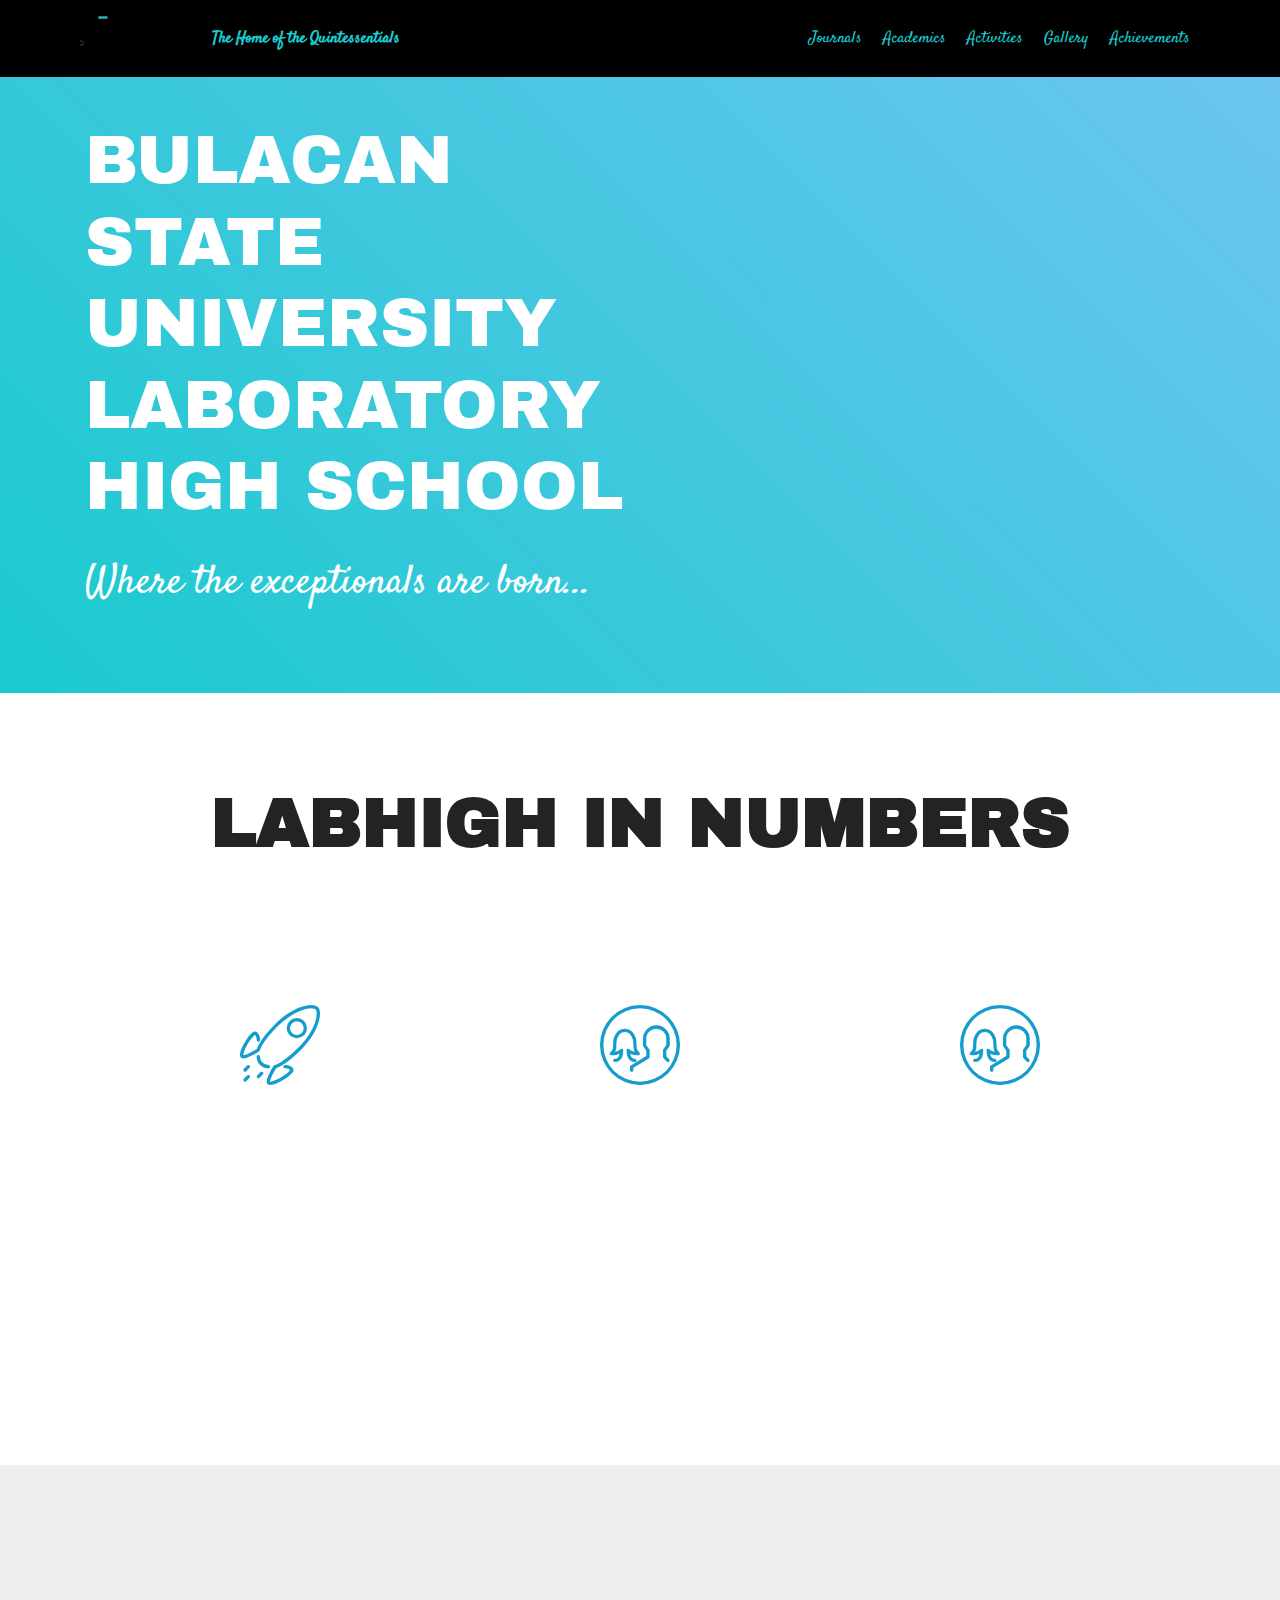
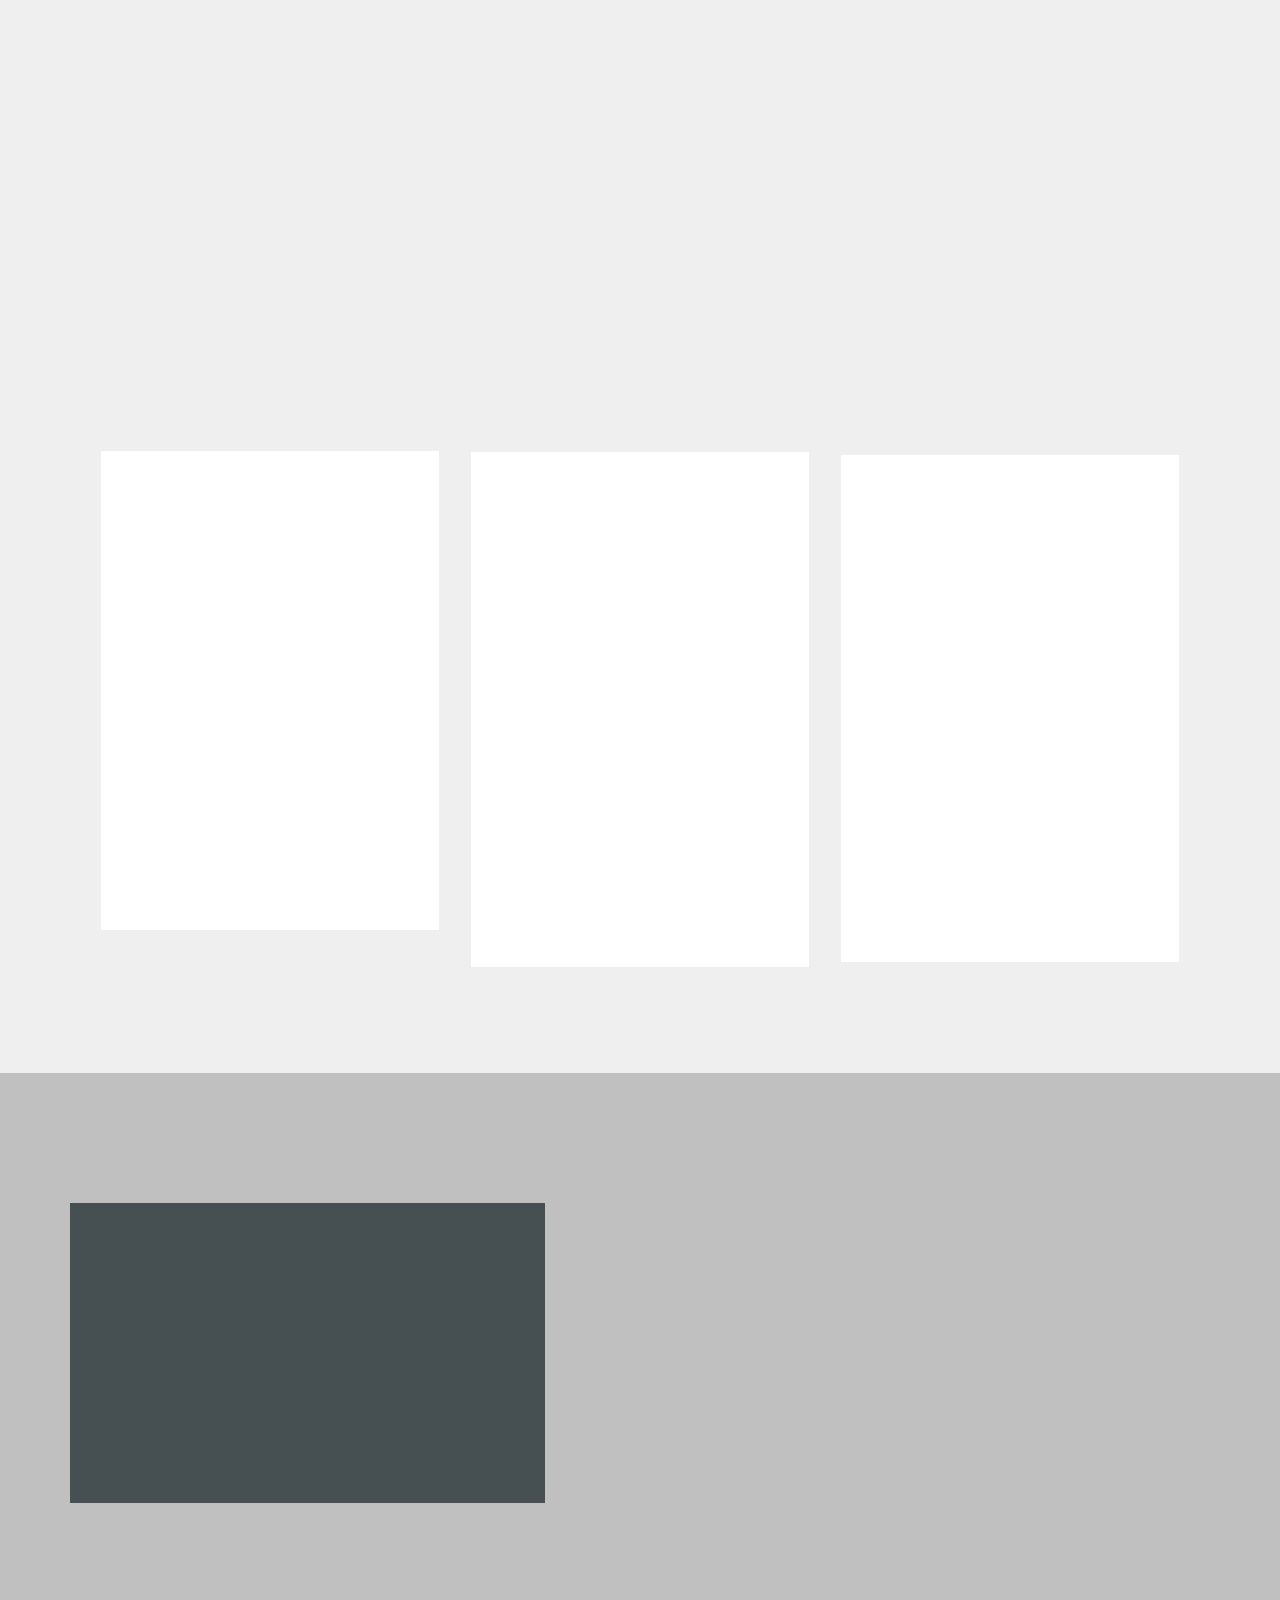
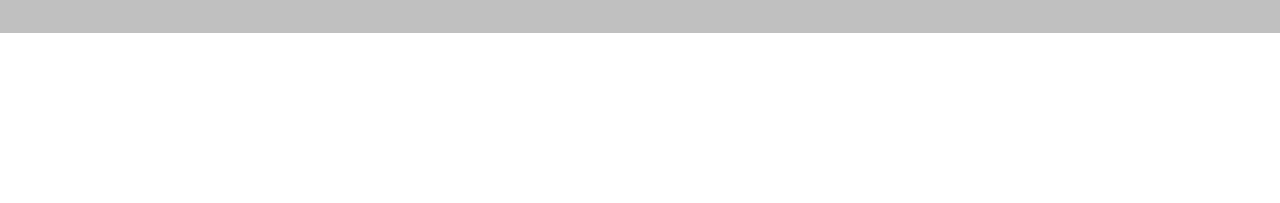
<file: index.html>
<!DOCTYPE html>
<html  >
<head>
  <!-- Site made with Mobirise Website Builder v4.11.6, https://mobirise.com -->
  <meta charset="UTF-8">
  <meta http-equiv="X-UA-Compatible" content="IE=edge">
  <meta name="generator" content="Mobirise v4.11.6, mobirise.com">
  <meta name="viewport" content="width=device-width, initial-scale=1, minimum-scale=1">
  <link rel="shortcut icon" href="assets/images/20191126-233212.gif" type="image/x-icon">
  <meta name="description" content="">
  
  <title>Home</title>
  <link rel="stylesheet" href="assets/web/assets/mobirise-icons/mobirise-icons.css">
  <link rel="stylesheet" href="assets/bootstrap/css/bootstrap.min.css">
  <link rel="stylesheet" href="assets/bootstrap/css/bootstrap-grid.min.css">
  <link rel="stylesheet" href="assets/bootstrap/css/bootstrap-reboot.min.css">
  <link rel="stylesheet" href="assets/socicon/css/styles.css">
  <link rel="stylesheet" href="assets/tether/tether.min.css">
  <link rel="stylesheet" href="assets/animatecss/animate.min.css">
  <link rel="stylesheet" href="assets/dropdown/css/style.css">
  <link rel="stylesheet" href="assets/theme/css/style.css">
  <link rel="preload" as="style" href="assets/mobirise/css/mbr-additional.css"><link rel="stylesheet" href="assets/mobirise/css/mbr-additional.css" type="text/css">
  
  
  
</head>
<body>
  <section class="menu cid-rIV9KNuapQ" once="menu" id="menu2-1">

    

    <nav class="navbar navbar-expand beta-menu navbar-dropdown align-items-center navbar-fixed-top navbar-toggleable-sm">
        <button class="navbar-toggler navbar-toggler-right" type="button" data-toggle="collapse" data-target="#navbarSupportedContent" aria-controls="navbarSupportedContent" aria-expanded="false" aria-label="Toggle navigation">
            <div class="hamburger">
                <span></span>
                <span></span>
                <span></span>
                <span></span>
            </div>
        </button>
        <div class="menu-logo">
            <div class="navbar-brand">
                <span class="navbar-logo">
                    <a href="https://mobirise.co">
                        <img src="assets/images/20191126-233212.gif" alt="Mobirise" title="" style="height: 3.8rem;">
                    </a>
                </span>
                <span class="navbar-caption-wrap"><a class="navbar-caption text-primary display-4" href="index.html">The Home of the Quintessentials</a></span>
            </div>
        </div>
        <div class="collapse navbar-collapse" id="navbarSupportedContent">
            <ul class="navbar-nav nav-dropdown nav-right" data-app-modern-menu="true"><li class="nav-item">
                    <a class="nav-link link text-primary display-4" href="page1.html" aria-expanded="false">Journals</a>
                </li><li class="nav-item"><a class="nav-link link text-primary display-4" href="page2.html">Academics<br></a></li><li class="nav-item"><a class="nav-link link text-primary display-4" href="page6.html">Activities<br></a></li><li class="nav-item"><a class="nav-link link text-primary display-4" href="page7.html">Gallery</a></li>
                <li class="nav-item">
                    <a class="nav-link link text-primary display-4" href="page8.html">Achievements</a>
                </li></ul>
            
        </div>
    </nav>
</section>

<section class="engine"><a href="https://mobirise.info/n">simple site templates</a></section><section class="header7 cid-rIWUb7gYUx" id="header7-k">

    

    

    <div class="container">
        <div class="media-container-row">

            <div class="media-content align-right">
                <h1 class="mbr-section-title mbr-white pb-3 mbr-fonts-style display-1">BULACAN<br>STATE UNIVERSITY
<div>LABORATORY HIGH SCHOOL</div></h1>
                <div class="mbr-section-text mbr-white pb-3">
                    <p class="mbr-text mbr-fonts-style display-5">
                        Where the exceptionals are born...</p>
                </div>
                
            </div>

            <div class="mbr-figure" style="width: 100%;"><iframe class="mbr-embedded-video" src="https://www.youtube.com/embed/mEuKLEEXeNg?rel=0&amp;amp;showinfo=0&amp;autoplay=1&amp;loop=0" width="1280" height="720" frameborder="0" allowfullscreen></iframe></div>

        </div>
    </div>
</section>

<section class="counters1 counters cid-rIV9SZAp3S" id="counters1-2">

    

    

    <div class="container">
        <h2 class="mbr-section-title pb-3 align-center mbr-fonts-style display-1"><strong>
            LABHIGH IN NUMBERS</strong></h2>
        <h3 class="mbr-section-subtitle mbr-fonts-style display-5">Several information about the Laboratory High School using numbers...</h3>

        <div class="container pt-4 mt-2">
            <div class="media-container-row">
                <div class="card p-3 align-center col-12 col-md-6 col-lg-4">
                    <div class="panel-item p-3">
                        <div class="card-img pb-3">
                            <span class="mbr-iconfont mbri-rocket"></span>
                        </div>

                        <div class="card-text">
                            <h3 class="count pt-3 pb-3 mbr-fonts-style display-2">54</h3>
                            <h4 class="mbr-content-title mbr-bold mbr-fonts-style display-7">Years of Excellence</h4>
                            <p class="mbr-content-text mbr-fonts-style display-7">
                                Since 1965, Laboratory High School has served as an instrument for its students to hone their hidden talents and capabilities.</p>
                        </div>
                    </div>
                </div>


                <div class="card p-3 align-center col-12 col-md-6 col-lg-4">
                    <div class="panel-item p-3">
                        <div class="card-img pb-3">
                            <span class="mbr-iconfont mbri-users"></span>
                        </div>
                        <div class="card-text">
                            <h3 class="count pt-3 pb-3 mbr-fonts-style display-2">1659</h3>
                            <h4 class="mbr-content-title mbr-bold mbr-fonts-style display-7">
                                Enrollees</h4>
                            <p class="mbr-content-text mbr-fonts-style display-7">Combining the population of both Senior and Junior High School, the students of the Laboratory High School has reached over a thousand numbers.</p>
                        </div>
                    </div>
                </div>

                <div class="card p-3 align-center col-12 col-md-6 col-lg-4">
                    <div class="panel-item p-3">
                        <div class="card-img pb-3">
                            <span class="mbr-iconfont mbri-users"></span>
                        </div>
                        <div class="card-text">
                            <h3 class="count pt-3 pb-3 mbr-fonts-style display-2">67</h3>
                            <h4 class="mbr-content-title mbr-bold mbr-fonts-style display-7">
                                Faculty Members</h4>
                            <p class="mbr-content-text mbr-fonts-style display-7">
                                    Coming from different Colleges inside the University, these faculty members wholeheartedly exert effort to further develop the innate greatness of their students.</p>
                        </div>
                    </div>
                </div>


                
            </div>
        </div>
   </div>
</section>

<section class="features18 popup-btn-cards cid-rIVad1cJBw" id="features18-3">

    

    
    <div class="container">
        <h2 class="mbr-section-title pb-3 align-center mbr-fonts-style display-1">EVENTS IN THE LABORATORY HIGH SCHOOL</h2>
        <h3 class="mbr-section-subtitle display-5 align-center mbr-fonts-style mbr-light">Show your excitement in these coming activities!</h3>
        <div class="media-container-row pt-5 ">
            <div class="card p-3 col-12 col-md-6 col-lg-4">
                <div class="card-wrapper ">
                    <div class="card-img">
                        <div class="mbr-overlay"></div>
                        
                        <img src="assets/images/80200049-450421398981919-2270282982105284608-n-1-676x450.png" alt="Mobirise" title="">
                    </div>
                    <div class="card-box">
                        <h4 class="card-title mbr-fonts-style display-2">PITHAYA: Laboratory High School Week 2019</h4>
                        <p class="mbr-text mbr-fonts-style align-left display-7">Starting on December 16 until December 18, 2019, the Laboratory High School will be celebrating its week alongside the University's Foundation Week. Different events such as pageants, streetdance competitions, and sports matches will happen during those days. Don't forget to cheer for your team!</p>
                    </div>
                </div>
            </div>
            <div class="card p-3 col-12 col-md-6 col-lg-4">
                <div class="card-wrapper">
                    <div class="card-img">
                        <div class="mbr-overlay"></div>
                        
                        <img src="assets/images/80858283-722794278129776-2036209527921049600-n-1-676x451.png" alt="Mobirise" title="">
                    </div>
                    <div class="card-box">
                        <h4 class="card-title mbr-fonts-style display-2">Teachers' Appreciation Day 2020</h4>
                        <p class="mbr-text mbr-fonts-style display-7">On February 7, 2020, our respective faculty members will be shown appreciation in the annual Laboratory High School Teachers' Appreciation Day. Gifts from the students will be given to the teachers that they admire; but, it does not simply end with that. Performance will also be made by the faculty members to entertain the students in this once-a-year event.</p>
                    </div>
                </div>
            </div>

            <div class="card p-3 col-12 col-md-6 col-lg-4">
                <div class="card-wrapper">
                    <div class="card-img">
                        <div class="mbr-overlay"></div>
                        
                        <img src="assets/images/80351039-2440821016129896-2513987982055178240-n-1-676x380.png" alt="Mobirise" title="">
                    </div>
                    <div class="card-box">
                        <h4 class="card-title mbr-fonts-style display-2">First Semester Final Examinations for the Senior High School</h4>
                        <p class="mbr-text mbr-fonts-style display-7">In a span of three days, the Senior High School community conquered their final examinations last December 11 to 13, 2019. It was nerve-wracking, yet both Grade 11 and 12 hurdled these three days of battle successfully.<br></p>
                    </div>
                </div>
            </div>

            
        </div>
    </div>
</section>

<section class="contacts4 cid-rIWY8WdOxw" id="contacts4-n">

    

    <div class="main_wrapper">
        <div class="b_wrapper">
            <div class="container">
                <div class="row">
                    <div class="col-12 col-md-5 p-0">
                        <div class="block p-5">
                            <div class="block_wrapper">
                                <h4 class="align-left mbr-fonts-style pb-4 m-0 display-5">Contacts</h4>
                                <p class="mbr-text align-left mbr-fonts-style pb-4 m-0 display-7">+639612779876<br>almiraraqueleusebio@gmail.com</p>
                                <p class="mbr-text align-left mbr-fonts-style m-0 display-7">Brgy. Guinhawa, City of Malolos, Bulacan<br></p>
                            </div>
                        </div>
                    </div>
                </div>
            </div>
        </div>
        <!--Map-->
        <div class="google-map"><iframe frameborder="0" style="border:0" src="https://www.google.com/maps/embed/v1/place?key=AIzaSyAEIpgj38KyLFELm2bK9Y7krBkz1K-cMq8&amp;q=place_id:ChIJVeEk0sRTljMR2kaMN1kRZxU" allowfullscreen=""></iframe></div>
    </div>
</section>

<section once="footers" class="cid-rJchLthL2B mbr-reveal" id="footer7-1i">

    

    

    <div class="container">
        <div class="media-container-row align-center mbr-white">
            <div class="row row-links">
                <ul class="foot-menu">
                    
                    
                    
                    
                    
                <li class="foot-menu-item mbr-fonts-style display-7">
                        <a class="text-white mbr-bold" href="#" target="_blank">About us</a>
                    </li><li class="foot-menu-item mbr-fonts-style display-7">
                        <a class="text-white mbr-bold" href="#" target="_blank">Services</a>
                    </li></ul>
            </div>
            <div class="row social-row">
                <div class="social-list align-right pb-2">
                    
                    
                    
                    
                    
                    
                <div class="soc-item">
                        <a href="https://twitter.com/mobirise" target="_blank">
                            <span class="mbr-iconfont mbr-iconfont-social socicon-twitter socicon" style="color: rgb(27, 193, 249); fill: rgb(27, 193, 249);"></span>
                        </a>
                    </div><div class="soc-item">
                        <a href="https://www.facebook.com/pages/Mobirise/1616226671953247" target="_blank">
                            <span class="mbr-iconfont mbr-iconfont-social socicon-facebook socicon" style="color: rgb(2, 90, 135); fill: rgb(2, 90, 135);"></span>
                        </a>
                    </div><div class="soc-item">
                        <a href="https://www.youtube.com/c/mobirise" target="_blank">
                            <span class="mbr-iconfont mbr-iconfont-social socicon-youtube socicon" style="color: rgb(243, 0, 0); fill: rgb(243, 0, 0);"></span>
                        </a>
                    </div><div class="soc-item">
                        <a href="https://instagram.com/mobirise" target="_blank">
                            <span class="mbr-iconfont mbr-iconfont-social socicon-instagram socicon" style="color: rgb(236, 57, 225); fill: rgb(236, 57, 225);"></span>
                        </a>
                    </div><div class="soc-item">
                        <a href="https://plus.google.com/u/0/+Mobirise" target="_blank">
                            <span class="mbr-iconfont mbr-iconfont-social socicon-googleplus socicon" style="color: rgb(243, 0, 0); fill: rgb(243, 0, 0);"></span>
                        </a>
                    </div></div>
            </div>
            <div class="row row-copirayt">
                <p class="mbr-text mb-0 mbr-fonts-style mbr-white align-center display-7">
                    © Copyright 2019 Mobirise - All Rights Reserved
                </p>
            </div>
        </div>
    </div>
</section>


  <script src="assets/web/assets/jquery/jquery.min.js"></script>
  <script src="assets/popper/popper.min.js"></script>
  <script src="assets/bootstrap/js/bootstrap.min.js"></script>
  <script src="assets/smoothscroll/smooth-scroll.js"></script>
  <script src="assets/tether/tether.min.js"></script>
  <script src="assets/touchswipe/jquery.touch-swipe.min.js"></script>
  <script src="assets/viewportchecker/jquery.viewportchecker.js"></script>
  <script src="assets/mbr-popup-btns/mbr-popup-btns.js"></script>
  <script src="assets/dropdown/js/nav-dropdown.js"></script>
  <script src="assets/dropdown/js/navbar-dropdown.js"></script>
  <script src="assets/theme/js/script.js"></script>
  
  
  <input name="animation" type="hidden">
  </body>
</html>
</file>
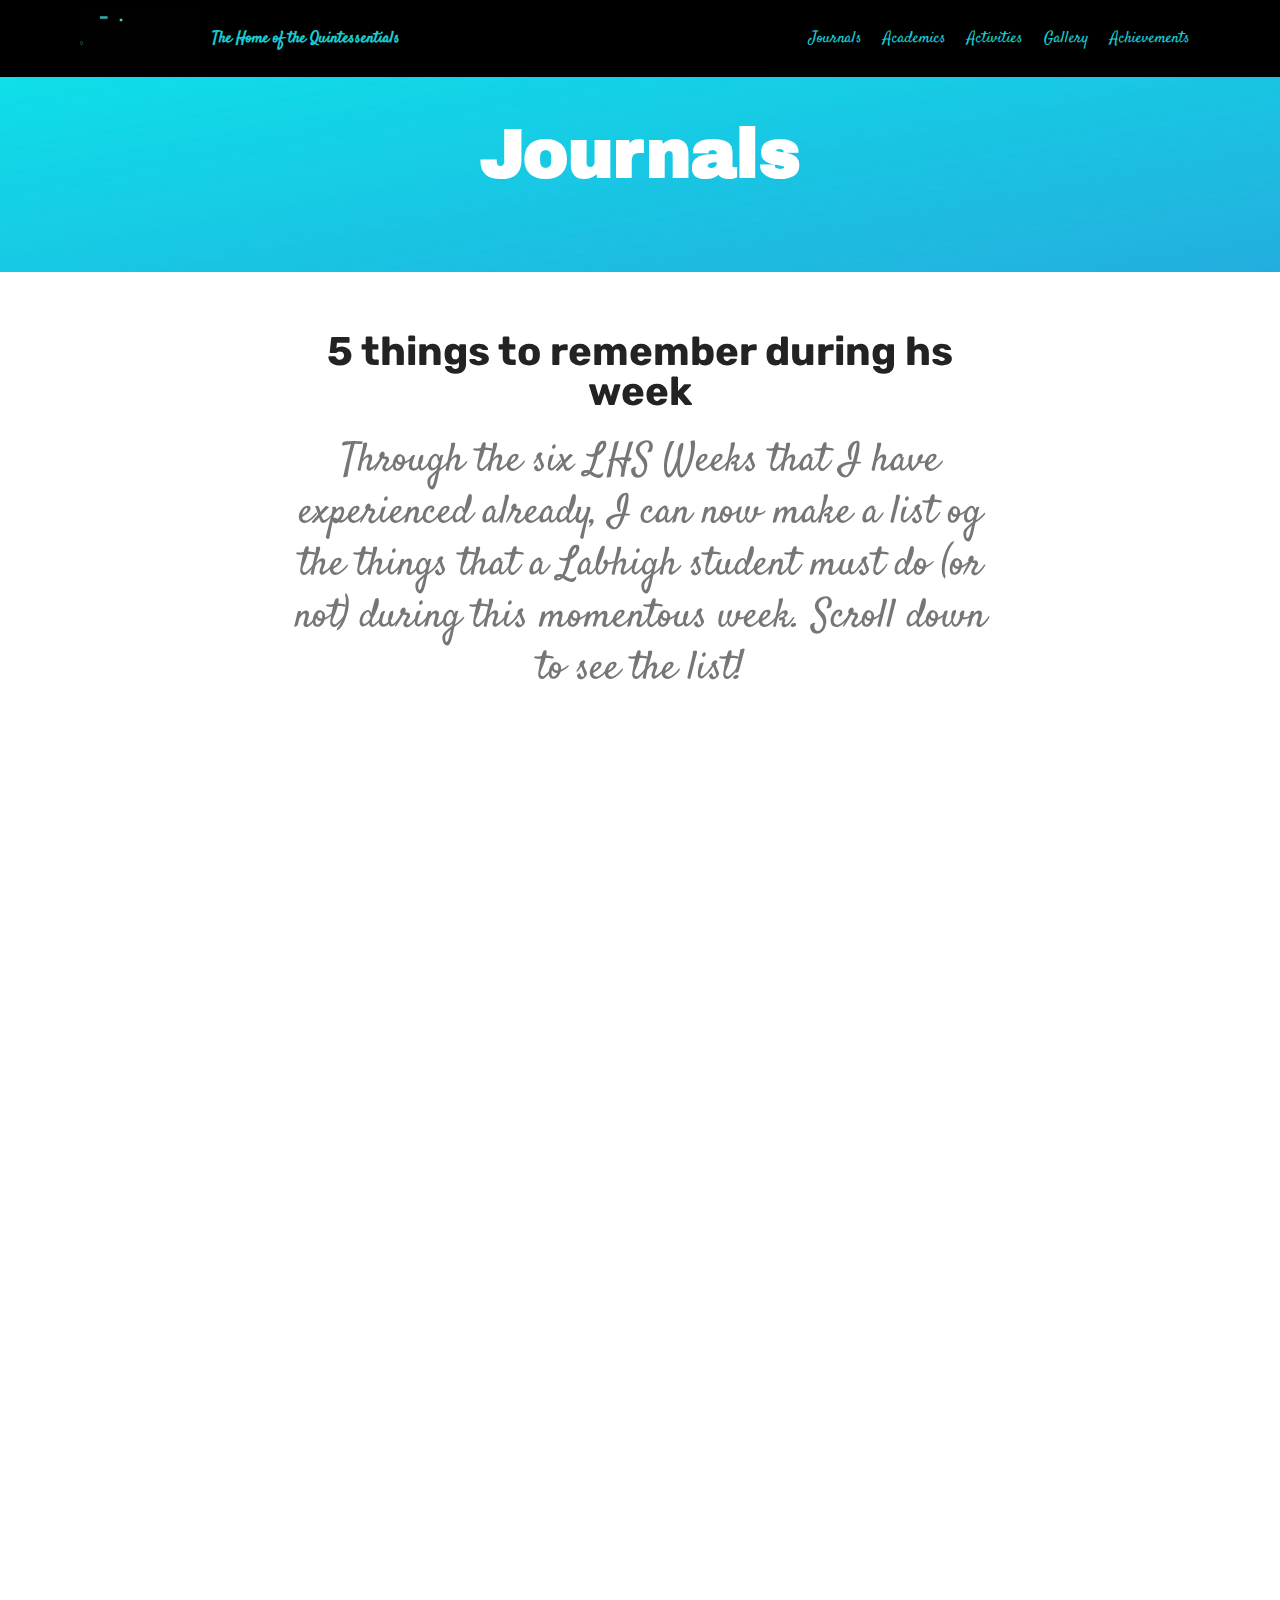
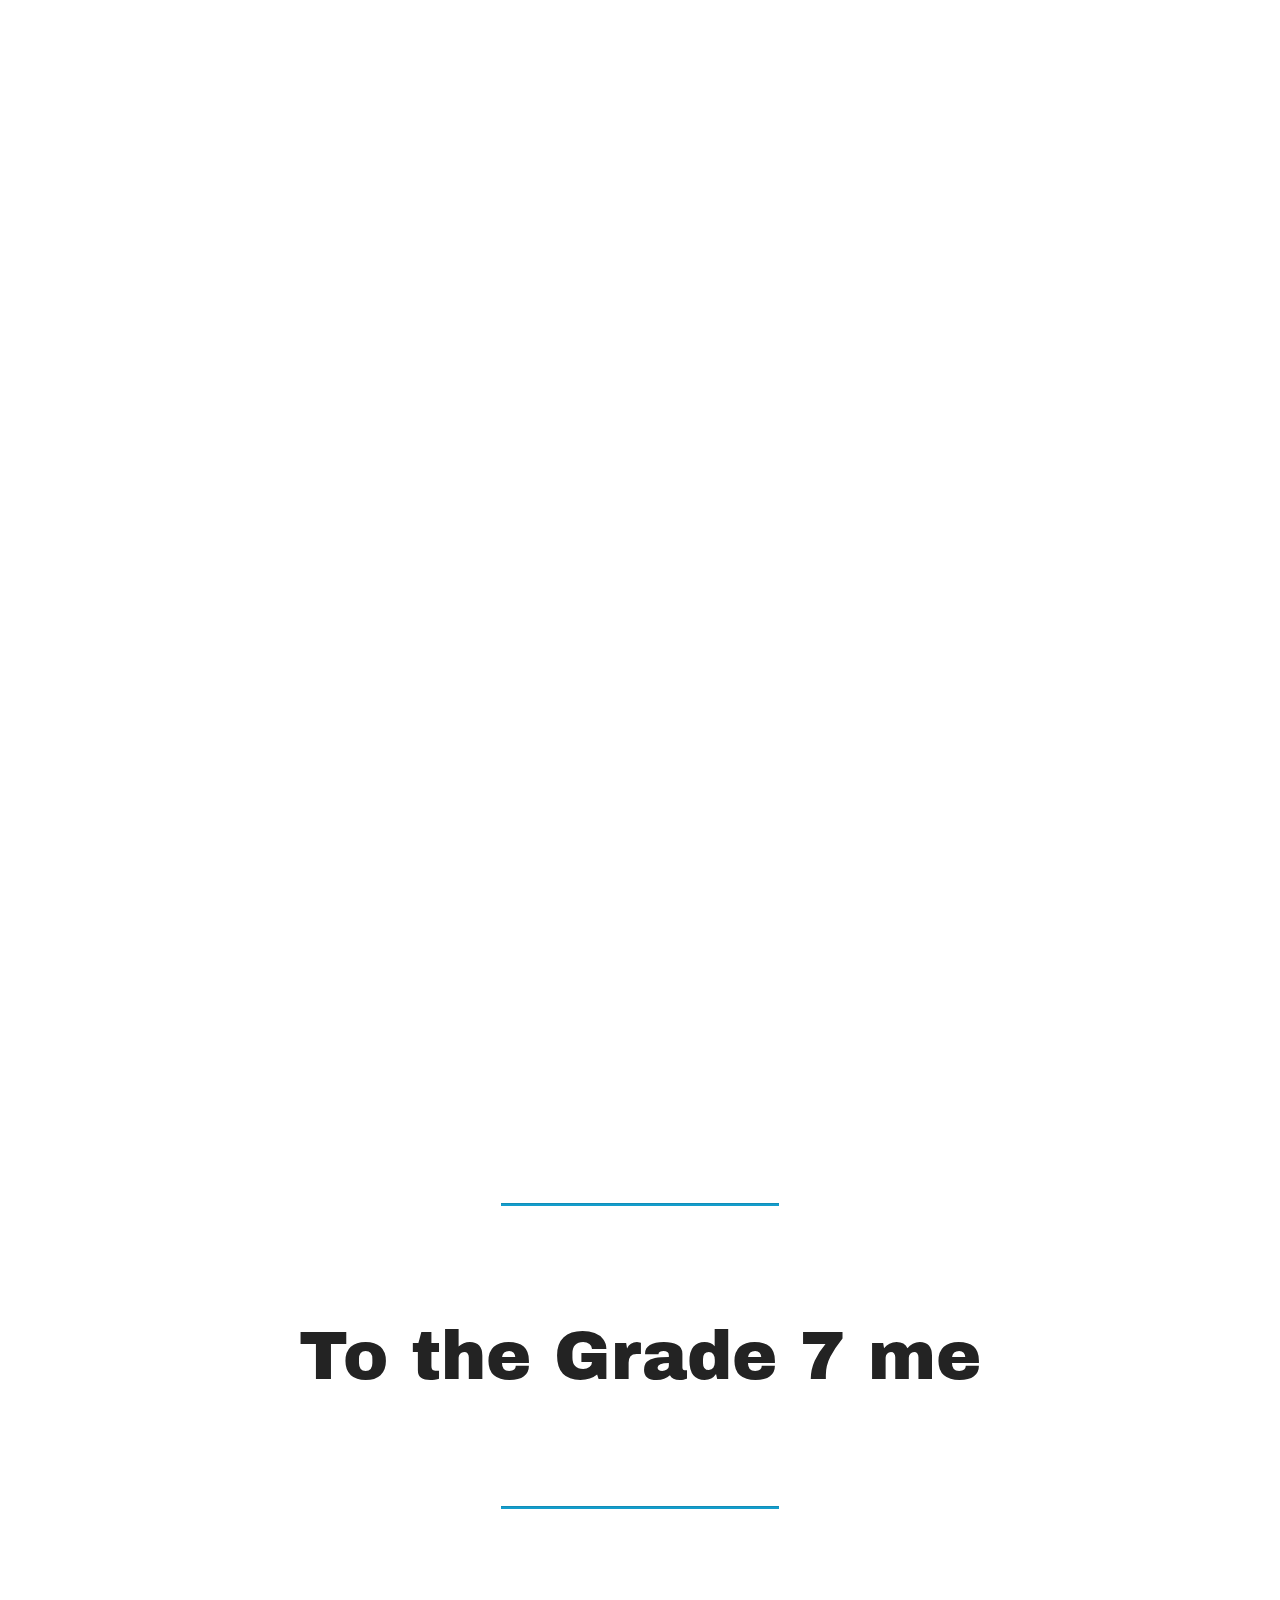
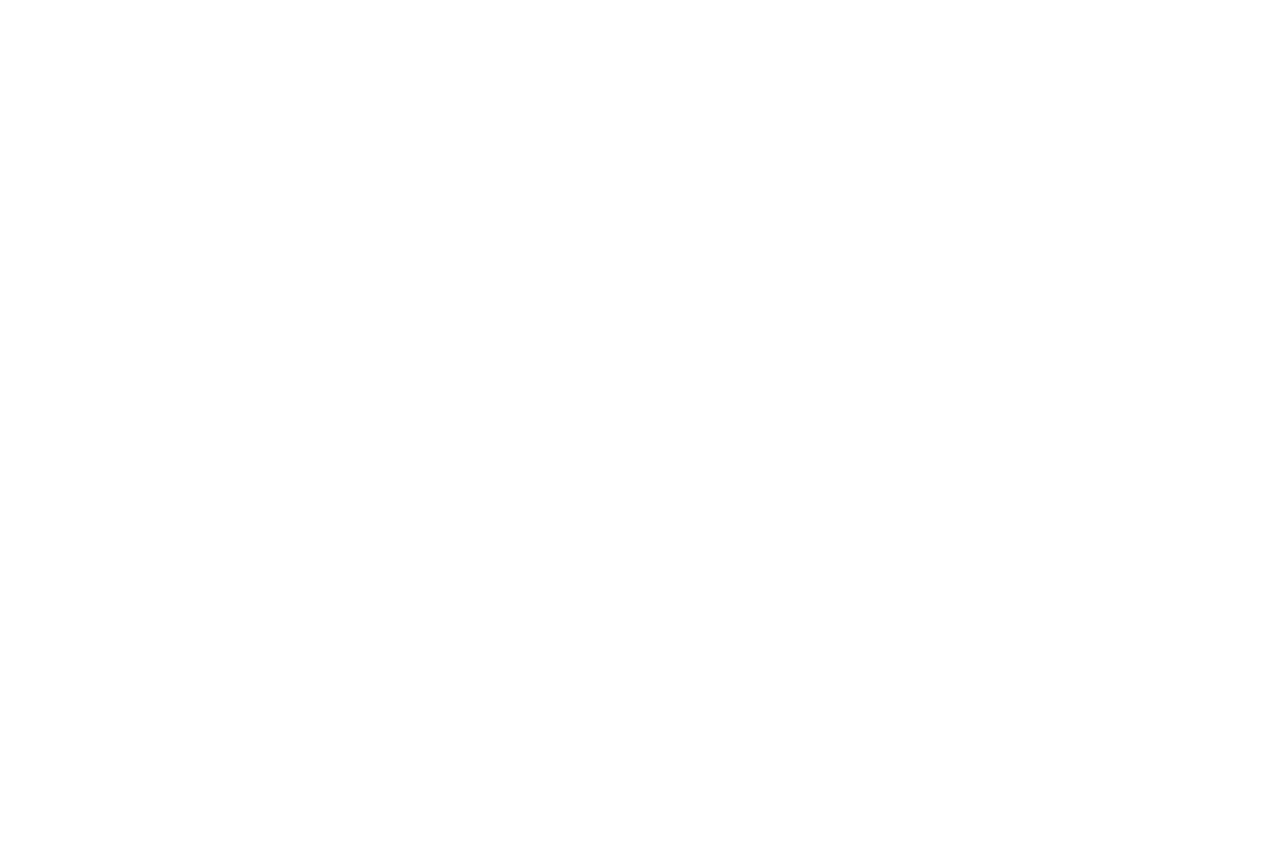
<file: page1.html>
<!DOCTYPE html>
<html  >
<head>
  <!-- Site made with Mobirise Website Builder v4.11.6, https://mobirise.com -->
  <meta charset="UTF-8">
  <meta http-equiv="X-UA-Compatible" content="IE=edge">
  <meta name="generator" content="Mobirise v4.11.6, mobirise.com">
  <meta name="viewport" content="width=device-width, initial-scale=1, minimum-scale=1">
  <link rel="shortcut icon" href="assets/images/20191126-233212.gif" type="image/x-icon">
  <meta name="description" content="Website Maker Description">
  
  <title>Journals</title>
  <link rel="stylesheet" href="assets/web/assets/mobirise-icons/mobirise-icons.css">
  <link rel="stylesheet" href="assets/bootstrap/css/bootstrap.min.css">
  <link rel="stylesheet" href="assets/bootstrap/css/bootstrap-grid.min.css">
  <link rel="stylesheet" href="assets/bootstrap/css/bootstrap-reboot.min.css">
  <link rel="stylesheet" href="assets/socicon/css/styles.css">
  <link rel="stylesheet" href="assets/tether/tether.min.css">
  <link rel="stylesheet" href="assets/animatecss/animate.min.css">
  <link rel="stylesheet" href="assets/dropdown/css/style.css">
  <link rel="stylesheet" href="assets/theme/css/style.css">
  <link rel="preload" as="style" href="assets/mobirise/css/mbr-additional.css"><link rel="stylesheet" href="assets/mobirise/css/mbr-additional.css" type="text/css">
  
  
  
</head>
<body>
  <section class="mbr-section content5 cid-rJclT5kzv5 mbr-parallax-background" id="content5-28">

    

    <div class="mbr-overlay" style="opacity: 0.4; background-color: rgb(25, 202, 206);">
    </div>

    <div class="container">
        <div class="media-container-row">
            <div class="title col-12 col-md-8">
                <h2 class="align-center mbr-bold mbr-white pb-3 mbr-fonts-style display-1">
                    Journals
                </h2>
                
                
                
            </div>
        </div>
    </div>
</section>

<section class="engine"><a href="https://mobirise.info/a">online website builder</a></section><section class="menu cid-rIV9KNuapQ" once="menu" id="menu2-p">

    

    <nav class="navbar navbar-expand beta-menu navbar-dropdown align-items-center navbar-fixed-top navbar-toggleable-sm">
        <button class="navbar-toggler navbar-toggler-right" type="button" data-toggle="collapse" data-target="#navbarSupportedContent" aria-controls="navbarSupportedContent" aria-expanded="false" aria-label="Toggle navigation">
            <div class="hamburger">
                <span></span>
                <span></span>
                <span></span>
                <span></span>
            </div>
        </button>
        <div class="menu-logo">
            <div class="navbar-brand">
                <span class="navbar-logo">
                    <a href="https://mobirise.co">
                        <img src="assets/images/20191126-233212.gif" alt="Mobirise" title="" style="height: 3.8rem;">
                    </a>
                </span>
                <span class="navbar-caption-wrap"><a class="navbar-caption text-primary display-4" href="index.html">The Home of the Quintessentials</a></span>
            </div>
        </div>
        <div class="collapse navbar-collapse" id="navbarSupportedContent">
            <ul class="navbar-nav nav-dropdown nav-right" data-app-modern-menu="true"><li class="nav-item">
                    <a class="nav-link link text-primary display-4" href="page1.html" aria-expanded="false">Journals</a>
                </li><li class="nav-item"><a class="nav-link link text-primary display-4" href="page2.html">Academics<br></a></li><li class="nav-item"><a class="nav-link link text-primary display-4" href="page6.html">Activities<br></a></li><li class="nav-item"><a class="nav-link link text-primary display-4" href="page7.html">Gallery</a></li>
                <li class="nav-item">
                    <a class="nav-link link text-primary display-4" href="page8.html">Achievements</a>
                </li></ul>
            
        </div>
    </nav>
</section>

<section class="mbr-section content4 cid-rL7KOw5gP4" id="content4-8n">

    

    <div class="container">
        <div class="media-container-row">
            <div class="title col-12 col-md-8">
                <h2 class="align-center pb-3 mbr-fonts-style display-2"><strong>5 things to remember during hs week</strong></h2>
                <h3 class="mbr-section-subtitle align-center mbr-light mbr-fonts-style display-5">Through the six LHS Weeks that I have experienced already, I can now make a list og the things that a Labhigh student must do (or not) during this momentous week. Scroll down to see the list!
<div><br></div></h3>
                
            </div>
        </div>
    </div>
</section>

<section class="mbr-section article content1 cid-rJccTUgPKX" id="content2-s">

     

    <div class="container">
        <div class="media-container-row">
            <div class="mbr-text col-12 col-md-8 mbr-fonts-style display-7">
                <blockquote><strong>1. Roam around the campus as much as possible.
</strong></blockquote><blockquote><strong>- Make sure to visit every booth that there is around the campus. Try out different food, products, and services that these students or sellers offer! Try looking for booths near the Heroes' Park, around the Activity Center, and lastly, inside Carpio Hall.</strong></blockquote>
            </div>
        </div>
    </div>
</section>

<section class="mbr-section article content1 cid-rL7KHyFs5I" id="content2-8l">

     

    <div class="container">
        <div class="media-container-row">
            <div class="mbr-text col-12 col-md-8 mbr-fonts-style display-7">
                <blockquote><strong>2. Watch the events.
</strong></blockquote><blockquote><strong>- Do not forget to see your fellow students give their hearts out during these times. Support those who are competing in these activities. Also, remember to cheer for your respective teams!</strong></blockquote>
            </div>
        </div>
    </div>
</section>

<section class="mbr-section article content1 cid-rL7KI0EhJf" id="content2-8m">

     

    <div class="container">
        <div class="media-container-row">
            <div class="mbr-text col-12 col-md-8 mbr-fonts-style display-7">
                <blockquote><strong>3. Go to school early.
</strong></blockquote><blockquote><strong>- Aside from the fact that your team's overall score might get deducted if you arrive in the campus later than 8 o'clock in the morning, be sure to go to school early so that you will not miss any fun-filled activity during these days!</strong></blockquote>
            </div>
        </div>
    </div>
</section>

<section class="mbr-section article content1 cid-rJcjpl4ANm" id="content2-1s">

     

    <div class="container">
        <div class="media-container-row">
            <div class="mbr-text col-12 col-md-8 mbr-fonts-style display-7">
                <blockquote><strong>4. Try competing, too.
</strong></blockquote><blockquote><strong>- As they say, there is no harm in trying. Try to join the events that are prepared by the Local Student Council. Who knows, as you get involved in these events, you will not just have great memories, but you might also get to have new friends from other batches or sections.</strong></blockquote>
            </div>
        </div>
    </div>
</section>

<section class="mbr-section article content1 cid-rL7LlX2QhW" id="content2-8o">

     

    <div class="container">
        <div class="media-container-row">
            <div class="mbr-text col-12 col-md-8 mbr-fonts-style display-7">
                <blockquote><strong>5. Take as many pictures as possible.
</strong></blockquote><blockquote><strong>- The Laboratory High School week only lasts for 3 days in a whole year, so do not forget to bring your A-game in taking pictures with your friends (and crushes as well, hehe).
</strong></blockquote>
            </div>
        </div>
    </div>
</section>

<section class="mbr-section article content1 cid-rJcjpUKTnb" id="content2-1t">

     

    <div class="container">
        <div class="media-container-row">
            <div class="mbr-text col-12 col-md-8 mbr-fonts-style display-7">
                <blockquote><strong>BONUS</strong></blockquote><blockquote><strong>Don't forget the spirit of caramaderie. It is innate for a Labhigh student to have a heart that cares for other people, especially to those who belong to the same home that she or he has. Being united is one of the traits that make Labhigh stand apart from other schools, so make sure to always uphold that character of ours!
</strong><strong></strong></blockquote><blockquote><strong>And, that's it. If you got to complete these tips, then you most probably enjoyed your High School Week. See you again next year!</strong></blockquote>
            </div>
        </div>
    </div>
</section>

<section class="mbr-section article content9 cid-rL7LSfIxVy" id="content9-8q">
    
     

    <div class="container">
        <div class="inner-container" style="width: 100%;">
            <hr class="line" style="width: 25%;">
            <div class="section-text align-center mbr-fonts-style display-1"><p>&nbsp;&nbsp;&nbsp;&nbsp;</p><div>
To the Grade 7 me</div><div><br></div><p></p></div>
            <hr class="line" style="width: 25%;">
        </div>
        </div>
</section>

<section class="mbr-section article content3 cid-rL7MlpAPW1" id="content3-8r">
      
     

    <div class="container">
        <div class="media-container-row">
            <div class="row col-12 col-md-12">
                <div class="col-12 mbr-text mbr-fonts-style col-md-6 display-4">
                     <p>Ciao! I wouldn't ask how you are doing, because I know that you are not fine. You are still in a great abyss of sadness for you are not studying in the same high school as your elementary friends; but fear not. In a span of a year, everything will be just fine. You will adapt, you will learn, and you will see how Labhigh changes your life little by little.
</p><p>
</p><p>In seventh grade, you will be shocked by the schoolworks that will be tasked upon you. You are not used to sleeping beyond 10 o'clock in the evening. You are not used to skipping meals because you still have to study for your quizzes the next day. You are not used to the fact that you are studying in a state-of-the-art high school. However, keep holding on.
</p><p>
</p><p>As a year passes by, you are now on eighth grade! Although your mathematics lessons involve letters already, it is the chillest school year that you will ever have while you are in Labhigh, trust me. You will meet friends -- a lot of friends, that is going to stay in your life later on. Cherish those good times that you get to spend with them, so that you can bring these memories later on. Some are good, some are bad. However, keep holding on.
</p><p>
</p><p>Ninth grade will be a roller coaster ride. You will experience the highest of the highs and lowest of the lows. For the first time, you will feel kilig. For the first time, you will experience heartbreak. For the first time, you will question your self-worth. However, keep holding on.
</p><p>
</p><p><br></p>
                </div>
                <div class="col-12 mbr-text mbr-fonts-style display-4 col-md-6">
                     <p>The last year of Junior High School will surely be your favorite. You will have a set of advisers who will not just be by your side during school days, but also in your life forevermore. There will be so many all-nighters during this academic year because of the pile of the schoolworks that will be given to you and your batchmates. However, keep holding on.
</p><p><br></p><p>In Grade 11, your first year of Senior High School, some people who became part of your Junior High School life will leave. It is inevitable, though -- for they also have dreams that they must achieve. It is devastating to see people walk away, but you must be strong and be proud of the person that they will become someday. Your eleventh grade would be filled with melancholic moments. However, keep holding on.
</p><p>
</p><p>This is your last year in high school. Months later im your twelfth grade, you will be studying in a different building in the University -- or maybe, even in a different school. At this point, your high school life is coming to its end. Your journey is near to reaching its destination already. You will eventually leave Labhigh, which has been your home for six years. However...
</p><p>
</p><p>My Grade 7 self, thank you for holding on.</p>
                </div>
                
            </div>
        </div>
    </div>
</section>

<section once="footers" class="cid-rJchLthL2B mbr-reveal" id="footer7-1i">

    

    

    <div class="container">
        <div class="media-container-row align-center mbr-white">
            <div class="row row-links">
                <ul class="foot-menu">
                    
                    
                    
                    
                    
                <li class="foot-menu-item mbr-fonts-style display-7">
                        <a class="text-white mbr-bold" href="#" target="_blank">About us</a>
                    </li><li class="foot-menu-item mbr-fonts-style display-7">
                        <a class="text-white mbr-bold" href="#" target="_blank">Services</a>
                    </li><li class="foot-menu-item mbr-fonts-style display-7">
                        <a class="text-white mbr-bold" href="#" target="_blank">Get In Touch</a>
                    </li><li class="foot-menu-item mbr-fonts-style display-7">
                        <a class="text-white mbr-bold" href="#" target="_blank">Careers</a>
                    </li><li class="foot-menu-item mbr-fonts-style display-7">
                        <a class="text-white mbr-bold" href="#" target="_blank">Work</a>
                    </li></ul>
            </div>
            <div class="row social-row">
                <div class="social-list align-right pb-2">
                    
                    
                    
                    
                    
                    
                <div class="soc-item">
                        <a href="https://twitter.com/mobirise" target="_blank">
                            <span class="mbr-iconfont mbr-iconfont-social socicon-twitter socicon" style="color: rgb(27, 193, 249); fill: rgb(27, 193, 249);"></span>
                        </a>
                    </div><div class="soc-item">
                        <a href="https://www.facebook.com/pages/Mobirise/1616226671953247" target="_blank">
                            <span class="mbr-iconfont mbr-iconfont-social socicon-facebook socicon" style="color: rgb(2, 90, 135); fill: rgb(2, 90, 135);"></span>
                        </a>
                    </div><div class="soc-item">
                        <a href="https://www.youtube.com/c/mobirise" target="_blank">
                            <span class="mbr-iconfont mbr-iconfont-social socicon-youtube socicon" style="color: rgb(243, 0, 0); fill: rgb(243, 0, 0);"></span>
                        </a>
                    </div><div class="soc-item">
                        <a href="https://instagram.com/mobirise" target="_blank">
                            <span class="mbr-iconfont mbr-iconfont-social socicon-instagram socicon" style="color: rgb(236, 57, 225); fill: rgb(236, 57, 225);"></span>
                        </a>
                    </div><div class="soc-item">
                        <a href="https://plus.google.com/u/0/+Mobirise" target="_blank">
                            <span class="mbr-iconfont mbr-iconfont-social socicon-googleplus socicon" style="color: rgb(243, 0, 0); fill: rgb(243, 0, 0);"></span>
                        </a>
                    </div></div>
            </div>
            <div class="row row-copirayt">
                <p class="mbr-text mb-0 mbr-fonts-style mbr-white align-center display-7">
                    © Copyright 2019 Mobirise - All Rights Reserved
                </p>
            </div>
        </div>
    </div>
</section>


  <script src="assets/web/assets/jquery/jquery.min.js"></script>
  <script src="assets/popper/popper.min.js"></script>
  <script src="assets/bootstrap/js/bootstrap.min.js"></script>
  <script src="assets/smoothscroll/smooth-scroll.js"></script>
  <script src="assets/tether/tether.min.js"></script>
  <script src="assets/viewportchecker/jquery.viewportchecker.js"></script>
  <script src="assets/dropdown/js/nav-dropdown.js"></script>
  <script src="assets/dropdown/js/navbar-dropdown.js"></script>
  <script src="assets/touchswipe/jquery.touch-swipe.min.js"></script>
  <script src="assets/parallax/jarallax.min.js"></script>
  <script src="assets/theme/js/script.js"></script>
  
  
  <input name="animation" type="hidden">
  </body>
</html>
</file>
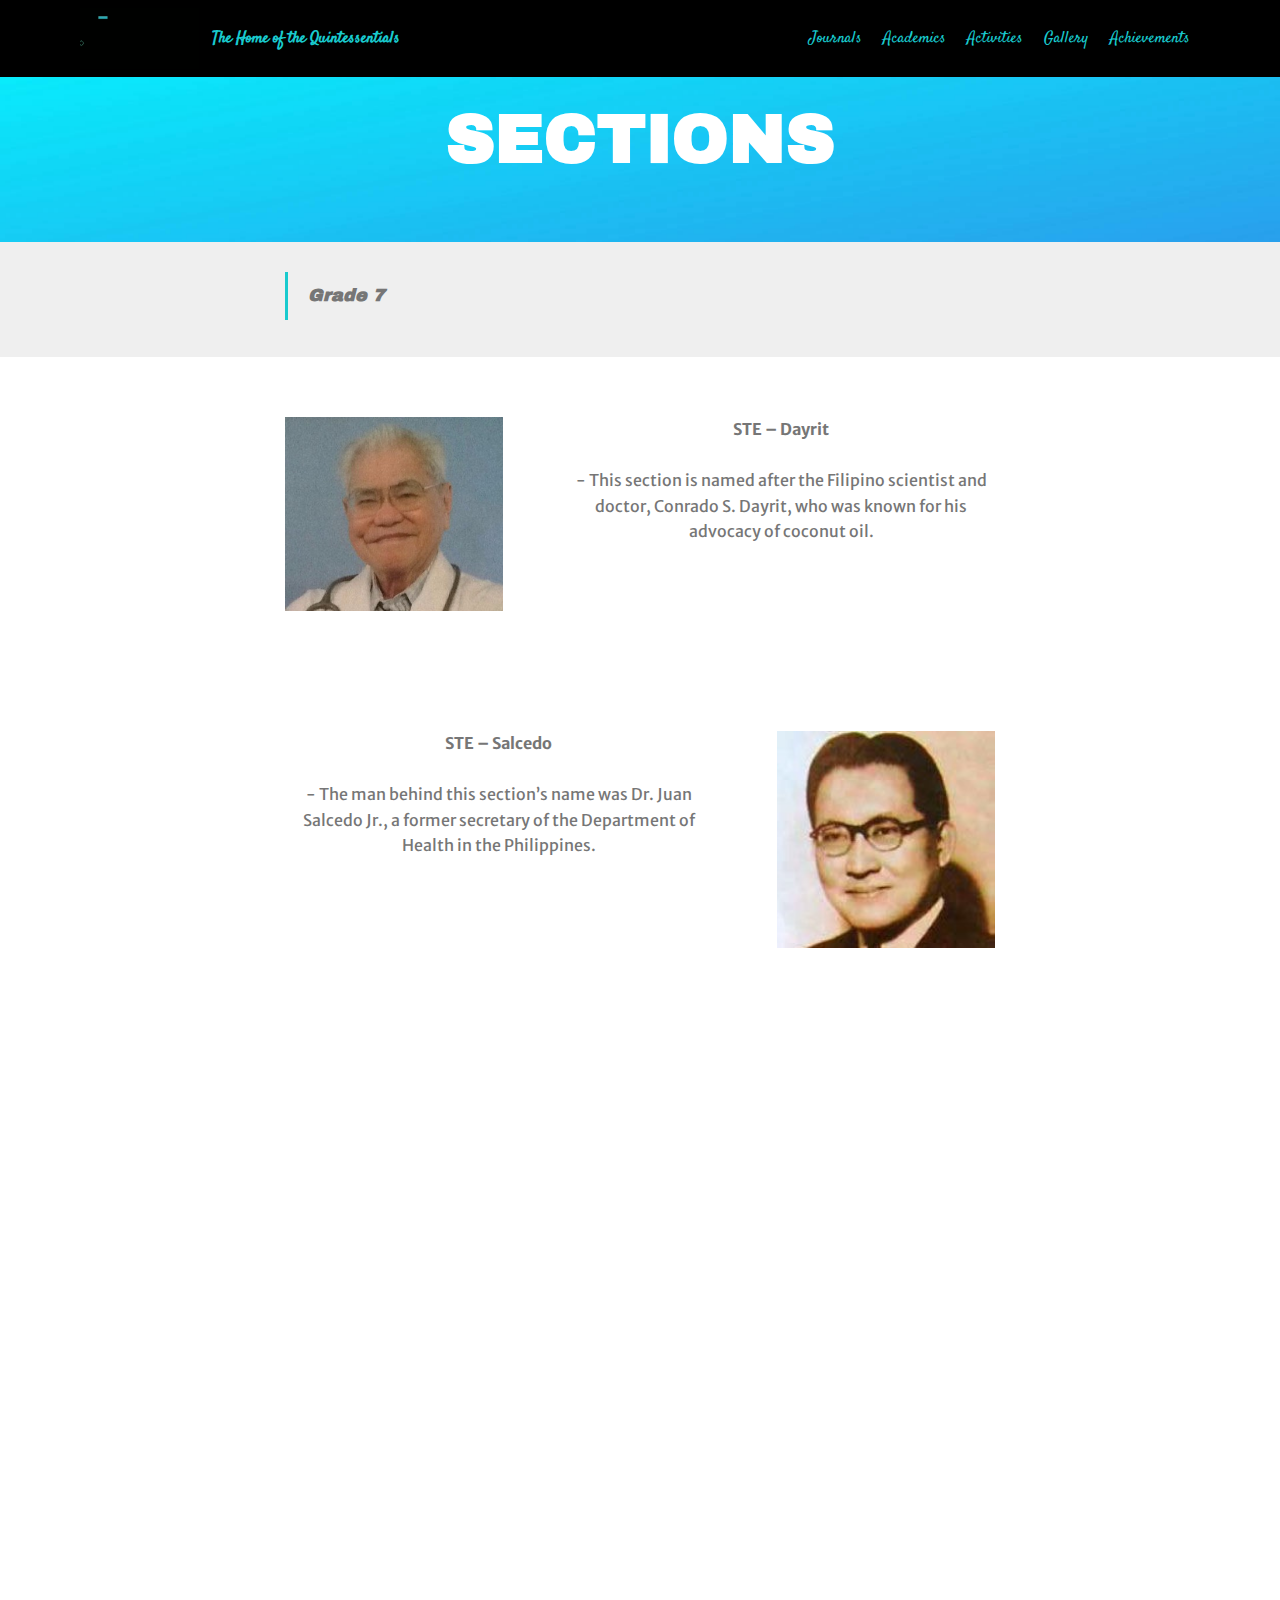
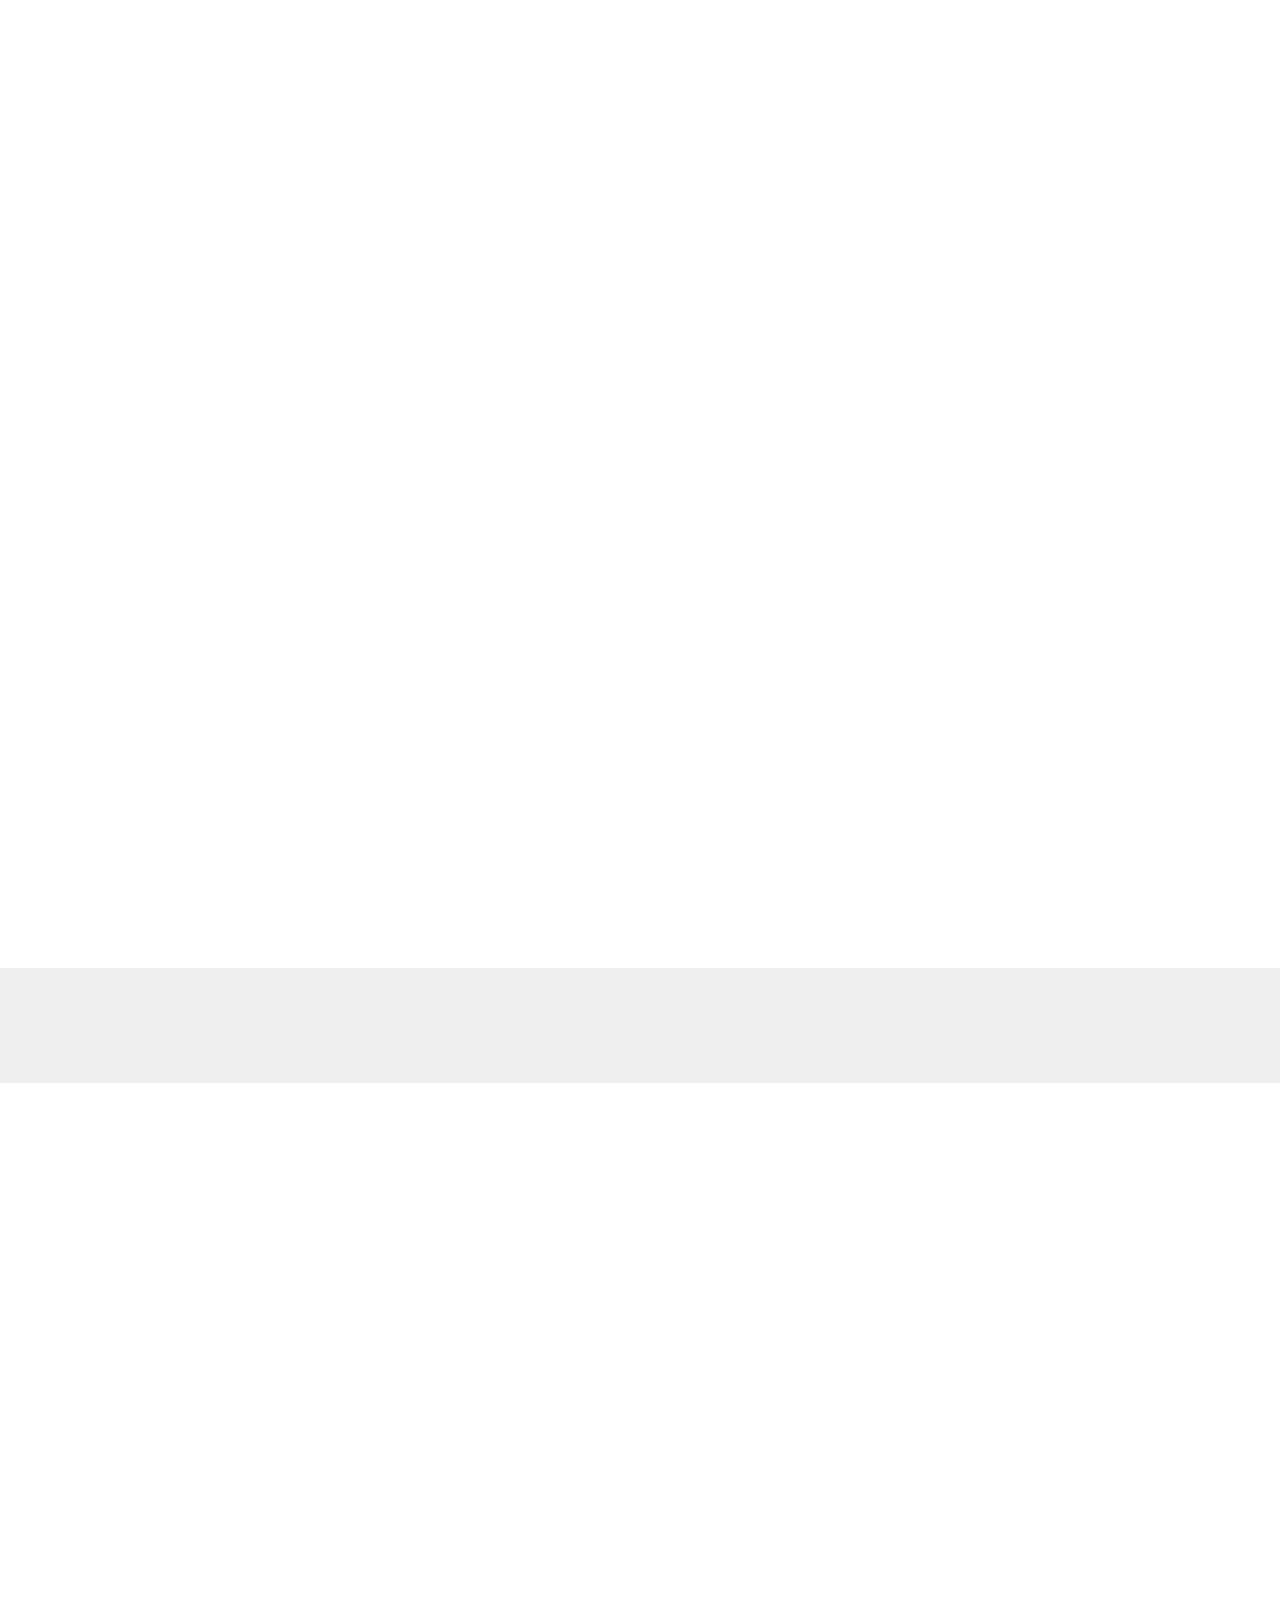
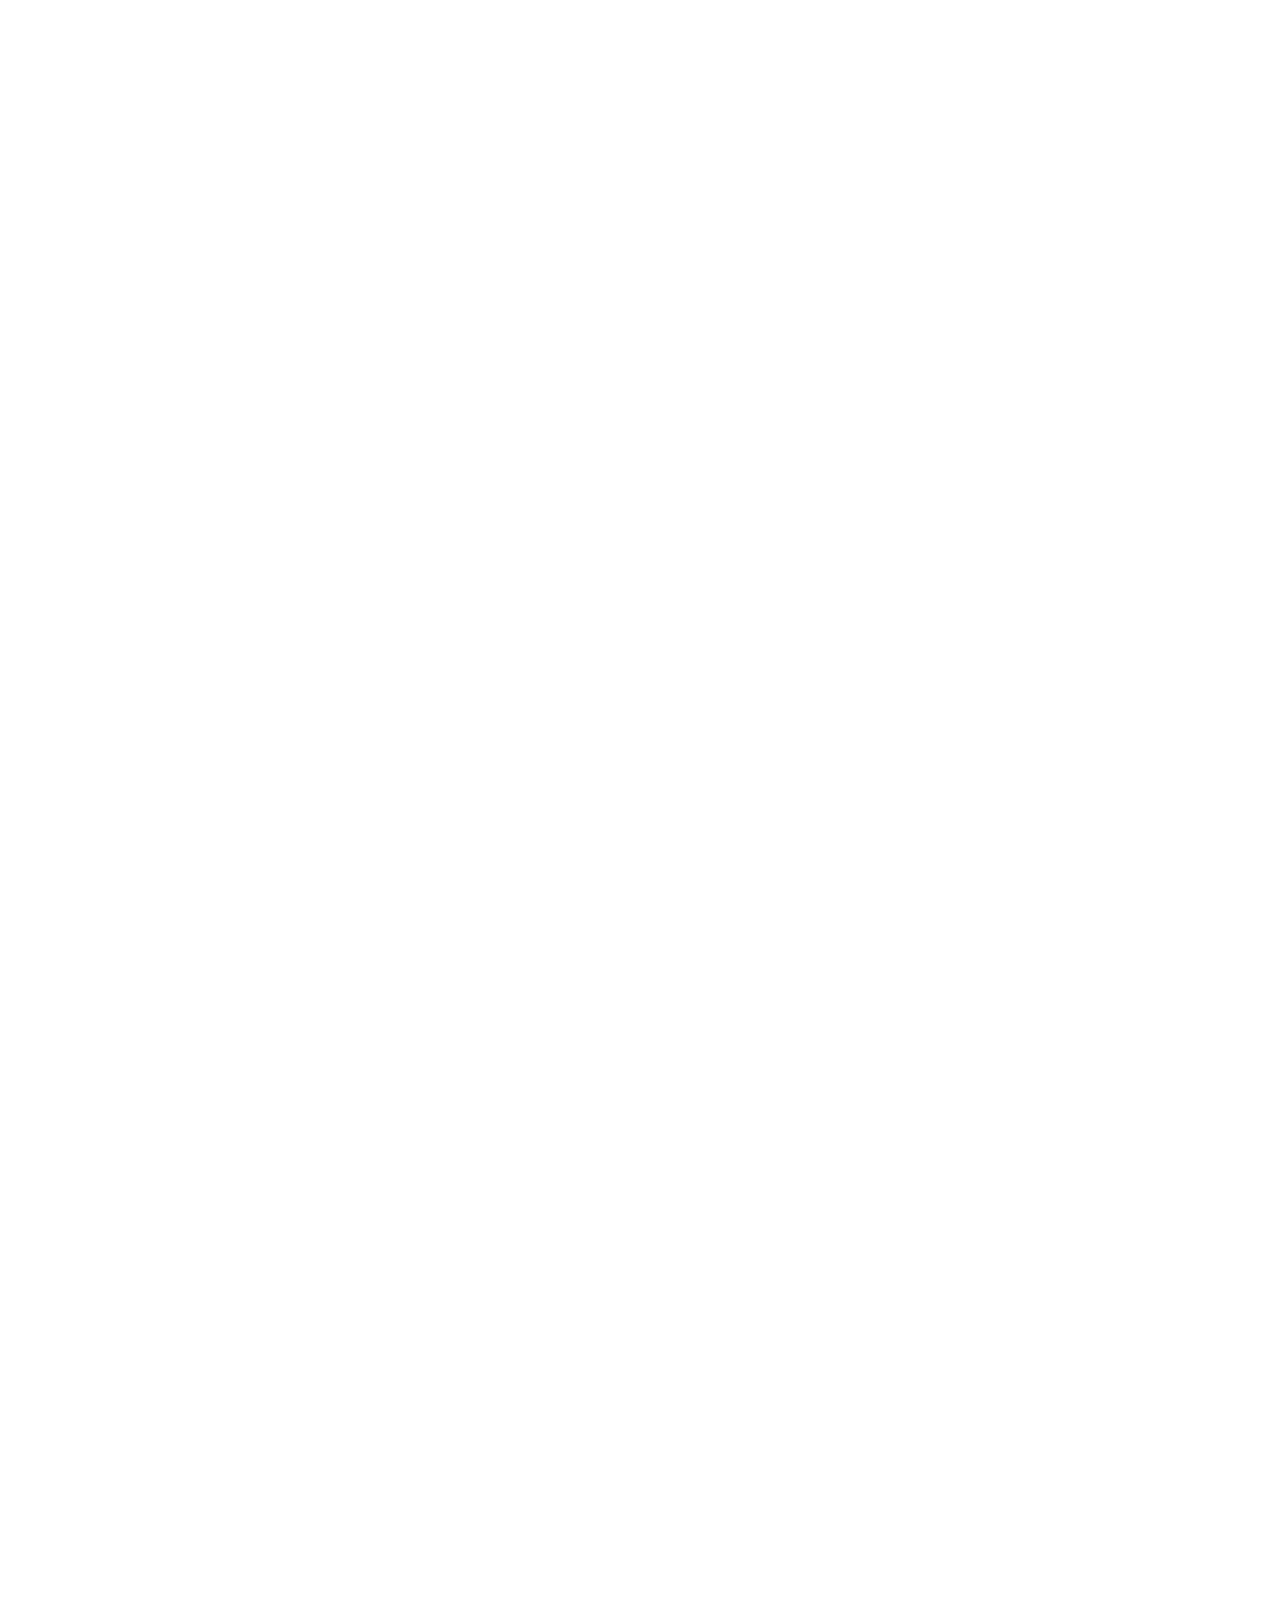
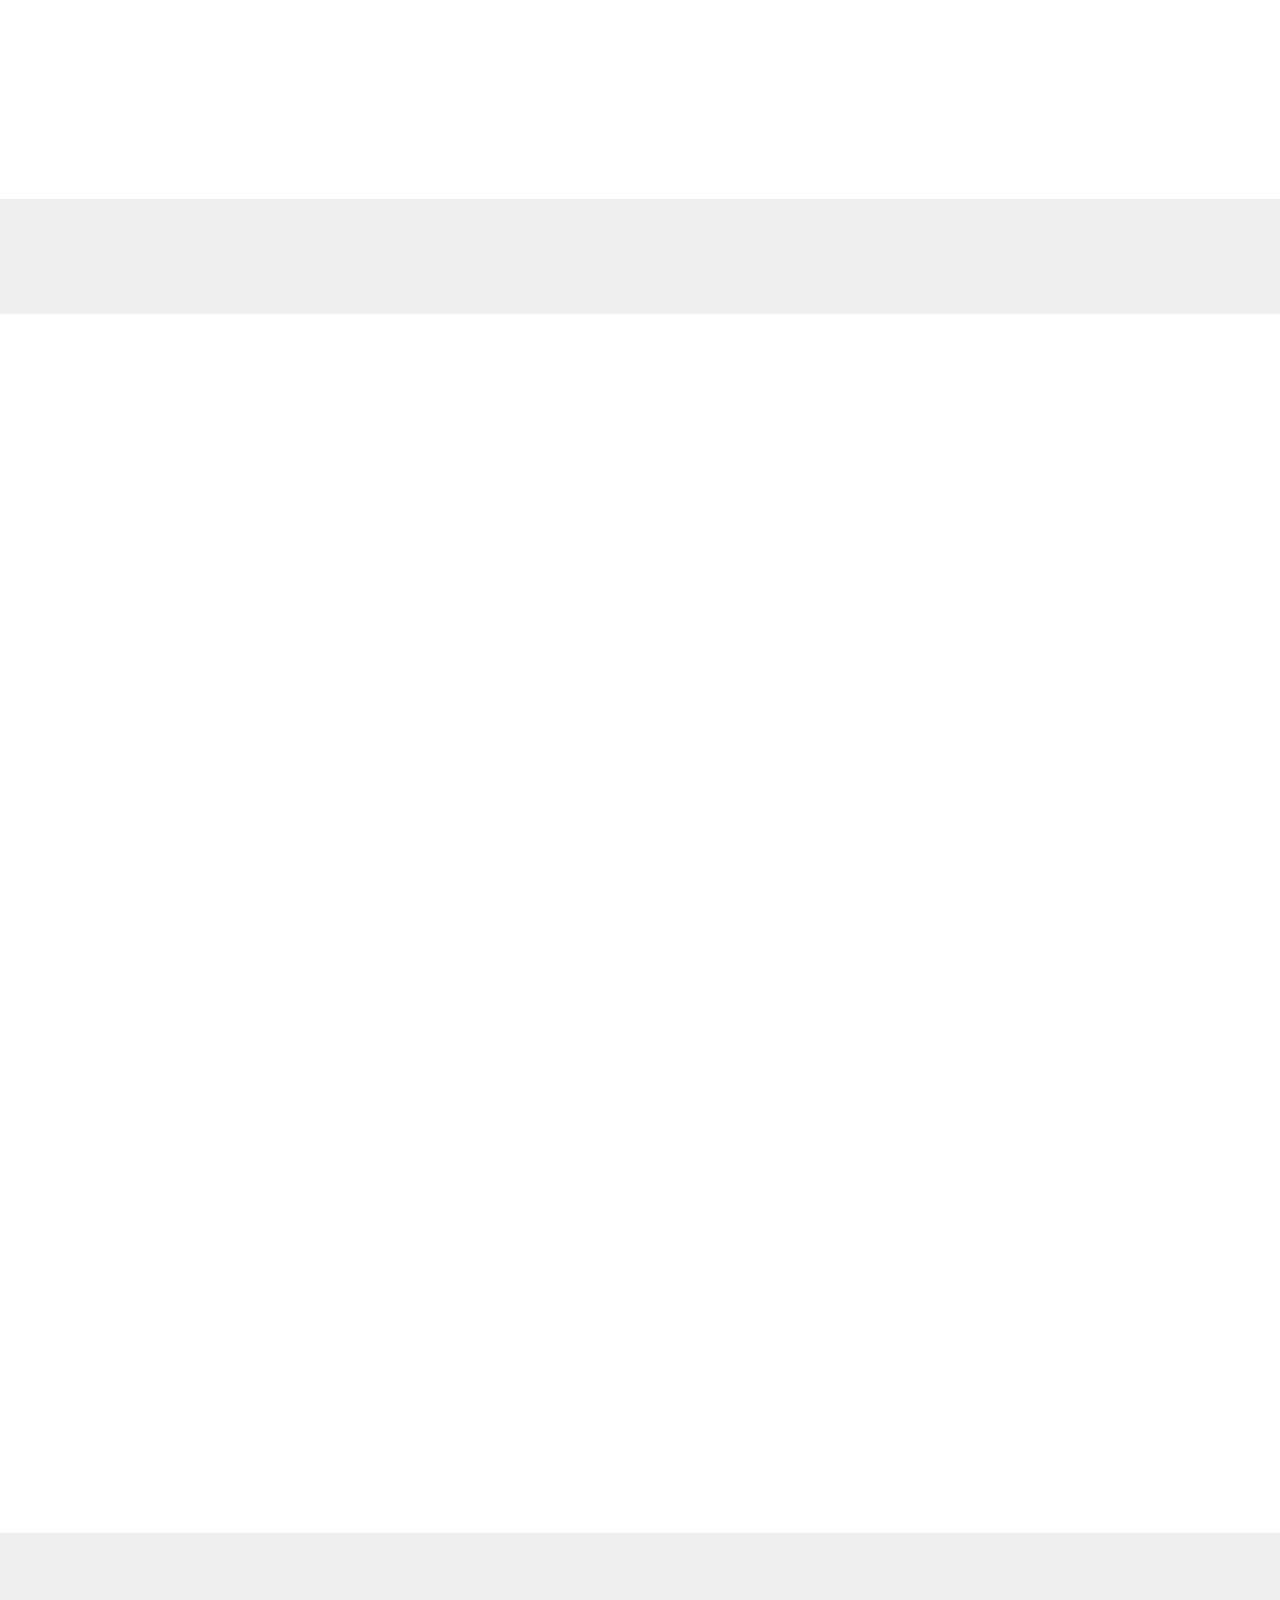
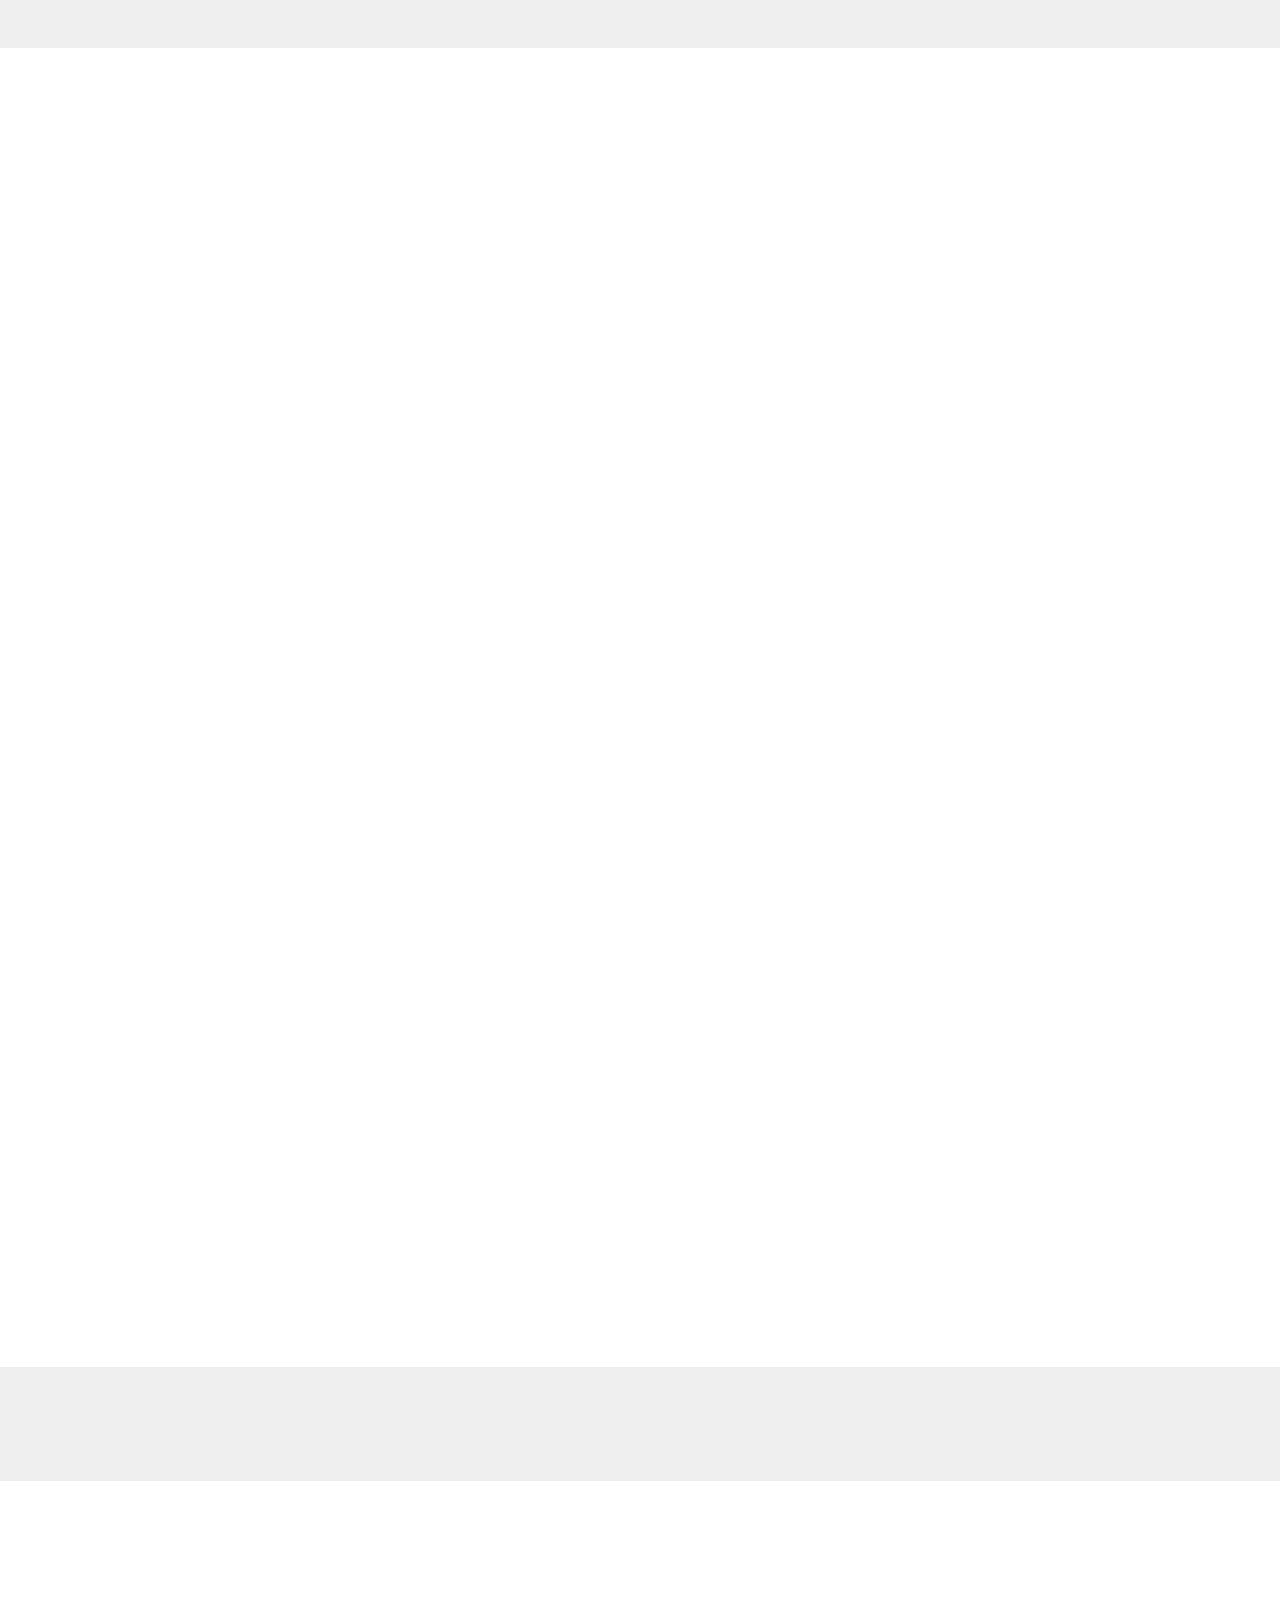
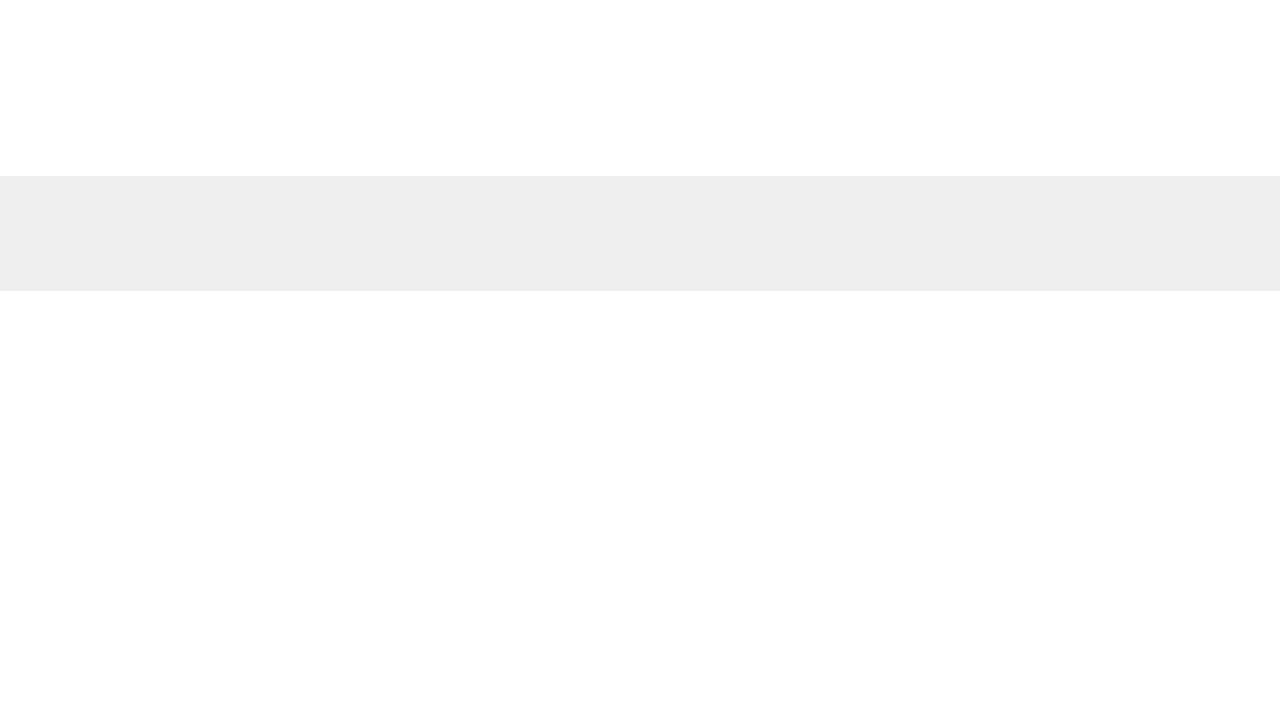
<file: page10.html>
<!DOCTYPE html>
<html  >
<head>
  <!-- Site made with Mobirise Website Builder v4.11.6, https://mobirise.com -->
  <meta charset="UTF-8">
  <meta http-equiv="X-UA-Compatible" content="IE=edge">
  <meta name="generator" content="Mobirise v4.11.6, mobirise.com">
  <meta name="viewport" content="width=device-width, initial-scale=1, minimum-scale=1">
  <link rel="shortcut icon" href="assets/images/20191126-233212.gif" type="image/x-icon">
  <meta name="description" content="Website Generator Description">
  
  <title>SECTIONS</title>
  <link rel="stylesheet" href="assets/web/assets/mobirise-icons/mobirise-icons.css">
  <link rel="stylesheet" href="assets/bootstrap/css/bootstrap.min.css">
  <link rel="stylesheet" href="assets/bootstrap/css/bootstrap-grid.min.css">
  <link rel="stylesheet" href="assets/bootstrap/css/bootstrap-reboot.min.css">
  <link rel="stylesheet" href="assets/socicon/css/styles.css">
  <link rel="stylesheet" href="assets/tether/tether.min.css">
  <link rel="stylesheet" href="assets/animatecss/animate.min.css">
  <link rel="stylesheet" href="assets/dropdown/css/style.css">
  <link rel="stylesheet" href="assets/theme/css/style.css">
  <link rel="preload" as="style" href="assets/mobirise/css/mbr-additional.css"><link rel="stylesheet" href="assets/mobirise/css/mbr-additional.css" type="text/css">
  
  
  
</head>
<body>
  <section class="menu cid-rL7BEr0Wsw" once="menu" id="menu2-84">

    

    <nav class="navbar navbar-expand beta-menu navbar-dropdown align-items-center navbar-fixed-top navbar-toggleable-sm">
        <button class="navbar-toggler navbar-toggler-right" type="button" data-toggle="collapse" data-target="#navbarSupportedContent" aria-controls="navbarSupportedContent" aria-expanded="false" aria-label="Toggle navigation">
            <div class="hamburger">
                <span></span>
                <span></span>
                <span></span>
                <span></span>
            </div>
        </button>
        <div class="menu-logo">
            <div class="navbar-brand">
                <span class="navbar-logo">
                    <a href="https://mobirise.co">
                        <img src="assets/images/20191126-233212.gif" alt="Mobirise" title="" style="height: 3.8rem;">
                    </a>
                </span>
                <span class="navbar-caption-wrap"><a class="navbar-caption text-primary display-4" href="index.html">The Home of the Quintessentials</a></span>
            </div>
        </div>
        <div class="collapse navbar-collapse" id="navbarSupportedContent">
            <ul class="navbar-nav nav-dropdown nav-right" data-app-modern-menu="true"><li class="nav-item">
                    <a class="nav-link link text-primary display-4" href="page1.html" aria-expanded="false">Journals</a>
                </li><li class="nav-item"><a class="nav-link link text-primary display-4" href="page2.html">Academics<br></a></li><li class="nav-item"><a class="nav-link link text-primary display-4" href="page6.html">Activities<br></a></li><li class="nav-item"><a class="nav-link link text-primary display-4" href="page7.html">Gallery</a></li>
                <li class="nav-item">
                    <a class="nav-link link text-primary display-4" href="page8.html">Achievements</a>
                </li></ul>
            
        </div>
    </nav>
</section>

<section class="engine"><a href="https://mobirise.info/c">free website builder</a></section><section class="mbr-section content5 cid-rL7BErWku0 mbr-parallax-background" id="content5-85">

    

    

    <div class="container">
        <div class="media-container-row">
            <div class="title col-12 col-md-8">
                <h2 class="align-center mbr-bold mbr-white pb-3 mbr-fonts-style display-1">SECTIONS</h2>
                
                
                
            </div>
        </div>
    </div>
</section>

<section class="mbr-section article content1 cid-rL7BEtqdny" id="content2-87">

     

    <div class="container">
        <div class="media-container-row">
            <div class="mbr-text col-12 col-md-8 mbr-fonts-style display-1">
                <blockquote><strong>Grade 7</strong></blockquote>
            </div>
        </div>
    </div>
</section>

<section class="mbr-section content6 cid-rL7VSbL81y" id="content6-98">
    
     
    
    <div class="container">
        <div class="media-container-row">
            <div class="col-12 col-md-8">
                <div class="media-container-row">
                    <div class="mbr-figure" style="width: 60%;">
                      <img src="assets/images/dayrit-436x621.jpeg" alt="Mobirise" title="">  
                    </div>
                    <div class="media-content">
                        <div class="mbr-section-text">
                            <p class="mbr-text mb-0 mbr-fonts-style display-7"><strong>STE – Dayrit
</strong><br>
<br>-	This section is named after the Filipino scientist and doctor, Conrado S. Dayrit, who was known for his advocacy of coconut oil.<br></p>
                        </div>
                    </div>
                </div>
            </div>
        </div>
    </div>
</section>

<section class="mbr-section content6 cid-rL7VRHjqfz" id="content6-97">
    
     
    
    <div class="container">
        <div class="media-container-row">
            <div class="col-12 col-md-8">
                <div class="media-container-row">
                    <div class="mbr-figure" style="width: 60%;">
                      <img src="assets/images/salcedo-214x271.jpeg" alt="Mobirise" title="">  
                    </div>
                    <div class="media-content">
                        <div class="mbr-section-text">
                            <p class="mbr-text mb-0 mbr-fonts-style display-7"><strong>STE – Salcedo
</strong><br>
<br>-	The man behind this section’s name was Dr. Juan Salcedo Jr., a former secretary of the Department of Health in the Philippines.<br></p>
                        </div>
                    </div>
                </div>
            </div>
        </div>
    </div>
</section>

<section class="mbr-section content6 cid-rL7UZybg6l" id="content6-93">
    
     
    
    <div class="container">
        <div class="media-container-row">
            <div class="col-12 col-md-8">
                <div class="media-container-row">
                    <div class="mbr-figure" style="width: 60%;">
                      <img src="assets/images/ipil-436x327.jpg" alt="Mobirise" title="">  
                    </div>
                    <div class="media-content">
                        <div class="mbr-section-text">
                            <p class="mbr-text mb-0 mbr-fonts-style display-1">Ipil</p>
                        </div>
                    </div>
                </div>
            </div>
        </div>
    </div>
</section>

<section class="mbr-section content6 cid-rL7USe85RY" id="content6-92">
    
     
    
    <div class="container">
        <div class="media-container-row">
            <div class="col-12 col-md-8">
                <div class="media-container-row">
                    <div class="mbr-figure" style="width: 60%;">
                      <img src="assets/images/pino-436x599.jpeg" alt="Mobirise" title="">  
                    </div>
                    <div class="media-content">
                        <div class="mbr-section-text">
                            <p class="mbr-text mb-0 mbr-fonts-style display-1">Pino<br></p>
                        </div>
                    </div>
                </div>
            </div>
        </div>
    </div>
</section>

<section class="mbr-section content6 cid-rL7V03cRB7" id="content6-94">
    
     
    
    <div class="container">
        <div class="media-container-row">
            <div class="col-12 col-md-8">
                <div class="media-container-row">
                    <div class="mbr-figure" style="width: 60%;">
                      <img src="assets/images/lanete-433x650.jpeg" alt="Mobirise" title="">  
                    </div>
                    <div class="media-content">
                        <div class="mbr-section-text">
                            <p class="mbr-text mb-0 mbr-fonts-style display-1">Lanete<br></p>
                        </div>
                    </div>
                </div>
            </div>
        </div>
    </div>
</section>

<section class="mbr-section content6 cid-rL7V25EXjA" id="content6-95">
    
     
    
    <div class="container">
        <div class="media-container-row">
            <div class="col-12 col-md-8">
                <div class="media-container-row">
                    <div class="mbr-figure" style="width: 60%;">
                      <img src="assets/images/tanguile-427x640.jpeg" alt="Mobirise" title="">  
                    </div>
                    <div class="media-content">
                        <div class="mbr-section-text">
                            <p class="mbr-text mb-0 mbr-fonts-style display-1">Tanguile<br></p>
                        </div>
                    </div>
                </div>
            </div>
        </div>
    </div>
</section>

<section class="mbr-section content6 cid-rL7VK9SSQn" id="content6-96">
    
     
    
    <div class="container">
        <div class="media-container-row">
            <div class="col-12 col-md-8">
                <div class="media-container-row">
                    <div class="mbr-figure" style="width: 60%;">
                      <img src="assets/images/tindalo-436x582.jpeg" alt="Mobirise" title="">  
                    </div>
                    <div class="media-content">
                        <div class="mbr-section-text">
                            <p class="mbr-text mb-0 mbr-fonts-style display-1">Tindalo<br></p>
                        </div>
                    </div>
                </div>
            </div>
        </div>
    </div>
</section>

<section class="mbr-section article content1 cid-rL7BEuvVZ9" id="content2-89">

     

    <div class="container">
        <div class="media-container-row">
            <div class="mbr-text col-12 col-md-8 mbr-fonts-style display-1">
                <blockquote><strong>Grade 8</strong></blockquote>
            </div>
        </div>
    </div>
</section>

<section class="mbr-section content6 cid-rL7X8Sh0Vt" id="content6-99">
    
     
    
    <div class="container">
        <div class="media-container-row">
            <div class="col-12 col-md-8">
                <div class="media-container-row">
                    <div class="mbr-figure" style="width: 60%;">
                      <img src="assets/images/del-mundo-316x316.png" alt="Mobirise" title="">  
                    </div>
                    <div class="media-content">
                        <div class="mbr-section-text">
                            <p class="mbr-text mb-0 mbr-fonts-style display-7"><strong>STE – Del Mundo
</strong><br>
<br>-	Named after the founder of the first Philippine pediatric hospital, Fe Villanueva Del Mundo was best known for her contributions in pediatrics which lasted for eight decades.<br></p>
                        </div>
                    </div>
                </div>
            </div>
        </div>
    </div>
</section>

<section class="mbr-section content6 cid-rL7X9gT8RR" id="content6-9a">
    
     
    
    <div class="container">
        <div class="media-container-row">
            <div class="col-12 col-md-8">
                <div class="media-container-row">
                    <div class="mbr-figure" style="width: 60%;">
                      <img src="assets/images/quisumbing-175x175.jpg" alt="Mobirise" title="">  
                    </div>
                    <div class="media-content">
                        <div class="mbr-section-text">
                            <p class="mbr-text mb-0 mbr-fonts-style display-7">STE – Quisumbing
<br>
<br>-	This section is named after Eduardo Quisumbing, a Filipino biologist. He made great contributions through his works that are about medicinal plants.</p>
                        </div>
                    </div>
                </div>
            </div>
        </div>
    </div>
</section>

<section class="mbr-section content6 cid-rL7X9Ds9Ua" id="content6-9b">
    
     
    
    <div class="container">
        <div class="media-container-row">
            <div class="col-12 col-md-8">
                <div class="media-container-row">
                    <div class="mbr-figure" style="width: 60%;">
                      <img src="assets/images/antipolo-436x610.jpeg" alt="Mobirise" title="">  
                    </div>
                    <div class="media-content">
                        <div class="mbr-section-text">
                            <p class="mbr-text mb-0 mbr-fonts-style display-1">Antipolo<br></p>
                        </div>
                    </div>
                </div>
            </div>
        </div>
    </div>
</section>

<section class="mbr-section content6 cid-rL7Xa1AAPc" id="content6-9c">
    
     
    
    <div class="container">
        <div class="media-container-row">
            <div class="col-12 col-md-8">
                <div class="media-container-row">
                    <div class="mbr-figure" style="width: 60%;">
                      <img src="assets/images/apitong-436x654.jpeg" alt="Mobirise" title="">  
                    </div>
                    <div class="media-content">
                        <div class="mbr-section-text">
                            <p class="mbr-text mb-0 mbr-fonts-style display-1">Apitong<br></p>
                        </div>
                    </div>
                </div>
            </div>
        </div>
    </div>
</section>

<section class="mbr-section content6 cid-rL7Xay360p" id="content6-9d">
    
     
    
    <div class="container">
        <div class="media-container-row">
            <div class="col-12 col-md-8">
                <div class="media-container-row">
                    <div class="mbr-figure" style="width: 60%;">
                      <img src="assets/images/mahogany-400x400.jpg" alt="Mobirise" title="">  
                    </div>
                    <div class="media-content">
                        <div class="mbr-section-text">
                            <p class="mbr-text mb-0 mbr-fonts-style display-1">Mahogany<br></p>
                        </div>
                    </div>
                </div>
            </div>
        </div>
    </div>
</section>

<section class="mbr-section content6 cid-rL7XaUW9nk" id="content6-9e">
    
     
    
    <div class="container">
        <div class="media-container-row">
            <div class="col-12 col-md-8">
                <div class="media-container-row">
                    <div class="mbr-figure" style="width: 60%;">
                      <img src="assets/images/palosapis-427x640.jpeg" alt="Mobirise" title="">  
                    </div>
                    <div class="media-content">
                        <div class="mbr-section-text">
                            <p class="mbr-text mb-0 mbr-fonts-style display-1">Palosapis<br></p>
                        </div>
                    </div>
                </div>
            </div>
        </div>
    </div>
</section>

<section class="mbr-section content6 cid-rL7XciHW2L" id="content6-9f">
    
     
    
    <div class="container">
        <div class="media-container-row">
            <div class="col-12 col-md-8">
                <div class="media-container-row">
                    <div class="mbr-figure" style="width: 60%;">
                      <img src="assets/images/talisay-436x426.jpg" alt="Mobirise" title="">  
                    </div>
                    <div class="media-content">
                        <div class="mbr-section-text">
                            <p class="mbr-text mb-0 mbr-fonts-style display-1">Talisay<br></p>
                        </div>
                    </div>
                </div>
            </div>
        </div>
    </div>
</section>

<section class="mbr-section article content1 cid-rL7CnpaXaN" id="content2-8c">

     

    <div class="container">
        <div class="media-container-row">
            <div class="mbr-text col-12 col-md-8 mbr-fonts-style display-1">
                <blockquote><strong>Grade 9</strong></blockquote>
            </div>
        </div>
    </div>
</section>

<section class="mbr-section content6 cid-rL7YNyyuJQ" id="content6-9g">
    
     
    
    <div class="container">
        <div class="media-container-row">
            <div class="col-12 col-md-8">
                <div class="media-container-row">
                    <div class="mbr-figure" style="width: 60%;">
                      <img src="assets/images/acacia-436x291.jpg" alt="Mobirise" title="">  
                    </div>
                    <div class="media-content">
                        <div class="mbr-section-text">
                            <p class="mbr-text mb-0 mbr-fonts-style display-1">Acacia<br></p>
                        </div>
                    </div>
                </div>
            </div>
        </div>
    </div>
</section>

<section class="mbr-section content6 cid-rL7YO3kIu2" id="content6-9h">
    
     
    
    <div class="container">
        <div class="media-container-row">
            <div class="col-12 col-md-8">
                <div class="media-container-row">
                    <div class="mbr-figure" style="width: 60%;">
                      <img src="assets/images/dao-1-436x656.jpeg" alt="Mobirise" title="">  
                    </div>
                    <div class="media-content">
                        <div class="mbr-section-text">
                            <p class="mbr-text mb-0 mbr-fonts-style display-1">Dao<br></p>
                        </div>
                    </div>
                </div>
            </div>
        </div>
    </div>
</section>

<section class="mbr-section content6 cid-rL7YOpPqdN" id="content6-9i">
    
     
    
    <div class="container">
        <div class="media-container-row">
            <div class="col-12 col-md-8">
                <div class="media-container-row">
                    <div class="mbr-figure" style="width: 60%;">
                      <img src="assets/images/guijo-436x656.jpeg" alt="Mobirise" title="">  
                    </div>
                    <div class="media-content">
                        <div class="mbr-section-text">
                            <p class="mbr-text mb-0 mbr-fonts-style display-1">Guijo<br></p>
                        </div>
                    </div>
                </div>
            </div>
        </div>
    </div>
</section>

<section class="mbr-section content6 cid-rL7Z1scuGy" id="content6-9j">
    
     
    
    <div class="container">
        <div class="media-container-row">
            <div class="col-12 col-md-8">
                <div class="media-container-row">
                    <div class="mbr-figure" style="width: 60%;">
                      <img src="assets/images/molave-436x474.jpeg" alt="Mobirise" title="">  
                    </div>
                    <div class="media-content">
                        <div class="mbr-section-text">
                            <p class="mbr-text mb-0 mbr-fonts-style display-1">Molave<br></p>
                        </div>
                    </div>
                </div>
            </div>
        </div>
    </div>
</section>

<section class="mbr-section article content1 cid-rL7Cy3g0BF" id="content2-8e">

     

    <div class="container">
        <div class="media-container-row">
            <div class="mbr-text col-12 col-md-8 mbr-fonts-style display-1">
                <blockquote><strong>Grade 10</strong></blockquote>
            </div>
        </div>
    </div>
</section>

<section class="mbr-section content6 cid-rL7ZVjyMQt" id="content6-9k">
    
     
    
    <div class="container">
        <div class="media-container-row">
            <div class="col-12 col-md-8">
                <div class="media-container-row">
                    <div class="mbr-figure" style="width: 60%;">
                      <img src="assets/images/kamagong-436x581.jpeg" alt="Mobirise" title="">  
                    </div>
                    <div class="media-content">
                        <div class="mbr-section-text">
                            <p class="mbr-text mb-0 mbr-fonts-style display-1">Kamagong<br></p>
                        </div>
                    </div>
                </div>
            </div>
        </div>
    </div>
</section>

<section class="mbr-section content6 cid-rL7ZVUrLLk" id="content6-9l">
    
     
    
    <div class="container">
        <div class="media-container-row">
            <div class="col-12 col-md-8">
                <div class="media-container-row">
                    <div class="mbr-figure" style="width: 60%;">
                      <img src="assets/images/mulawin-251x320.jpeg" alt="Mobirise" title="">  
                    </div>
                    <div class="media-content">
                        <div class="mbr-section-text">
                            <p class="mbr-text mb-0 mbr-fonts-style display-1">Mulawin<br></p>
                        </div>
                    </div>
                </div>
            </div>
        </div>
    </div>
</section>

<section class="mbr-section content6 cid-rL7ZWeVJGp" id="content6-9m">
    
     
    
    <div class="container">
        <div class="media-container-row">
            <div class="col-12 col-md-8">
                <div class="media-container-row">
                    <div class="mbr-figure" style="width: 60%;">
                      <img src="assets/images/narra-436x854.jpeg" alt="Mobirise" title="">  
                    </div>
                    <div class="media-content">
                        <div class="mbr-section-text">
                            <p class="mbr-text mb-0 mbr-fonts-style display-1">Narra<br></p>
                        </div>
                    </div>
                </div>
            </div>
        </div>
    </div>
</section>

<section class="mbr-section content6 cid-rL7ZWTbXvV" id="content6-9n">
    
     
    
    <div class="container">
        <div class="media-container-row">
            <div class="col-12 col-md-8">
                <div class="media-container-row">
                    <div class="mbr-figure" style="width: 60%;">
                      <img src="assets/images/yakal-436x656.jpeg" alt="Mobirise" title="">  
                    </div>
                    <div class="media-content">
                        <div class="mbr-section-text">
                            <p class="mbr-text mb-0 mbr-fonts-style display-1">Yakal<br></p>
                        </div>
                    </div>
                </div>
            </div>
        </div>
    </div>
</section>

<section class="mbr-section article content1 cid-rL7Czp52aF" id="content2-8g">

     

    <div class="container">
        <div class="media-container-row">
            <div class="mbr-text col-12 col-md-8 mbr-fonts-style display-1">
                <blockquote><strong>Grade 11</strong></blockquote>
            </div>
        </div>
    </div>
</section>

<section class="mbr-section article content1 cid-rL7CzMEaQL" id="content1-8h">
    
     

    <div class="container">
        <div class="media-container-row">
            <div class="mbr-text col-12 mbr-fonts-style display-7 col-md-8"><p><strong>ABM
</strong></p><p><strong>HUMSS
</strong></p><p><strong>STEM A
</strong></p><p><strong>STEM B
</strong></p><p><strong>STEM C
</strong></p><p><strong>
</strong></p><p><strong><br></strong></p></div>
        </div>
    </div>
</section>

<section class="mbr-section article content1 cid-rL7CAc87cq" id="content2-8i">

     

    <div class="container">
        <div class="media-container-row">
            <div class="mbr-text col-12 col-md-8 mbr-fonts-style display-1">
                <blockquote><strong>•	Grade 12</strong></blockquote>
            </div>
        </div>
    </div>
</section>

<section class="mbr-section article content1 cid-rL7CAxPH7H" id="content1-8j">
    
     

    <div class="container">
        <div class="media-container-row">
            <div class="mbr-text col-12 mbr-fonts-style display-7 col-md-8"><p><strong>ABM
</strong></p><p><strong>HUMSS
</strong></p><p><strong>
</strong></p><p><strong>STEM A
</strong></p><p><strong>
</strong></p><p><strong>STEM B
</strong></p><p><strong>
</strong></p><p><strong>STEM C
</strong></p><p><strong>
</strong></p><p><strong>
</strong></p></div>
        </div>
    </div>
</section>

<section once="footers" class="cid-rL7BEvI18V mbr-reveal" id="footer7-8b">

    

    

    <div class="container">
        <div class="media-container-row align-center mbr-white">
            <div class="row row-links">
                <ul class="foot-menu">
                    
                    
                    
                    
                    
                <li class="foot-menu-item mbr-fonts-style display-7">
                        <a class="text-white mbr-bold" href="#" target="_blank">About us</a>
                    </li><li class="foot-menu-item mbr-fonts-style display-7">
                        <a class="text-white mbr-bold" href="#" target="_blank">Services</a>
                    </li><li class="foot-menu-item mbr-fonts-style display-7">
                        <a class="text-white mbr-bold" href="#" target="_blank">Get In Touch</a>
                    </li><li class="foot-menu-item mbr-fonts-style display-7">
                        <a class="text-white mbr-bold" href="#" target="_blank">Careers</a>
                    </li><li class="foot-menu-item mbr-fonts-style display-7">
                        <a class="text-white mbr-bold" href="#" target="_blank">Work</a>
                    </li></ul>
            </div>
            <div class="row social-row">
                <div class="social-list align-right pb-2">
                    
                    
                    
                    
                    
                    
                <div class="soc-item">
                        <a href="https://twitter.com/mobirise" target="_blank">
                            <span class="mbr-iconfont mbr-iconfont-social socicon-twitter socicon" style="color: rgb(27, 193, 249); fill: rgb(27, 193, 249);"></span>
                        </a>
                    </div><div class="soc-item">
                        <a href="https://www.facebook.com/pages/Mobirise/1616226671953247" target="_blank">
                            <span class="mbr-iconfont mbr-iconfont-social socicon-facebook socicon" style="color: rgb(2, 90, 135); fill: rgb(2, 90, 135);"></span>
                        </a>
                    </div><div class="soc-item">
                        <a href="https://www.youtube.com/c/mobirise" target="_blank">
                            <span class="mbr-iconfont mbr-iconfont-social socicon-youtube socicon" style="color: rgb(243, 0, 0); fill: rgb(243, 0, 0);"></span>
                        </a>
                    </div><div class="soc-item">
                        <a href="https://instagram.com/mobirise" target="_blank">
                            <span class="mbr-iconfont mbr-iconfont-social socicon-instagram socicon" style="color: rgb(236, 57, 225); fill: rgb(236, 57, 225);"></span>
                        </a>
                    </div><div class="soc-item">
                        <a href="https://plus.google.com/u/0/+Mobirise" target="_blank">
                            <span class="mbr-iconfont mbr-iconfont-social socicon-googleplus socicon" style="color: rgb(243, 0, 0); fill: rgb(243, 0, 0);"></span>
                        </a>
                    </div></div>
            </div>
            <div class="row row-copirayt">
                <p class="mbr-text mb-0 mbr-fonts-style mbr-white align-center display-7">
                    © Copyright 2019 Mobirise - All Rights Reserved
                </p>
            </div>
        </div>
    </div>
</section>


  <script src="assets/web/assets/jquery/jquery.min.js"></script>
  <script src="assets/popper/popper.min.js"></script>
  <script src="assets/bootstrap/js/bootstrap.min.js"></script>
  <script src="assets/smoothscroll/smooth-scroll.js"></script>
  <script src="assets/tether/tether.min.js"></script>
  <script src="assets/touchswipe/jquery.touch-swipe.min.js"></script>
  <script src="assets/viewportchecker/jquery.viewportchecker.js"></script>
  <script src="assets/parallax/jarallax.min.js"></script>
  <script src="assets/dropdown/js/nav-dropdown.js"></script>
  <script src="assets/dropdown/js/navbar-dropdown.js"></script>
  <script src="assets/theme/js/script.js"></script>
  
  
  <input name="animation" type="hidden">
  </body>
</html>
</file>
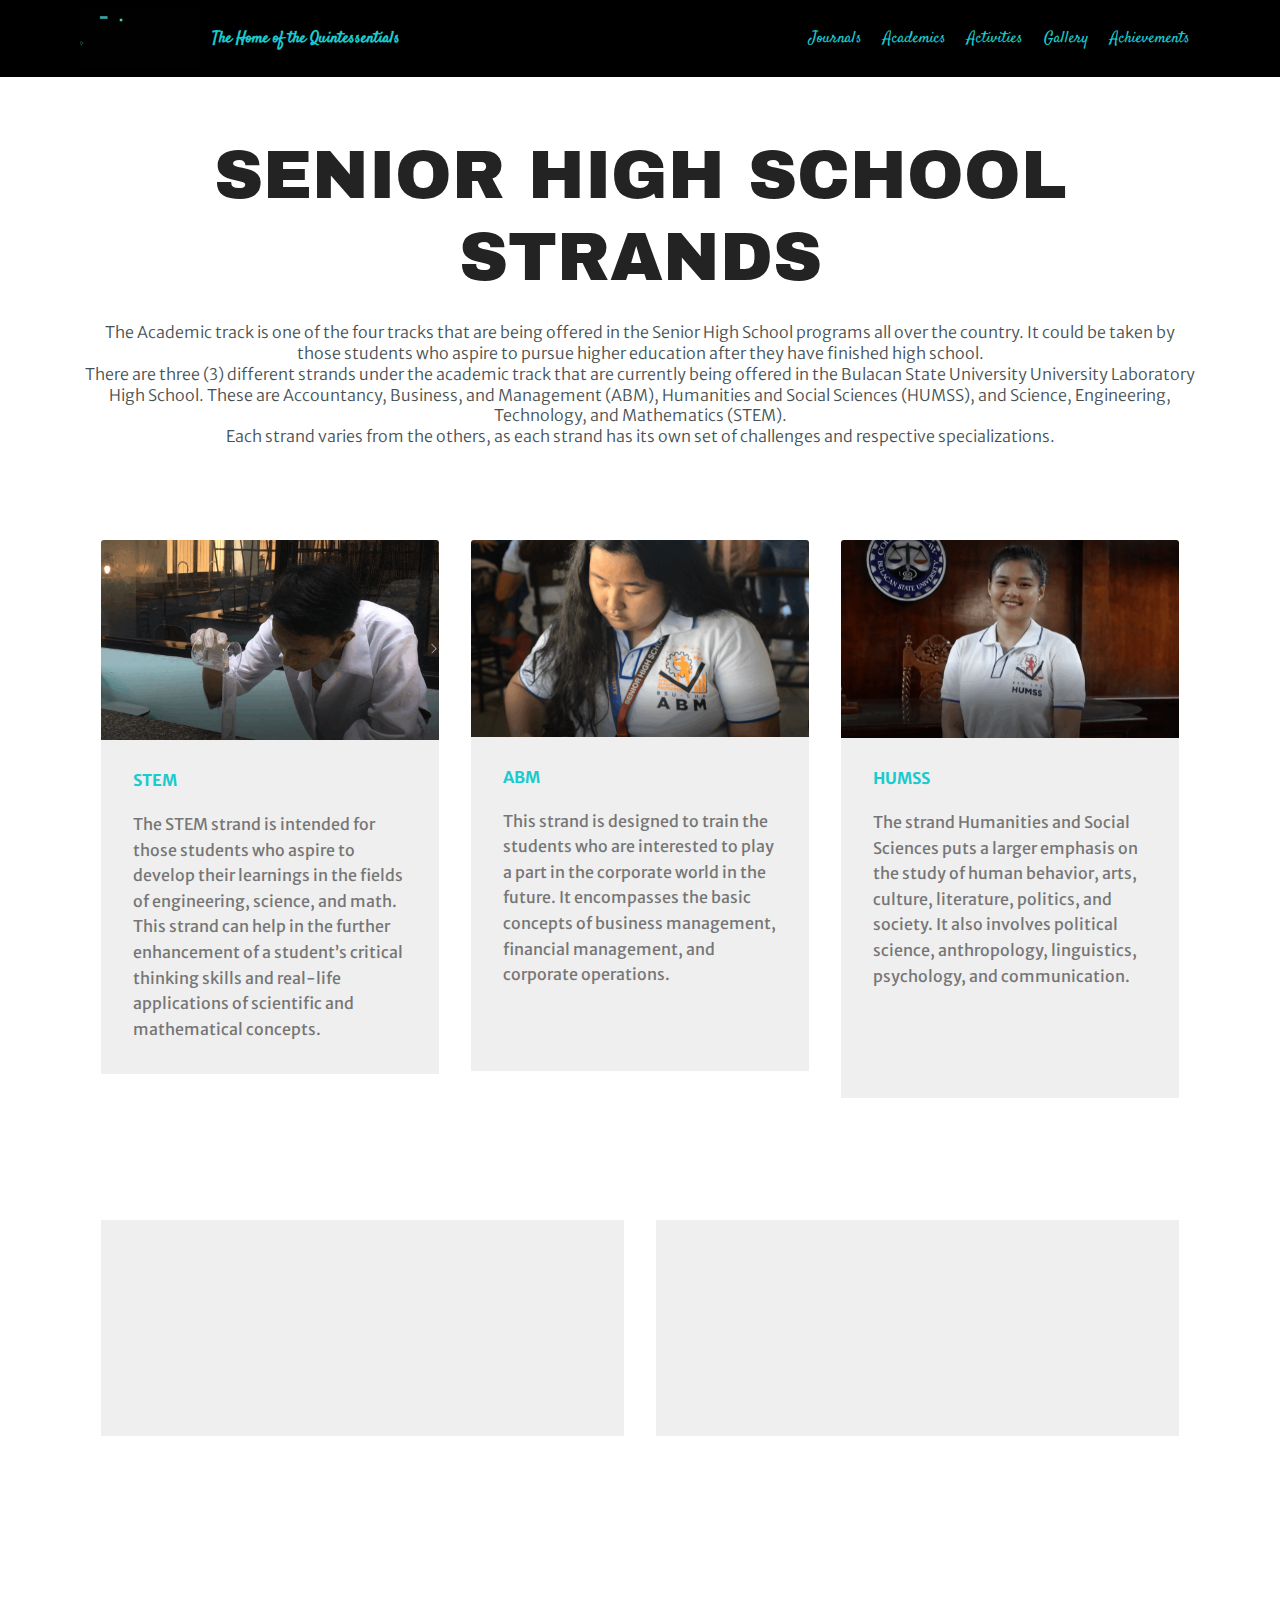
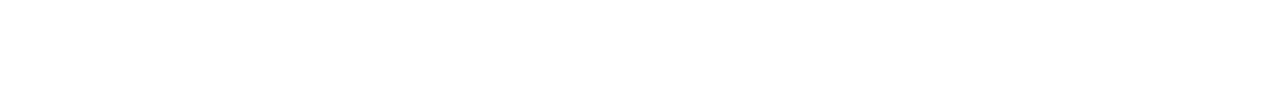
<file: page2.html>
<!DOCTYPE html>
<html  >
<head>
  <!-- Site made with Mobirise Website Builder v4.11.6, https://mobirise.com -->
  <meta charset="UTF-8">
  <meta http-equiv="X-UA-Compatible" content="IE=edge">
  <meta name="generator" content="Mobirise v4.11.6, mobirise.com">
  <meta name="viewport" content="width=device-width, initial-scale=1, minimum-scale=1">
  <link rel="shortcut icon" href="assets/images/20191126-233212.gif" type="image/x-icon">
  <meta name="description" content="Website Maker Description">
  
  <title>Academics</title>
  <link rel="stylesheet" href="assets/web/assets/mobirise-icons/mobirise-icons.css">
  <link rel="stylesheet" href="assets/bootstrap/css/bootstrap.min.css">
  <link rel="stylesheet" href="assets/bootstrap/css/bootstrap-grid.min.css">
  <link rel="stylesheet" href="assets/bootstrap/css/bootstrap-reboot.min.css">
  <link rel="stylesheet" href="assets/socicon/css/styles.css">
  <link rel="stylesheet" href="assets/tether/tether.min.css">
  <link rel="stylesheet" href="assets/animatecss/animate.min.css">
  <link rel="stylesheet" href="assets/dropdown/css/style.css">
  <link rel="stylesheet" href="assets/theme/css/style.css">
  <link rel="preload" as="style" href="assets/mobirise/css/mbr-additional.css"><link rel="stylesheet" href="assets/mobirise/css/mbr-additional.css" type="text/css">
  
  
  
</head>
<body>
  <section class="menu cid-rIV9KNuapQ" once="menu" id="menu2-y">

    

    <nav class="navbar navbar-expand beta-menu navbar-dropdown align-items-center navbar-fixed-top navbar-toggleable-sm">
        <button class="navbar-toggler navbar-toggler-right" type="button" data-toggle="collapse" data-target="#navbarSupportedContent" aria-controls="navbarSupportedContent" aria-expanded="false" aria-label="Toggle navigation">
            <div class="hamburger">
                <span></span>
                <span></span>
                <span></span>
                <span></span>
            </div>
        </button>
        <div class="menu-logo">
            <div class="navbar-brand">
                <span class="navbar-logo">
                    <a href="https://mobirise.co">
                        <img src="assets/images/20191126-233212.gif" alt="Mobirise" title="" style="height: 3.8rem;">
                    </a>
                </span>
                <span class="navbar-caption-wrap"><a class="navbar-caption text-primary display-4" href="index.html">The Home of the Quintessentials</a></span>
            </div>
        </div>
        <div class="collapse navbar-collapse" id="navbarSupportedContent">
            <ul class="navbar-nav nav-dropdown nav-right" data-app-modern-menu="true"><li class="nav-item">
                    <a class="nav-link link text-primary display-4" href="page1.html" aria-expanded="false">Journals</a>
                </li><li class="nav-item"><a class="nav-link link text-primary display-4" href="page2.html">Academics<br></a></li><li class="nav-item"><a class="nav-link link text-primary display-4" href="page6.html">Activities<br></a></li><li class="nav-item"><a class="nav-link link text-primary display-4" href="page7.html">Gallery</a></li>
                <li class="nav-item">
                    <a class="nav-link link text-primary display-4" href="page8.html">Achievements</a>
                </li></ul>
            
        </div>
    </nav>
</section>

<section class="engine"><a href="https://mobirise.info/s">free bootstrap themes</a></section><section class="features18 popup-btn-cards cid-rJceYU4rWC" id="features18-11">

    

    
    <div class="container">
        <h2 class="mbr-section-title pb-3 align-center mbr-fonts-style display-1">SENIOR HIGH SCHOOL STRANDS
</h2>
        <h3 class="mbr-section-subtitle display-5 align-center mbr-fonts-style mbr-light display-7">The Academic track is one of the four tracks that are being offered in the Senior High School programs all over the country. It could be taken by those students who aspire to pursue higher education after they have finished high school.
<div>
</div><div>There are three (3) different strands under the academic track that are currently being offered in the Bulacan State University University Laboratory High School. These are Accountancy, Business, and Management (ABM), Humanities and Social Sciences (HUMSS), and Science, Engineering, Technology, and Mathematics (STEM).
</div><div>
</div><div>Each strand varies from the others, as each strand has its own set of challenges and respective specializations.
</div><div>
</div><div><br></div></h3>
        <div class="media-container-row pt-5 ">
            <div class="card p-3 col-12 col-md-6 col-lg-4">
                <div class="card-wrapper ">
                    <div class="card-img">
                        <div class="mbr-overlay"></div>
                        <div class="mbr-section-btn text-center"><a href="page3.html" class="btn btn-primary display-4">Learn More</a></div>
                        <img src="assets/images/annotation-2019-12-20-035015-676x364.png" alt="Mobirise" title="">
                    </div>
                    <div class="card-box">
                        <h4 class="card-title mbr-fonts-style display-7">
                            <a href="page3.html" class="text-primary"><strong>STEM</strong></a></h4>
                        <p class="mbr-text mbr-fonts-style align-left display-7">The STEM strand is intended for those students who aspire to develop their learnings in the fields of engineering, science, and math. This strand can help in the further enhancement of a student’s critical thinking skills and real-life applications of scientific and mathematical concepts.</p>
                    </div>
                </div>
            </div>
            <div class="card p-3 col-12 col-md-6 col-lg-4">
                <div class="card-wrapper">
                    <div class="card-img">
                        <div class="mbr-overlay"></div>
                        <div class="mbr-section-btn text-center"><a href="page4.html" class="btn btn-primary display-4">Learn More</a></div>
                        <img src="assets/images/annotation-2019-12-20-034215-676x373.png" alt="Mobirise" title="">
                    </div>
                    <div class="card-box">
                        <h4 class="card-title mbr-fonts-style display-7">
                            <a href="page4.html" class="text-primary"><strong>ABM</strong></a></h4>
                        <p class="mbr-text mbr-fonts-style display-7">This strand is designed to train the students who are interested to play a part in the corporate world in the future. It encompasses the basic concepts of business management, financial management, and corporate operations.&nbsp;<br><br><br></p>
                    </div>
                </div>
            </div>

            <div class="card p-3 col-12 col-md-6 col-lg-4">
                <div class="card-wrapper">
                    <div class="card-img">
                        <div class="mbr-overlay"></div>
                        <div class="mbr-section-btn text-center"><a href="page5.html" class="btn btn-primary display-4">Learn More</a></div>
                        <img src="assets/images/annotation-2019-12-20-033947-676x289.png" alt="Mobirise" title="">
                    </div>
                    <div class="card-box">
                        <h4 class="card-title mbr-fonts-style display-7">
                            <a href="page5.html" class="text-primary"><strong>HUMSS</strong></a></h4>
                        <p class="mbr-text mbr-fonts-style display-7">The strand Humanities and Social Sciences puts a larger emphasis on the study of human behavior, arts, culture, literature, politics, and society. It also involves political science, anthropology, linguistics, psychology, and communication.<br>&nbsp;<br><br><br></p>
                    </div>
                </div>
            </div>

            
        </div>
    </div>
</section>

<section class="features4 cid-rL7yspZ1XQ" id="features4-7b">
    
         

    
    <div class="container">
        <div class="media-container-row">
            <div class="card p-3 col-12 col-md-6">
                <div class="card-wrapper media-container-row media-container-row">
                    <div class="card-box">
                        <h4 class="card-title pb-3 mbr-fonts-style display-2"><br><a href="page9.html">ORGANIZATIONAL STRUCTURE&nbsp;</a></h4>
                        <p class="mbr-text mbr-fonts-style display-7"></p>
                    </div>
                </div>
            </div>

            <div class="card p-3 col-12 col-md-6 col-12 col-md-6">
                <div class="card-wrapper media-container-row">
                    <div class="card-box">
                        <h4 class="card-title pb-3 mbr-fonts-style display-2">
                            <br><a href="page10.html"><br></a><a href="page10.html">SECTIONS</a>
                        </h4>
                        <p class="mbr-text mbr-fonts-style display-7"></p>
                    </div>
                </div>
            </div>

            

            
        </div>
    </div>
</section>

<section once="footers" class="cid-rJchLthL2B mbr-reveal" id="footer7-1i">

    

    

    <div class="container">
        <div class="media-container-row align-center mbr-white">
            <div class="row row-links">
                <ul class="foot-menu">
                    
                    
                    
                    
                    
                <li class="foot-menu-item mbr-fonts-style display-7">
                        <a class="text-white mbr-bold" href="#" target="_blank">About us</a>
                    </li><li class="foot-menu-item mbr-fonts-style display-7">
                        <a class="text-white mbr-bold" href="#" target="_blank">Services</a>
                    </li><li class="foot-menu-item mbr-fonts-style display-7">
                        <a class="text-white mbr-bold" href="#" target="_blank">Get In Touch</a>
                    </li><li class="foot-menu-item mbr-fonts-style display-7">
                        <a class="text-white mbr-bold" href="#" target="_blank">Careers</a>
                    </li><li class="foot-menu-item mbr-fonts-style display-7">
                        <a class="text-white mbr-bold" href="#" target="_blank">Work</a>
                    </li></ul>
            </div>
            <div class="row social-row">
                <div class="social-list align-right pb-2">
                    
                    
                    
                    
                    
                    
                <div class="soc-item">
                        <a href="https://twitter.com/mobirise" target="_blank">
                            <span class="mbr-iconfont mbr-iconfont-social socicon-twitter socicon" style="color: rgb(27, 193, 249); fill: rgb(27, 193, 249);"></span>
                        </a>
                    </div><div class="soc-item">
                        <a href="https://www.facebook.com/pages/Mobirise/1616226671953247" target="_blank">
                            <span class="mbr-iconfont mbr-iconfont-social socicon-facebook socicon" style="color: rgb(2, 90, 135); fill: rgb(2, 90, 135);"></span>
                        </a>
                    </div><div class="soc-item">
                        <a href="https://www.youtube.com/c/mobirise" target="_blank">
                            <span class="mbr-iconfont mbr-iconfont-social socicon-youtube socicon" style="color: rgb(243, 0, 0); fill: rgb(243, 0, 0);"></span>
                        </a>
                    </div><div class="soc-item">
                        <a href="https://instagram.com/mobirise" target="_blank">
                            <span class="mbr-iconfont mbr-iconfont-social socicon-instagram socicon" style="color: rgb(236, 57, 225); fill: rgb(236, 57, 225);"></span>
                        </a>
                    </div><div class="soc-item">
                        <a href="https://plus.google.com/u/0/+Mobirise" target="_blank">
                            <span class="mbr-iconfont mbr-iconfont-social socicon-googleplus socicon" style="color: rgb(243, 0, 0); fill: rgb(243, 0, 0);"></span>
                        </a>
                    </div></div>
            </div>
            <div class="row row-copirayt">
                <p class="mbr-text mb-0 mbr-fonts-style mbr-white align-center display-7">
                    © Copyright 2019 Mobirise - All Rights Reserved
                </p>
            </div>
        </div>
    </div>
</section>


  <script src="assets/web/assets/jquery/jquery.min.js"></script>
  <script src="assets/popper/popper.min.js"></script>
  <script src="assets/bootstrap/js/bootstrap.min.js"></script>
  <script src="assets/smoothscroll/smooth-scroll.js"></script>
  <script src="assets/tether/tether.min.js"></script>
  <script src="assets/touchswipe/jquery.touch-swipe.min.js"></script>
  <script src="assets/viewportchecker/jquery.viewportchecker.js"></script>
  <script src="assets/mbr-popup-btns/mbr-popup-btns.js"></script>
  <script src="assets/dropdown/js/nav-dropdown.js"></script>
  <script src="assets/dropdown/js/navbar-dropdown.js"></script>
  <script src="assets/theme/js/script.js"></script>
  
  
  <input name="animation" type="hidden">
  </body>
</html>
</file>
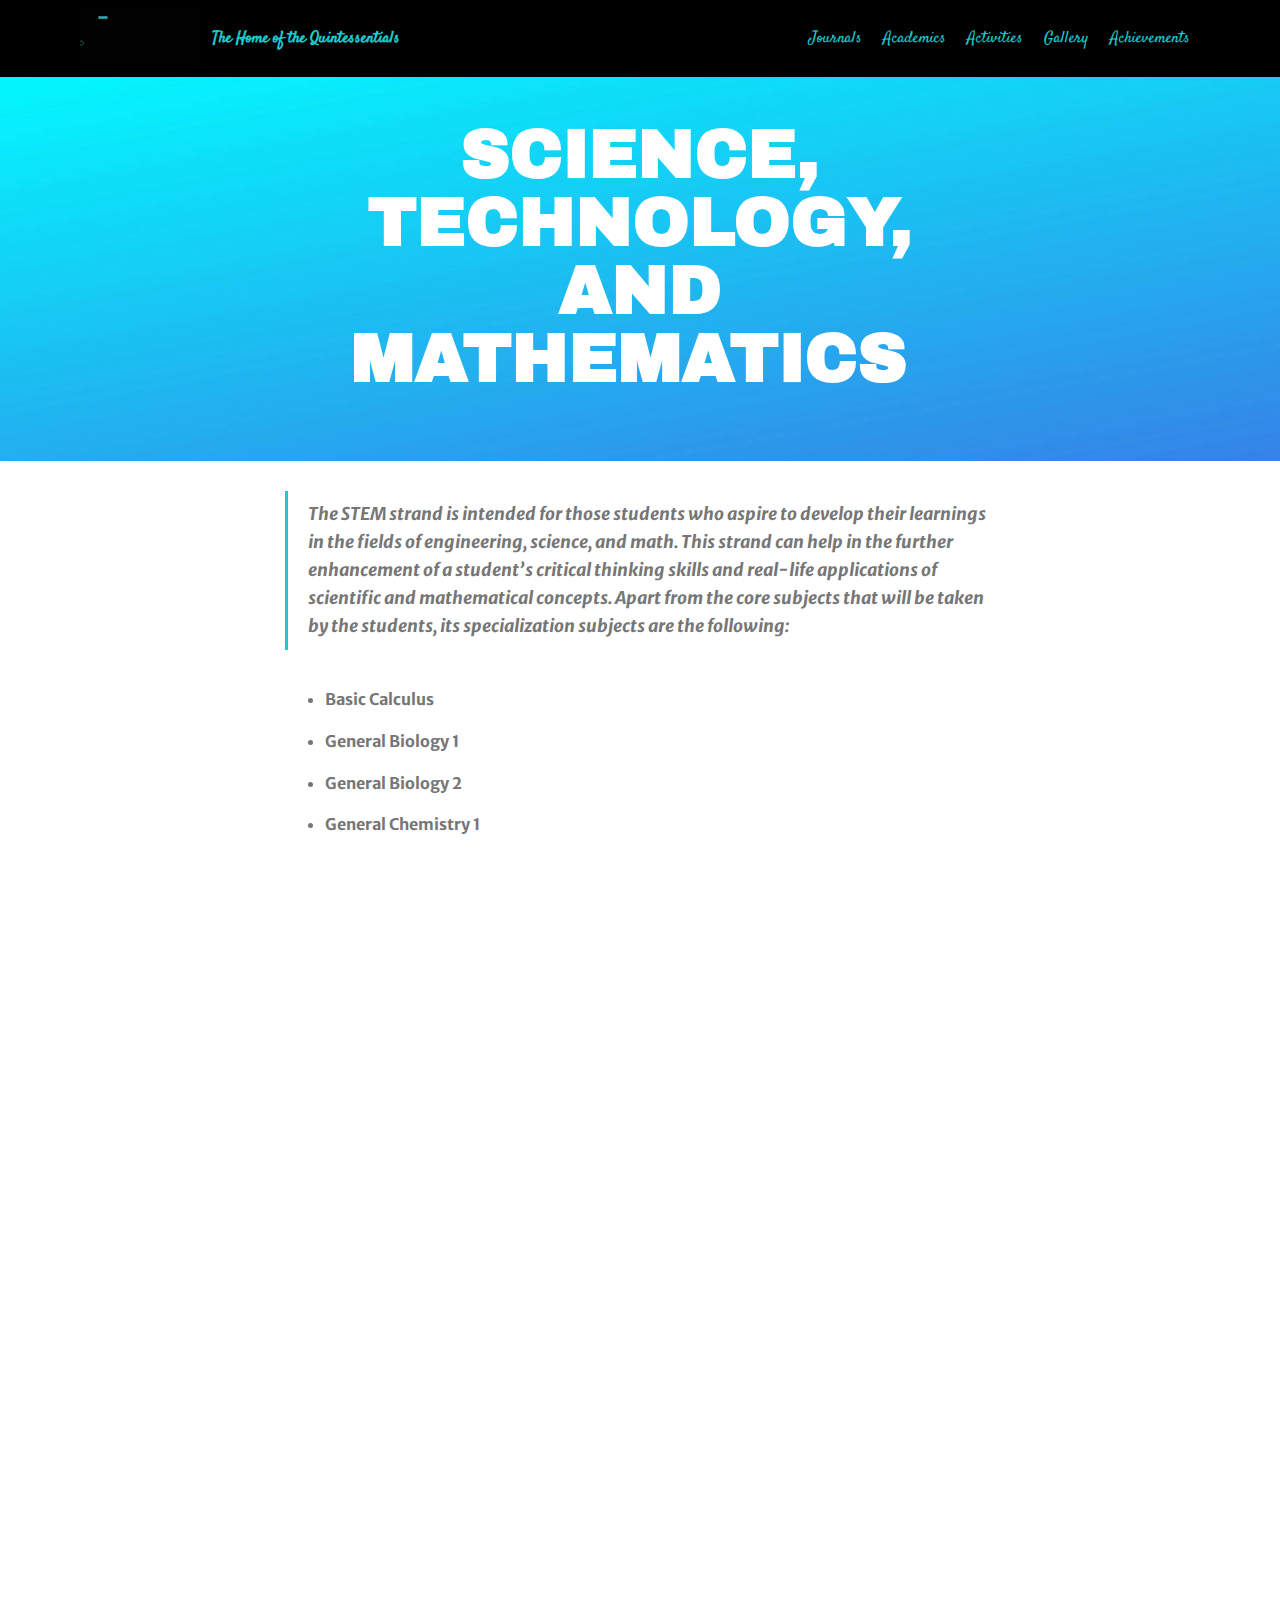
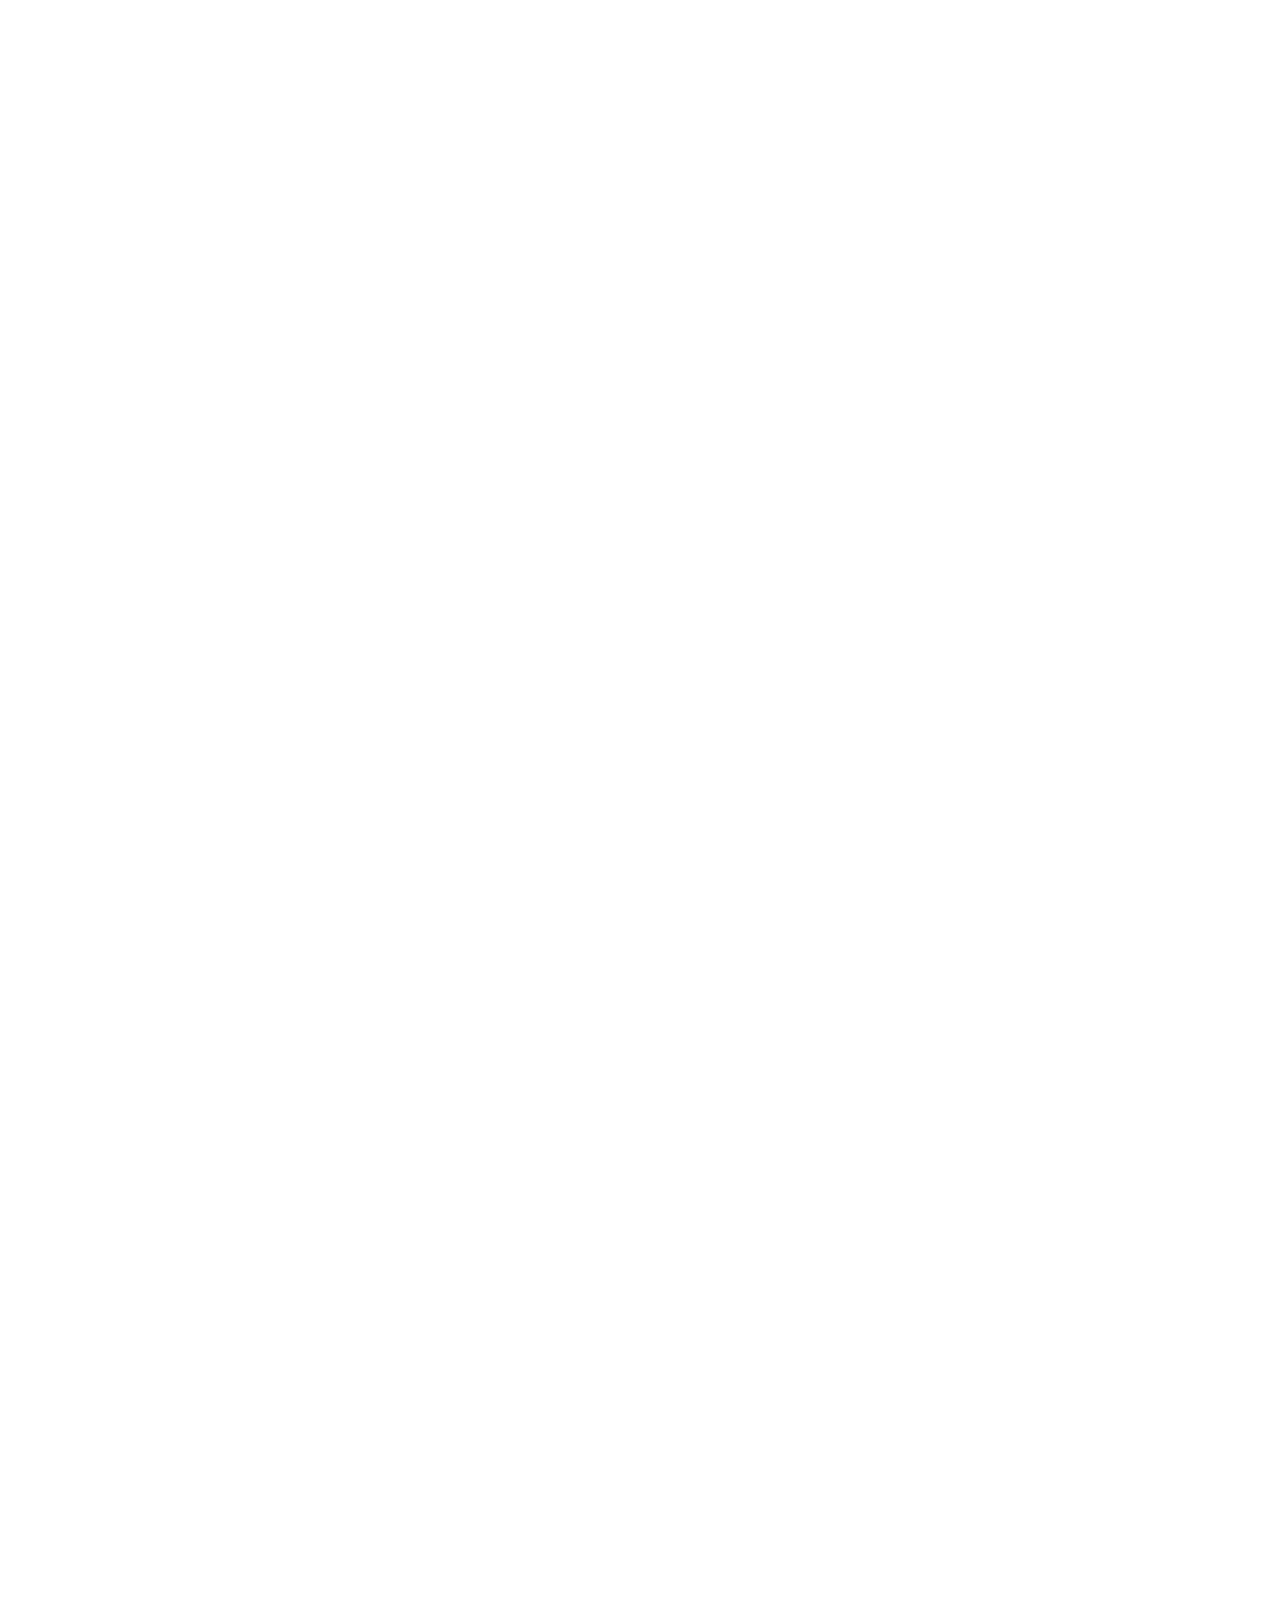
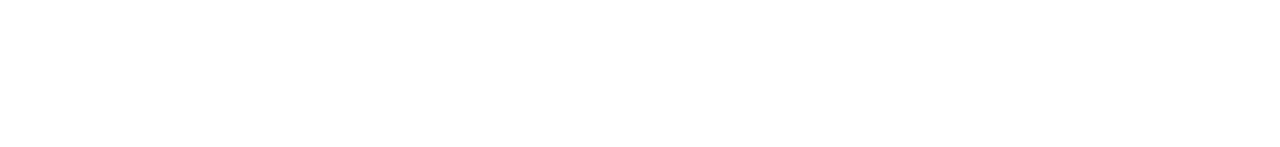
<file: page3.html>
<!DOCTYPE html>
<html  >
<head>
  <!-- Site made with Mobirise Website Builder v4.11.6, https://mobirise.com -->
  <meta charset="UTF-8">
  <meta http-equiv="X-UA-Compatible" content="IE=edge">
  <meta name="generator" content="Mobirise v4.11.6, mobirise.com">
  <meta name="viewport" content="width=device-width, initial-scale=1, minimum-scale=1">
  <link rel="shortcut icon" href="assets/images/20191126-233212.gif" type="image/x-icon">
  <meta name="description" content="Site Creator Description">
  
  <title>STEM</title>
  <link rel="stylesheet" href="assets/web/assets/mobirise-icons/mobirise-icons.css">
  <link rel="stylesheet" href="assets/bootstrap/css/bootstrap.min.css">
  <link rel="stylesheet" href="assets/bootstrap/css/bootstrap-grid.min.css">
  <link rel="stylesheet" href="assets/bootstrap/css/bootstrap-reboot.min.css">
  <link rel="stylesheet" href="assets/socicon/css/styles.css">
  <link rel="stylesheet" href="assets/tether/tether.min.css">
  <link rel="stylesheet" href="assets/animatecss/animate.min.css">
  <link rel="stylesheet" href="assets/dropdown/css/style.css">
  <link rel="stylesheet" href="assets/theme/css/style.css">
  <link rel="preload" as="style" href="assets/mobirise/css/mbr-additional.css"><link rel="stylesheet" href="assets/mobirise/css/mbr-additional.css" type="text/css">
  
  
  
</head>
<body>
  <section class="menu cid-rJw4eHdPyJ" once="menu" id="menu2-4n">

    

    <nav class="navbar navbar-expand beta-menu navbar-dropdown align-items-center navbar-fixed-top navbar-toggleable-sm">
        <button class="navbar-toggler navbar-toggler-right" type="button" data-toggle="collapse" data-target="#navbarSupportedContent" aria-controls="navbarSupportedContent" aria-expanded="false" aria-label="Toggle navigation">
            <div class="hamburger">
                <span></span>
                <span></span>
                <span></span>
                <span></span>
            </div>
        </button>
        <div class="menu-logo">
            <div class="navbar-brand">
                <span class="navbar-logo">
                    <a href="https://mobirise.co">
                        <img src="assets/images/20191126-233212.gif" alt="Mobirise" title="" style="height: 3.8rem;">
                    </a>
                </span>
                <span class="navbar-caption-wrap"><a class="navbar-caption text-primary display-4" href="index.html">The Home of the Quintessentials</a></span>
            </div>
        </div>
        <div class="collapse navbar-collapse" id="navbarSupportedContent">
            <ul class="navbar-nav nav-dropdown nav-right" data-app-modern-menu="true"><li class="nav-item">
                    <a class="nav-link link text-primary display-4" href="page1.html" aria-expanded="false">Journals</a>
                </li><li class="nav-item"><a class="nav-link link text-primary display-4" href="page2.html">Academics<br></a></li><li class="nav-item"><a class="nav-link link text-primary display-4" href="page6.html">Activities<br></a></li><li class="nav-item"><a class="nav-link link text-primary display-4" href="page7.html">Gallery</a></li>
                <li class="nav-item">
                    <a class="nav-link link text-primary display-4" href="page8.html">Achievements</a>
                </li></ul>
            
        </div>
    </nav>
</section>

<section class="engine"><a href="https://mobirise.info">Mobirise</a></section><section class="mbr-section content5 cid-rJw4eIvYFF mbr-parallax-background" id="content5-4o">

    

    

    <div class="container">
        <div class="media-container-row">
            <div class="title col-12 col-md-8">
                <h2 class="align-center mbr-bold mbr-white pb-3 mbr-fonts-style display-1">SCIENCE, TECHNOLOGY, AND MATHEMATICS&nbsp;</h2>
                
                
                
            </div>
        </div>
    </div>
</section>

<section class="mbr-section article content1 cid-rJw4eJuohE" id="content2-4p">

     

    <div class="container">
        <div class="media-container-row">
            <div class="mbr-text col-12 col-md-8 mbr-fonts-style display-7">
                <blockquote><strong>The STEM strand is intended for those students who aspire to develop their learnings in the fields of engineering, science, and math. This strand can help in the further enhancement of a student’s critical thinking skills and real-life applications of scientific and mathematical concepts. Apart from the core subjects that will be taken by the students, its specialization subjects are the following:</strong></blockquote>
            </div>
        </div>
    </div>
</section>

<section class="mbr-section article content12 cid-rJw4eJVk6W" id="content12-4q">
     

    <div class="container">
        <div class="media-container-row">
            <div class="mbr-text counter-container col-12 col-md-8 mbr-fonts-style display-7">
                <ul>
                    <li><strong>Basic Calculus
</strong></li><li><strong>General Biology 1
</strong></li><li><strong>General Biology 2
</strong></li><li><strong>General Chemistry 1
</strong></li><li><strong>General Chemistry 2
</strong></li><li><strong>General Physics 1
</strong></li><li><strong>General Physics 2
</strong></li><li><strong>Pre-Calculus
</strong></li><li><strong>Research/Capstone Project
</strong></li>
                </ul>
            </div>
        </div>
    </div>
</section>

<section class="mbr-section article content1 cid-rJw4eKJ4vz" id="content1-4r">
    
     

    <div class="container">
        <div class="media-container-row">
            <div class="mbr-text col-12 mbr-fonts-style display-5 col-md-8"><p><strong>Possible College Degree Programs:</strong></p></div>
        </div>
    </div>
</section>

<section class="mbr-section content4 cid-rL7pkFijjr" id="content4-60">

    

    <div class="container">
        <div class="media-container-row">
            <div class="title col-12 col-md-8">
                <h2 class="align-center pb-3 mbr-fonts-style display-1">
                    Engineering
                </h2>
                
                
            </div>
        </div>
    </div>
</section>

<section class="mbr-section content4 cid-rL7pu4XSSO" id="content4-61">

    

    <div class="container">
        <div class="media-container-row">
            <div class="title col-12 col-md-8">
                <h2 class="align-center pb-3 mbr-fonts-style display-1">
                    Architecture
                </h2>
                
                
            </div>
        </div>
    </div>
</section>

<section class="mbr-section content4 cid-rL7puzQBrF" id="content4-62">

    

    <div class="container">
        <div class="media-container-row">
            <div class="title col-12 col-md-8">
                <h2 class="align-center pb-3 mbr-fonts-style display-1">Medical and Health Sciences (Nursing, Medical Allied Programs)</h2>
                
                
            </div>
        </div>
    </div>
</section>

<section class="mbr-section content4 cid-rL7puVPy9I" id="content4-63">

    

    <div class="container">
        <div class="media-container-row">
            <div class="title col-12 col-md-8">
                <h2 class="align-center pb-3 mbr-fonts-style display-1">Computer Science</h2>
                
                
            </div>
        </div>
    </div>
</section>

<section class="mbr-section content4 cid-rL7pviKCBI" id="content4-64">

    

    <div class="container">
        <div class="media-container-row">
            <div class="title col-12 col-md-8">
                <h2 class="align-center pb-3 mbr-fonts-style display-1">Information Technology</h2>
                
                
            </div>
        </div>
    </div>
</section>

<section class="mbr-section content4 cid-rL7pvEMcOR" id="content4-65">

    

    <div class="container">
        <div class="media-container-row">
            <div class="title col-12 col-md-8">
                <h2 class="align-center pb-3 mbr-fonts-style display-1">Pure Sciences (Physics, Chemistry, Biology)</h2>
                
                
            </div>
        </div>
    </div>
</section>

<section class="mbr-section content4 cid-rL7pOjc4Sf" id="content4-66">

    

    <div class="container">
        <div class="media-container-row">
            <div class="title col-12 col-md-8">
                <h2 class="align-center pb-3 mbr-fonts-style display-1">
                    Mathematics
                </h2>
                
                
            </div>
        </div>
    </div>
</section>

<section once="footers" class="cid-rJw4eV9O1E mbr-reveal" id="footer7-53">

    

    

    <div class="container">
        <div class="media-container-row align-center mbr-white">
            <div class="row row-links">
                <ul class="foot-menu">
                    
                    
                    
                    
                    
                <li class="foot-menu-item mbr-fonts-style display-7">
                        <a class="text-white mbr-bold" href="#" target="_blank">About us</a>
                    </li><li class="foot-menu-item mbr-fonts-style display-7">
                        <a class="text-white mbr-bold" href="#" target="_blank">Services</a>
                    </li><li class="foot-menu-item mbr-fonts-style display-7">
                        <a class="text-white mbr-bold" href="#" target="_blank">Get In Touch</a>
                    </li><li class="foot-menu-item mbr-fonts-style display-7">
                        <a class="text-white mbr-bold" href="#" target="_blank">Careers</a>
                    </li><li class="foot-menu-item mbr-fonts-style display-7">
                        <a class="text-white mbr-bold" href="#" target="_blank">Work</a>
                    </li></ul>
            </div>
            <div class="row social-row">
                <div class="social-list align-right pb-2">
                    
                    
                    
                    
                    
                    
                <div class="soc-item">
                        <a href="https://twitter.com/mobirise" target="_blank">
                            <span class="mbr-iconfont mbr-iconfont-social socicon-twitter socicon" style="color: rgb(27, 193, 249); fill: rgb(27, 193, 249);"></span>
                        </a>
                    </div><div class="soc-item">
                        <a href="https://www.facebook.com/pages/Mobirise/1616226671953247" target="_blank">
                            <span class="mbr-iconfont mbr-iconfont-social socicon-facebook socicon" style="color: rgb(2, 90, 135); fill: rgb(2, 90, 135);"></span>
                        </a>
                    </div><div class="soc-item">
                        <a href="https://www.youtube.com/c/mobirise" target="_blank">
                            <span class="mbr-iconfont mbr-iconfont-social socicon-youtube socicon" style="color: rgb(243, 0, 0); fill: rgb(243, 0, 0);"></span>
                        </a>
                    </div><div class="soc-item">
                        <a href="https://instagram.com/mobirise" target="_blank">
                            <span class="mbr-iconfont mbr-iconfont-social socicon-instagram socicon" style="color: rgb(236, 57, 225); fill: rgb(236, 57, 225);"></span>
                        </a>
                    </div><div class="soc-item">
                        <a href="https://plus.google.com/u/0/+Mobirise" target="_blank">
                            <span class="mbr-iconfont mbr-iconfont-social socicon-googleplus socicon" style="color: rgb(243, 0, 0); fill: rgb(243, 0, 0);"></span>
                        </a>
                    </div></div>
            </div>
            <div class="row row-copirayt">
                <p class="mbr-text mb-0 mbr-fonts-style mbr-white align-center display-7">
                    © Copyright 2019 Mobirise - All Rights Reserved
                </p>
            </div>
        </div>
    </div>
</section>


  <script src="assets/web/assets/jquery/jquery.min.js"></script>
  <script src="assets/popper/popper.min.js"></script>
  <script src="assets/bootstrap/js/bootstrap.min.js"></script>
  <script src="assets/smoothscroll/smooth-scroll.js"></script>
  <script src="assets/tether/tether.min.js"></script>
  <script src="assets/touchswipe/jquery.touch-swipe.min.js"></script>
  <script src="assets/viewportchecker/jquery.viewportchecker.js"></script>
  <script src="assets/parallax/jarallax.min.js"></script>
  <script src="assets/dropdown/js/nav-dropdown.js"></script>
  <script src="assets/dropdown/js/navbar-dropdown.js"></script>
  <script src="assets/theme/js/script.js"></script>
  
  
  <input name="animation" type="hidden">
  </body>
</html>
</file>
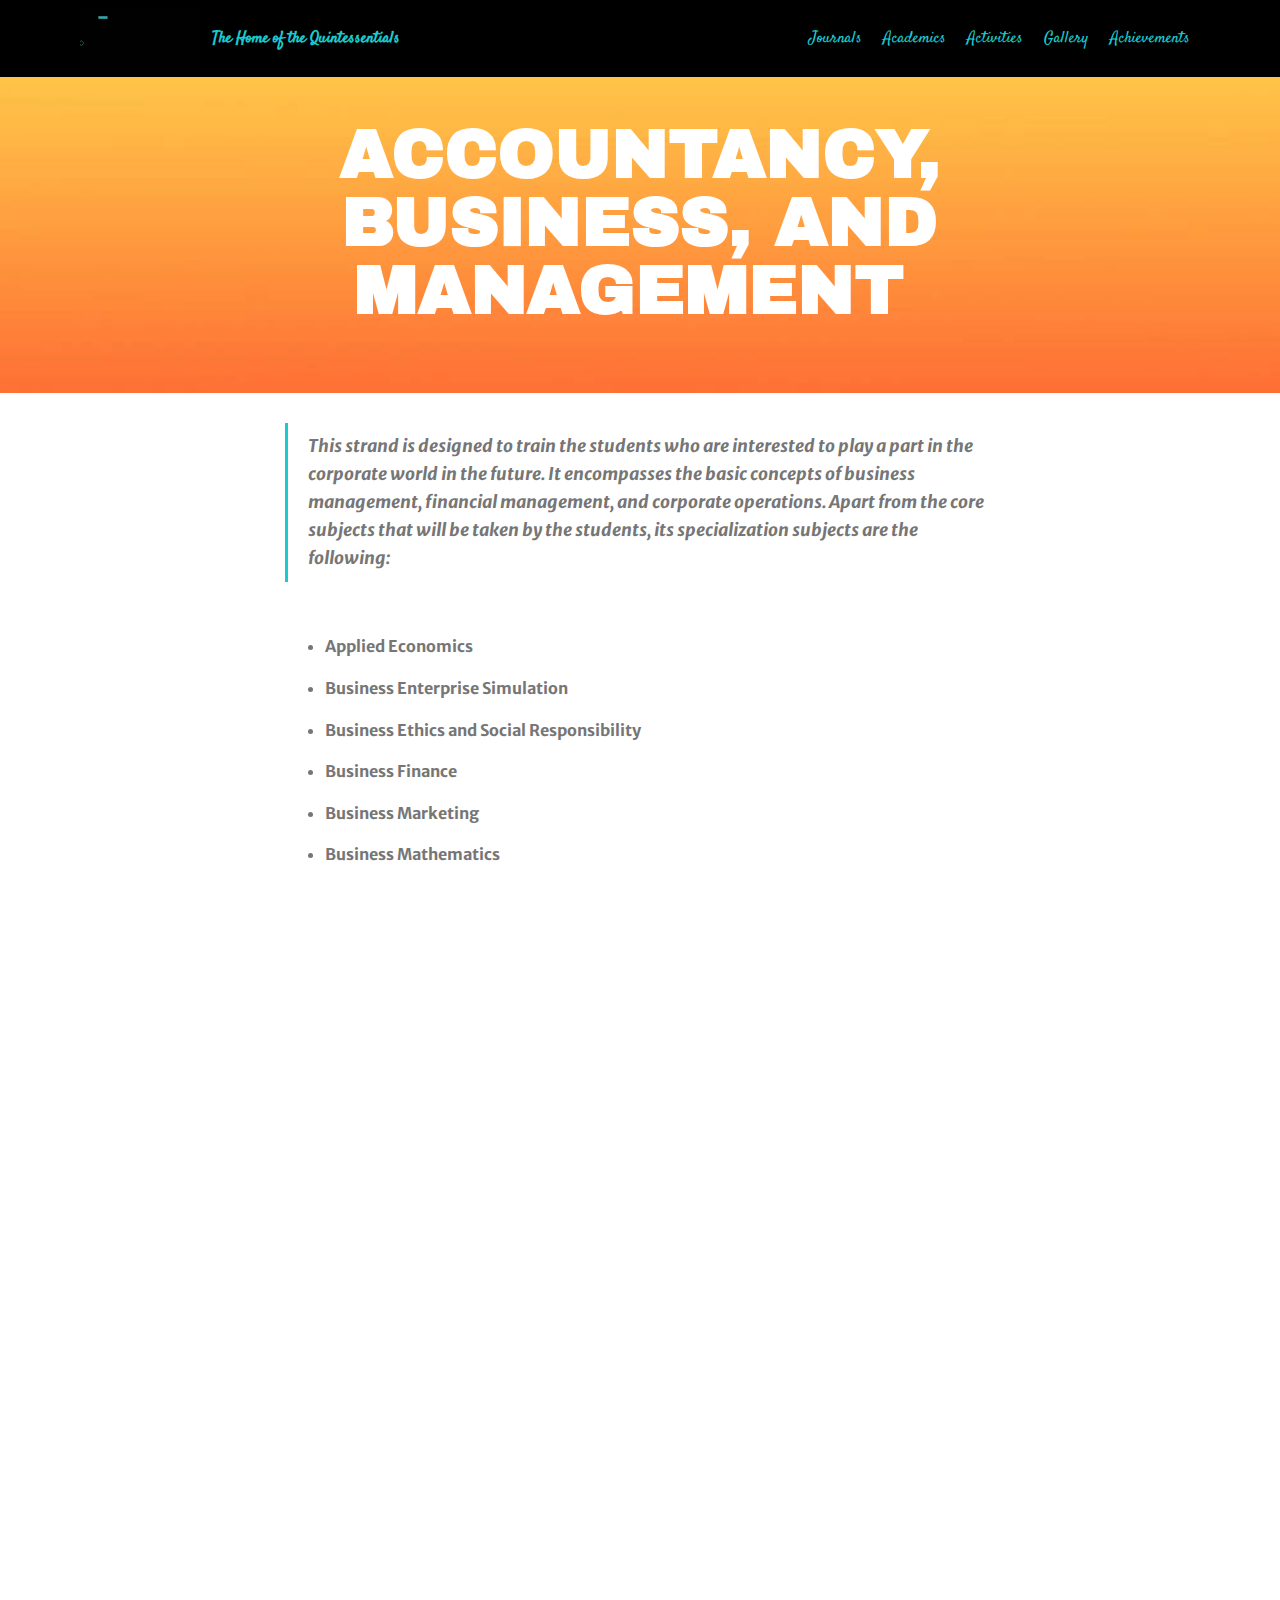
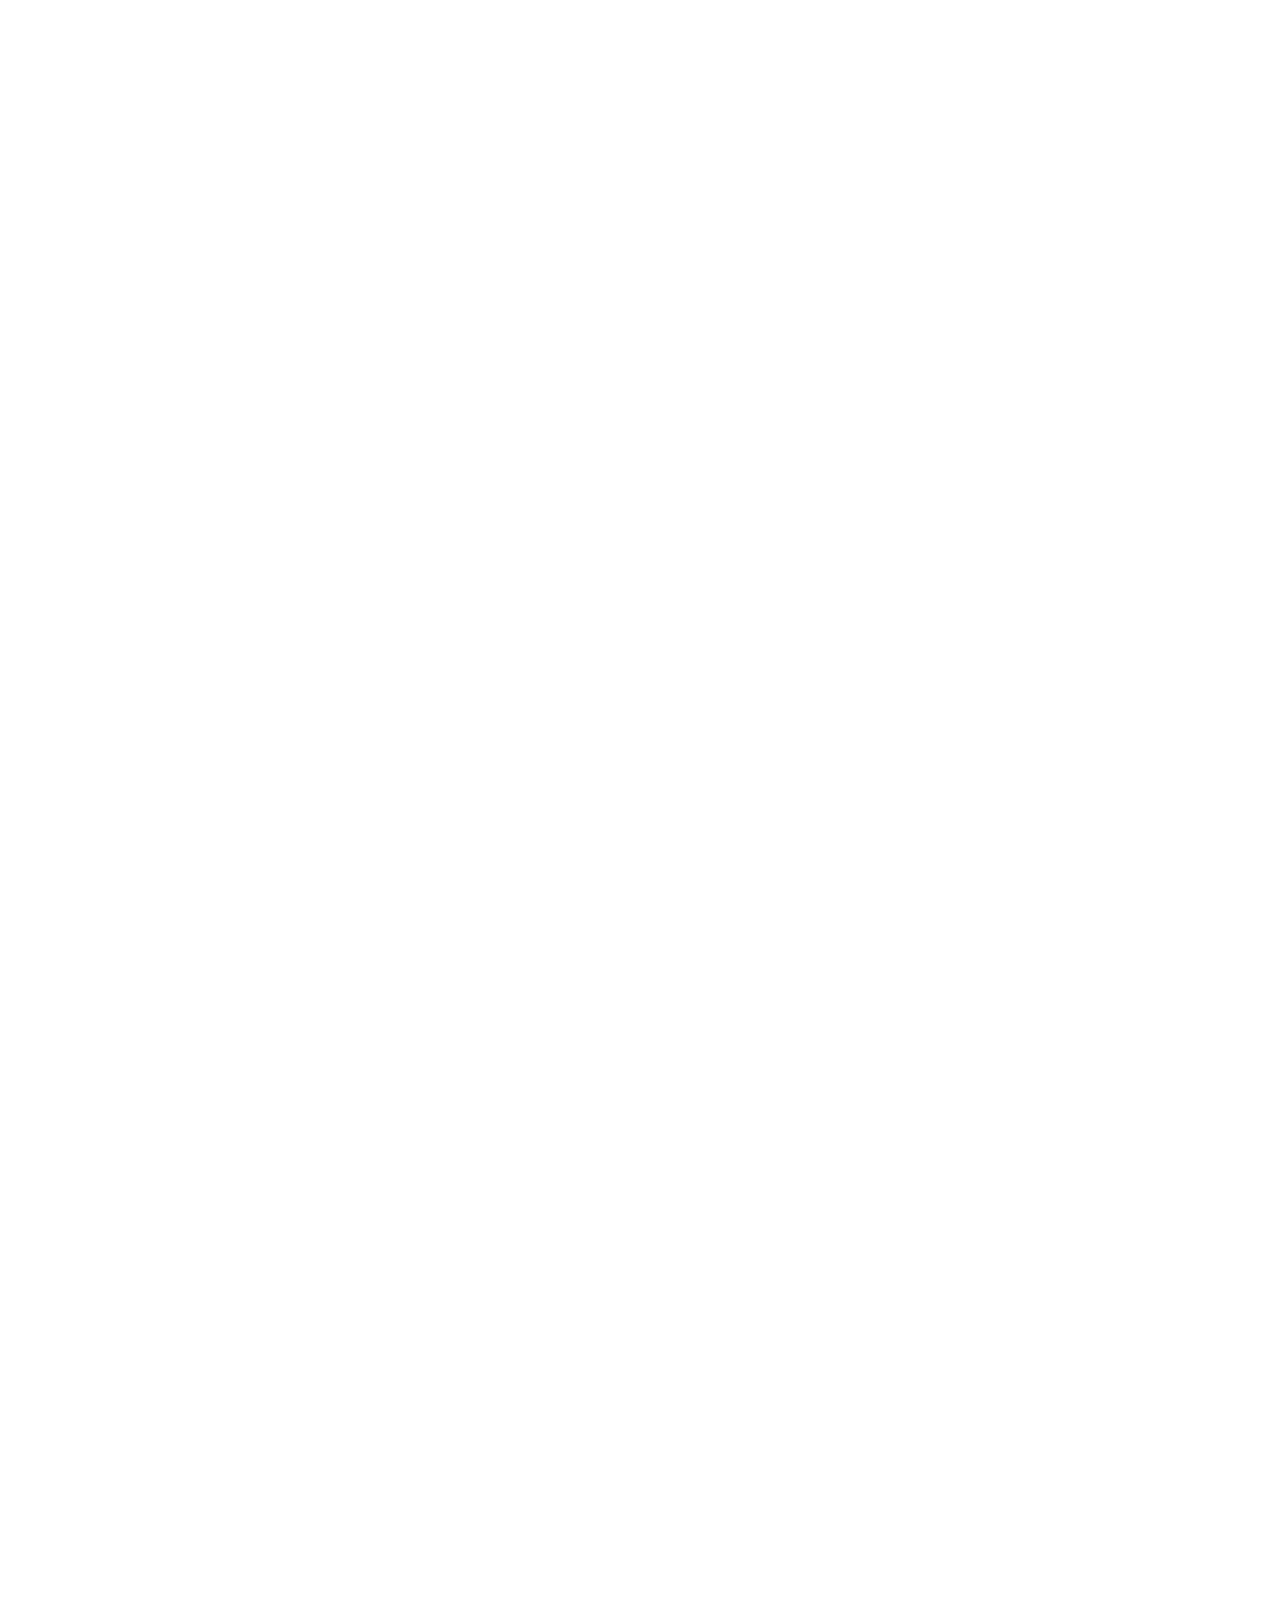
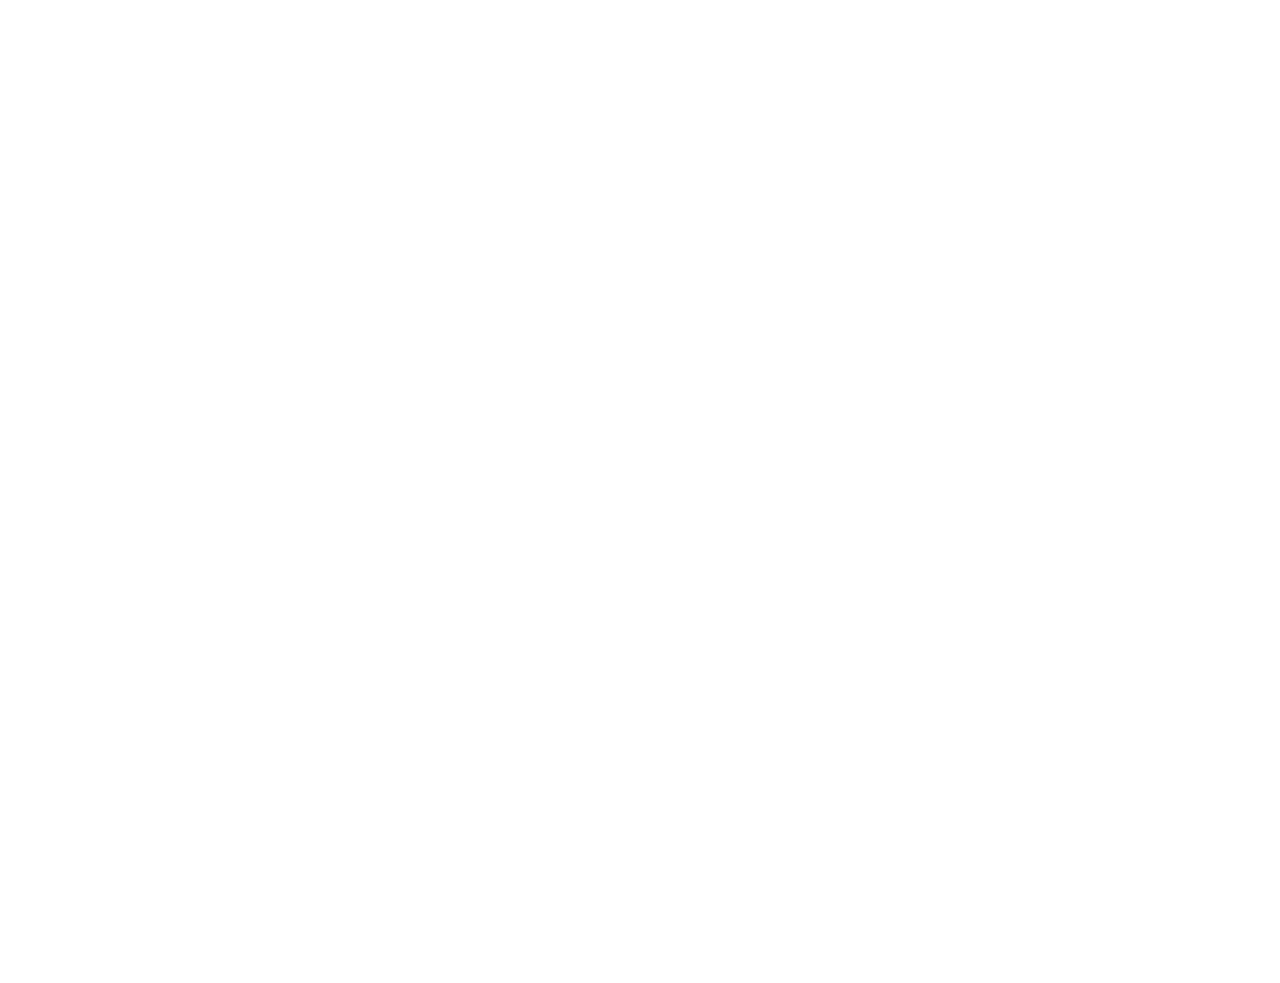
<file: page4.html>
<!DOCTYPE html>
<html  >
<head>
  <!-- Site made with Mobirise Website Builder v4.11.6, https://mobirise.com -->
  <meta charset="UTF-8">
  <meta http-equiv="X-UA-Compatible" content="IE=edge">
  <meta name="generator" content="Mobirise v4.11.6, mobirise.com">
  <meta name="viewport" content="width=device-width, initial-scale=1, minimum-scale=1">
  <link rel="shortcut icon" href="assets/images/20191126-233212.gif" type="image/x-icon">
  <meta name="description" content="Site Creator Description">
  
  <title>ABM</title>
  <link rel="stylesheet" href="assets/web/assets/mobirise-icons/mobirise-icons.css">
  <link rel="stylesheet" href="assets/bootstrap/css/bootstrap.min.css">
  <link rel="stylesheet" href="assets/bootstrap/css/bootstrap-grid.min.css">
  <link rel="stylesheet" href="assets/bootstrap/css/bootstrap-reboot.min.css">
  <link rel="stylesheet" href="assets/socicon/css/styles.css">
  <link rel="stylesheet" href="assets/tether/tether.min.css">
  <link rel="stylesheet" href="assets/animatecss/animate.min.css">
  <link rel="stylesheet" href="assets/dropdown/css/style.css">
  <link rel="stylesheet" href="assets/theme/css/style.css">
  <link rel="preload" as="style" href="assets/mobirise/css/mbr-additional.css"><link rel="stylesheet" href="assets/mobirise/css/mbr-additional.css" type="text/css">
  
  
  
</head>
<body>
  <section class="menu cid-rJdNZdzP2B" once="menu" id="menu2-2u">

    

    <nav class="navbar navbar-expand beta-menu navbar-dropdown align-items-center navbar-fixed-top navbar-toggleable-sm">
        <button class="navbar-toggler navbar-toggler-right" type="button" data-toggle="collapse" data-target="#navbarSupportedContent" aria-controls="navbarSupportedContent" aria-expanded="false" aria-label="Toggle navigation">
            <div class="hamburger">
                <span></span>
                <span></span>
                <span></span>
                <span></span>
            </div>
        </button>
        <div class="menu-logo">
            <div class="navbar-brand">
                <span class="navbar-logo">
                    <a href="https://mobirise.co">
                        <img src="assets/images/20191126-233212.gif" alt="Mobirise" title="" style="height: 3.8rem;">
                    </a>
                </span>
                <span class="navbar-caption-wrap"><a class="navbar-caption text-primary display-4" href="index.html">The Home of the Quintessentials</a></span>
            </div>
        </div>
        <div class="collapse navbar-collapse" id="navbarSupportedContent">
            <ul class="navbar-nav nav-dropdown nav-right" data-app-modern-menu="true"><li class="nav-item">
                    <a class="nav-link link text-primary display-4" href="page1.html" aria-expanded="false">Journals</a>
                </li><li class="nav-item"><a class="nav-link link text-primary display-4" href="page2.html">Academics<br></a></li><li class="nav-item"><a class="nav-link link text-primary display-4" href="page6.html">Activities<br></a></li><li class="nav-item"><a class="nav-link link text-primary display-4" href="page7.html">Gallery</a></li>
                <li class="nav-item">
                    <a class="nav-link link text-primary display-4" href="page8.html">Achievements</a>
                </li></ul>
            
        </div>
    </nav>
</section>

<section class="engine"><a href="https://mobirise.info/r">bootstrap templates</a></section><section class="mbr-section content5 cid-rJdNZeufT4 mbr-parallax-background" id="content5-2v">

    

    

    <div class="container">
        <div class="media-container-row">
            <div class="title col-12 col-md-8">
                <h2 class="align-center mbr-bold mbr-white pb-3 mbr-fonts-style display-1">ACCOUNTANCY, BUSINESS, AND MANAGEMENT&nbsp;</h2>
                
                
                
            </div>
        </div>
    </div>
</section>

<section class="mbr-section article content1 cid-rJvUK3NW4S" id="content2-38">

     

    <div class="container">
        <div class="media-container-row">
            <div class="mbr-text col-12 col-md-8 mbr-fonts-style display-7">
                <blockquote><strong>This strand is designed to train the students who are interested to play a part in the corporate world in the future. It encompasses the basic concepts of business management, financial management, and corporate operations. Apart from the core subjects that will be taken by the students, its specialization subjects are the following:&nbsp;</strong></blockquote>
            </div>
        </div>
    </div>
</section>

<section class="mbr-section article content12 cid-rJvVBtDhOe" id="content12-3g">
     

    <div class="container">
        <div class="media-container-row">
            <div class="mbr-text counter-container col-12 col-md-8 mbr-fonts-style display-7">
                <ul>
                    <li><strong>Applied Economics
</strong></li><li><strong>Business Enterprise Simulation
</strong></li><li><strong>Business Ethics and Social Responsibility
</strong></li><li><strong>Business Finance
</strong></li><li><strong>Business Marketing
</strong></li><li><strong>Business Mathematics
</strong></li><li><strong>Fundamentals of Accountancy, Business, and Management 1
</strong></li><li><strong>Fundamentals of Accountancy, Business, and Management 2
</strong></li><li><strong>Organization and Management
</strong></li><li><strong>Principles of Marketing
</strong></li>
                </ul>
            </div>
        </div>
    </div>
</section>

<section class="mbr-section article content1 cid-rJwfCOT1N4" id="content1-5u">
    
     

    <div class="container">
        <div class="media-container-row">
            <div class="mbr-text col-12 mbr-fonts-style display-5 col-md-8"><p><strong>Possible College Degree Programs:</strong></p></div>
        </div>
    </div>
</section>

<section class="mbr-section content4 cid-rL7pXiVkE0" id="content4-67">

    

    <div class="container">
        <div class="media-container-row">
            <div class="title col-12 col-md-8">
                <h2 class="align-center pb-3 mbr-fonts-style display-1">
                    Accountancy
                </h2>
                
                
            </div>
        </div>
    </div>
</section>

<section class="mbr-section content4 cid-rL7pXNYasM" id="content4-68">

    

    <div class="container">
        <div class="media-container-row">
            <div class="title col-12 col-md-8">
                <h2 class="align-center pb-3 mbr-fonts-style display-1">Banking and Finance</h2>
                
                
            </div>
        </div>
    </div>
</section>

<section class="mbr-section content4 cid-rL7pYfInJB" id="content4-69">

    

    <div class="container">
        <div class="media-container-row">
            <div class="title col-12 col-md-8">
                <h2 class="align-center pb-3 mbr-fonts-style display-1">Business Administration</h2>
                
                
            </div>
        </div>
    </div>
</section>

<section class="mbr-section content4 cid-rL7pYAqFWa" id="content4-6a">

    

    <div class="container">
        <div class="media-container-row">
            <div class="title col-12 col-md-8">
                <h2 class="align-center pb-3 mbr-fonts-style display-1">
                    Entrepreneurship
                </h2>
                
                
            </div>
        </div>
    </div>
</section>

<section class="mbr-section content4 cid-rL7pYYclLL" id="content4-6b">

    

    <div class="container">
        <div class="media-container-row">
            <div class="title col-12 col-md-8">
                <h2 class="align-center pb-3 mbr-fonts-style display-1">Financial Management</h2>
                
                
            </div>
        </div>
    </div>
</section>

<section class="mbr-section content4 cid-rL7pZk6mvq" id="content4-6c">

    

    <div class="container">
        <div class="media-container-row">
            <div class="title col-12 col-md-8">
                <h2 class="align-center pb-3 mbr-fonts-style display-1">Human Resource Development Management</h2>
                
                
            </div>
        </div>
    </div>
</section>

<section class="mbr-section content4 cid-rL7pZLnw7A" id="content4-6d">

    

    <div class="container">
        <div class="media-container-row">
            <div class="title col-12 col-md-8">
                <h2 class="align-center pb-3 mbr-fonts-style display-1">Hospitality Management</h2>
                
                
            </div>
        </div>
    </div>
</section>

<section class="mbr-section content4 cid-rL7q0aaHwM" id="content4-6e">

    

    <div class="container">
        <div class="media-container-row">
            <div class="title col-12 col-md-8">
                <h2 class="align-center pb-3 mbr-fonts-style display-1">Management Accounting</h2>
                
                
            </div>
        </div>
    </div>
</section>

<section class="mbr-section content4 cid-rL7q0w16n0" id="content4-6f">

    

    <div class="container">
        <div class="media-container-row">
            <div class="title col-12 col-md-8">
                <h2 class="align-center pb-3 mbr-fonts-style display-1">Legal Management</h2>
                
                
            </div>
        </div>
    </div>
</section>

<section class="mbr-section content4 cid-rL7q0T6ZHT" id="content4-6g">

    

    <div class="container">
        <div class="media-container-row">
            <div class="title col-12 col-md-8">
                <h2 class="align-center pb-3 mbr-fonts-style display-1">
                    Tourism
                </h2>
                
                
            </div>
        </div>
    </div>
</section>

<section class="mbr-section content4 cid-rL7q1g28F3" id="content4-6h">

    

    <div class="container">
        <div class="media-container-row">
            <div class="title col-12 col-md-8">
                <h2 class="align-center pb-3 mbr-fonts-style display-1">
                    Marketing
                </h2>
                
                
            </div>
        </div>
    </div>
</section>

<section once="footers" class="cid-rJdNZgT2lD mbr-reveal" id="footer7-2y">

    

    

    <div class="container">
        <div class="media-container-row align-center mbr-white">
            <div class="row row-links">
                <ul class="foot-menu">
                    
                    
                    
                    
                    
                <li class="foot-menu-item mbr-fonts-style display-7">
                        <a class="text-white mbr-bold" href="#" target="_blank">About us</a>
                    </li><li class="foot-menu-item mbr-fonts-style display-7">
                        <a class="text-white mbr-bold" href="#" target="_blank">Services</a>
                    </li><li class="foot-menu-item mbr-fonts-style display-7">
                        <a class="text-white mbr-bold" href="#" target="_blank">Get In Touch</a>
                    </li><li class="foot-menu-item mbr-fonts-style display-7">
                        <a class="text-white mbr-bold" href="#" target="_blank">Careers</a>
                    </li><li class="foot-menu-item mbr-fonts-style display-7">
                        <a class="text-white mbr-bold" href="#" target="_blank">Work</a>
                    </li></ul>
            </div>
            <div class="row social-row">
                <div class="social-list align-right pb-2">
                    
                    
                    
                    
                    
                    
                <div class="soc-item">
                        <a href="https://twitter.com/mobirise" target="_blank">
                            <span class="mbr-iconfont mbr-iconfont-social socicon-twitter socicon" style="color: rgb(27, 193, 249); fill: rgb(27, 193, 249);"></span>
                        </a>
                    </div><div class="soc-item">
                        <a href="https://www.facebook.com/pages/Mobirise/1616226671953247" target="_blank">
                            <span class="mbr-iconfont mbr-iconfont-social socicon-facebook socicon" style="color: rgb(2, 90, 135); fill: rgb(2, 90, 135);"></span>
                        </a>
                    </div><div class="soc-item">
                        <a href="https://www.youtube.com/c/mobirise" target="_blank">
                            <span class="mbr-iconfont mbr-iconfont-social socicon-youtube socicon" style="color: rgb(243, 0, 0); fill: rgb(243, 0, 0);"></span>
                        </a>
                    </div><div class="soc-item">
                        <a href="https://instagram.com/mobirise" target="_blank">
                            <span class="mbr-iconfont mbr-iconfont-social socicon-instagram socicon" style="color: rgb(236, 57, 225); fill: rgb(236, 57, 225);"></span>
                        </a>
                    </div><div class="soc-item">
                        <a href="https://plus.google.com/u/0/+Mobirise" target="_blank">
                            <span class="mbr-iconfont mbr-iconfont-social socicon-googleplus socicon" style="color: rgb(243, 0, 0); fill: rgb(243, 0, 0);"></span>
                        </a>
                    </div></div>
            </div>
            <div class="row row-copirayt">
                <p class="mbr-text mb-0 mbr-fonts-style mbr-white align-center display-7">
                    © Copyright 2019 Mobirise - All Rights Reserved
                </p>
            </div>
        </div>
    </div>
</section>


  <script src="assets/web/assets/jquery/jquery.min.js"></script>
  <script src="assets/popper/popper.min.js"></script>
  <script src="assets/bootstrap/js/bootstrap.min.js"></script>
  <script src="assets/smoothscroll/smooth-scroll.js"></script>
  <script src="assets/tether/tether.min.js"></script>
  <script src="assets/touchswipe/jquery.touch-swipe.min.js"></script>
  <script src="assets/viewportchecker/jquery.viewportchecker.js"></script>
  <script src="assets/parallax/jarallax.min.js"></script>
  <script src="assets/dropdown/js/nav-dropdown.js"></script>
  <script src="assets/dropdown/js/navbar-dropdown.js"></script>
  <script src="assets/theme/js/script.js"></script>
  
  
  <input name="animation" type="hidden">
  </body>
</html>
</file>
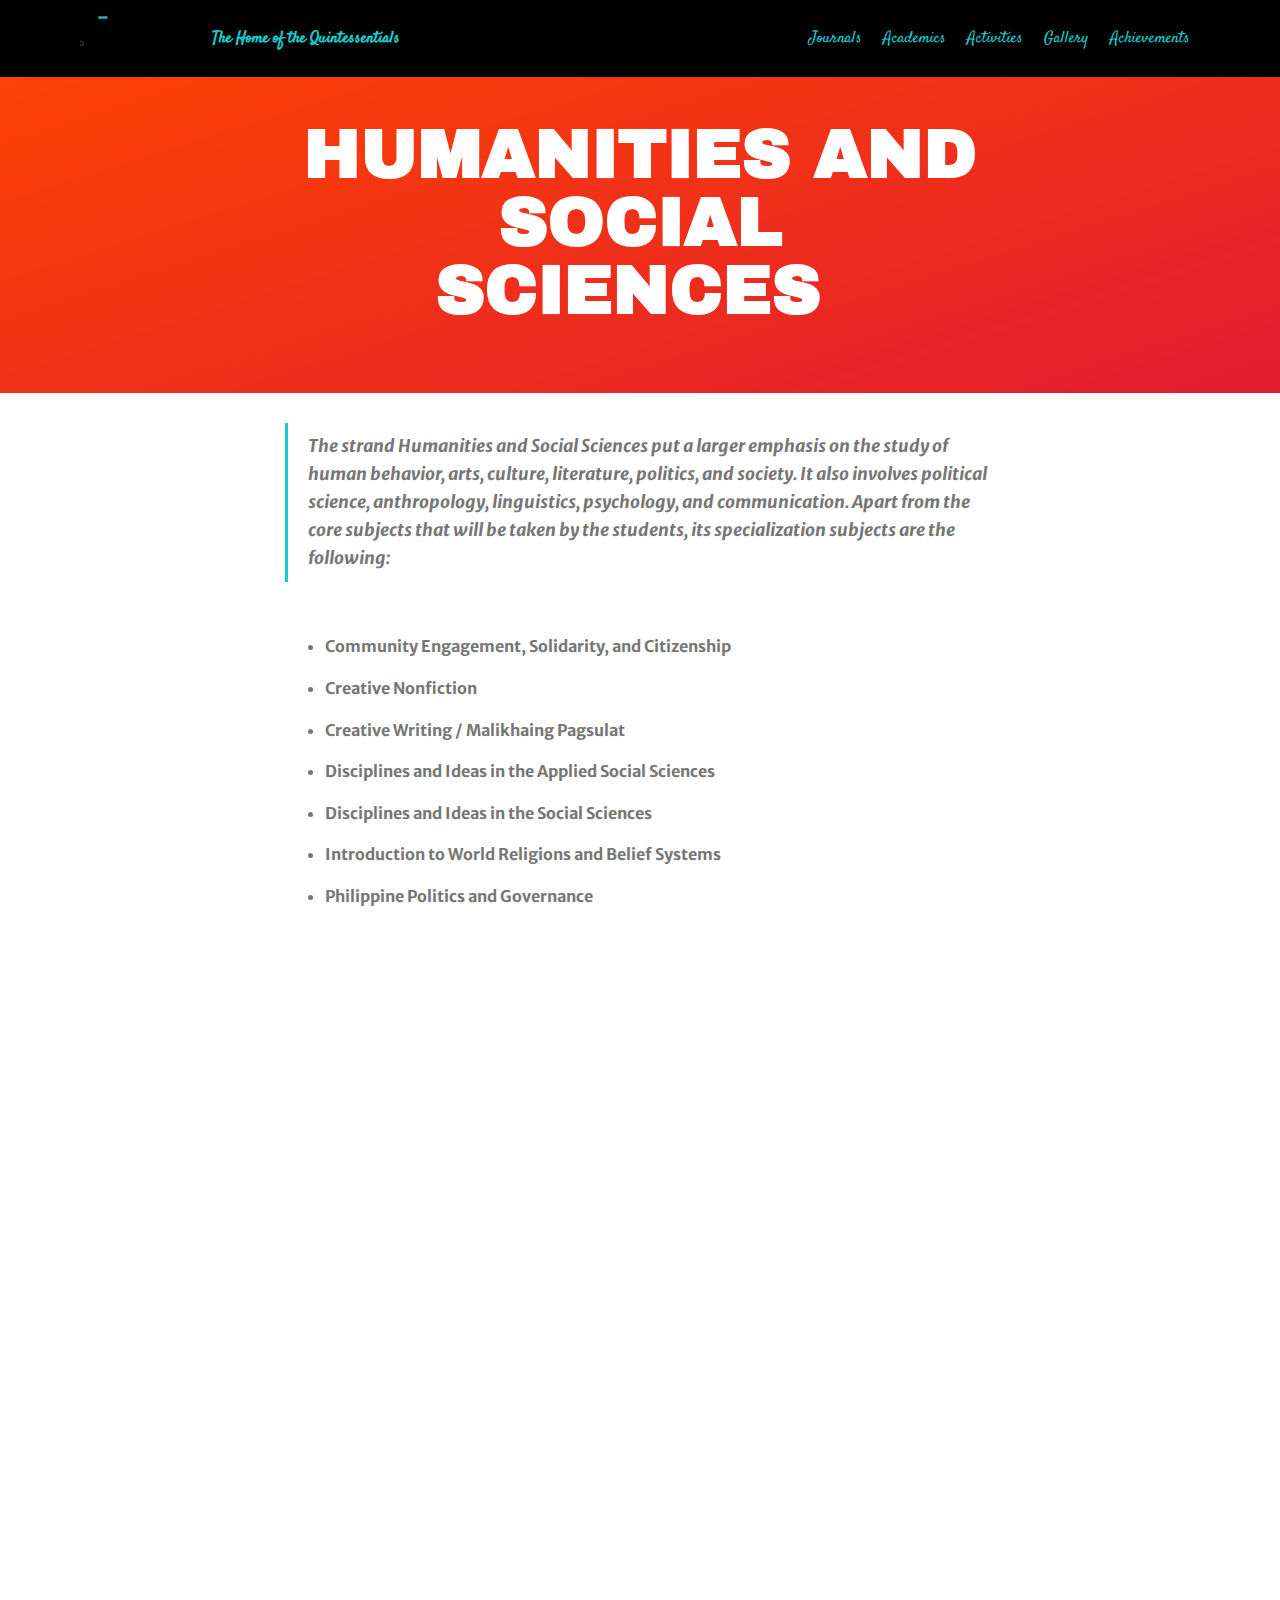
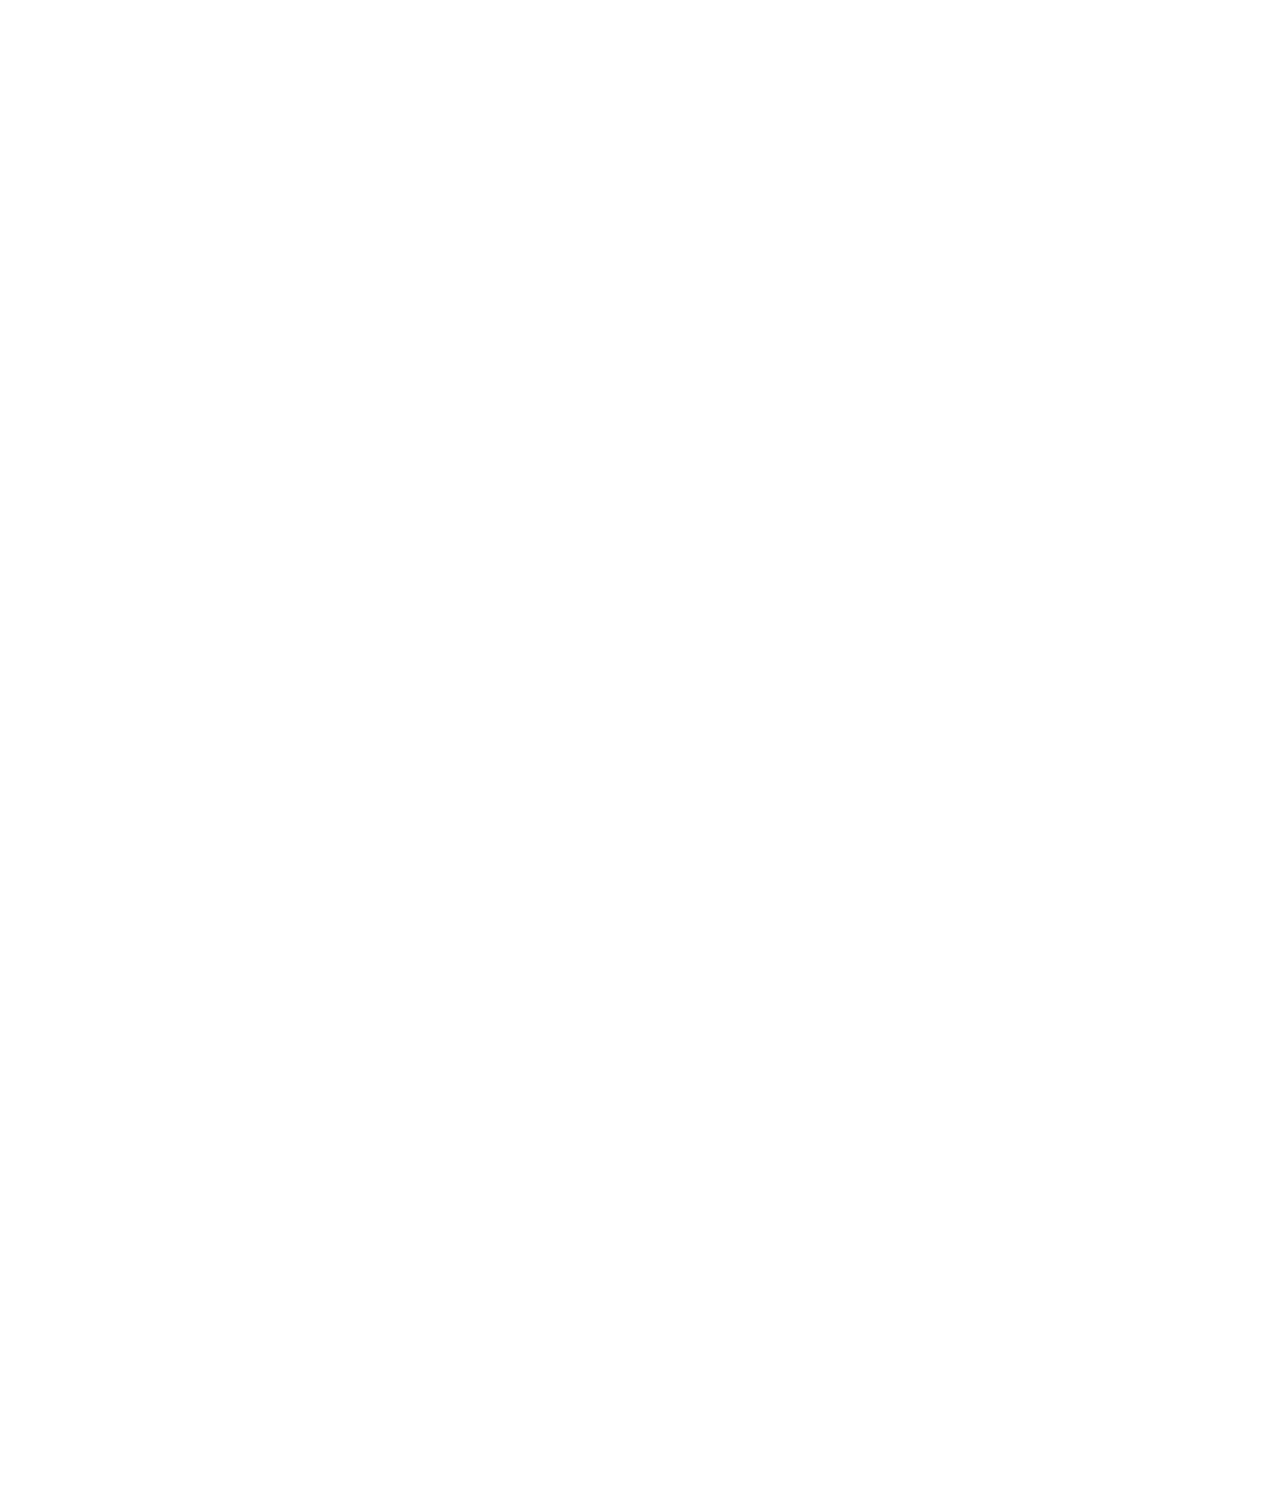
<file: page5.html>
<!DOCTYPE html>
<html  >
<head>
  <!-- Site made with Mobirise Website Builder v4.11.6, https://mobirise.com -->
  <meta charset="UTF-8">
  <meta http-equiv="X-UA-Compatible" content="IE=edge">
  <meta name="generator" content="Mobirise v4.11.6, mobirise.com">
  <meta name="viewport" content="width=device-width, initial-scale=1, minimum-scale=1">
  <link rel="shortcut icon" href="assets/images/20191126-233212.gif" type="image/x-icon">
  <meta name="description" content="Site Creator Description">
  
  <title>HUMSS</title>
  <link rel="stylesheet" href="assets/web/assets/mobirise-icons/mobirise-icons.css">
  <link rel="stylesheet" href="assets/bootstrap/css/bootstrap.min.css">
  <link rel="stylesheet" href="assets/bootstrap/css/bootstrap-grid.min.css">
  <link rel="stylesheet" href="assets/bootstrap/css/bootstrap-reboot.min.css">
  <link rel="stylesheet" href="assets/socicon/css/styles.css">
  <link rel="stylesheet" href="assets/tether/tether.min.css">
  <link rel="stylesheet" href="assets/animatecss/animate.min.css">
  <link rel="stylesheet" href="assets/dropdown/css/style.css">
  <link rel="stylesheet" href="assets/theme/css/style.css">
  <link rel="preload" as="style" href="assets/mobirise/css/mbr-additional.css"><link rel="stylesheet" href="assets/mobirise/css/mbr-additional.css" type="text/css">
  
  
  
</head>
<body>
  <section class="menu cid-rJw4fTB59H" once="menu" id="menu2-54">

    

    <nav class="navbar navbar-expand beta-menu navbar-dropdown align-items-center navbar-fixed-top navbar-toggleable-sm">
        <button class="navbar-toggler navbar-toggler-right" type="button" data-toggle="collapse" data-target="#navbarSupportedContent" aria-controls="navbarSupportedContent" aria-expanded="false" aria-label="Toggle navigation">
            <div class="hamburger">
                <span></span>
                <span></span>
                <span></span>
                <span></span>
            </div>
        </button>
        <div class="menu-logo">
            <div class="navbar-brand">
                <span class="navbar-logo">
                    <a href="https://mobirise.co">
                        <img src="assets/images/20191126-233212.gif" alt="Mobirise" title="" style="height: 3.8rem;">
                    </a>
                </span>
                <span class="navbar-caption-wrap"><a class="navbar-caption text-primary display-4" href="index.html">The Home of the Quintessentials</a></span>
            </div>
        </div>
        <div class="collapse navbar-collapse" id="navbarSupportedContent">
            <ul class="navbar-nav nav-dropdown nav-right" data-app-modern-menu="true"><li class="nav-item">
                    <a class="nav-link link text-primary display-4" href="page1.html" aria-expanded="false">Journals</a>
                </li><li class="nav-item"><a class="nav-link link text-primary display-4" href="page2.html">Academics<br></a></li><li class="nav-item"><a class="nav-link link text-primary display-4" href="page6.html">Activities<br></a></li><li class="nav-item"><a class="nav-link link text-primary display-4" href="page7.html">Gallery</a></li>
                <li class="nav-item">
                    <a class="nav-link link text-primary display-4" href="page8.html">Achievements</a>
                </li></ul>
            
        </div>
    </nav>
</section>

<section class="engine"><a href="https://mobirise.info/f">simple site creator</a></section><section class="mbr-section content5 cid-rJw4fUlQBv mbr-parallax-background" id="content5-55">

    

    

    <div class="container">
        <div class="media-container-row">
            <div class="title col-12 col-md-8">
                <h2 class="align-center mbr-bold mbr-white pb-3 mbr-fonts-style display-1">HUMANITIES AND SOCIAL SCIENCES&nbsp;</h2>
                
                
                
            </div>
        </div>
    </div>
</section>

<section class="mbr-section article content1 cid-rJw4fVcpcj" id="content2-56">

     

    <div class="container">
        <div class="media-container-row">
            <div class="mbr-text col-12 col-md-8 mbr-fonts-style display-7">
                <blockquote><strong>The strand Humanities and Social Sciences put a larger emphasis on the study of human behavior, arts, culture, literature, politics, and society. It also involves political science, anthropology, linguistics, psychology, and communication. Apart from the core subjects that will be taken by the students, its specialization subjects are the following:</strong></blockquote>
            </div>
        </div>
    </div>
</section>

<section class="mbr-section article content12 cid-rJw4fVEo8Z" id="content12-57">
     

    <div class="container">
        <div class="media-container-row">
            <div class="mbr-text counter-container col-12 col-md-8 mbr-fonts-style display-7">
                <ul>
                    <li><strong>Community Engagement, Solidarity, and Citizenship
</strong></li><li><strong>Creative Nonfiction
</strong></li><li><strong>Creative Writing / Malikhaing Pagsulat
</strong></li><li><strong>Disciplines and Ideas in the Applied Social Sciences
</strong></li><li><strong>Disciplines and Ideas in the Social Sciences
</strong></li><li><strong>Introduction to World Religions and Belief Systems
</strong></li><li><strong>Philippine Politics and Governance
</strong></li><li><strong>Trends, Networks, and Critical Thinking in the 21st Century Culture
</strong></li><li><strong>Work Immersion/Research/Career Advocacy/Culminating Activity
</strong></li>
                </ul>
            </div>
        </div>
    </div>
</section>

<section class="mbr-section article content1 cid-rJwfIuBVlR" id="content1-5v">
    
     

    <div class="container">
        <div class="media-container-row">
            <div class="mbr-text col-12 mbr-fonts-style display-5 col-md-8"><p><strong>Possible College Degree Programs:</strong></p></div>
        </div>
    </div>
</section>

<section class="mbr-section content4 cid-rL7rbDIPDT" id="content4-6i">

    

    <div class="container">
        <div class="media-container-row">
            <div class="title col-12 col-md-8">
                <h2 class="align-center pb-3 mbr-fonts-style display-1">
                    Journalism
                </h2>
                
                
            </div>
        </div>
    </div>
</section>

<section class="mbr-section content4 cid-rL7rc2O4RB" id="content4-6j">

    

    <div class="container">
        <div class="media-container-row">
            <div class="title col-12 col-md-8">
                <h2 class="align-center pb-3 mbr-fonts-style display-1">Political Science</h2>
                
                
            </div>
        </div>
    </div>
</section>

<section class="mbr-section content4 cid-rL7rcnQMa3" id="content4-6k">

    

    <div class="container">
        <div class="media-container-row">
            <div class="title col-12 col-md-8">
                <h2 class="align-center pb-3 mbr-fonts-style display-1">
                    Philosophy
                </h2>
                
                
            </div>
        </div>
    </div>
</section>

<section class="mbr-section content4 cid-rL7rcGj8Z2" id="content4-6l">

    

    <div class="container">
        <div class="media-container-row">
            <div class="title col-12 col-md-8">
                <h2 class="align-center pb-3 mbr-fonts-style display-1">Communication Arts</h2>
                
                
            </div>
        </div>
    </div>
</section>

<section class="mbr-section content4 cid-rL7rcZgjzq" id="content4-6m">

    

    <div class="container">
        <div class="media-container-row">
            <div class="title col-12 col-md-8">
                <h2 class="align-center pb-3 mbr-fonts-style display-1">
                    Education
                </h2>
                
                
            </div>
        </div>
    </div>
</section>

<section class="mbr-section content4 cid-rL7rdhpbea" id="content4-6n">

    

    <div class="container">
        <div class="media-container-row">
            <div class="title col-12 col-md-8">
                <h2 class="align-center pb-3 mbr-fonts-style display-1">
                    Literature
                </h2>
                
                
            </div>
        </div>
    </div>
</section>

<section class="mbr-section content4 cid-rL7rdyOgeY" id="content4-6o">

    

    <div class="container">
        <div class="media-container-row">
            <div class="title col-12 col-md-8">
                <h2 class="align-center pb-3 mbr-fonts-style display-1">Liberal Arts</h2>
                
                
            </div>
        </div>
    </div>
</section>

<section class="mbr-section content4 cid-rL7rdRoohC" id="content4-6p">

    

    <div class="container">
        <div class="media-container-row">
            <div class="title col-12 col-md-8">
                <h2 class="align-center pb-3 mbr-fonts-style display-1">Social Studies</h2>
                
                
            </div>
        </div>
    </div>
</section>

<section once="footers" class="cid-rJw4g3yLUy mbr-reveal" id="footer7-5k">

    

    

    <div class="container">
        <div class="media-container-row align-center mbr-white">
            <div class="row row-links">
                <ul class="foot-menu">
                    
                    
                    
                    
                    
                <li class="foot-menu-item mbr-fonts-style display-7">
                        <a class="text-white mbr-bold" href="#" target="_blank">About us</a>
                    </li><li class="foot-menu-item mbr-fonts-style display-7">
                        <a class="text-white mbr-bold" href="#" target="_blank">Services</a>
                    </li><li class="foot-menu-item mbr-fonts-style display-7">
                        <a class="text-white mbr-bold" href="#" target="_blank">Get In Touch</a>
                    </li><li class="foot-menu-item mbr-fonts-style display-7">
                        <a class="text-white mbr-bold" href="#" target="_blank">Careers</a>
                    </li><li class="foot-menu-item mbr-fonts-style display-7">
                        <a class="text-white mbr-bold" href="#" target="_blank">Work</a>
                    </li></ul>
            </div>
            <div class="row social-row">
                <div class="social-list align-right pb-2">
                    
                    
                    
                    
                    
                    
                <div class="soc-item">
                        <a href="https://twitter.com/mobirise" target="_blank">
                            <span class="mbr-iconfont mbr-iconfont-social socicon-twitter socicon" style="color: rgb(27, 193, 249); fill: rgb(27, 193, 249);"></span>
                        </a>
                    </div><div class="soc-item">
                        <a href="https://www.facebook.com/pages/Mobirise/1616226671953247" target="_blank">
                            <span class="mbr-iconfont mbr-iconfont-social socicon-facebook socicon" style="color: rgb(2, 90, 135); fill: rgb(2, 90, 135);"></span>
                        </a>
                    </div><div class="soc-item">
                        <a href="https://www.youtube.com/c/mobirise" target="_blank">
                            <span class="mbr-iconfont mbr-iconfont-social socicon-youtube socicon" style="color: rgb(243, 0, 0); fill: rgb(243, 0, 0);"></span>
                        </a>
                    </div><div class="soc-item">
                        <a href="https://instagram.com/mobirise" target="_blank">
                            <span class="mbr-iconfont mbr-iconfont-social socicon-instagram socicon" style="color: rgb(236, 57, 225); fill: rgb(236, 57, 225);"></span>
                        </a>
                    </div><div class="soc-item">
                        <a href="https://plus.google.com/u/0/+Mobirise" target="_blank">
                            <span class="mbr-iconfont mbr-iconfont-social socicon-googleplus socicon" style="color: rgb(243, 0, 0); fill: rgb(243, 0, 0);"></span>
                        </a>
                    </div></div>
            </div>
            <div class="row row-copirayt">
                <p class="mbr-text mb-0 mbr-fonts-style mbr-white align-center display-7">
                    © Copyright 2019 Mobirise - All Rights Reserved
                </p>
            </div>
        </div>
    </div>
</section>


  <script src="assets/web/assets/jquery/jquery.min.js"></script>
  <script src="assets/popper/popper.min.js"></script>
  <script src="assets/bootstrap/js/bootstrap.min.js"></script>
  <script src="assets/smoothscroll/smooth-scroll.js"></script>
  <script src="assets/tether/tether.min.js"></script>
  <script src="assets/touchswipe/jquery.touch-swipe.min.js"></script>
  <script src="assets/viewportchecker/jquery.viewportchecker.js"></script>
  <script src="assets/parallax/jarallax.min.js"></script>
  <script src="assets/dropdown/js/nav-dropdown.js"></script>
  <script src="assets/dropdown/js/navbar-dropdown.js"></script>
  <script src="assets/theme/js/script.js"></script>
  
  
  <input name="animation" type="hidden">
  </body>
</html>
</file>
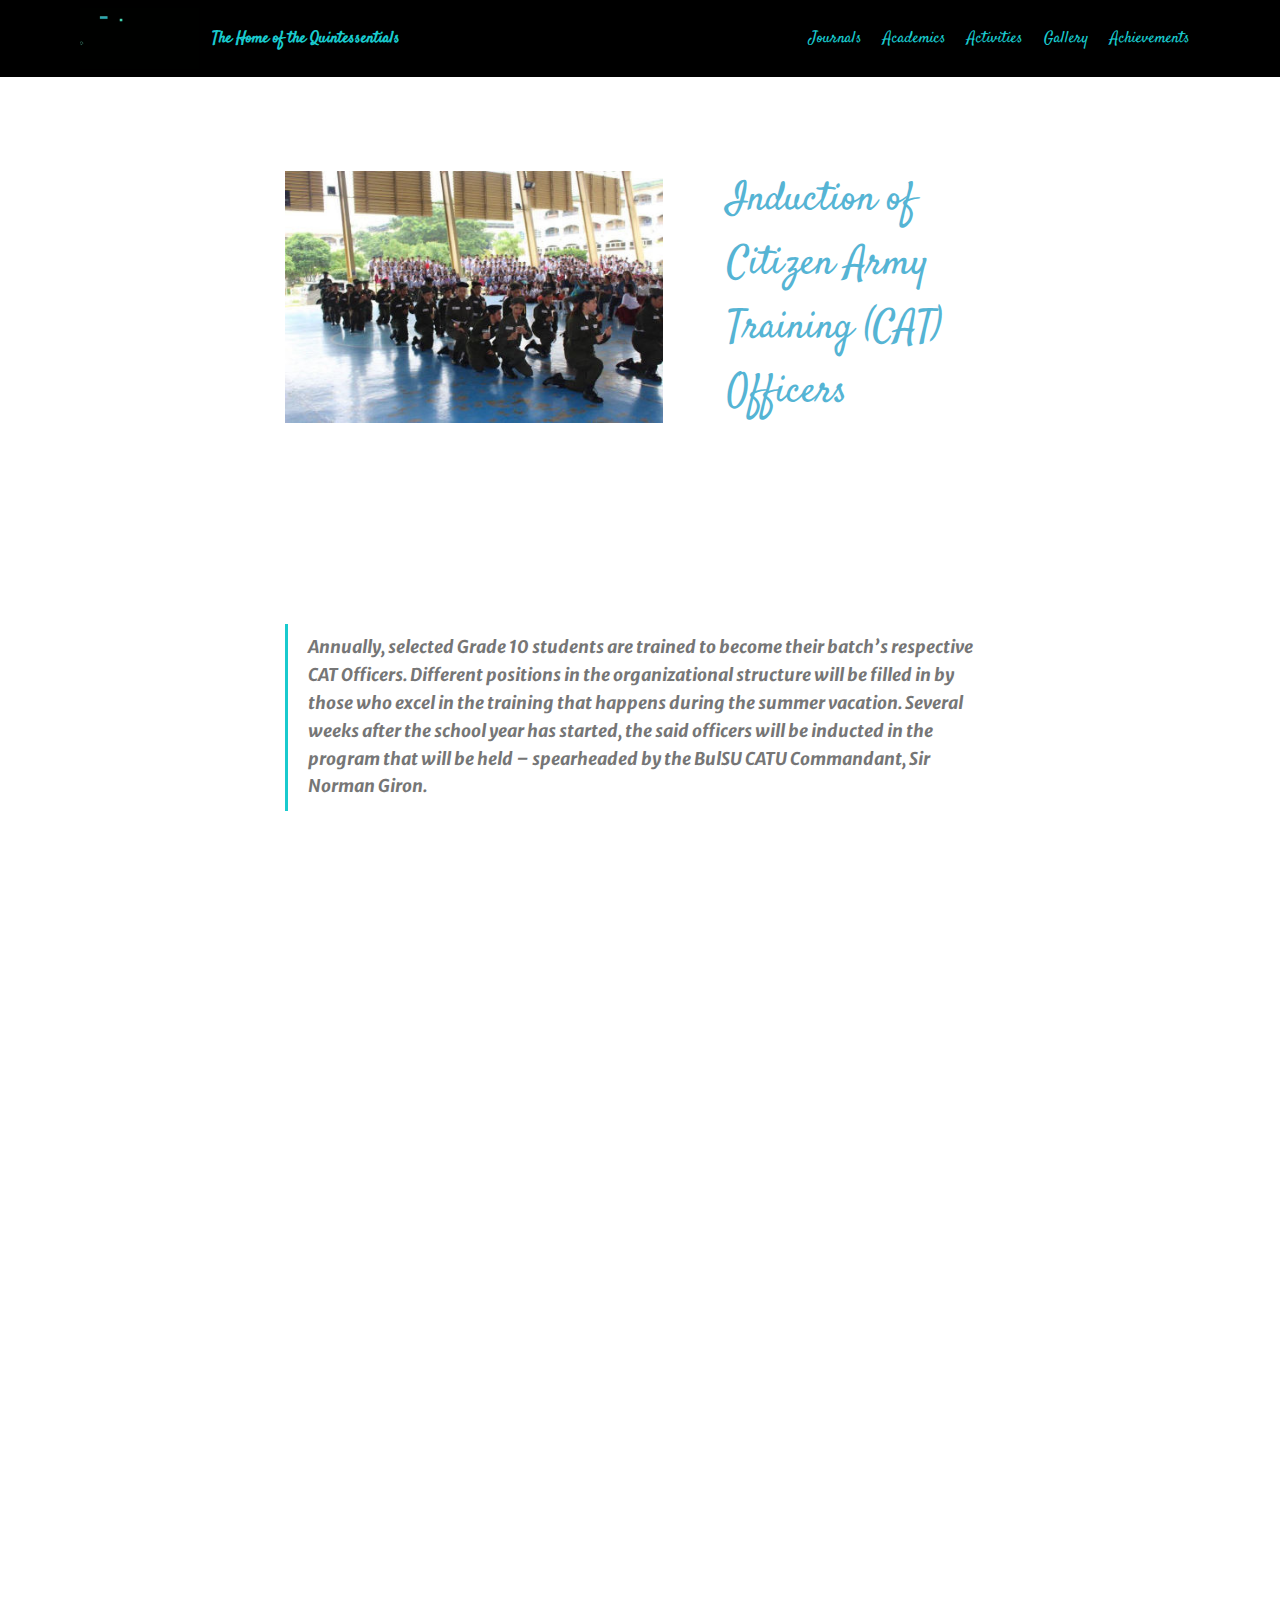
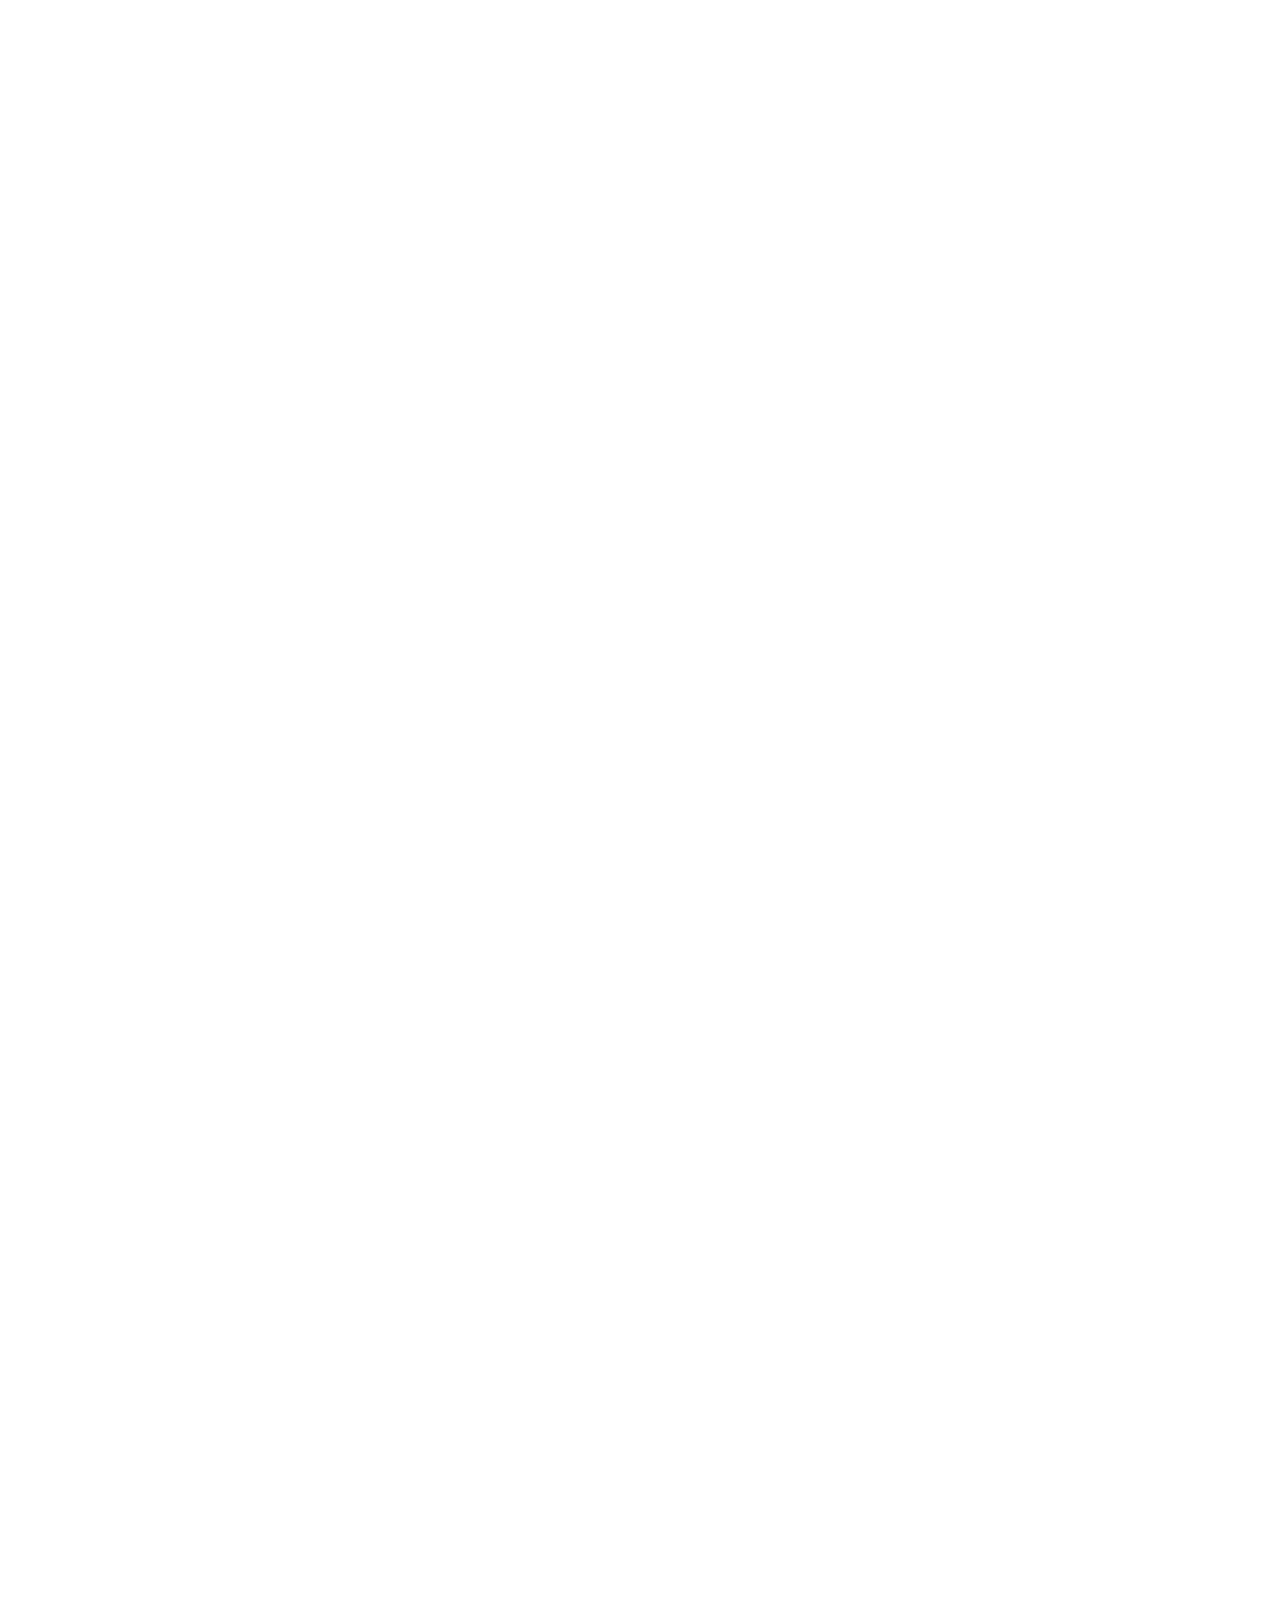
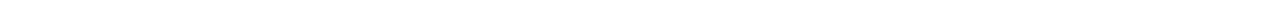
<file: page6.html>
<!DOCTYPE html>
<html  >
<head>
  <!-- Site made with Mobirise Website Builder v4.11.6, https://mobirise.com -->
  <meta charset="UTF-8">
  <meta http-equiv="X-UA-Compatible" content="IE=edge">
  <meta name="generator" content="Mobirise v4.11.6, mobirise.com">
  <meta name="viewport" content="width=device-width, initial-scale=1, minimum-scale=1">
  <link rel="shortcut icon" href="assets/images/20191126-233212.gif" type="image/x-icon">
  <meta name="description" content="Web Builder Description">
  
  <title>Activities</title>
  <link rel="stylesheet" href="assets/web/assets/mobirise-icons/mobirise-icons.css">
  <link rel="stylesheet" href="assets/bootstrap/css/bootstrap.min.css">
  <link rel="stylesheet" href="assets/bootstrap/css/bootstrap-grid.min.css">
  <link rel="stylesheet" href="assets/bootstrap/css/bootstrap-reboot.min.css">
  <link rel="stylesheet" href="assets/socicon/css/styles.css">
  <link rel="stylesheet" href="assets/tether/tether.min.css">
  <link rel="stylesheet" href="assets/animatecss/animate.min.css">
  <link rel="stylesheet" href="assets/dropdown/css/style.css">
  <link rel="stylesheet" href="assets/theme/css/style.css">
  <link rel="preload" as="style" href="assets/mobirise/css/mbr-additional.css"><link rel="stylesheet" href="assets/mobirise/css/mbr-additional.css" type="text/css">
  
  
  
</head>
<body>
  <section class="menu cid-rIV9KNuapQ" once="menu" id="menu2-12">

    

    <nav class="navbar navbar-expand beta-menu navbar-dropdown align-items-center navbar-fixed-top navbar-toggleable-sm">
        <button class="navbar-toggler navbar-toggler-right" type="button" data-toggle="collapse" data-target="#navbarSupportedContent" aria-controls="navbarSupportedContent" aria-expanded="false" aria-label="Toggle navigation">
            <div class="hamburger">
                <span></span>
                <span></span>
                <span></span>
                <span></span>
            </div>
        </button>
        <div class="menu-logo">
            <div class="navbar-brand">
                <span class="navbar-logo">
                    <a href="https://mobirise.co">
                        <img src="assets/images/20191126-233212.gif" alt="Mobirise" title="" style="height: 3.8rem;">
                    </a>
                </span>
                <span class="navbar-caption-wrap"><a class="navbar-caption text-primary display-4" href="index.html">The Home of the Quintessentials</a></span>
            </div>
        </div>
        <div class="collapse navbar-collapse" id="navbarSupportedContent">
            <ul class="navbar-nav nav-dropdown nav-right" data-app-modern-menu="true"><li class="nav-item">
                    <a class="nav-link link text-primary display-4" href="page1.html" aria-expanded="false">Journals</a>
                </li><li class="nav-item"><a class="nav-link link text-primary display-4" href="page2.html">Academics<br></a></li><li class="nav-item"><a class="nav-link link text-primary display-4" href="page6.html">Activities<br></a></li><li class="nav-item"><a class="nav-link link text-primary display-4" href="page7.html">Gallery</a></li>
                <li class="nav-item">
                    <a class="nav-link link text-primary display-4" href="page8.html">Achievements</a>
                </li></ul>
            
        </div>
    </nav>
</section>

<section class="engine"><a href="https://mobirise.info/g">how to build a website for free</a></section><section class="mbr-section content6 cid-rJcgdECXTH" id="content6-18">
    
     
    
    <div class="container">
        <div class="media-container-row">
            <div class="col-12 col-md-8">
                <div class="media-container-row">
                    <div class="mbr-figure" style="width: 150%;">
                      <img src="assets/images/induction-436x291.jpg" alt="Mobirise" title="">  
                    </div>
                    <div class="media-content">
                        <div class="mbr-section-text">
                            <p class="mbr-text mb-0 mbr-fonts-style display-5"><br>Induction of Citizen Army Training (CAT) Officers
<br><br></p>
                        </div>
                    </div>
                </div>
            </div>
        </div>
    </div>
</section>

<section class="mbr-section article content1 cid-rJcjyFa0IM" id="content2-1u">

     

    <div class="container">
        <div class="media-container-row">
            <div class="mbr-text col-12 col-md-8 mbr-fonts-style display-7">
                <blockquote><strong>Annually, selected Grade 10 students are trained to become their batch’s respective CAT Officers. Different positions in the organizational structure will be filled in by those who excel in the training that happens during the summer vacation. Several weeks after the school year has started, the said officers will be inducted in the program that will be held – spearheaded by the BulSU CATU Commandant, Sir Norman Giron.&nbsp;</strong></blockquote>
            </div>
        </div>
    </div>
</section>

<section class="mbr-section content7 cid-rJcgisZTiq" id="content7-1a">
          
    

    <div class="container">
        <div class="media-container-row">
            <div class="col-12 col-md-8">
                <div class="media-container-row">
                    <div class="media-content">
                        <div class="mbr-section-text">
                            <p class="mbr-text align-right mb-0 mbr-fonts-style display-5">&nbsp;<br>Club Activity Week</p>
                        </div>
                    </div>
                    <div class="mbr-figure" style="width: 150%;">
                     <img src="assets/images/club-436x291.jpg" alt="Mobirise" title="">  
                    </div>
                </div>
            </div>
        </div>
    </div>
</section>

<section class="mbr-section article content1 cid-rJcjz3Dptv" id="content2-1v">

     

    <div class="container">
        <div class="media-container-row">
            <div class="mbr-text col-12 col-md-8 mbr-fonts-style display-7">
                <blockquote><strong>The Junior High School yearly holds an activity week to celebrate and conduct the prepared activities of the six Junior High School Clubs – comprised of Junior Filipino Club (JFC), Junior Mathematics Club (JMC), Junior Science Club (JSC), Junior Social Science Club (JSSC), Junior English Club (JEC), and Junior TLE Club (JTLEC). Different events that can strengthen the camaraderie among the sections are held during this 5-day event spearheaded by the advisers and the officers of each club.</strong></blockquote>
            </div>
        </div>
    </div>
</section>

<section class="mbr-section content6 cid-rJcgiXrjod" id="content6-1b">
    
     
    
    <div class="container">
        <div class="media-container-row">
            <div class="col-12 col-md-8">
                <div class="media-container-row">
                    <div class="mbr-figure" style="width: 195%;">
                      <img src="assets/images/80200049-450421398981919-2270282982105284608-n-436x290.png" alt="Mobirise" title="">  
                    </div>
                    <div class="media-content">
                        <div class="mbr-section-text">
                            <p class="mbr-text mb-0 mbr-fonts-style display-5">Laboratory High School Week</p>
                        </div>
                    </div>
                </div>
            </div>
        </div>
    </div>
</section>

<section class="mbr-section article content1 cid-rJcjzp4czP" id="content2-1w">

     

    <div class="container">
        <div class="media-container-row">
            <div class="mbr-text col-12 col-md-8 mbr-fonts-style display-7">
                <blockquote><strong>As a project of the Local Student Council, the Laboratory High School celebrates its week at the same time as the University’s foundation week. Different teams that consist of the sections from both Senior and Junior High School compete with each other in various events and contests. It is considered as one of the most awaited week in the whole academic year if you are a Labhigh student, not just because there are no classes during those days, but also it’s the time where you can take countless pictures with your friends (and crushes, hehe)!</strong></blockquote>
            </div>
        </div>
    </div>
</section>

<section class="mbr-section content7 cid-rJcgjzFuxX" id="content7-1c">
          
    

    <div class="container">
        <div class="media-container-row">
            <div class="col-12 col-md-10">
                <div class="media-container-row">
                    <div class="media-content">
                        <div class="mbr-section-text">
                            <p class="mbr-text align-right mb-0 mbr-fonts-style display-5">Citizens Army Training (CAT) Tactical Inspection</p>
                        </div>
                    </div>
                    <div class="mbr-figure" style="width: 60%;">
                     <img src="assets/images/tactical-436x304.jpg" alt="Mobirise" title="">  
                    </div>
                </div>
            </div>
        </div>
    </div>
</section>

<section class="mbr-section article content1 cid-rJcjAKqqSQ" id="content2-1x">

     

    <div class="container">
        <div class="media-container-row">
            <div class="mbr-text col-12 col-md-8 mbr-fonts-style display-7">
                <blockquote><strong>After months of training, the unity and strength of the Grade 10 students are tested during this momentous half-day event. Inspectors from the Philippine Army itself are invited to conduct an inspection on the whole CAT Unit. Various drills and tests are given to the Grade 10 students, to which they must comply and complete. The Headquarters of the CAT Unit is also checked during this time.
</strong></blockquote>
            </div>
        </div>
    </div>
</section>

<section once="footers" class="cid-rJchLthL2B mbr-reveal" id="footer7-1i">

    

    

    <div class="container">
        <div class="media-container-row align-center mbr-white">
            <div class="row row-links">
                <ul class="foot-menu">
                    
                    
                    
                    
                    
                <li class="foot-menu-item mbr-fonts-style display-7">
                        <a class="text-white mbr-bold" href="#" target="_blank">About us</a>
                    </li><li class="foot-menu-item mbr-fonts-style display-7">
                        <a class="text-white mbr-bold" href="#" target="_blank">Services</a>
                    </li><li class="foot-menu-item mbr-fonts-style display-7">
                        <a class="text-white mbr-bold" href="#" target="_blank">Get In Touch</a>
                    </li><li class="foot-menu-item mbr-fonts-style display-7">
                        <a class="text-white mbr-bold" href="#" target="_blank">Careers</a>
                    </li><li class="foot-menu-item mbr-fonts-style display-7">
                        <a class="text-white mbr-bold" href="#" target="_blank">Work</a>
                    </li></ul>
            </div>
            <div class="row social-row">
                <div class="social-list align-right pb-2">
                    
                    
                    
                    
                    
                    
                <div class="soc-item">
                        <a href="https://twitter.com/mobirise" target="_blank">
                            <span class="mbr-iconfont mbr-iconfont-social socicon-twitter socicon" style="color: rgb(27, 193, 249); fill: rgb(27, 193, 249);"></span>
                        </a>
                    </div><div class="soc-item">
                        <a href="https://www.facebook.com/pages/Mobirise/1616226671953247" target="_blank">
                            <span class="mbr-iconfont mbr-iconfont-social socicon-facebook socicon" style="color: rgb(2, 90, 135); fill: rgb(2, 90, 135);"></span>
                        </a>
                    </div><div class="soc-item">
                        <a href="https://www.youtube.com/c/mobirise" target="_blank">
                            <span class="mbr-iconfont mbr-iconfont-social socicon-youtube socicon" style="color: rgb(243, 0, 0); fill: rgb(243, 0, 0);"></span>
                        </a>
                    </div><div class="soc-item">
                        <a href="https://instagram.com/mobirise" target="_blank">
                            <span class="mbr-iconfont mbr-iconfont-social socicon-instagram socicon" style="color: rgb(236, 57, 225); fill: rgb(236, 57, 225);"></span>
                        </a>
                    </div><div class="soc-item">
                        <a href="https://plus.google.com/u/0/+Mobirise" target="_blank">
                            <span class="mbr-iconfont mbr-iconfont-social socicon-googleplus socicon" style="color: rgb(243, 0, 0); fill: rgb(243, 0, 0);"></span>
                        </a>
                    </div></div>
            </div>
            <div class="row row-copirayt">
                <p class="mbr-text mb-0 mbr-fonts-style mbr-white align-center display-7">
                    © Copyright 2019 Mobirise - All Rights Reserved
                </p>
            </div>
        </div>
    </div>
</section>


  <script src="assets/web/assets/jquery/jquery.min.js"></script>
  <script src="assets/popper/popper.min.js"></script>
  <script src="assets/bootstrap/js/bootstrap.min.js"></script>
  <script src="assets/smoothscroll/smooth-scroll.js"></script>
  <script src="assets/tether/tether.min.js"></script>
  <script src="assets/touchswipe/jquery.touch-swipe.min.js"></script>
  <script src="assets/viewportchecker/jquery.viewportchecker.js"></script>
  <script src="assets/dropdown/js/nav-dropdown.js"></script>
  <script src="assets/dropdown/js/navbar-dropdown.js"></script>
  <script src="assets/theme/js/script.js"></script>
  
  
  <input name="animation" type="hidden">
  </body>
</html>
</file>
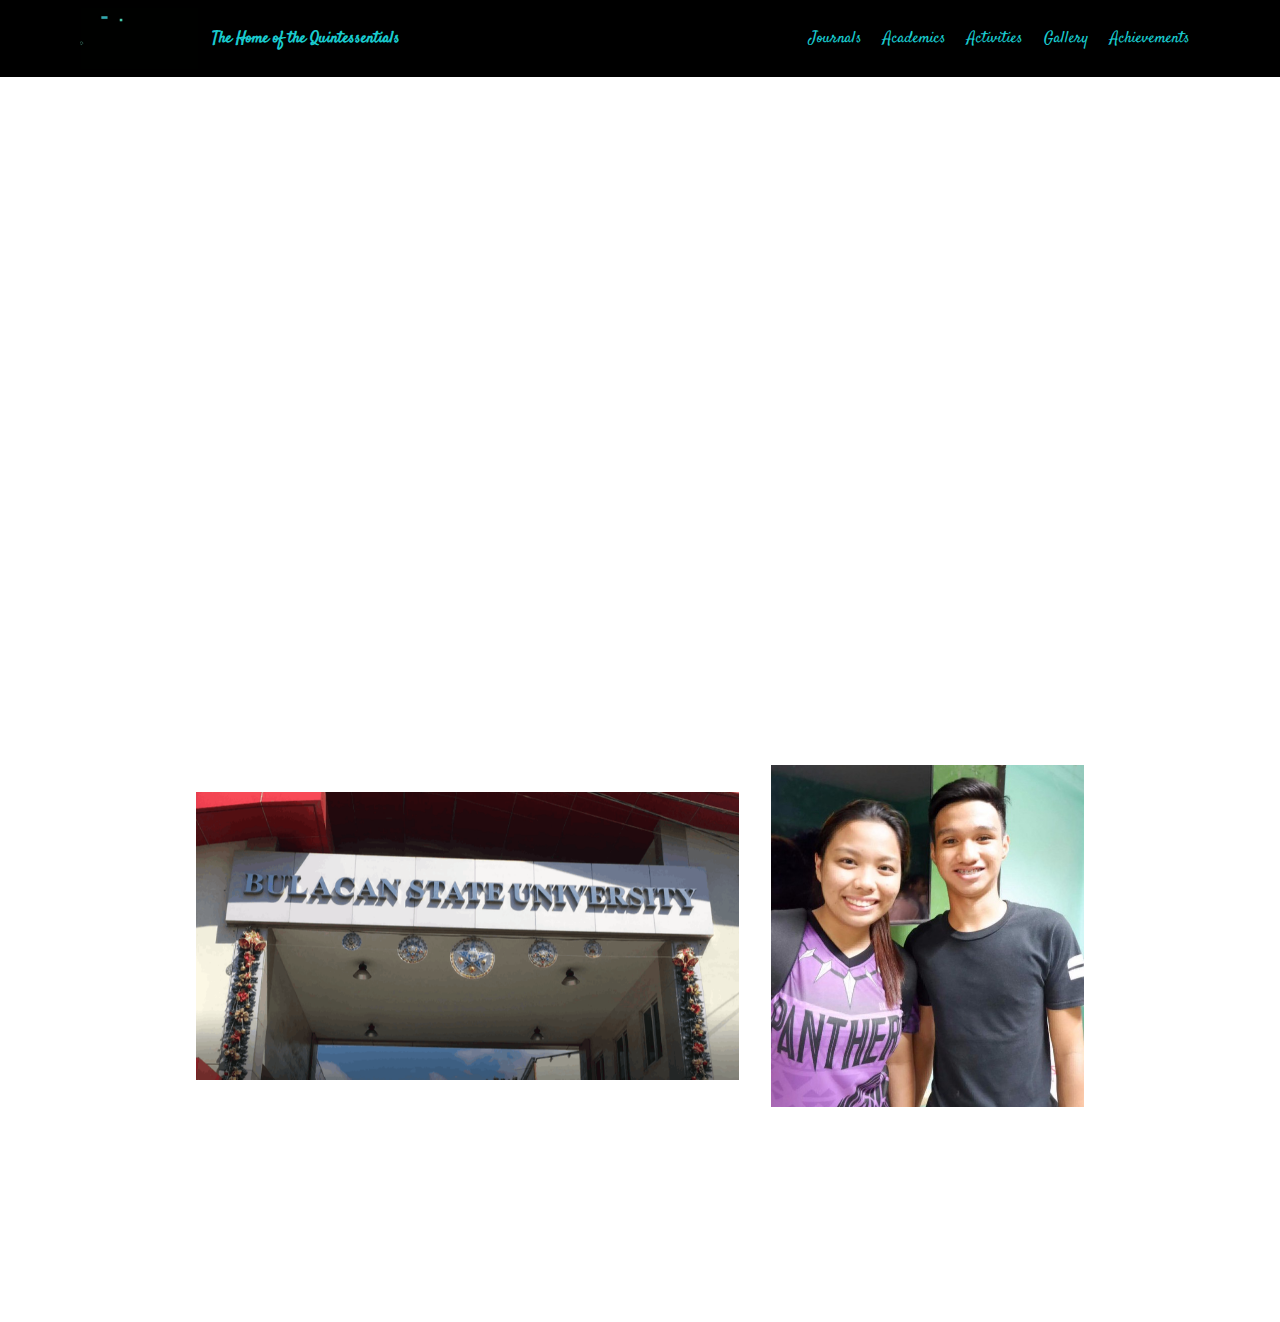
<file: page7.html>
<!DOCTYPE html>
<html  >
<head>
  <!-- Site made with Mobirise Website Builder v4.11.6, https://mobirise.com -->
  <meta charset="UTF-8">
  <meta http-equiv="X-UA-Compatible" content="IE=edge">
  <meta name="generator" content="Mobirise v4.11.6, mobirise.com">
  <meta name="viewport" content="width=device-width, initial-scale=1, minimum-scale=1">
  <link rel="shortcut icon" href="assets/images/20191126-233212.gif" type="image/x-icon">
  <meta name="description" content="Website Generator Description">
  
  <title>Gallery</title>
  <link rel="stylesheet" href="assets/web/assets/mobirise-icons/mobirise-icons.css">
  <link rel="stylesheet" href="assets/bootstrap/css/bootstrap.min.css">
  <link rel="stylesheet" href="assets/bootstrap/css/bootstrap-grid.min.css">
  <link rel="stylesheet" href="assets/bootstrap/css/bootstrap-reboot.min.css">
  <link rel="stylesheet" href="assets/socicon/css/styles.css">
  <link rel="stylesheet" href="assets/tether/tether.min.css">
  <link rel="stylesheet" href="assets/animatecss/animate.min.css">
  <link rel="stylesheet" href="assets/dropdown/css/style.css">
  <link rel="stylesheet" href="assets/theme/css/style.css">
  <link rel="preload" as="style" href="assets/mobirise/css/mbr-additional.css"><link rel="stylesheet" href="assets/mobirise/css/mbr-additional.css" type="text/css">
  
  
  
</head>
<body>
  <section class="menu cid-rIV9KNuapQ" once="menu" id="menu2-14">

    

    <nav class="navbar navbar-expand beta-menu navbar-dropdown align-items-center navbar-fixed-top navbar-toggleable-sm">
        <button class="navbar-toggler navbar-toggler-right" type="button" data-toggle="collapse" data-target="#navbarSupportedContent" aria-controls="navbarSupportedContent" aria-expanded="false" aria-label="Toggle navigation">
            <div class="hamburger">
                <span></span>
                <span></span>
                <span></span>
                <span></span>
            </div>
        </button>
        <div class="menu-logo">
            <div class="navbar-brand">
                <span class="navbar-logo">
                    <a href="https://mobirise.co">
                        <img src="assets/images/20191126-233212.gif" alt="Mobirise" title="" style="height: 3.8rem;">
                    </a>
                </span>
                <span class="navbar-caption-wrap"><a class="navbar-caption text-primary display-4" href="index.html">The Home of the Quintessentials</a></span>
            </div>
        </div>
        <div class="collapse navbar-collapse" id="navbarSupportedContent">
            <ul class="navbar-nav nav-dropdown nav-right" data-app-modern-menu="true"><li class="nav-item">
                    <a class="nav-link link text-primary display-4" href="page1.html" aria-expanded="false">Journals</a>
                </li><li class="nav-item"><a class="nav-link link text-primary display-4" href="page2.html">Academics<br></a></li><li class="nav-item"><a class="nav-link link text-primary display-4" href="page6.html">Activities<br></a></li><li class="nav-item"><a class="nav-link link text-primary display-4" href="page7.html">Gallery</a></li>
                <li class="nav-item">
                    <a class="nav-link link text-primary display-4" href="page8.html">Achievements</a>
                </li></ul>
            
        </div>
    </nav>
</section>

<section class="engine"><a href="https://mobirise.info/m">free site design templates</a></section><section class="cid-rL7NMcu1lI" id="video2-8s">

    
    
    <figure class="mbr-figure align-center">
        <div class="video-block" style="width: 100%;">
            <div><iframe class="mbr-embedded-video" src="https://www.youtube.com/embed/mEuKLEEXeNg?rel=0&amp;amp;showinfo=0&amp;autoplay=0&amp;loop=0" width="1280" height="720" frameborder="0" allowfullscreen></iframe></div>
        </div>
    </figure>
</section>

<section class="cid-rL8cs127mX" id="image4-9p">
    <!-- Block parameters controls (Blue "Gear" panel) -->
    
    <!-- End block parameters -->
    <div class="container images-container">
            <div class="media-container-row" style="width: 80%;">
                <div class="img-item item1" style="width: 177%;">
                    <img src="assets/images/annotation-2019-12-20-040918-1086x407.png" alt="" title="">
                    
                </div>
                <div class="img-item">
                    <img src="assets/images/79491527-2477581155845579-6417885539248111616-n-1-626x939.jpeg" alt="" title="">
                    
                </div>
            </div>
    </div>
</section>

<section once="footers" class="cid-rJchLthL2B mbr-reveal" id="footer7-1i">

    

    

    <div class="container">
        <div class="media-container-row align-center mbr-white">
            <div class="row row-links">
                <ul class="foot-menu">
                    
                    
                    
                    
                    
                <li class="foot-menu-item mbr-fonts-style display-7">
                        <a class="text-white mbr-bold" href="#" target="_blank">About us</a>
                    </li><li class="foot-menu-item mbr-fonts-style display-7">
                        <a class="text-white mbr-bold" href="#" target="_blank">Services</a>
                    </li><li class="foot-menu-item mbr-fonts-style display-7">
                        <a class="text-white mbr-bold" href="#" target="_blank">Get In Touch</a>
                    </li><li class="foot-menu-item mbr-fonts-style display-7">
                        <a class="text-white mbr-bold" href="#" target="_blank">Careers</a>
                    </li><li class="foot-menu-item mbr-fonts-style display-7">
                        <a class="text-white mbr-bold" href="#" target="_blank">Work</a>
                    </li></ul>
            </div>
            <div class="row social-row">
                <div class="social-list align-right pb-2">
                    
                    
                    
                    
                    
                    
                <div class="soc-item">
                        <a href="https://twitter.com/mobirise" target="_blank">
                            <span class="mbr-iconfont mbr-iconfont-social socicon-twitter socicon" style="color: rgb(27, 193, 249); fill: rgb(27, 193, 249);"></span>
                        </a>
                    </div><div class="soc-item">
                        <a href="https://www.facebook.com/pages/Mobirise/1616226671953247" target="_blank">
                            <span class="mbr-iconfont mbr-iconfont-social socicon-facebook socicon" style="color: rgb(2, 90, 135); fill: rgb(2, 90, 135);"></span>
                        </a>
                    </div><div class="soc-item">
                        <a href="https://www.youtube.com/c/mobirise" target="_blank">
                            <span class="mbr-iconfont mbr-iconfont-social socicon-youtube socicon" style="color: rgb(243, 0, 0); fill: rgb(243, 0, 0);"></span>
                        </a>
                    </div><div class="soc-item">
                        <a href="https://instagram.com/mobirise" target="_blank">
                            <span class="mbr-iconfont mbr-iconfont-social socicon-instagram socicon" style="color: rgb(236, 57, 225); fill: rgb(236, 57, 225);"></span>
                        </a>
                    </div><div class="soc-item">
                        <a href="https://plus.google.com/u/0/+Mobirise" target="_blank">
                            <span class="mbr-iconfont mbr-iconfont-social socicon-googleplus socicon" style="color: rgb(243, 0, 0); fill: rgb(243, 0, 0);"></span>
                        </a>
                    </div></div>
            </div>
            <div class="row row-copirayt">
                <p class="mbr-text mb-0 mbr-fonts-style mbr-white align-center display-7">
                    © Copyright 2019 Mobirise - All Rights Reserved
                </p>
            </div>
        </div>
    </div>
</section>


  <script src="assets/web/assets/jquery/jquery.min.js"></script>
  <script src="assets/popper/popper.min.js"></script>
  <script src="assets/bootstrap/js/bootstrap.min.js"></script>
  <script src="assets/smoothscroll/smooth-scroll.js"></script>
  <script src="assets/tether/tether.min.js"></script>
  <script src="assets/touchswipe/jquery.touch-swipe.min.js"></script>
  <script src="assets/viewportchecker/jquery.viewportchecker.js"></script>
  <script src="assets/dropdown/js/nav-dropdown.js"></script>
  <script src="assets/dropdown/js/navbar-dropdown.js"></script>
  <script src="assets/theme/js/script.js"></script>
  
  
  <input name="animation" type="hidden">
  </body>
</html>
</file>
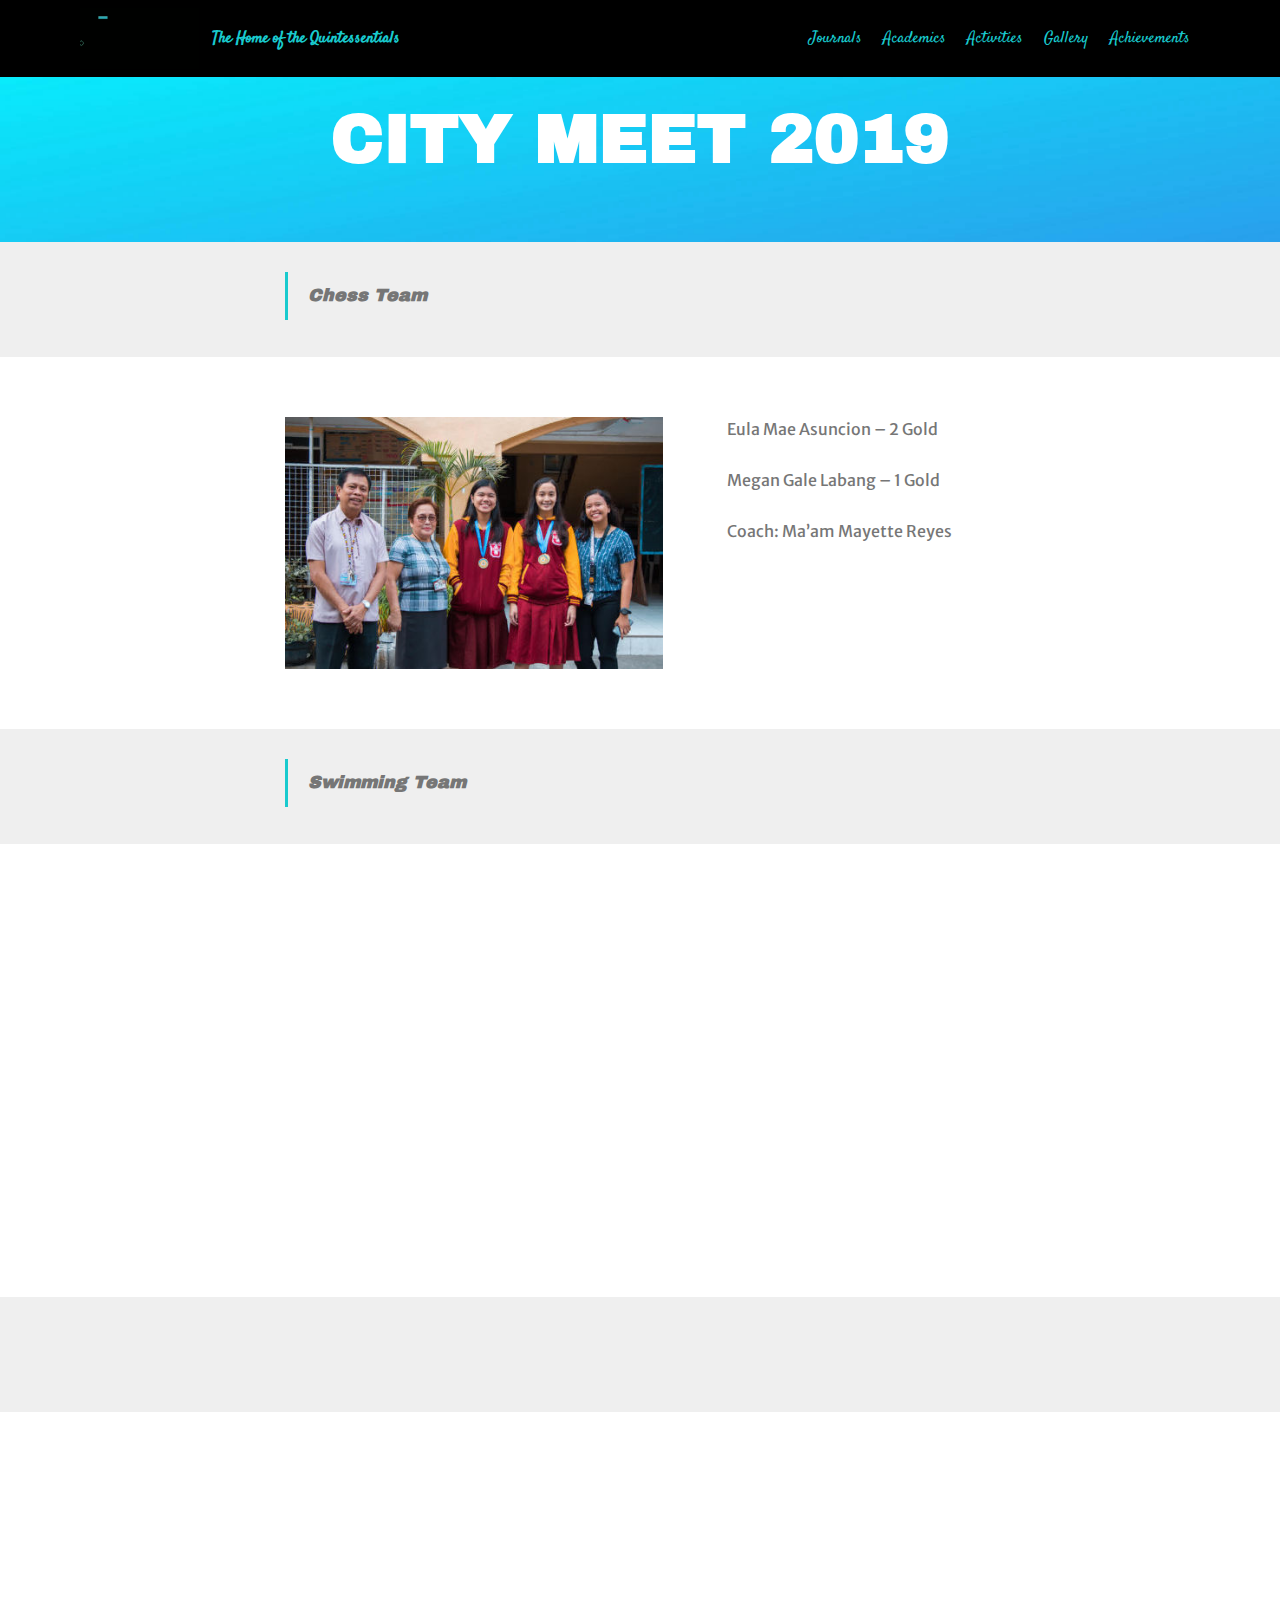
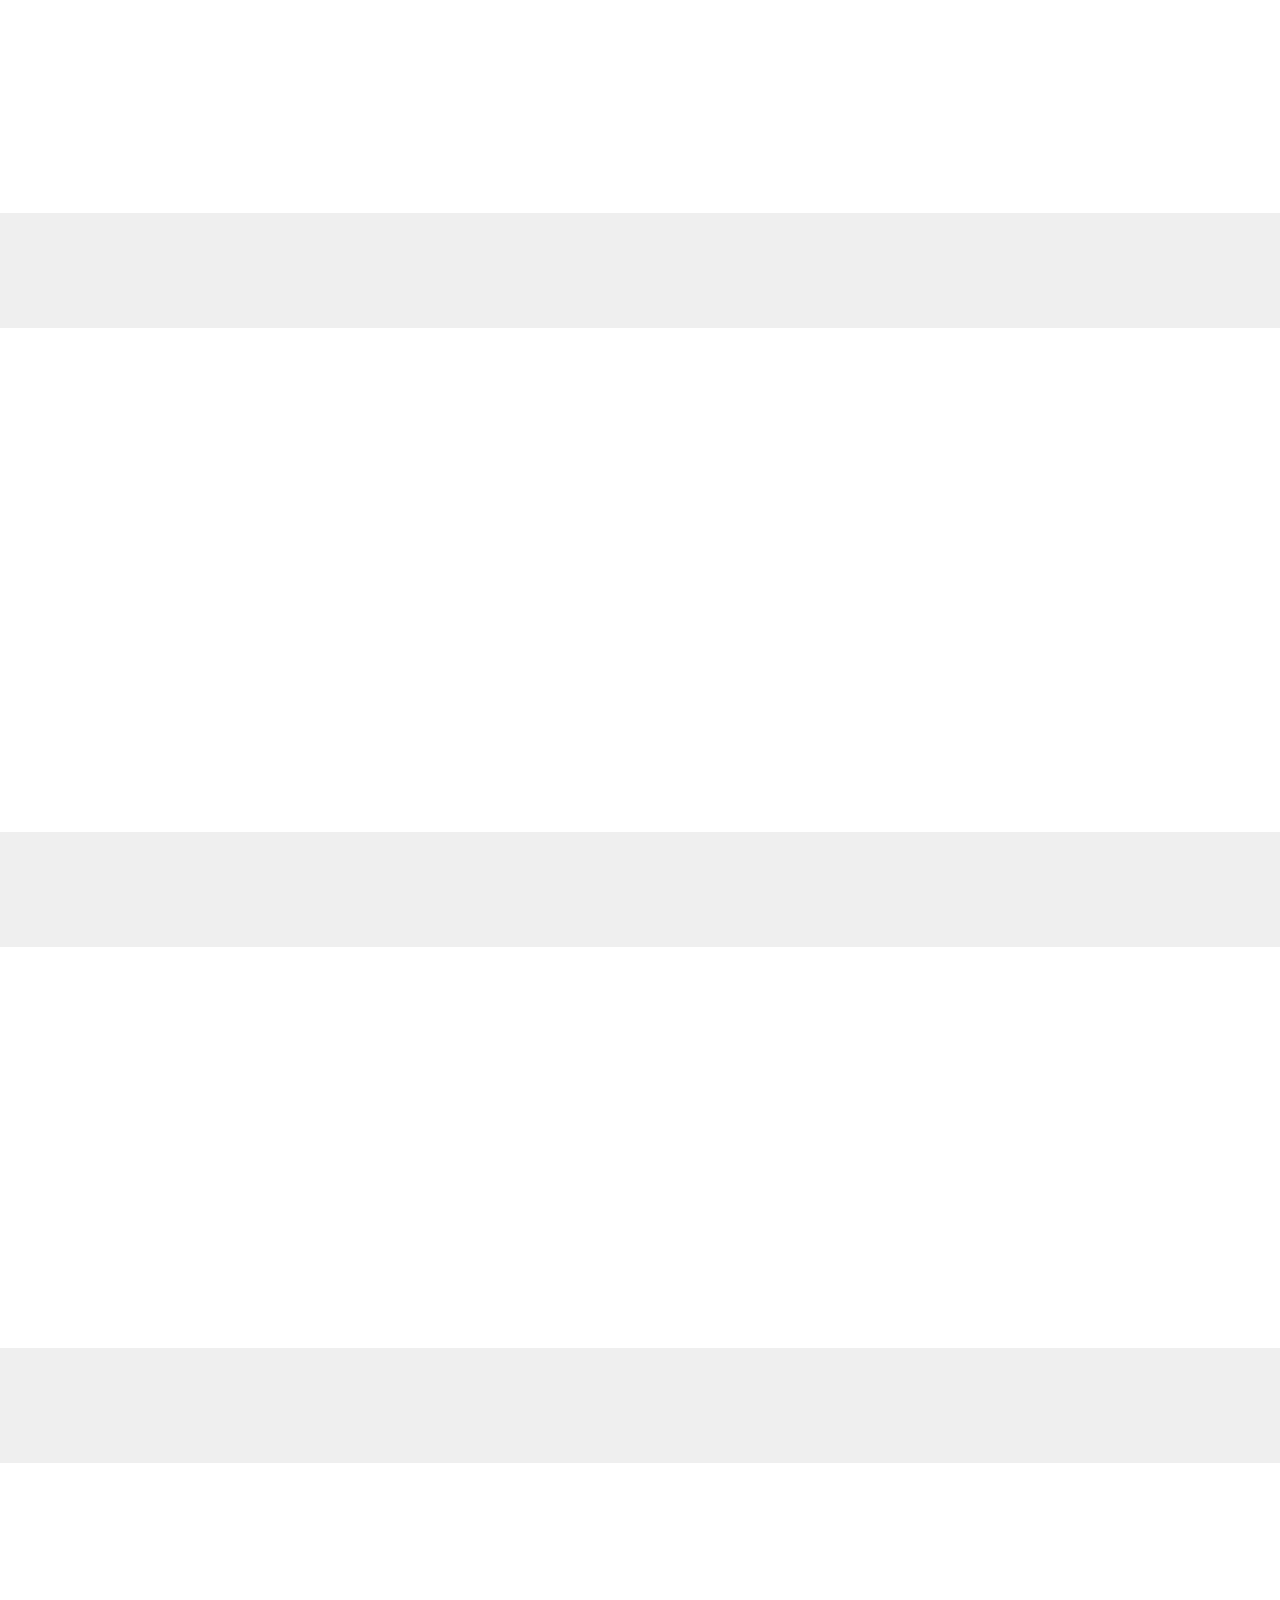
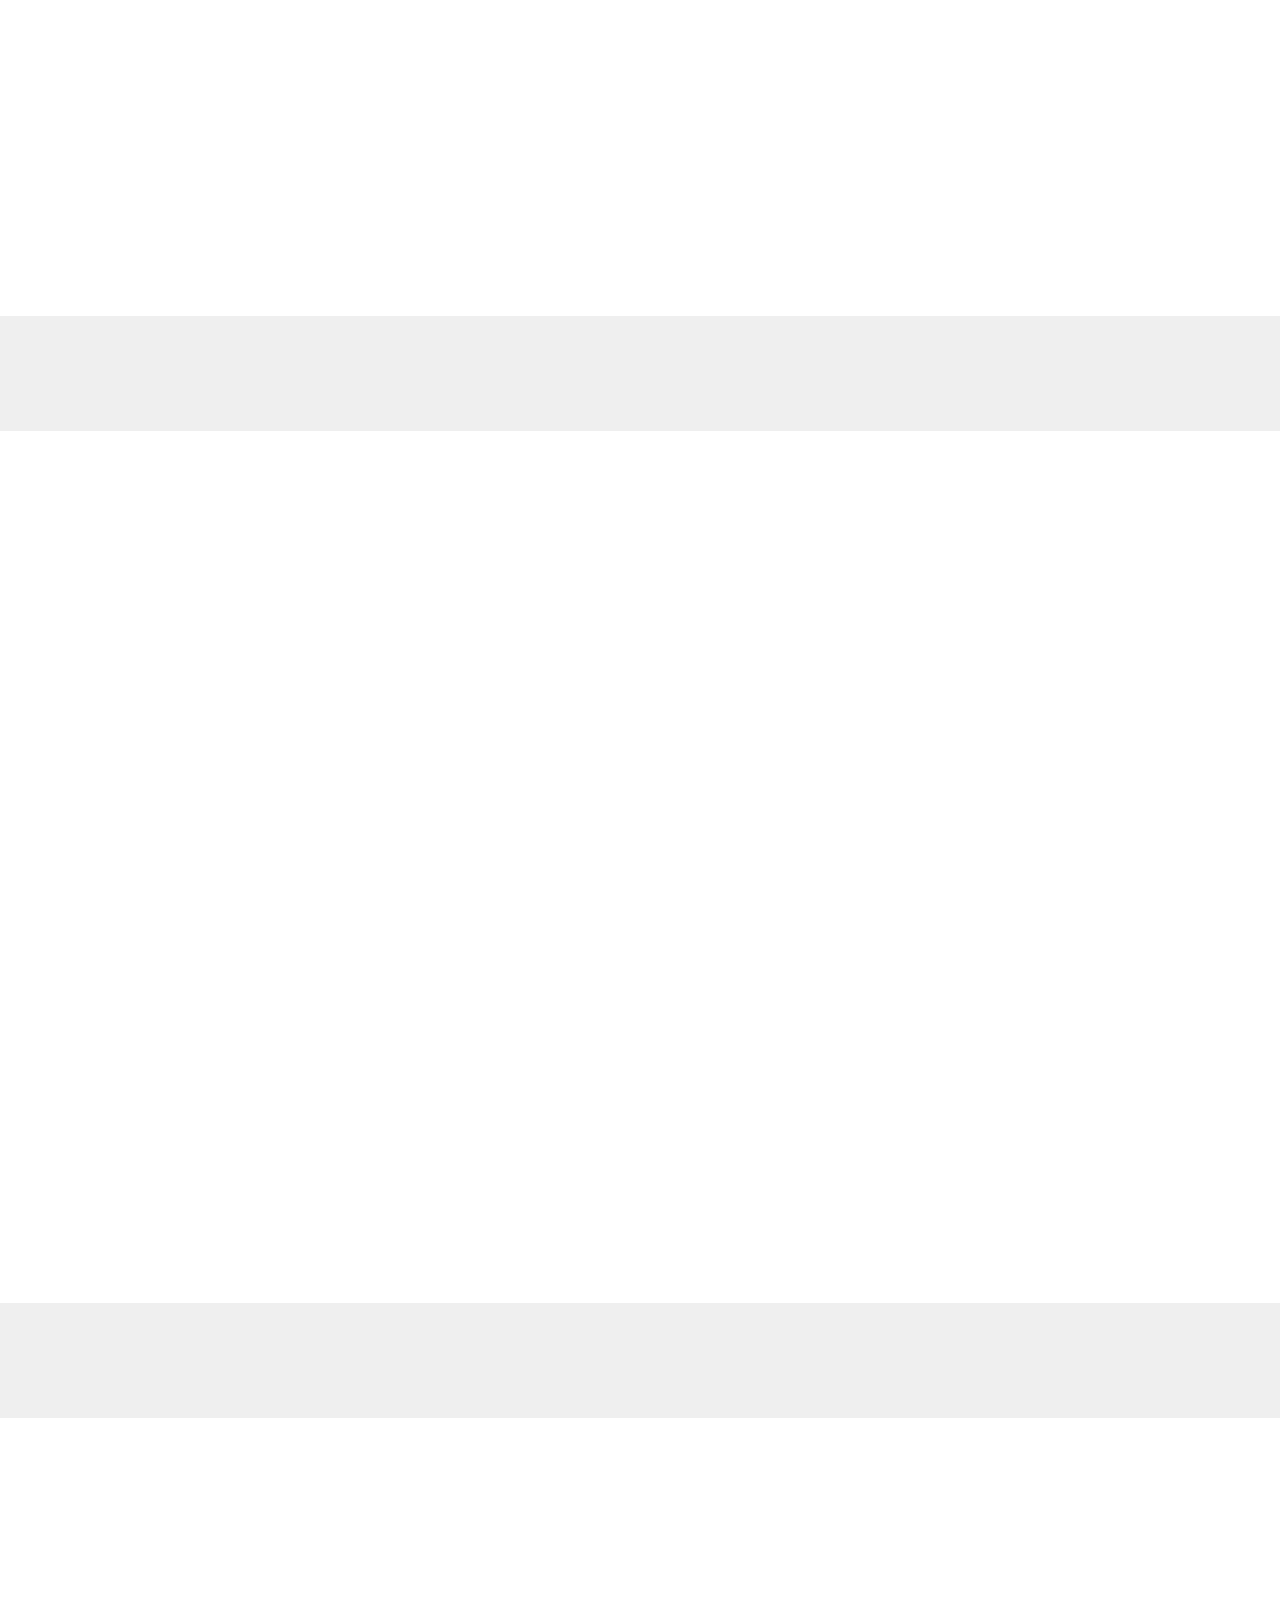
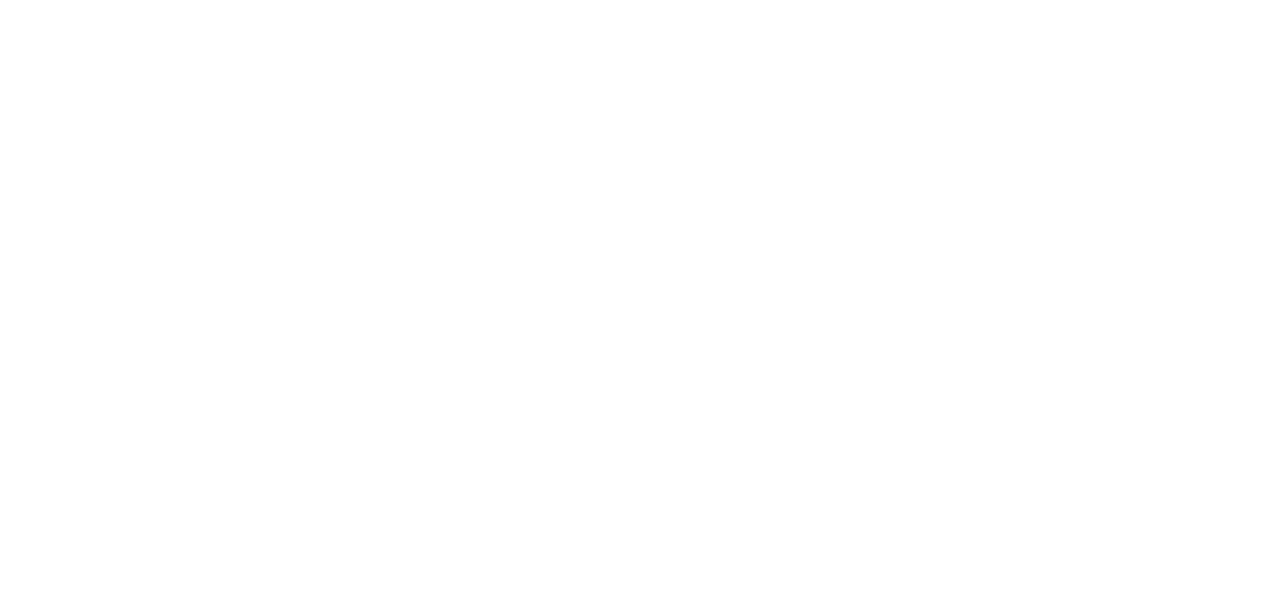
<file: page8.html>
<!DOCTYPE html>
<html  >
<head>
  <!-- Site made with Mobirise Website Builder v4.11.6, https://mobirise.com -->
  <meta charset="UTF-8">
  <meta http-equiv="X-UA-Compatible" content="IE=edge">
  <meta name="generator" content="Mobirise v4.11.6, mobirise.com">
  <meta name="viewport" content="width=device-width, initial-scale=1, minimum-scale=1">
  <link rel="shortcut icon" href="assets/images/20191126-233212.gif" type="image/x-icon">
  <meta name="description" content="Website Generator Description">
  
  <title>Achievements</title>
  <link rel="stylesheet" href="assets/web/assets/mobirise-icons/mobirise-icons.css">
  <link rel="stylesheet" href="assets/bootstrap/css/bootstrap.min.css">
  <link rel="stylesheet" href="assets/bootstrap/css/bootstrap-grid.min.css">
  <link rel="stylesheet" href="assets/bootstrap/css/bootstrap-reboot.min.css">
  <link rel="stylesheet" href="assets/socicon/css/styles.css">
  <link rel="stylesheet" href="assets/tether/tether.min.css">
  <link rel="stylesheet" href="assets/animatecss/animate.min.css">
  <link rel="stylesheet" href="assets/dropdown/css/style.css">
  <link rel="stylesheet" href="assets/theme/css/style.css">
  <link rel="preload" as="style" href="assets/mobirise/css/mbr-additional.css"><link rel="stylesheet" href="assets/mobirise/css/mbr-additional.css" type="text/css">
  
  
  
</head>
<body>
  <section class="menu cid-rIV9KNuapQ" once="menu" id="menu2-5n">

    

    <nav class="navbar navbar-expand beta-menu navbar-dropdown align-items-center navbar-fixed-top navbar-toggleable-sm">
        <button class="navbar-toggler navbar-toggler-right" type="button" data-toggle="collapse" data-target="#navbarSupportedContent" aria-controls="navbarSupportedContent" aria-expanded="false" aria-label="Toggle navigation">
            <div class="hamburger">
                <span></span>
                <span></span>
                <span></span>
                <span></span>
            </div>
        </button>
        <div class="menu-logo">
            <div class="navbar-brand">
                <span class="navbar-logo">
                    <a href="https://mobirise.co">
                        <img src="assets/images/20191126-233212.gif" alt="Mobirise" title="" style="height: 3.8rem;">
                    </a>
                </span>
                <span class="navbar-caption-wrap"><a class="navbar-caption text-primary display-4" href="index.html">The Home of the Quintessentials</a></span>
            </div>
        </div>
        <div class="collapse navbar-collapse" id="navbarSupportedContent">
            <ul class="navbar-nav nav-dropdown nav-right" data-app-modern-menu="true"><li class="nav-item">
                    <a class="nav-link link text-primary display-4" href="page1.html" aria-expanded="false">Journals</a>
                </li><li class="nav-item"><a class="nav-link link text-primary display-4" href="page2.html">Academics<br></a></li><li class="nav-item"><a class="nav-link link text-primary display-4" href="page6.html">Activities<br></a></li><li class="nav-item"><a class="nav-link link text-primary display-4" href="page7.html">Gallery</a></li>
                <li class="nav-item">
                    <a class="nav-link link text-primary display-4" href="page8.html">Achievements</a>
                </li></ul>
            
        </div>
    </nav>
</section>

<section class="engine"><a href="https://mobirise.info/l">free site templates</a></section><section class="mbr-section content5 cid-rL7nTllRgD mbr-parallax-background" id="content5-5x">

    

    

    <div class="container">
        <div class="media-container-row">
            <div class="title col-12 col-md-8">
                <h2 class="align-center mbr-bold mbr-white pb-3 mbr-fonts-style display-1">CITY MEET 2019</h2>
                
                
                
            </div>
        </div>
    </div>
</section>

<section class="mbr-section article content1 cid-rL7s5NhJRj" id="content2-6r">

     

    <div class="container">
        <div class="media-container-row">
            <div class="mbr-text col-12 col-md-8 mbr-fonts-style display-1">
                <blockquote><strong>Chess Team</strong></blockquote>
            </div>
        </div>
    </div>
</section>

<section class="mbr-section content6 cid-rL7OekWIjE" id="content6-8u">
    
     
    
    <div class="container">
        <div class="media-container-row">
            <div class="col-12 col-md-8">
                <div class="media-container-row">
                    <div class="mbr-figure" style="width: 150%;">
                      <img src="assets/images/chess-436x291.jpg" alt="Mobirise" title="">  
                    </div>
                    <div class="media-content">
                        <div class="mbr-section-text">
                            <p class="mbr-text mb-0 mbr-fonts-style display-7">Eula Mae Asuncion – 2 Gold
<br>
<br>Megan Gale Labang – 1 Gold
<br>
<br>Coach: Ma’am Mayette Reyes
<br>
<br></p>
                        </div>
                    </div>
                </div>
            </div>
        </div>
    </div>
</section>

<section class="mbr-section article content1 cid-rL7sxjKbcK" id="content2-6t">

     

    <div class="container">
        <div class="media-container-row">
            <div class="mbr-text col-12 col-md-8 mbr-fonts-style display-1">
                <blockquote><strong>Swimming Team</strong></blockquote>
            </div>
        </div>
    </div>
</section>

<section class="mbr-section content6 cid-rL7QsES0TF" id="content6-8v">
    
     
    
    <div class="container">
        <div class="media-container-row">
            <div class="col-12 col-md-8">
                <div class="media-container-row">
                    <div class="mbr-figure" style="width: 140%;">
                      <img src="assets/images/swimming-436x291.jpg" alt="Mobirise" title="">  
                    </div>
                    <div class="media-content">
                        <div class="mbr-section-text">
                            <p class="mbr-text mb-0 mbr-fonts-style display-7">Lindsay Reanna Villar – 1 Gold, 1 Silver, 2 Bronze
<br>
<br>Zion Dylan Marcelo – 4 Bronze
<br>
<br>Rob Dylan Marcelo – 2 Bronze
<br>
<br>Joseph Russel Cano – 2 Bronze
<br>
<br>Norwein France Belen – 2 Bronze
<br>
<br>Coach: Ma’am Mayette Reyes
<br>
<br></p>
                        </div>
                    </div>
                </div>
            </div>
        </div>
    </div>
</section>

<section class="mbr-section article content1 cid-rL7syGd61V" id="content2-6v">

     

    <div class="container">
        <div class="media-container-row">
            <div class="mbr-text col-12 col-md-8 mbr-fonts-style display-1">
                <blockquote><strong>Lawn Tennis Team</strong></blockquote>
            </div>
        </div>
    </div>
</section>

<section class="mbr-section content6 cid-rL7QyGIHoh" id="content6-8w">
    
     
    
    <div class="container">
        <div class="media-container-row">
            <div class="col-12 col-md-8">
                <div class="media-container-row">
                    <div class="mbr-figure" style="width: 150%;">
                      <img src="assets/images/lawn-tennis-436x291.jpg" alt="Mobirise" title="">  
                    </div>
                    <div class="media-content">
                        <div class="mbr-section-text">
                            <p class="mbr-text mb-0 mbr-fonts-style display-7">Ma. Faraseth Celso – Silver
<br>
<br>Anton Gabriel Parulan – Silver
<br>
<br>Marco Oscar Mateo – Silver
<br>
<br>Elyza Evanne Mutas – Silver
<br>
<br>Jomari De Paz – Bronze
<br>
<br>Coach: Ma’am Kathleen Ambojot</p>
                        </div>
                    </div>
                </div>
            </div>
        </div>
    </div>
</section>

<section class="mbr-section article content1 cid-rL7uwhZdA0" id="content2-70">

     

    <div class="container">
        <div class="media-container-row">
            <div class="mbr-text col-12 col-md-8 mbr-fonts-style display-1">
                <blockquote><strong>Taekwondo Team</strong></blockquote>
            </div>
        </div>
    </div>
</section>

<section class="mbr-section content6 cid-rL7Qz9pO0R" id="content6-8x">
    
     
    
    <div class="container">
        <div class="media-container-row">
            <div class="col-12 col-md-8">
                <div class="media-container-row">
                    <div class="mbr-figure" style="width: 150%;">
                      <img src="assets/images/taekwondo-436x291.jpg" alt="Mobirise" title="">  
                    </div>
                    <div class="media-content">
                        <div class="mbr-section-text">
                            <p class="mbr-text mb-0 mbr-fonts-style display-7">Alyssa Domingo – Gold
<br>
<br>Jan Gwyneth De Guzman – Gold
<br>
<br>Vin Axle Simon – Gold
<br>
<br>Alan Joshua Eugenio – Gold
<br>
<br>Nicholas Alday – Silver
<br>
<br>Amber Lheille Giron – Silver
<br>
<br>Narciso Pineda III – Bronze
<br>
<br>Coach: Ma’am Kathrine Erilis</p>
                        </div>
                    </div>
                </div>
            </div>
        </div>
    </div>
</section>

<section class="mbr-section article content1 cid-rL7uxBgT59" id="content2-72">

     

    <div class="container">
        <div class="media-container-row">
            <div class="mbr-text col-12 col-md-8 mbr-fonts-style display-1">
                <blockquote><strong>Athletics Team</strong></blockquote>
            </div>
        </div>
    </div>
</section>

<section class="mbr-section content6 cid-rL7QzFcTub" id="content6-8y">
    
     
    
    <div class="container">
        <div class="media-container-row">
            <div class="col-12 col-md-8">
                <div class="media-container-row">
                    <div class="mbr-figure" style="width: 150%;">
                      <img src="assets/images/athletics-436x291.jpg" alt="Mobirise" title="">  
                    </div>
                    <div class="media-content">
                        <div class="mbr-section-text">
                            <p class="mbr-text mb-0 mbr-fonts-style display-7">Francheska Louise Arellano – Silver, Javelin Throw
<br>
<br>Jona Mary Mangrobang – Bronze, Javelin Throw
<br>
<br>John Denmark De Guzman – 2 Bronze, Shotput and Discus Throw
<br>
<br>Coach: Sir Vince Joseph Yepez and Ma’am Johann Marinel Pacayra<br></p>
                        </div>
                    </div>
                </div>
            </div>
        </div>
    </div>
</section>

<section class="mbr-section article content1 cid-rL7uVasTYC" id="content2-74">

     

    <div class="container">
        <div class="media-container-row">
            <div class="mbr-text col-12 col-md-8 mbr-fonts-style display-1">
                <blockquote><strong>Table Tennis Team</strong></blockquote>
            </div>
        </div>
    </div>
</section>

<section class="mbr-section content6 cid-rL7QA4MdGf" id="content6-8z">
    
     
    
    <div class="container">
        <div class="media-container-row">
            <div class="col-12 col-md-8">
                <div class="media-container-row">
                    <div class="mbr-figure" style="width: 150%;">
                      <img src="assets/images/table-tennis-436x291.jpg" alt="Mobirise" title="">  
                    </div>
                    <div class="media-content">
                        <div class="mbr-section-text">
                            <p class="mbr-text mb-0 mbr-fonts-style display-7">Liana Franchesca Carbon – Gold
<br>
<br>Arvin Camilon – Silver
<br>
<br>Christian Jacob Clemente – Silver
<br>
<br>Jonas Rafhael Clemente – Silver
<br>
<br>Paul Ashley Clemente – Bronze
<br>
<br>Coach: Sir Grant Gil Gatchalian and Ma’am Shane Hernandez
<br>
<br></p>
                        </div>
                    </div>
                </div>
            </div>
        </div>
    </div>
</section>

<section class="mbr-section article content1 cid-rL7v9EALNO" id="content2-76">

     

    <div class="container">
        <div class="media-container-row">
            <div class="mbr-text col-12 col-md-8 mbr-fonts-style display-1">
                <blockquote><strong>Men’s Volleyball Team – Silver</strong></blockquote>
            </div>
        </div>
    </div>
</section>

<section class="mbr-section content6 cid-rL7QAzQiAm" id="content6-90">
    
     
    
    <div class="container">
        <div class="media-container-row">
            <div class="col-12 col-md-8">
                <div class="media-container-row">
                    <div class="mbr-figure" style="width: 175%;">
                      <img src="assets/images/vball-436x291.jpg" alt="Mobirise" title="">  
                    </div>
                    <div class="media-content">
                        <div class="mbr-section-text">
                            <p class="mbr-text mb-0 mbr-fonts-style display-7"></p><p>Lanz Anjo Lorenzo &nbsp; &nbsp; &nbsp; &nbsp; &nbsp; &nbsp; &nbsp; &nbsp;&nbsp;&nbsp;&nbsp;Justine Kurt Saguinsin<br></p><br><p>Michael Rie Crisostomo
&nbsp;&nbsp;&nbsp;&nbsp;&nbsp; &nbsp;&nbsp; &nbsp;&nbsp;&nbsp;&nbsp;<span style="font-size: 1rem;">Justin Rev Faustino&nbsp;</span></p><p>
<br>Sean Michael Bote &nbsp; &nbsp; &nbsp; &nbsp; &nbsp; &nbsp; &nbsp; &nbsp; &nbsp; &nbsp; &nbsp; &nbsp;Mark Anthony Paraiso
<br>
<br>Shanon Arcane Gonzales &nbsp; &nbsp; &nbsp; &nbsp;&nbsp;&nbsp;&nbsp;<span style="font-size: 1rem;">Marc Kent Navarro&nbsp;</span></p><p><span style="font-size: 1rem;"><br></span><span style="font-size: 1rem;">Lemuel John Sta. Maria&nbsp;</span>&nbsp;&nbsp;&nbsp;&nbsp;</p><p><span style="font-size: 1rem;">&nbsp; &nbsp; &nbsp; Altheorene Cruz&nbsp;</span></p><p>
<br>Kyle Andrei Reyes&nbsp;&nbsp; &nbsp; &nbsp; &nbsp; &nbsp; &nbsp; &nbsp; &nbsp; &nbsp; &nbsp; &nbsp; &nbsp; &nbsp; <span style="font-size: 1rem;">Carl Marius Ching&nbsp;</span></p><p>
<br>Harold Daos &nbsp; &nbsp; &nbsp; &nbsp; &nbsp; &nbsp; &nbsp; &nbsp; &nbsp; &nbsp; &nbsp; &nbsp; &nbsp; &nbsp; &nbsp; &nbsp; &nbsp; &nbsp;<span style="font-size: 1rem;">Charles Lenard Ico&nbsp;</span></p><p>
<br>Amiel Justine De Luna
<br>&nbsp; &nbsp; &nbsp; Jan Michael Fajardo
<br>
<br>Coach: Sir Lester Torres
<br>
<br></p><p></p>
                        </div>
                    </div>
                </div>
            </div>
        </div>
    </div>
</section>

<section class="mbr-section article content1 cid-rL7vvOYI3p" id="content2-78">

     

    <div class="container">
        <div class="media-container-row">
            <div class="mbr-text col-12 col-md-8 mbr-fonts-style display-1">
                <blockquote><strong>Badminton Team</strong></blockquote>
            </div>
        </div>
    </div>
</section>

<section class="mbr-section content6 cid-rL7QBtO92A" id="content6-91">
    
     
    
    <div class="container">
        <div class="media-container-row">
            <div class="col-12 col-md-8">
                <div class="media-container-row">
                    <div class="mbr-figure" style="width: 150%;">
                      <img src="assets/images/badminton-436x291.jpg" alt="Mobirise" title="">  
                    </div>
                    <div class="media-content">
                        <div class="mbr-section-text">
                            <p class="mbr-text mb-0 mbr-fonts-style display-7">Charles Alcarpio – Gold
<br>
<br>Enrico Salapong II – Silver
<br>
<br>Don Yves Vicente – Silver
<br>
<br>Legolas Larin – Bronze
<br>
<br>Kimberly Lao – Gold
<br>
<br>Ysabelle Regine Lois Carlos – Silver
<br>
<br>Alecksa Gabrielle Trinidad – Bronze
<br>
<br>Catherine Jenelle Seguin – Bronze
<br>
<br>Coach: Ma’am Ilene Bunag
<br>
<br></p>
                        </div>
                    </div>
                </div>
            </div>
        </div>
    </div>
</section>

<section once="footers" class="cid-rJchLthL2B mbr-reveal" id="footer7-5o">

    

    

    <div class="container">
        <div class="media-container-row align-center mbr-white">
            <div class="row row-links">
                <ul class="foot-menu">
                    
                    
                    
                    
                    
                <li class="foot-menu-item mbr-fonts-style display-7">
                        <a class="text-white mbr-bold" href="#" target="_blank">About us</a>
                    </li><li class="foot-menu-item mbr-fonts-style display-7">
                        <a class="text-white mbr-bold" href="#" target="_blank">Services</a>
                    </li><li class="foot-menu-item mbr-fonts-style display-7">
                        <a class="text-white mbr-bold" href="#" target="_blank">Get In Touch</a>
                    </li><li class="foot-menu-item mbr-fonts-style display-7">
                        <a class="text-white mbr-bold" href="#" target="_blank">Careers</a>
                    </li><li class="foot-menu-item mbr-fonts-style display-7">
                        <a class="text-white mbr-bold" href="#" target="_blank">Work</a>
                    </li></ul>
            </div>
            <div class="row social-row">
                <div class="social-list align-right pb-2">
                    
                    
                    
                    
                    
                    
                <div class="soc-item">
                        <a href="https://twitter.com/mobirise" target="_blank">
                            <span class="mbr-iconfont mbr-iconfont-social socicon-twitter socicon" style="color: rgb(27, 193, 249); fill: rgb(27, 193, 249);"></span>
                        </a>
                    </div><div class="soc-item">
                        <a href="https://www.facebook.com/pages/Mobirise/1616226671953247" target="_blank">
                            <span class="mbr-iconfont mbr-iconfont-social socicon-facebook socicon" style="color: rgb(2, 90, 135); fill: rgb(2, 90, 135);"></span>
                        </a>
                    </div><div class="soc-item">
                        <a href="https://www.youtube.com/c/mobirise" target="_blank">
                            <span class="mbr-iconfont mbr-iconfont-social socicon-youtube socicon" style="color: rgb(243, 0, 0); fill: rgb(243, 0, 0);"></span>
                        </a>
                    </div><div class="soc-item">
                        <a href="https://instagram.com/mobirise" target="_blank">
                            <span class="mbr-iconfont mbr-iconfont-social socicon-instagram socicon" style="color: rgb(236, 57, 225); fill: rgb(236, 57, 225);"></span>
                        </a>
                    </div><div class="soc-item">
                        <a href="https://plus.google.com/u/0/+Mobirise" target="_blank">
                            <span class="mbr-iconfont mbr-iconfont-social socicon-googleplus socicon" style="color: rgb(243, 0, 0); fill: rgb(243, 0, 0);"></span>
                        </a>
                    </div></div>
            </div>
            <div class="row row-copirayt">
                <p class="mbr-text mb-0 mbr-fonts-style mbr-white align-center display-7">
                    © Copyright 2019 Mobirise - All Rights Reserved
                </p>
            </div>
        </div>
    </div>
</section>


  <script src="assets/web/assets/jquery/jquery.min.js"></script>
  <script src="assets/popper/popper.min.js"></script>
  <script src="assets/bootstrap/js/bootstrap.min.js"></script>
  <script src="assets/smoothscroll/smooth-scroll.js"></script>
  <script src="assets/tether/tether.min.js"></script>
  <script src="assets/touchswipe/jquery.touch-swipe.min.js"></script>
  <script src="assets/viewportchecker/jquery.viewportchecker.js"></script>
  <script src="assets/parallax/jarallax.min.js"></script>
  <script src="assets/dropdown/js/nav-dropdown.js"></script>
  <script src="assets/dropdown/js/navbar-dropdown.js"></script>
  <script src="assets/theme/js/script.js"></script>
  
  
  <input name="animation" type="hidden">
  </body>
</html>
</file>
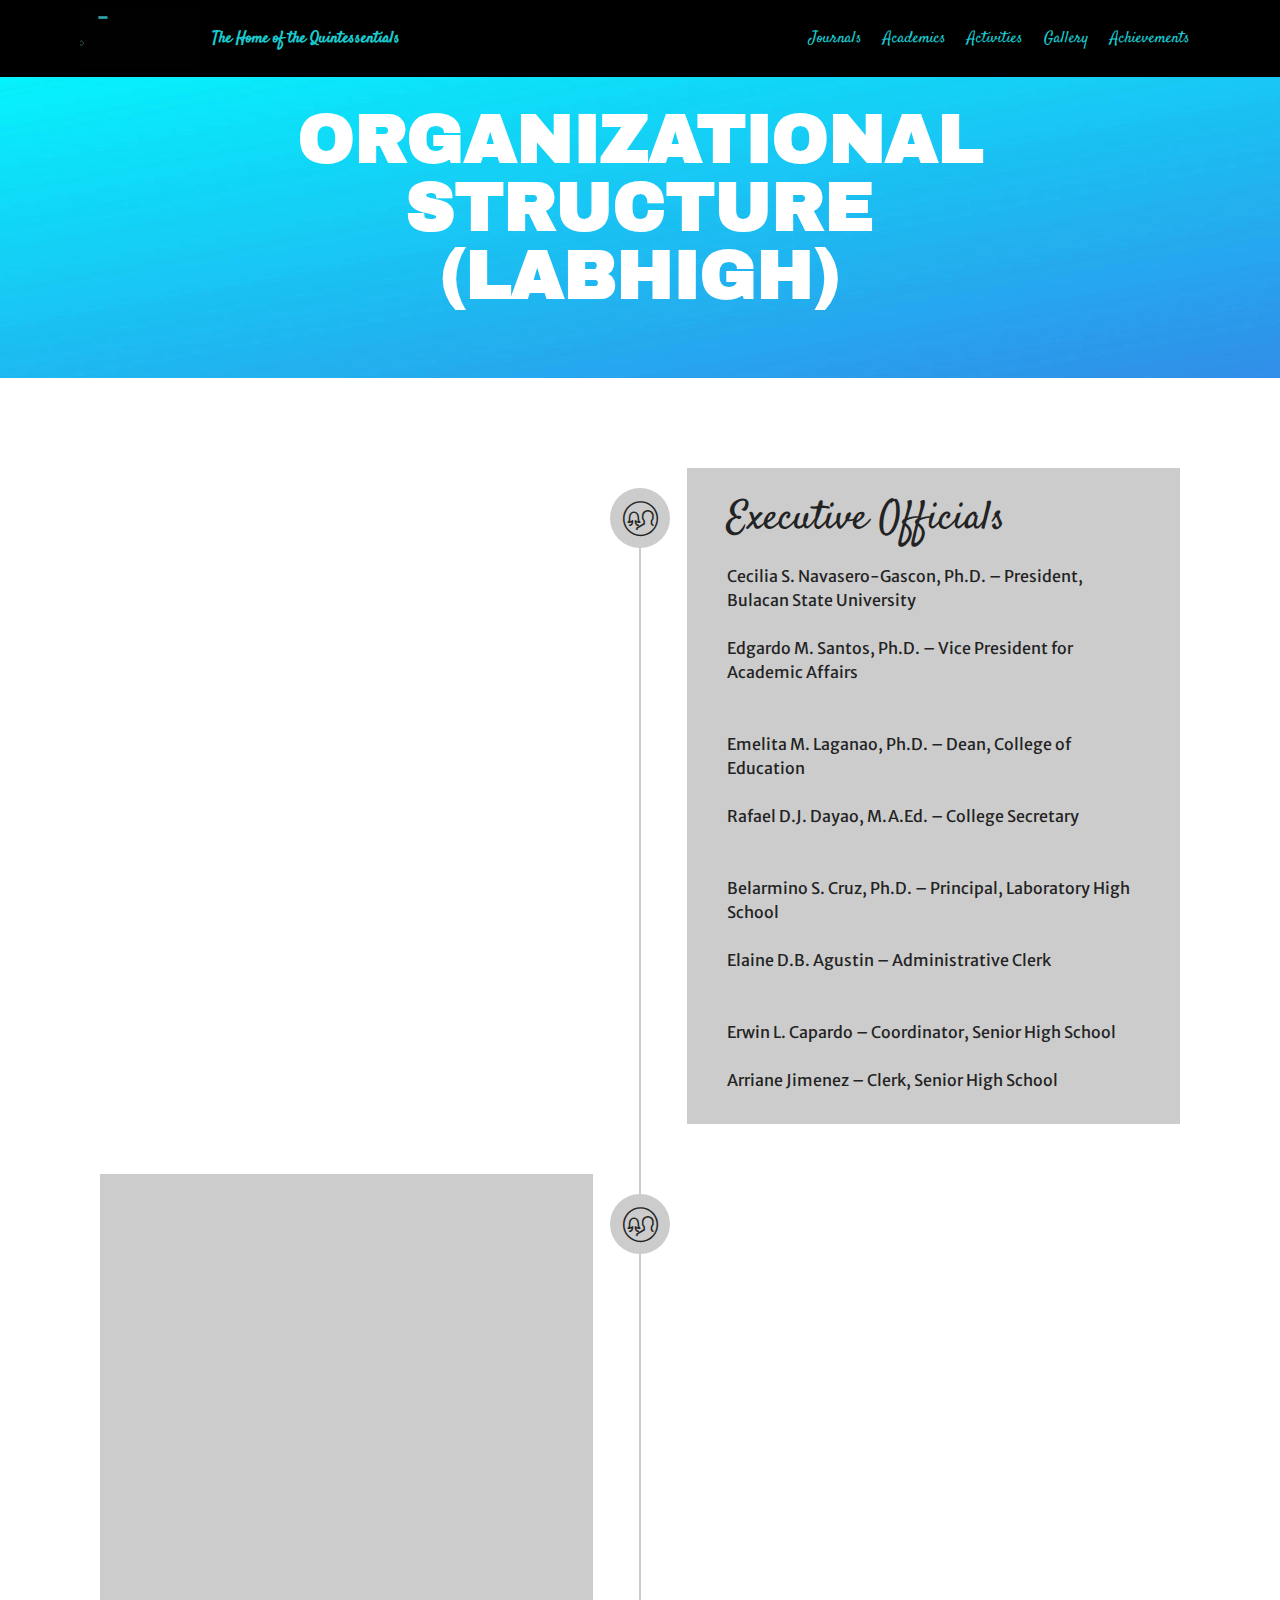
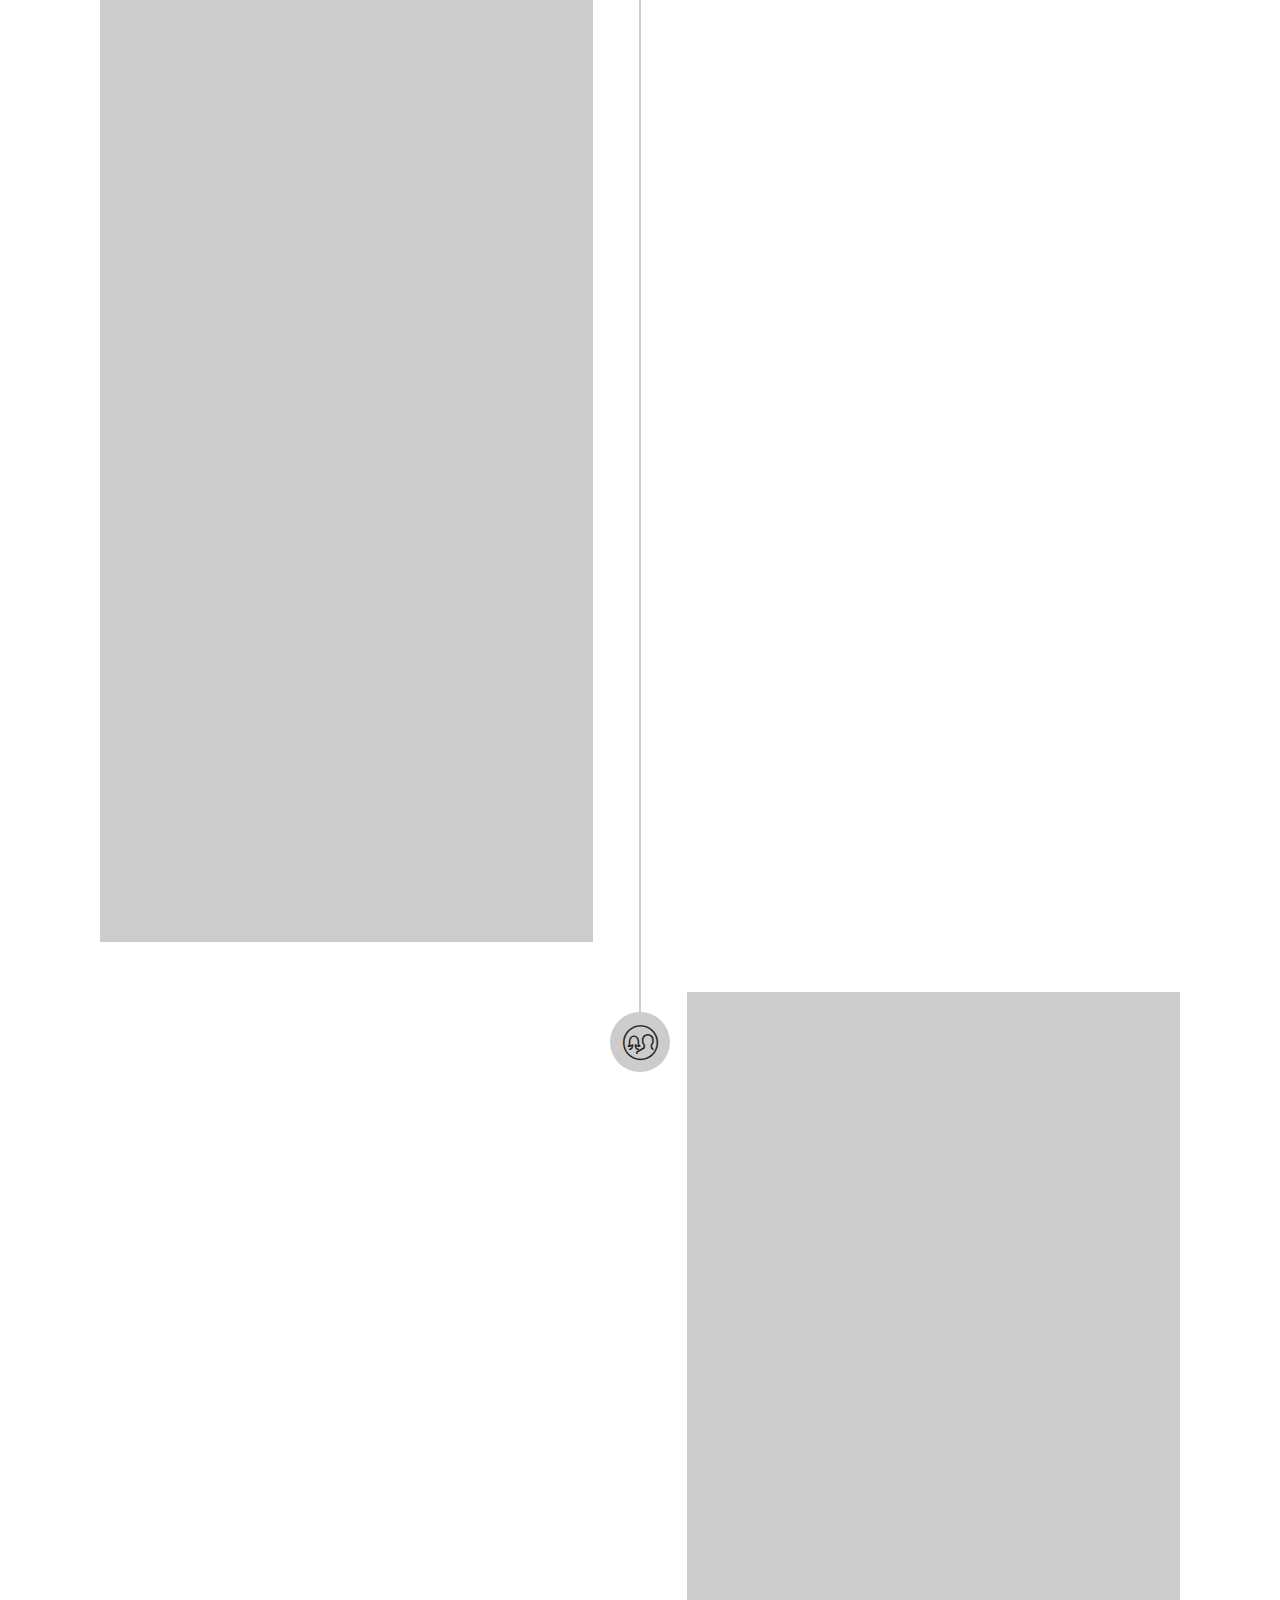
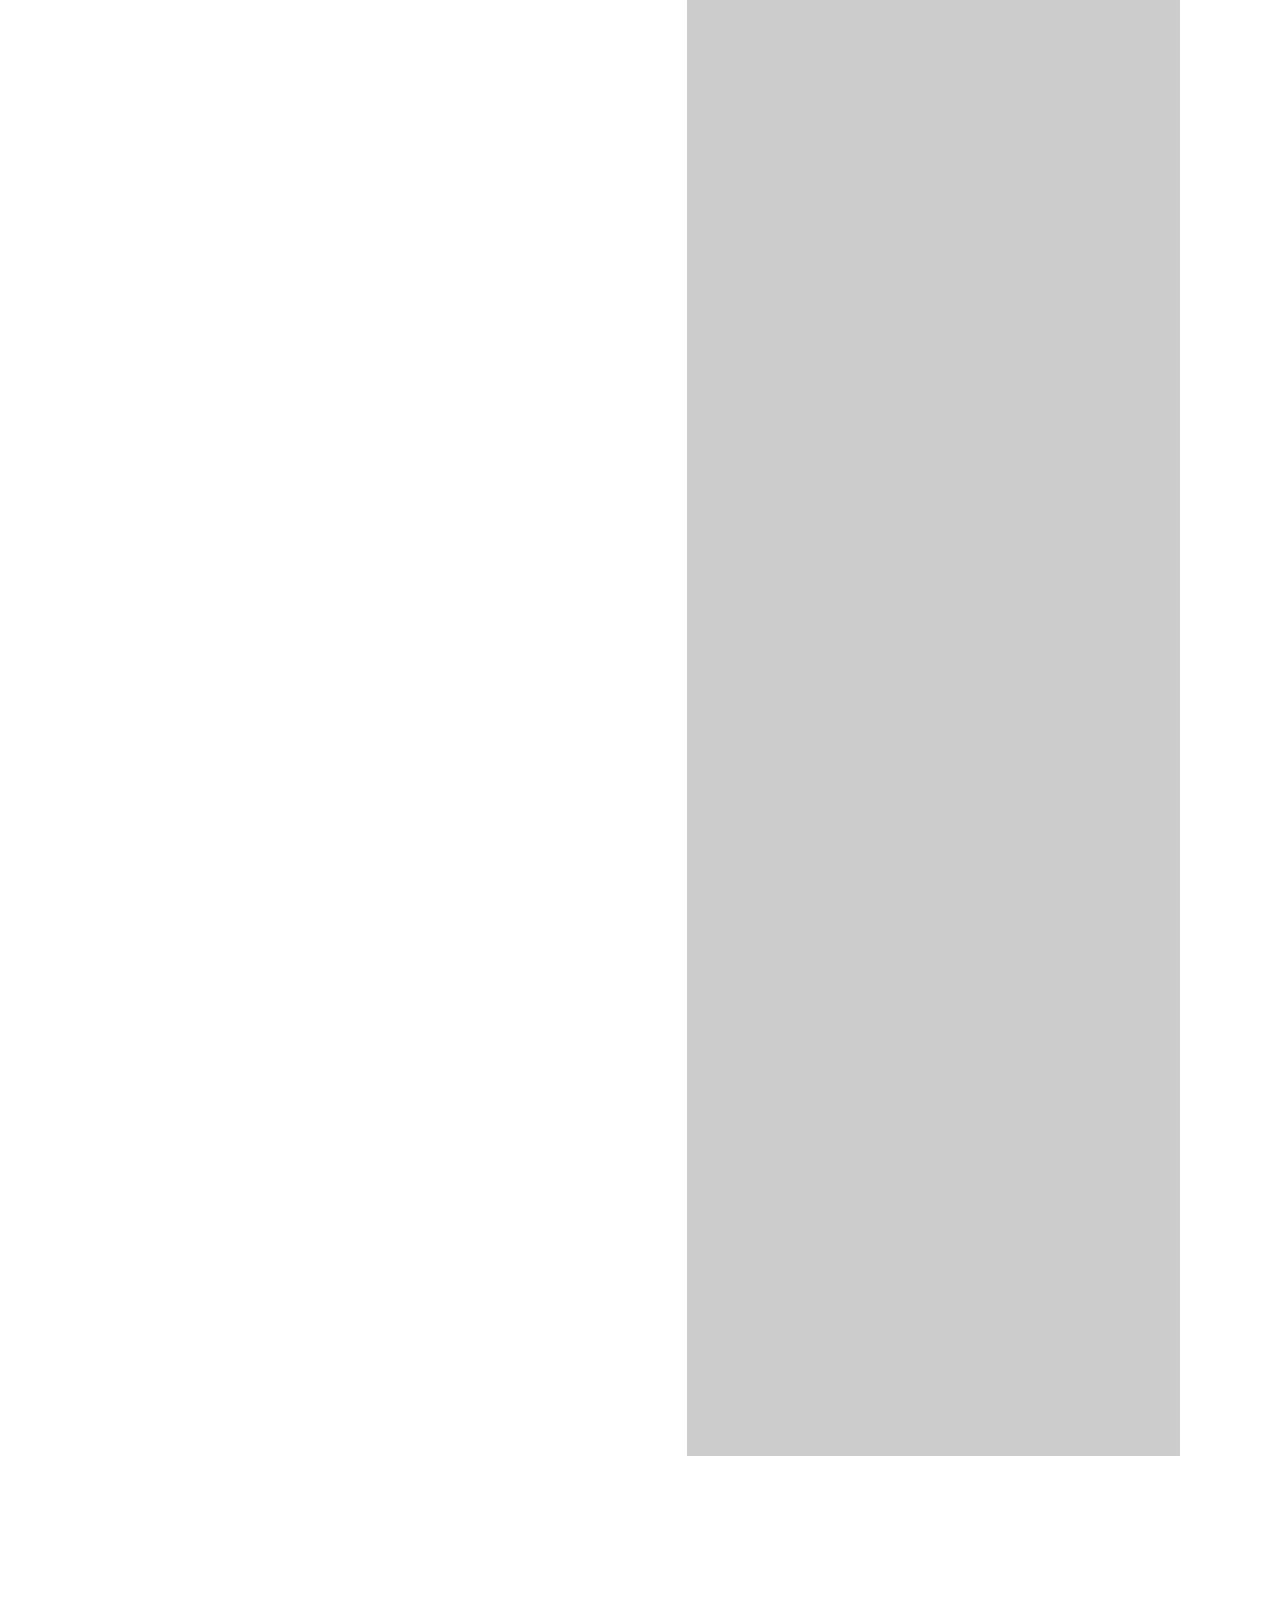
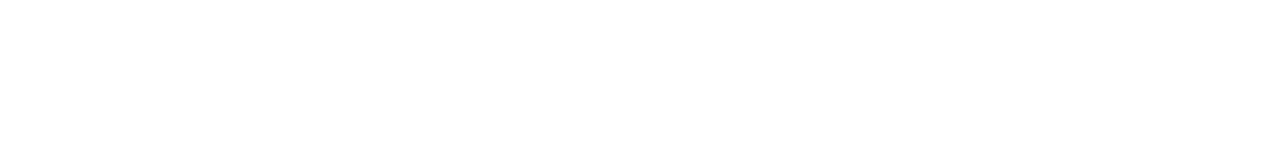
<file: page9.html>
<!DOCTYPE html>
<html  >
<head>
  <!-- Site made with Mobirise Website Builder v4.11.6, https://mobirise.com -->
  <meta charset="UTF-8">
  <meta http-equiv="X-UA-Compatible" content="IE=edge">
  <meta name="generator" content="Mobirise v4.11.6, mobirise.com">
  <meta name="viewport" content="width=device-width, initial-scale=1, minimum-scale=1">
  <link rel="shortcut icon" href="assets/images/20191126-233212.gif" type="image/x-icon">
  <meta name="description" content="Website Generator Description">
  
  <title>ORGANIZATIONAL STRUCTURE (LABHIGH)</title>
  <link rel="stylesheet" href="assets/web/assets/mobirise-icons/mobirise-icons.css">
  <link rel="stylesheet" href="assets/bootstrap/css/bootstrap.min.css">
  <link rel="stylesheet" href="assets/bootstrap/css/bootstrap-grid.min.css">
  <link rel="stylesheet" href="assets/bootstrap/css/bootstrap-reboot.min.css">
  <link rel="stylesheet" href="assets/socicon/css/styles.css">
  <link rel="stylesheet" href="assets/tether/tether.min.css">
  <link rel="stylesheet" href="assets/animatecss/animate.min.css">
  <link rel="stylesheet" href="assets/dropdown/css/style.css">
  <link rel="stylesheet" href="assets/theme/css/style.css">
  <link rel="preload" as="style" href="assets/mobirise/css/mbr-additional.css"><link rel="stylesheet" href="assets/mobirise/css/mbr-additional.css" type="text/css">
  
  
  
</head>
<body>
  <section class="menu cid-rL7AmK5u6A" once="menu" id="menu2-7d">

    

    <nav class="navbar navbar-expand beta-menu navbar-dropdown align-items-center navbar-fixed-top navbar-toggleable-sm">
        <button class="navbar-toggler navbar-toggler-right" type="button" data-toggle="collapse" data-target="#navbarSupportedContent" aria-controls="navbarSupportedContent" aria-expanded="false" aria-label="Toggle navigation">
            <div class="hamburger">
                <span></span>
                <span></span>
                <span></span>
                <span></span>
            </div>
        </button>
        <div class="menu-logo">
            <div class="navbar-brand">
                <span class="navbar-logo">
                    <a href="https://mobirise.co">
                        <img src="assets/images/20191126-233212.gif" alt="Mobirise" title="" style="height: 3.8rem;">
                    </a>
                </span>
                <span class="navbar-caption-wrap"><a class="navbar-caption text-primary display-4" href="index.html">The Home of the Quintessentials</a></span>
            </div>
        </div>
        <div class="collapse navbar-collapse" id="navbarSupportedContent">
            <ul class="navbar-nav nav-dropdown nav-right" data-app-modern-menu="true"><li class="nav-item">
                    <a class="nav-link link text-primary display-4" href="page1.html" aria-expanded="false">Journals</a>
                </li><li class="nav-item"><a class="nav-link link text-primary display-4" href="page2.html">Academics<br></a></li><li class="nav-item"><a class="nav-link link text-primary display-4" href="page6.html">Activities<br></a></li><li class="nav-item"><a class="nav-link link text-primary display-4" href="page7.html">Gallery</a></li>
                <li class="nav-item">
                    <a class="nav-link link text-primary display-4" href="page8.html">Achievements</a>
                </li></ul>
            
        </div>
    </nav>
</section>

<section class="engine"><a href="https://mobirise.info/n">free simple website templates</a></section><section class="mbr-section content5 cid-rL7AmKZo3N mbr-parallax-background" id="content5-7e">

    

    

    <div class="container">
        <div class="media-container-row">
            <div class="title col-12 col-md-8">
                <h2 class="align-center mbr-bold mbr-white pb-3 mbr-fonts-style display-1">ORGANIZATIONAL STRUCTURE (LABHIGH)</h2>
                
                
                
            </div>
        </div>
    </div>
</section>

<section class="timeline2 cid-rL7ERFIpC4" id="timeline2-8k">

    

    

    <div class="container align-center">
        
        

        <div class="container timelines-container" mbri-timelines="">
            <!--1-->
            <div class="row timeline-element reverse separline">
                <span class="iconsBackground">
                    <span class="mbr-iconfont mbri-users"></span>
                </span>          
                <div class="col-xs-12 col-md-6 align-left">
                    <div class="timeline-text-content">
                        <h4 class="mbr-timeline-title pb-3 mbr-fonts-style display-5">Executive Officials</h4>
                        <p class="mbr-timeline-text mbr-fonts-style display-7">Cecilia S. Navasero-Gascon, Ph.D. – President, Bulacan State University
<br>
<br>Edgardo M. Santos, Ph.D. – Vice President for Academic Affairs
<br>
<br>
<br>Emelita M. Laganao, Ph.D. – Dean, College of Education
<br>
<br>Rafael D.J. Dayao, M.A.Ed. – College Secretary
<br>
<br>
<br>Belarmino S. Cruz, Ph.D. – Principal, Laboratory High School
<br>
<br>Elaine D.B. Agustin – Administrative Clerk
<br>
<br>
<br>Erwin L. Capardo – Coordinator, Senior High School
<br>
<br>Arriane Jimenez – Clerk, Senior High School</p>
                     </div>
                </div>
            </div>
            <!--2-->
            <div class="row timeline-element  separline">
                <span class="iconsBackground">
                    <span class="mbr-iconfont mbri-users"></span>
                </span>
                <div class="col-xs-12 col-md-6 align-left ">
                    <div class="timeline-text-content">
                        <h4 class="mbr-timeline-title pb-3 mbr-fonts-style display-5">Faculty Members (Senior High School)&nbsp;</h4>
                        <p class="mbr-timeline-text mbr-fonts-style display-7"><br>•	Laboratory High School
<br><br><em>Ronilo P. Antonio – Practical Research 2
<br>Belarmino S. Cruz – General Physics I
<br>Princess Gerbie Durante – Oral Communication
<br>Arnel T. Evangelista – Introduction to the Philosophy of a Human Person
<br>Al Vincent D.L. Mendiola – Komunikasyon, Pagbasa at Pananaliksik
<br>Emeline R. Mercado – English for Academic and Professional Purposes, 21st Century Literature
<br>Marivette Miranda – Earth Science
<br>Michael Dave Pamintuan – General Mathematics, Business Mathematics, Pre-Calculus
<br>Lester S. Torres – General Biology 1
</em><br><br>•	College of Education
<br><br>Joseline M. Santos – Practical Research 2
<br>Daniel D.J. Bantog – Empowerment Technologies
<br>Rafael D.J. Dayao – Disaster Readiness and Risk Reduction
<br>Leonora F. De Jesus – Pagbasa at Pananaliksik
<br>Ronaldo Santos – Physical Science
<br><br><br>•	College of Business Administration
<br><br><em>Keicy Benedictos – Fundamentals of Accountancy, Business, and Management 2
<br>John Pius Donado – Applied Economics
<br>Michael Ryan Estrella – Organization and Management
</em><br><br>•	College of Social Sciences and Philosophy
<br><br><em>Kristine Analiza De Vera – Understanding Culture, Society, and Politics
<br>Arjay Capitle – Politics and Governance
<br>Gyle Gavieres – Disciplines and Ideas in the Social Sciences
</em><br><br>•	College of Sports, Exercises, and Recreation
<br><br><em>Ruzzel Valenzuela – Physical Education and Health
</em><br><br>•	College of Arts and Letters
<br><br><em>Samantha Casheumi Lacap – Oral Communication
<br></em>
<br></p>
                    </div>
                </div>
            </div>
            <!--3-->
            <div class="row timeline-element reverse">
                <span class="iconsBackground">
                    <span class="mbr-iconfont mbri-users"></span>
                </span>
                <div class="col-xs-12 col-md-6 align-left">
                    <div class="timeline-text-content">
                        <h4 class="mbr-timeline-title pb-3 mbr-fonts-style display-5">Faculty Members (Junior High School)</h4>      
                        <p class="mbr-timeline-text mbr-fonts-style display-7">•	Aileen H. Abelgos – Arts, TLE (Drafting)
<br>
<br>•	Elenita L. Acuña – Edukasyon sa Pagpapakatao
<br>
<br>•	Ronilo P. Antonio – Science
<br>
<br>•	Lorena H. Batallones – TLE (Foods)
<br>
<br>•	Hermogena A. Bautista – English
<br>
<br>•	Constancia S. Buluran – TLE (Garments)
<br>
<br>•	Ilene D.S. Bunag – Mathematics
<br>
<br>•	Mari Michael Clark D.C. Capili – Science
<br>
<br>•	Liza D. Fajardo – Araling Panlipunan
<br>
<br>•	Shane M. Hernandez – TLE (Cookery)
<br>
<br>•	Angelita R. Iglesia – Mathematics
<br>
<br>•	Niña Lilia R. Javier – Filipino
<br>
<br>•	Franchezca Djanne B. Magpayo – English
<br>
<br>•	Noel H. Magpayo – TLE (Automotive)
<br>
<br>•	Mark Lester L. Morales – TLE (Woodworking)
<br>
<br>•	Syrine May L. Ortega – Science
<br>
<br>•	Emelyn D.J. Pagsanjan – Science
<br>
<br>•	Josephine I. Reyes – Mathematics
<br>
<br>•	Ma. Geraldine L. Reyes – Science
<br>
<br>•	Mayette C. Reyes – TLE
<br>
<br>•	Israel D.C. Saguinsin - Filipino
<br>
<br>•	Maria Joy Sharon J. Santos – Music
<br>
<br>•	Karl Nicole Alcantara – TLE (Electronics)
<br>
<br>•	Kathleen P. Ambojot – TLE (Drafting)
<br>
<br>•	Shaina Mae P. Andrada – Filipino
<br>
<br>•	Narciso Ayento – Araling Panlipunan
<br>
<br>•	Vince Hendrick R. Cahingan – Mathematics
<br>
<br>•	Ron Patrick Cervantes – Araling Panlipunan
<br>
<br>•	Chrisver Dahiz – MAPEH
<br>
<br>•	Rowena May T. David – Araling Panlipunan
<br>
<br>•	Gregorio S. De Leon, Jr. – TLE (Electronics)
<br>
<br>•	Princess Gerbie C. Durante – English
<br>
<br>•	Arnel T. Evangelista – Music, Health
<br>
<br>•	Kathrine A. Erilis – Physical Education and Health
<br>
<br>•	Hannah Mari G. Fidel – English
<br>
<br>•	Grant Gil H. Gatchalian – Filipino
<br>
<br>•	Rosemarie M. Marcelino – Science
<br>
<br>•	Johann Marinel P. Pacayra – English
<br>
<br>•	Vince Joseph Yepez – Filipino
<br>
<br>•	Gilbert T. Tolentino – TLE (Computer Science)</p>
                    </div>
                </div>
            </div>
            <!--4-->
            
            <!--5-->
            
            <!--6-->
            
            <!--7-->
            
            <!--8-->
            
            <!--9-->
            
            <!--10-->
            
            <!--11-->
            
            <!--12-->
            
        </div>
    </div>
</section>

<section once="footers" class="cid-rL7AmUQQSA mbr-reveal" id="footer7-7v">

    

    

    <div class="container">
        <div class="media-container-row align-center mbr-white">
            <div class="row row-links">
                <ul class="foot-menu">
                    
                    
                    
                    
                    
                <li class="foot-menu-item mbr-fonts-style display-7">
                        <a class="text-white mbr-bold" href="#" target="_blank">About us</a>
                    </li><li class="foot-menu-item mbr-fonts-style display-7">
                        <a class="text-white mbr-bold" href="#" target="_blank">Services</a>
                    </li><li class="foot-menu-item mbr-fonts-style display-7">
                        <a class="text-white mbr-bold" href="#" target="_blank">Get In Touch</a>
                    </li><li class="foot-menu-item mbr-fonts-style display-7">
                        <a class="text-white mbr-bold" href="#" target="_blank">Careers</a>
                    </li><li class="foot-menu-item mbr-fonts-style display-7">
                        <a class="text-white mbr-bold" href="#" target="_blank">Work</a>
                    </li></ul>
            </div>
            <div class="row social-row">
                <div class="social-list align-right pb-2">
                    
                    
                    
                    
                    
                    
                <div class="soc-item">
                        <a href="https://twitter.com/mobirise" target="_blank">
                            <span class="mbr-iconfont mbr-iconfont-social socicon-twitter socicon" style="color: rgb(27, 193, 249); fill: rgb(27, 193, 249);"></span>
                        </a>
                    </div><div class="soc-item">
                        <a href="https://www.facebook.com/pages/Mobirise/1616226671953247" target="_blank">
                            <span class="mbr-iconfont mbr-iconfont-social socicon-facebook socicon" style="color: rgb(2, 90, 135); fill: rgb(2, 90, 135);"></span>
                        </a>
                    </div><div class="soc-item">
                        <a href="https://www.youtube.com/c/mobirise" target="_blank">
                            <span class="mbr-iconfont mbr-iconfont-social socicon-youtube socicon" style="color: rgb(243, 0, 0); fill: rgb(243, 0, 0);"></span>
                        </a>
                    </div><div class="soc-item">
                        <a href="https://instagram.com/mobirise" target="_blank">
                            <span class="mbr-iconfont mbr-iconfont-social socicon-instagram socicon" style="color: rgb(236, 57, 225); fill: rgb(236, 57, 225);"></span>
                        </a>
                    </div><div class="soc-item">
                        <a href="https://plus.google.com/u/0/+Mobirise" target="_blank">
                            <span class="mbr-iconfont mbr-iconfont-social socicon-googleplus socicon" style="color: rgb(243, 0, 0); fill: rgb(243, 0, 0);"></span>
                        </a>
                    </div></div>
            </div>
            <div class="row row-copirayt">
                <p class="mbr-text mb-0 mbr-fonts-style mbr-white align-center display-7">
                    © Copyright 2019 Mobirise - All Rights Reserved
                </p>
            </div>
        </div>
    </div>
</section>


  <script src="assets/web/assets/jquery/jquery.min.js"></script>
  <script src="assets/popper/popper.min.js"></script>
  <script src="assets/bootstrap/js/bootstrap.min.js"></script>
  <script src="assets/smoothscroll/smooth-scroll.js"></script>
  <script src="assets/tether/tether.min.js"></script>
  <script src="assets/touchswipe/jquery.touch-swipe.min.js"></script>
  <script src="assets/viewportchecker/jquery.viewportchecker.js"></script>
  <script src="assets/parallax/jarallax.min.js"></script>
  <script src="assets/dropdown/js/nav-dropdown.js"></script>
  <script src="assets/dropdown/js/navbar-dropdown.js"></script>
  <script src="assets/theme/js/script.js"></script>
  
  
  <input name="animation" type="hidden">
  </body>
</html>
</file>
<file: assets/web/assets/mobirise-icons/mobirise-icons.css>
@font-face {
  font-family: 'MobiriseIcons';
  src:  url('mobirise-icons.eot?spat4u');
  src:  url('mobirise-icons.eot?spat4u#iefix') format('embedded-opentype'),
    url('mobirise-icons.ttf?spat4u') format('truetype'),
    url('mobirise-icons.woff?spat4u') format('woff'),
    url('mobirise-icons.svg?spat4u#MobiriseIcons') format('svg');
  font-weight: normal;
  font-style: normal;
  font-display: swap;
}

[class^="mbri-"], [class*=" mbri-"] {
  /* use !important to prevent issues with browser extensions that change fonts */
  font-family: MobiriseIcons !important;
  speak: none;
  font-style: normal;
  font-weight: normal;
  font-variant: normal;
  text-transform: none;
  line-height: 1;

  /* Better Font Rendering =========== */
  -webkit-font-smoothing: antialiased;
  -moz-osx-font-smoothing: grayscale;
}

.mbri-add-submenu:before {
  content: "\e900";
}
.mbri-alert:before {
  content: "\e901";
}
.mbri-align-center:before {
  content: "\e902";
}
.mbri-align-justify:before {
  content: "\e903";
}
.mbri-align-left:before {
  content: "\e904";
}
.mbri-align-right:before {
  content: "\e905";
}
.mbri-android:before {
  content: "\e906";
}
.mbri-apple:before {
  content: "\e907";
}
.mbri-arrow-down:before {
  content: "\e908";
}
.mbri-arrow-next:before {
  content: "\e909";
}
.mbri-arrow-prev:before {
  content: "\e90a";
}
.mbri-arrow-up:before {
  content: "\e90b";
}
.mbri-bold:before {
  content: "\e90c";
}
.mbri-bookmark:before {
  content: "\e90d";
}
.mbri-bootstrap:before {
  content: "\e90e";
}
.mbri-briefcase:before {
  content: "\e90f";
}
.mbri-browse:before {
  content: "\e910";
}
.mbri-bulleted-list:before {
  content: "\e911";
}
.mbri-calendar:before {
  content: "\e912";
}
.mbri-camera:before {
  content: "\e913";
}
.mbri-cart-add:before {
  content: "\e914";
}
.mbri-cart-full:before {
  content: "\e915";
}
.mbri-cash:before {
  content: "\e916";
}
.mbri-change-style:before {
  content: "\e917";
}
.mbri-chat:before {
  content: "\e918";
}
.mbri-clock:before {
  content: "\e919";
}
.mbri-close:before {
  content: "\e91a";
}
.mbri-cloud:before {
  content: "\e91b";
}
.mbri-code:before {
  content: "\e91c";
}
.mbri-contact-form:before {
  content: "\e91d";
}
.mbri-credit-card:before {
  content: "\e91e";
}
.mbri-cursor-click:before {
  content: "\e91f";
}
.mbri-cust-feedback:before {
  content: "\e920";
}
.mbri-database:before {
  content: "\e921";
}
.mbri-delivery:before {
  content: "\e922";
}
.mbri-desktop:before {
  content: "\e923";
}
.mbri-devices:before {
  content: "\e924";
}
.mbri-down:before {
  content: "\e925";
}
.mbri-download:before {
  content: "\e989";
}
.mbri-drag-n-drop:before {
  content: "\e927";
}
.mbri-drag-n-drop2:before {
  content: "\e928";
}
.mbri-edit:before {
  content: "\e929";
}
.mbri-edit2:before {
  content: "\e92a";
}
.mbri-error:before {
  content: "\e92b";
}
.mbri-extension:before {
  content: "\e92c";
}
.mbri-features:before {
  content: "\e92d";
}
.mbri-file:before {
  content: "\e92e";
}
.mbri-flag:before {
  content: "\e92f";
}
.mbri-folder:before {
  content: "\e930";
}
.mbri-gift:before {
  content: "\e931";
}
.mbri-github:before {
  content: "\e932";
}
.mbri-globe:before {
  content: "\e933";
}
.mbri-globe-2:before {
  content: "\e934";
}
.mbri-growing-chart:before {
  content: "\e935";
}
.mbri-hearth:before {
  content: "\e936";
}
.mbri-help:before {
  content: "\e937";
}
.mbri-home:before {
  content: "\e938";
}
.mbri-hot-cup:before {
  content: "\e939";
}
.mbri-idea:before {
  content: "\e93a";
}
.mbri-image-gallery:before {
  content: "\e93b";
}
.mbri-image-slider:before {
  content: "\e93c";
}
.mbri-info:before {
  content: "\e93d";
}
.mbri-italic:before {
  content: "\e93e";
}
.mbri-key:before {
  content: "\e93f";
}
.mbri-laptop:before {
  content: "\e940";
}
.mbri-layers:before {
  content: "\e941";
}
.mbri-left-right:before {
  content: "\e942";
}
.mbri-left:before {
  content: "\e943";
}
.mbri-letter:before {
  content: "\e944";
}
.mbri-like:before {
  content: "\e945";
}
.mbri-link:before {
  content: "\e946";
}
.mbri-lock:before {
  content: "\e947";
}
.mbri-login:before {
  content: "\e948";
}
.mbri-logout:before {
  content: "\e949";
}
.mbri-magic-stick:before {
  content: "\e94a";
}
.mbri-map-pin:before {
  content: "\e94b";
}
.mbri-menu:before {
  content: "\e94c";
}
.mbri-mobile:before {
  content: "\e94d";
}
.mbri-mobile2:before {
  content: "\e94e";
}
.mbri-mobirise:before {
  content: "\e94f";
}
.mbri-more-horizontal:before {
  content: "\e950";
}
.mbri-more-vertical:before {
  content: "\e951";
}
.mbri-music:before {
  content: "\e952";
}
.mbri-new-file:before {
  content: "\e953";
}
.mbri-numbered-list:before {
  content: "\e954";
}
.mbri-opened-folder:before {
  content: "\e955";
}
.mbri-pages:before {
  content: "\e956";
}
.mbri-paper-plane:before {
  content: "\e957";
}
.mbri-paperclip:before {
  content: "\e958";
}
.mbri-photo:before {
  content: "\e959";
}
.mbri-photos:before {
  content: "\e95a";
}
.mbri-pin:before {
  content: "\e95b";
}
.mbri-play:before {
  content: "\e95c";
}
.mbri-plus:before {
  content: "\e95d";
}
.mbri-preview:before {
  content: "\e95e";
}
.mbri-print:before {
  content: "\e95f";
}
.mbri-protect:before {
  content: "\e960";
}
.mbri-question:before {
  content: "\e961";
}
.mbri-quote-left:before {
  content: "\e962";
}
.mbri-quote-right:before {
  content: "\e963";
}
.mbri-refresh:before {
  content: "\e964";
}
.mbri-responsive:before {
  content: "\e965";
}
.mbri-right:before {
  content: "\e966";
}
.mbri-rocket:before {
  content: "\e967";
}
.mbri-sad-face:before {
  content: "\e968";
}
.mbri-sale:before {
  content: "\e969";
}
.mbri-save:before {
  content: "\e96a";
}
.mbri-search:before {
  content: "\e96b";
}
.mbri-setting:before {
  content: "\e96c";
}
.mbri-setting2:before {
  content: "\e96d";
}
.mbri-setting3:before {
  content: "\e96e";
}
.mbri-share:before {
  content: "\e96f";
}
.mbri-shopping-bag:before {
  content: "\e970";
}
.mbri-shopping-basket:before {
  content: "\e971";
}
.mbri-shopping-cart:before {
  content: "\e972";
}
.mbri-sites:before {
  content: "\e973";
}
.mbri-smile-face:before {
  content: "\e974";
}
.mbri-speed:before {
  content: "\e975";
}
.mbri-star:before {
  content: "\e976";
}
.mbri-success:before {
  content: "\e977";
}
.mbri-sun:before {
  content: "\e978";
}
.mbri-sun2:before {
  content: "\e979";
}
.mbri-tablet:before {
  content: "\e97a";
}
.mbri-tablet-vertical:before {
  content: "\e97b";
}
.mbri-target:before {
  content: "\e97c";
}
.mbri-timer:before {
  content: "\e97d";
}
.mbri-to-ftp:before {
  content: "\e97e";
}
.mbri-to-local-drive:before {
  content: "\e97f";
}
.mbri-touch-swipe:before {
  content: "\e980";
}
.mbri-touch:before {
  content: "\e981";
}
.mbri-trash:before {
  content: "\e982";
}
.mbri-underline:before {
  content: "\e983";
}
.mbri-unlink:before {
  content: "\e984";
}
.mbri-unlock:before {
  content: "\e985";
}
.mbri-up-down:before {
  content: "\e986";
}
.mbri-up:before {
  content: "\e987";
}
.mbri-update:before {
  content: "\e988";
}
.mbri-upload:before {
 content: "\e926"; 
}
.mbri-user:before {
  content: "\e98a";
}
.mbri-user2:before {
  content: "\e98b";
}
.mbri-users:before {
  content: "\e98c";
}
.mbri-video:before {
  content: "\e98d";
}
.mbri-video-play:before {
  content: "\e98e";
}
.mbri-watch:before {
  content: "\e98f";
}
.mbri-website-theme:before {
  content: "\e990";
}
.mbri-wifi:before {
  content: "\e991";
}
.mbri-windows:before {
  content: "\e992";
}
.mbri-zoom-out:before {
  content: "\e993";
}
.mbri-redo:before {
  content: "\e994";
}
.mbri-undo:before {
  content: "\e995";
}
</file>
<file: assets/socicon/css/styles.css>
@charset "UTF-8";

@font-face {
  font-family: "socicon";
  src:url("../fonts/socicon.eot");
  src:url("../fonts/socicon.eot?#iefix") format("embedded-opentype"),
    url("../fonts/socicon.woff") format("woff"),
    url("../fonts/socicon.ttf") format("truetype"),
    url("../fonts/socicon.svg#socicon") format("svg");
  font-weight: normal;
  font-style: normal;
  font-display:swap;
}

[data-icon]:before {
  font-family: "socicon" !important;
  content: attr(data-icon);
  font-style: normal !important;
  font-weight: normal !important;
  font-variant: normal !important;
  text-transform: none !important;
  speak: none;
  line-height: 1;
  -webkit-font-smoothing: antialiased;
  -moz-osx-font-smoothing: grayscale;
}

[class^="socicon-"]:before,
[class*=" socicon-"]:before {
  font-family: "socicon" !important;
  font-style: normal !important;
  font-weight: normal !important;
  font-variant: normal !important;
  text-transform: none !important;
  speak: none;
  line-height: 1;
  -webkit-font-smoothing: antialiased;
  -moz-osx-font-smoothing: grayscale;
}

.socicon-modelmayhem:before {
  content: "\e000";
}
.socicon-mixcloud:before {
  content: "\e001";
}
.socicon-drupal:before {
  content: "\e002";
}
.socicon-swarm:before {
  content: "\e003";
}
.socicon-istock:before {
  content: "\e004";
}
.socicon-yammer:before {
  content: "\e005";
}
.socicon-ello:before {
  content: "\e006";
}
.socicon-stackoverflow:before {
  content: "\e007";
}
.socicon-persona:before {
  content: "\e008";
}
.socicon-triplej:before {
  content: "\e009";
}
.socicon-houzz:before {
  content: "\e00a";
}
.socicon-rss:before {
  content: "\e00b";
}
.socicon-paypal:before {
  content: "\e00c";
}
.socicon-odnoklassniki:before {
  content: "\e00d";
}
.socicon-airbnb:before {
  content: "\e00e";
}
.socicon-periscope:before {
  content: "\e00f";
}
.socicon-outlook:before {
  content: "\e010";
}
.socicon-coderwall:before {
  content: "\e011";
}
.socicon-tripadvisor:before {
  content: "\e012";
}
.socicon-appnet:before {
  content: "\e013";
}
.socicon-goodreads:before {
  content: "\e014";
}
.socicon-tripit:before {
  content: "\e015";
}
.socicon-lanyrd:before {
  content: "\e016";
}
.socicon-slideshare:before {
  content: "\e017";
}
.socicon-buffer:before {
  content: "\e018";
}
.socicon-disqus:before {
  content: "\e019";
}
.socicon-vkontakte:before {
  content: "\e01a";
}
.socicon-whatsapp:before {
  content: "\e01b";
}
.socicon-patreon:before {
  content: "\e01c";
}
.socicon-storehouse:before {
  content: "\e01d";
}
.socicon-pocket:before {
  content: "\e01e";
}
.socicon-mail:before {
  content: "\e01f";
}
.socicon-blogger:before {
  content: "\e020";
}
.socicon-technorati:before {
  content: "\e021";
}
.socicon-reddit:before {
  content: "\e022";
}
.socicon-dribbble:before {
  content: "\e023";
}
.socicon-stumbleupon:before {
  content: "\e024";
}
.socicon-digg:before {
  content: "\e025";
}
.socicon-envato:before {
  content: "\e026";
}
.socicon-behance:before {
  content: "\e027";
}
.socicon-delicious:before {
  content: "\e028";
}
.socicon-deviantart:before {
  content: "\e029";
}
.socicon-forrst:before {
  content: "\e02a";
}
.socicon-play:before {
  content: "\e02b";
}
.socicon-zerply:before {
  content: "\e02c";
}
.socicon-wikipedia:before {
  content: "\e02d";
}
.socicon-apple:before {
  content: "\e02e";
}
.socicon-flattr:before {
  content: "\e02f";
}
.socicon-github:before {
  content: "\e030";
}
.socicon-renren:before {
  content: "\e031";
}
.socicon-friendfeed:before {
  content: "\e032";
}
.socicon-newsvine:before {
  content: "\e033";
}
.socicon-identica:before {
  content: "\e034";
}
.socicon-bebo:before {
  content: "\e035";
}
.socicon-zynga:before {
  content: "\e036";
}
.socicon-steam:before {
  content: "\e037";
}
.socicon-xbox:before {
  content: "\e038";
}
.socicon-windows:before {
  content: "\e039";
}
.socicon-qq:before {
  content: "\e03a";
}
.socicon-douban:before {
  content: "\e03b";
}
.socicon-meetup:before {
  content: "\e03c";
}
.socicon-playstation:before {
  content: "\e03d";
}
.socicon-android:before {
  content: "\e03e";
}
.socicon-snapchat:before {
  content: "\e03f";
}
.socicon-twitter:before {
  content: "\e040";
}
.socicon-facebook:before {
  content: "\e041";
}
.socicon-googleplus:before {
  content: "\e042";
}
.socicon-pinterest:before {
  content: "\e043";
}
.socicon-foursquare:before {
  content: "\e044";
}
.socicon-yahoo:before {
  content: "\e045";
}
.socicon-skype:before {
  content: "\e046";
}
.socicon-yelp:before {
  content: "\e047";
}
.socicon-feedburner:before {
  content: "\e048";
}
.socicon-linkedin:before {
  content: "\e049";
}
.socicon-viadeo:before {
  content: "\e04a";
}
.socicon-xing:before {
  content: "\e04b";
}
.socicon-myspace:before {
  content: "\e04c";
}
.socicon-soundcloud:before {
  content: "\e04d";
}
.socicon-spotify:before {
  content: "\e04e";
}
.socicon-grooveshark:before {
  content: "\e04f";
}
.socicon-lastfm:before {
  content: "\e050";
}
.socicon-youtube:before {
  content: "\e051";
}
.socicon-vimeo:before {
  content: "\e052";
}
.socicon-dailymotion:before {
  content: "\e053";
}
.socicon-vine:before {
  content: "\e054";
}
.socicon-flickr:before {
  content: "\e055";
}
.socicon-500px:before {
  content: "\e056";
}
.socicon-wordpress:before {
  content: "\e058";
}
.socicon-tumblr:before {
  content: "\e059";
}
.socicon-twitch:before {
  content: "\e05a";
}
.socicon-8tracks:before {
  content: "\e05b";
}
.socicon-amazon:before {
  content: "\e05c";
}
.socicon-icq:before {
  content: "\e05d";
}
.socicon-smugmug:before {
  content: "\e05e";
}
.socicon-ravelry:before {
  content: "\e05f";
}
.socicon-weibo:before {
  content: "\e060";
}
.socicon-baidu:before {
  content: "\e061";
}
.socicon-angellist:before {
  content: "\e062";
}
.socicon-ebay:before {
  content: "\e063";
}
.socicon-imdb:before {
  content: "\e064";
}
.socicon-stayfriends:before {
  content: "\e065";
}
.socicon-residentadvisor:before {
  content: "\e066";
}
.socicon-google:before {
  content: "\e067";
}
.socicon-yandex:before {
  content: "\e068";
}
.socicon-sharethis:before {
  content: "\e069";
}
.socicon-bandcamp:before {
  content: "\e06a";
}
.socicon-itunes:before {
  content: "\e06b";
}
.socicon-deezer:before {
  content: "\e06c";
}
.socicon-telegram:before {
  content: "\e06e";
}
.socicon-openid:before {
  content: "\e06f";
}
.socicon-amplement:before {
  content: "\e070";
}
.socicon-viber:before {
  content: "\e071";
}
.socicon-zomato:before {
  content: "\e072";
}
.socicon-draugiem:before {
  content: "\e074";
}
.socicon-endomodo:before {
  content: "\e075";
}
.socicon-filmweb:before {
  content: "\e076";
}
.socicon-stackexchange:before {
  content: "\e077";
}
.socicon-wykop:before {
  content: "\e078";
}
.socicon-teamspeak:before {
  content: "\e079";
}
.socicon-teamviewer:before {
  content: "\e07a";
}
.socicon-ventrilo:before {
  content: "\e07b";
}
.socicon-younow:before {
  content: "\e07c";
}
.socicon-raidcall:before {
  content: "\e07d";
}
.socicon-mumble:before {
  content: "\e07e";
}
.socicon-medium:before {
  content: "\e06d";
}
.socicon-bebee:before {
  content: "\e07f";
}
.socicon-hitbox:before {
  content: "\e080";
}
.socicon-reverbnation:before {
  content: "\e081";
}
.socicon-formulr:before {
  content: "\e082";
}
.socicon-instagram:before {
  content: "\e057";
}
.socicon-battlenet:before {
  content: "\e083";
}
.socicon-chrome:before {
  content: "\e084";
}
.socicon-discord:before {
  content: "\e086";
}
.socicon-issuu:before {
  content: "\e087";
}
.socicon-macos:before {
  content: "\e088";
}
.socicon-firefox:before {
  content: "\e089";
}
.socicon-opera:before {
  content: "\e08d";
}
.socicon-keybase:before {
  content: "\e090";
}
.socicon-alliance:before {
  content: "\e091";
}
.socicon-livejournal:before {
  content: "\e092";
}
.socicon-googlephotos:before {
  content: "\e093";
}
.socicon-horde:before {
  content: "\e094";
}
.socicon-etsy:before {
  content: "\e095";
}
.socicon-zapier:before {
  content: "\e096";
}
.socicon-google-scholar:before {
  content: "\e097";
}
.socicon-researchgate:before {
  content: "\e098";
}
.socicon-wechat:before {
  content: "\e099";
}
.socicon-strava:before {
  content: "\e09a";
}
.socicon-line:before {
  content: "\e09b";
}
.socicon-lyft:before {
  content: "\e09c";
}
.socicon-uber:before {
  content: "\e09d";
}
.socicon-songkick:before {
  content: "\e09e";
}
.socicon-viewbug:before {
  content: "\e09f";
}
.socicon-googlegroups:before {
  content: "\e0a0";
}
.socicon-quora:before {
  content: "\e073";
}
.socicon-diablo:before {
  content: "\e085";
}
.socicon-blizzard:before {
  content: "\e0a1";
}
.socicon-hearthstone:before {
  content: "\e08b";
}
.socicon-heroes:before {
  content: "\e08a";
}
.socicon-overwatch:before {
  content: "\e08c";
}
.socicon-warcraft:before {
  content: "\e08e";
}
.socicon-starcraft:before {
  content: "\e08f";
}
.socicon-beam:before {
  content: "\e0a2";
}
.socicon-curse:before {
  content: "\e0a3";
}
.socicon-player:before {
  content: "\e0a4";
}
.socicon-streamjar:before {
  content: "\e0a5";
}
.socicon-nintendo:before {
  content: "\e0a6";
}
.socicon-hellocoton:before {
  content: "\e0a7";
}
</file>
<file: assets/dropdown/css/style.css>
.navbar-dropdown {
  left: 0;
  padding: 0;
  position: absolute;
  right: 0;
  top: 0;
  transition: all 0.45s ease;
  z-index: 1030;
  background: #282828; }
  .navbar-dropdown .navbar-logo {
    margin-right: 0.8rem;
    transition: margin 0.3s ease-in-out;
    vertical-align: middle; }
    .navbar-dropdown .navbar-logo img {
      height: 3.125rem;
      transition: all 0.3s ease-in-out; }
    .navbar-dropdown .navbar-logo.mbr-iconfont {
      font-size: 3.125rem;
      line-height: 3.125rem; }
  .navbar-dropdown .navbar-caption {
    font-weight: 700;
    white-space: normal;
    vertical-align: -4px;
    line-height: 3.125rem !important; }
    .navbar-dropdown .navbar-caption, .navbar-dropdown .navbar-caption:hover {
      color: inherit;
      text-decoration: none; }
  .navbar-dropdown .mbr-iconfont + .navbar-caption {
    vertical-align: -1px; }
  .navbar-dropdown.navbar-fixed-top {
    position: fixed; }
  .navbar-dropdown .navbar-brand span {
    vertical-align: -4px; }
  .navbar-dropdown.bg-color.transparent {
    background: none; }
  .navbar-dropdown.navbar-short .navbar-brand {
    padding: 0.625rem 0; }
    .navbar-dropdown.navbar-short .navbar-brand span {
      vertical-align: -1px; }
  .navbar-dropdown.navbar-short .navbar-caption {
    line-height: 2.375rem !important;
    vertical-align: -2px; }
  .navbar-dropdown.navbar-short .navbar-logo {
    margin-right: 0.5rem; }
    .navbar-dropdown.navbar-short .navbar-logo img {
      height: 2.375rem; }
    .navbar-dropdown.navbar-short .navbar-logo.mbr-iconfont {
      font-size: 2.375rem;
      line-height: 2.375rem; }
  .navbar-dropdown.navbar-short .mbr-table-cell {
    height: 3.625rem; }
  .navbar-dropdown .navbar-close {
    left: 0.6875rem;
    position: fixed;
    top: 0.75rem;
    z-index: 1000; }
  .navbar-dropdown .hamburger-icon {
    content: "";
    display: inline-block;
    vertical-align: middle;
    width: 16px;
    -webkit-box-shadow: 0 -6px 0 1px #282828,0 0 0 1px #282828,0 6px 0 1px #282828;
    -moz-box-shadow: 0 -6px 0 1px #282828,0 0 0 1px #282828,0 6px 0 1px #282828;
    box-shadow: 0 -6px 0 1px #282828,0 0 0 1px #282828,0 6px 0 1px #282828; }

.dropdown-menu .dropdown-toggle[data-toggle="dropdown-submenu"]::after {
  border-bottom: 0.35em solid transparent;
  border-left: 0.35em solid;
  border-right: 0;
  border-top: 0.35em solid transparent;
  margin-left: 0.3rem; }

.dropdown-menu .dropdown-item:focus {
  outline: 0; }

.nav-dropdown {
  font-size: 0.75rem;
  font-weight: 500;
  height: auto !important; }
  .nav-dropdown .nav-btn {
    padding-left: 1rem; }
  .nav-dropdown .link {
    margin: .667em 1.667em;
    font-weight: 500;
    padding: 0;
    transition: color .2s ease-in-out; }
    .nav-dropdown .link.dropdown-toggle {
      margin-right: 2.583em; }
      .nav-dropdown .link.dropdown-toggle::after {
        margin-left: .25rem;
        border-top: 0.35em solid;
        border-right: 0.35em solid transparent;
        border-left: 0.35em solid transparent;
        border-bottom: 0; }
      .nav-dropdown .link.dropdown-toggle[aria-expanded="true"] {
        margin: 0;
        padding: 0.667em 3.263em  0.667em 1.667em; }
  .nav-dropdown .link::after,
  .nav-dropdown .dropdown-item::after {
    color: inherit; }
  .nav-dropdown .btn {
    font-size: 0.75rem;
    font-weight: 700;
    letter-spacing: 0;
    margin-bottom: 0;
    padding-left: 1.25rem;
    padding-right: 1.25rem; }
  .nav-dropdown .dropdown-menu {
    border-radius: 0;
    border: 0;
    left: 0;
    margin: 0;
    padding-bottom: 1.25rem;
    padding-top: 1.25rem;
    position: relative; }
  .nav-dropdown .dropdown-submenu {
    margin-left: 0.125rem;
    top: 0; }
  .nav-dropdown .dropdown-item {
    font-weight: 500;
    line-height: 2;
    padding: 0.3846em 4.615em 0.3846em 1.5385em;
    position: relative;
    transition: color .2s ease-in-out, background-color .2s ease-in-out; }
    .nav-dropdown .dropdown-item::after {
      margin-top: -0.3077em;
      position: absolute;
      right: 1.1538em;
      top: 50%; }
    .nav-dropdown .dropdown-item:focus, .nav-dropdown .dropdown-item:hover {
      background: none; }

@media (max-width: 767px) {
  .nav-dropdown.navbar-toggleable-sm {
    bottom: 0;
    display: none;
    left: 0;
    overflow-x: hidden;
    position: fixed;
    top: 0;
    transform: translateX(-100%);
    -ms-transform: translateX(-100%);
    -webkit-transform: translateX(-100%);
    width: 18.75rem;
    z-index: 999; } }
.nav-dropdown.navbar-toggleable-xl {
  bottom: 0;
  display: none;
  left: 0;
  overflow-x: hidden;
  position: fixed;
  top: 0;
  transform: translateX(-100%);
  -ms-transform: translateX(-100%);
  -webkit-transform: translateX(-100%);
  width: 18.75rem;
  z-index: 999; }

.nav-dropdown-sm {
  display: block !important;
  overflow-x: hidden;
  overflow: auto;
  padding-top: 3.875rem; }
  .nav-dropdown-sm::after {
    content: "";
    display: block;
    height: 3rem;
    width: 100%; }
  .nav-dropdown-sm.collapse.in ~ .navbar-close {
    display: block !important; }
  .nav-dropdown-sm.collapsing, .nav-dropdown-sm.collapse.in {
    transform: translateX(0);
    -ms-transform: translateX(0);
    -webkit-transform: translateX(0);
    transition: all 0.25s ease-out;
    -webkit-transition: all 0.25s ease-out;
    background: #282828; }
  .nav-dropdown-sm.collapsing[aria-expanded="false"] {
    transform: translateX(-100%);
    -ms-transform: translateX(-100%);
    -webkit-transform: translateX(-100%); }
  .nav-dropdown-sm .nav-item {
    display: block;
    margin-left: 0 !important;
    padding-left: 0; }
  .nav-dropdown-sm .link,
  .nav-dropdown-sm .dropdown-item {
    border-top: 1px dotted rgba(255, 255, 255, 0.1);
    font-size: 0.8125rem;
    line-height: 1.6;
    margin: 0 !important;
    padding: 0.875rem 2.4rem 0.875rem 1.5625rem !important;
    position: relative;
    white-space: normal; }
    .nav-dropdown-sm .link:focus, .nav-dropdown-sm .link:hover,
    .nav-dropdown-sm .dropdown-item:focus,
    .nav-dropdown-sm .dropdown-item:hover {
      background: rgba(0, 0, 0, 0.2) !important;
      color: #c0a375; }
  .nav-dropdown-sm .nav-btn {
    position: relative;
    padding: 1.5625rem 1.5625rem 0 1.5625rem; }
    .nav-dropdown-sm .nav-btn::before {
      border-top: 1px dotted rgba(255, 255, 255, 0.1);
      content: "";
      left: 0;
      position: absolute;
      top: 0;
      width: 100%; }
    .nav-dropdown-sm .nav-btn + .nav-btn {
      padding-top: 0.625rem; }
      .nav-dropdown-sm .nav-btn + .nav-btn::before {
        display: none; }
  .nav-dropdown-sm .btn {
    padding: 0.625rem 0; }
  .nav-dropdown-sm .dropdown-toggle[data-toggle="dropdown-submenu"]::after {
    margin-left: .25rem;
    border-top: 0.35em solid;
    border-right: 0.35em solid transparent;
    border-left: 0.35em solid transparent;
    border-bottom: 0; }
  .nav-dropdown-sm .dropdown-toggle[data-toggle="dropdown-submenu"][aria-expanded="true"]::after {
    border-top: 0;
    border-right: 0.35em solid transparent;
    border-left: 0.35em solid transparent;
    border-bottom: 0.35em solid; }
  .nav-dropdown-sm .dropdown-menu {
    margin: 0;
    padding: 0;
    position: relative;
    top: 0;
    left: 0;
    width: 100%;
    border: 0;
    float: none;
    border-radius: 0;
    background: none; }
  .nav-dropdown-sm .dropdown-submenu {
    left: 100%;
    margin-left: 0.125rem;
    margin-top: -1.25rem;
    top: 0; }

.navbar-toggleable-sm .nav-dropdown .dropdown-menu {
  position: absolute; }

.navbar-toggleable-sm .nav-dropdown .dropdown-submenu {
  left: 100%;
  margin-left: 0.125rem;
  margin-top: -1.25rem;
  top: 0; }

.navbar-toggleable-sm.opened .nav-dropdown .dropdown-menu {
  position: relative; }

.navbar-toggleable-sm.opened .nav-dropdown .dropdown-submenu {
  left: 0;
  margin-left: 00rem;
  margin-top: 0rem;
  top: 0; }

.is-builder .nav-dropdown.collapsing {
  transition: none !important; }

/*# sourceMappingURL=style.css.map */
</file>
<file: assets/theme/css/style.css>
/*!
 * Mobirise v4 theme (https://mobirise.com/)
 * Copyright 2017 Mobirise
 */
section {
  background-color: #eeeeee; }

body {
  font-style: normal;
  line-height: 1.5; }

section,
.container,
.container-fluid {
  position: relative;
  word-wrap: break-word; }

a.mbr-iconfont:hover {
  text-decoration: none; }

.article .lead p,
.article .lead ul,
.article .lead ol,
.article .lead pre,
.article .lead blockquote {
  margin-bottom: 0; }

ul,
ol,
pre,
blockquote {
  margin-bottom: 2.3125rem; }

pre {
  background: #f4f4f4;
  padding: 10px 24px;
  white-space: pre-wrap; }

.inactive {
  -webkit-user-select: none;
  -moz-user-select: none;
  -ms-user-select: none;
  user-select: none;
  pointer-events: none;
  -webkit-user-drag: none;
  user-drag: none; }

.mbr-section__comments .row {
  justify-content: center;
  -webkit-justify-content: center; }

a {
  font-style: normal;
  font-weight: 400;
  cursor: pointer; }
  a, a:hover {
    text-decoration: none; }

figure {
  margin-bottom: 0; }

body {
  color: #232323; }

h1,
h2,
h3,
h4,
h5,
h6,
.h1,
.h2,
.h3,
.h4,
.h5,
.h6,
.display-1,
.display-2,
.display-3,
.display-4 {
  line-height: 1;
  word-break: break-word;
  word-wrap: break-word; }

.mbr-section-title {
  font-style: normal;
  line-height: 1.2; }

.mbr-section-subtitle {
  line-height: 1.3; }

.mbr-text {
  font-style: normal;
  line-height: 1.6; }

b,
strong {
  font-weight: bold; }

blockquote {
  padding: 10px 0 10px 20px;
  position: relative;
  border-left: 2px solid;
  border-color: #ff3366; }

input:-webkit-autofill, input:-webkit-autofill:hover, input:-webkit-autofill:focus, input:-webkit-autofill:active {
  transition-delay: 9999s;
  transition-property: background-color, color; }

textarea[type='hidden'] {
  display: none; }

body {
  position: relative; }

section {
  background-position: 50% 50%;
  background-repeat: no-repeat;
  background-size: cover; }
  section .mbr-background-video,
  section .mbr-background-video-preview {
    position: absolute;
    bottom: 0;
    left: 0;
    right: 0;
    top: 0; }

.hidden {
  visibility: hidden; }

.mbr-z-index20 {
  z-index: 20; }

/*! Base colors */
.mbr-white {
  color: #ffffff; }

.mbr-black {
  color: #000000; }

.mbr-bg-white {
  background-color: #ffffff; }

.mbr-bg-black {
  background-color: #000000; }

/*! Text-aligns */
.align-left {
  text-align: left; }

.align-center {
  text-align: center; }

.align-right {
  text-align: right; }

@media (max-width: 767px) {
  .align-left,
  .align-center,
  .align-right,
  .mbr-section-btn,
  .mbr-section-title {
    text-align: center; } }
/*! Font-weight  */
.mbr-light {
  font-weight: 300; }

.mbr-regular {
  font-weight: 400; }

.mbr-semibold {
  font-weight: 500; }

.mbr-bold {
  font-weight: 700; }

/*! Media  */
.media-size-item {
  -webkit-flex: 1 1 auto;
  -moz-flex: 1 1 auto;
  -ms-flex: 1 1 auto;
  -o-flex: 1 1 auto;
  flex: 1 1 auto; }

.media-content {
  -webkit-flex-basis: 100%;
  flex-basis: 100%; }

.media-container-row {
  display: -ms-flexbox;
  display: -webkit-flex;
  display: flex;
  -webkit-flex-direction: row;
  -ms-flex-direction: row;
  flex-direction: row;
  -webkit-flex-wrap: wrap;
  -ms-flex-wrap: wrap;
  flex-wrap: wrap;
  -webkit-justify-content: center;
  -ms-flex-pack: center;
  justify-content: center;
  -webkit-align-content: center;
  -ms-flex-line-pack: center;
  align-content: center;
  -webkit-align-items: start;
  -ms-flex-align: start;
  align-items: start; }
  .media-container-row .media-size-item {
    width: 400px; }

.media-container-column {
  display: -ms-flexbox;
  display: -webkit-flex;
  display: flex;
  -webkit-flex-direction: column;
  -ms-flex-direction: column;
  flex-direction: column;
  -webkit-flex-wrap: wrap;
  -ms-flex-wrap: wrap;
  flex-wrap: wrap;
  -webkit-justify-content: center;
  -ms-flex-pack: center;
  justify-content: center;
  -webkit-align-content: center;
  -ms-flex-line-pack: center;
  align-content: center;
  -webkit-align-items: stretch;
  -ms-flex-align: stretch;
  align-items: stretch; }
  .media-container-column > * {
    width: 100%; }

@media (min-width: 992px) {
  .media-container-row {
    -webkit-flex-wrap: nowrap;
    -ms-flex-wrap: nowrap;
    flex-wrap: nowrap; } }
figure {
  overflow: hidden; }

figure[mbr-media-size] {
  transition: width 0.1s; }

.mbr-figure img,
.mbr-figure iframe {
  display: block;
  width: 100%; }

.card {
  background-color: transparent;
  border: none; }

.card-box {
  width: 100%; }

.card-img {
  text-align: center;
  flex-shrink: 0;
  -webkit-flex-shrink: 0; }

.media {
  max-width: 100%;
  margin: 0 auto; }

.mbr-figure {
  -ms-flex-item-align: center;
  -ms-grid-row-align: center;
  -webkit-align-self: center;
  align-self: center; }

.media-container > div {
  max-width: 100%; }

.mbr-figure img,
.card-img img {
  width: 100%; }

@media (max-width: 991px) {
  .media-size-item {
    width: auto !important; }

  .media {
    width: auto; }

  .mbr-figure {
    width: 100% !important; } }
/*! Buttons */
.btn {
  font-weight: 500;
  border-width: 2px;
  font-style: normal;
  letter-spacing: 1px;
  margin: .4rem .8rem;
  white-space: normal;
  -webkit-transition: all .3s ease-in-out;
  -moz-transition: all .3s ease-in-out;
  transition: all .3s ease-in-out;
  display: inline-flex;
  align-items: center;
  justify-content: center;
  word-break: break-word;
  -webkit-align-items: center;
  -webkit-justify-content: center;
  display: -webkit-inline-flex; }

.btn-sm {
  font-weight: 500;
  letter-spacing: 1px;
  -webkit-transition: all .3s ease-in-out;
  -moz-transition: all .3s ease-in-out;
  transition: all .3s ease-in-out; }

.btn-md {
  font-weight: 500;
  letter-spacing: 1px;
  margin: .4rem .8rem !important;
  -webkit-transition: all .3s ease-in-out;
  -moz-transition: all .3s ease-in-out;
  transition: all .3s ease-in-out; }

.btn-lg {
  font-weight: 500;
  letter-spacing: 1px;
  margin: .4rem .8rem !important;
  -webkit-transition: all .3s ease-in-out;
  -moz-transition: all .3s ease-in-out;
  transition: all .3s ease-in-out; }

.mbr-section-btn {
  margin-left: -0.25rem;
  margin-right: -0.25rem;
  font-size: 0; }

nav .mbr-section-btn {
  margin-left: 0rem;
  margin-right: 0rem; }

.btn-form {
  border-radius: 0; }
  .btn-form:hover {
    cursor: pointer; }

/*! Btn icon margin */
.btn .mbr-iconfont,
.btn.btn-sm .mbr-iconfont {
  cursor: pointer;
  margin-right: 0.5rem; }

.btn.btn-md .mbr-iconfont,
.btn.btn-md .mbr-iconfont {
  margin-right: 0.8rem; }

.mbr-regular {
  font-weight: 400; }

.mbr-semibold {
  font-weight: 500; }

.mbr-bold {
  font-weight: 700; }

[type='submit'] {
  -webkit-appearance: none; }

/*! Full-screen */
.mbr-fullscreen .mbr-overlay {
  min-height: 100vh; }

.mbr-fullscreen {
  display: flex;
  display: -webkit-flex;
  display: -moz-flex;
  display: -ms-flex;
  display: -o-flex;
  align-items: center;
  -webkit-align-items: center;
  min-height: 100vh;
  padding-top: 3rem;
  padding-bottom: 3rem; }

/*! Map */
.map {
  height: 25rem;
  position: relative; }
  .map iframe {
    width: 100%;
    height: 100%; }

.mbr-overlay {
  background-color: #000;
  bottom: 0;
  left: 0;
  opacity: .5;
  position: absolute;
  right: 0;
  top: 0;
  z-index: 0;
  pointer-events: none; }

/* Form */
blockquote {
  font-style: italic;
  padding: 10px 0 10px 20px;
  font-size: 1.09rem;
  position: relative;
  border-width: 3px; }

.form-control {
  background-color: #f5f5f5;
  box-shadow: none;
  color: #565656;
  line-height: 1.43;
  min-height: 3.5em;
  padding: 1.07em .5em; }
  .form-control, .form-control:focus {
    border: 1px solid #e8e8e8; }
  .form-active .form-control:invalid {
    border-color: red; }

.form-control-label {
  position: relative;
  cursor: pointer;
  margin-bottom: .357em;
  padding: 0; }

.alert {
  color: #ffffff;
  border-radius: 0;
  border: 0;
  font-size: .875rem;
  line-height: 1.5;
  margin-bottom: 1.875rem;
  padding: 1.25rem;
  position: relative; }
  .alert.alert-form::after {
    background-color: inherit;
    bottom: -7px;
    content: "";
    display: block;
    height: 14px;
    left: 50%;
    margin-left: -7px;
    position: absolute;
    transform: rotate(45deg);
    width: 14px;
    -webkit-transform: rotate(45deg); }

.form-asterisk {
  font-family: initial;
  position: absolute;
  top: -2px;
  font-weight: normal; }

/*! Scroll to top arrow */
#scrollToTop a i:before {
  content: '';
  position: absolute;
  height: 40%;
  top: 25%;
  background: #fff;
  width: 2px;
  left: calc(50% - 1px); }
#scrollToTop a i:after {
  content: '';
  position: absolute;
  display: block;
  border-top: 2px solid #fff;
  border-right: 2px solid #fff;
  width: 40%;
  height: 40%;
  left: 30%;
  bottom: 30%;
  transform: rotate(135deg);
  -webkit-transform: rotate(135deg); }

.mbr-arrow-up {
  bottom: 25px;
  right: 90px;
  position: fixed;
  text-align: right;
  z-index: 5000;
  color: #ffffff;
  font-size: 32px;
  transform: rotate(180deg);
  -webkit-transform: rotate(180deg); }

.mbr-arrow-up a {
  background: rgba(0, 0, 0, 0.2);
  border-radius: 3px;
  color: #fff;
  display: inline-block;
  height: 60px;
  width: 60px;
  outline-style: none !important;
  position: relative;
  text-decoration: none;
  transition: all 0.3s ease-in-out;
  cursor: pointer;
  text-align: center; }
  .mbr-arrow-up a:hover {
    background-color: rgba(0, 0, 0, 0.4); }
  .mbr-arrow-up a i {
    line-height: 60px; }

.mbr-arrow-up-icon {
  display: block;
  color: #fff; }

.mbr-arrow-up-icon::before {
  content: '\203a';
  display: inline-block;
  font-family: serif;
  font-size: 32px;
  line-height: 1;
  font-style: normal;
  position: relative;
  top: 6px;
  left: -4px;
  -webkit-transform: rotate(-90deg);
  transform: rotate(-90deg); }

/*! Arrow Down */
.mbr-arrow {
  position: absolute;
  bottom: 45px;
  left: 50%;
  width: 60px;
  height: 60px;
  cursor: pointer;
  background-color: rgba(80, 80, 80, 0.5);
  border-radius: 50%;
  -webkit-transform: translateX(-50%);
  transform: translateX(-50%); }
  .mbr-arrow > a {
    display: inline-block;
    text-decoration: none;
    outline-style: none;
    -webkit-animation: arrowdown 1.7s ease-in-out infinite;
    animation: arrowdown 1.7s ease-in-out infinite; }
    .mbr-arrow > a > i {
      position: absolute;
      top: -2px;
      left: 15px;
      font-size: 2rem; }

@keyframes arrowdown {
  0% {
    transform: translateY(0px);
    -webkit-transform: translateY(0px); }
  50% {
    transform: translateY(-5px);
    -webkit-transform: translateY(-5px); }
  100% {
    transform: translateY(0px);
    -webkit-transform: translateY(0px); } }
@-webkit-keyframes arrowdown {
  0% {
    transform: translateY(0px);
    -webkit-transform: translateY(0px); }
  50% {
    transform: translateY(-5px);
    -webkit-transform: translateY(-5px); }
  100% {
    transform: translateY(0px);
    -webkit-transform: translateY(0px); } }
@media (max-width: 500px) {
  .mbr-arrow-up {
    left: 50%;
    right: auto;
    transform: translateX(-50%) rotate(180deg);
    -webkit-transform: translateX(-50%) rotate(180deg); } }
/*Gradients animation*/
@keyframes gradient-animation {
  from {
    background-position: 0% 100%;
    animation-timing-function: ease-in-out; }
  to {
    background-position: 100% 0%;
    animation-timing-function: ease-in-out; } }
@-webkit-keyframes gradient-animation {
  from {
    background-position: 0% 100%;
    animation-timing-function: ease-in-out; }
  to {
    background-position: 100% 0%;
    animation-timing-function: ease-in-out; } }
.bg-gradient {
  background-size: 200% 200%;
  animation: gradient-animation 5s infinite alternate;
  -webkit-animation: gradient-animation 5s infinite alternate; }

.menu .navbar-brand {
  display: -webkit-flex; }
  .menu .navbar-brand span {
    display: flex;
    display: -webkit-flex; }
  .menu .navbar-brand .navbar-caption-wrap {
    display: -webkit-flex; }
  .menu .navbar-brand .navbar-logo img {
    display: -webkit-flex; }
@media (min-width: 768px) and (max-width: 1023px) {
  .menu .navbar-toggleable-sm .navbar-nav {
    display: -webkit-box;
    display: -webkit-flex;
    display: -ms-flexbox; } }
@media (max-width: 1023px) {
  .menu .navbar-collapse {
    max-height: 93.5vh; }
    .menu .navbar-collapse.show {
      overflow: auto; } }
@media (min-width: 1024px) {
  .menu .navbar-nav.nav-dropdown {
    display: -webkit-flex; }
  .menu .navbar-toggleable-sm .navbar-collapse {
    display: -webkit-flex !important; }
  .menu .collapsed .navbar-collapse {
    max-height: 93.5vh; }
    .menu .collapsed .navbar-collapse.show {
      overflow: auto; } }
@media (max-width: 767px) {
  .menu .navbar-collapse {
    max-height: 80vh; } }

/* Others*/
.note-check a[data-value=Rubik] {
  font-style: normal; }

.mbr-arrow a {
  color: #ffffff; }

@media (max-width: 767px) {
  .mbr-arrow {
    display: none; } }
.navbar {
  display: -webkit-flex;
  -webkit-flex-wrap: wrap;
  -webkit-align-items: center;
  -webkit-justify-content: space-between; }

.navbar-collapse {
  -webkit-flex-basis: 100%;
  -webkit-flex-grow: 1;
  -webkit-align-items: center; }

.nav-dropdown .link {
  padding: 0.667em 1.667em !important;
  margin: 0 !important; }

.nav {
  display: -webkit-flex;
  -webkit-flex-wrap: wrap; }

.row {
  display: -webkit-flex;
  -webkit-flex-wrap: wrap; }

.justify-content-center {
  -webkit-justify-content: center; }

.form-inline {
  display: -webkit-flex;
  -webkit-flex-flow: row wrap;
  -webkit-align-items: center; }

.card-wrapper {
  -webkit-flex: 1; }

.carousel-control {
  z-index: 10;
  display: -webkit-flex;
  -webkit-align-items: center;
  -webkit-justify-content: center; }

.carousel-controls {
  display: -webkit-flex; }

.media {
  display: -webkit-flex; }

.form-group:focus {
  outline: none; }

.jq-selectbox__select {
  padding: 1.07em 0.5em;
  position: absolute;
  top: 0;
  left: 0;
  width: 100%; }

.jq-selectbox__dropdown {
  position: absolute;
  top: 100% !important;
  left: 0 !important;
  width: 100% !important; }

.jq-selectbox__trigger-arrow {
  transform: translateY(-50%); }

.jq-selectbox li {
  padding: 1.07em 0.5em; }

input[type='range'] {
  padding-left: 0 !important;
  padding-right: 0 !important; }

.modal-dialog,
.modal-content {
  height: 100%; }

.modal-dialog .carousel-inner {
  height: calc(100vh - 1.75rem); }
  @media (max-width: 575px) {
    .modal-dialog .carousel-inner {
      height: calc(100vh - 1rem); } }

.carousel-item {
  text-align: center; }

.carousel-item img {
  margin: auto; }

.navbar-toggler {
  -webkit-align-self: flex-start;
  -ms-flex-item-align: start;
  align-self: flex-start;
  padding: 0.25rem 0.75rem;
  font-size: 1.25rem;
  line-height: 1;
  background: transparent;
  border: 1px solid transparent;
  -webkit-border-radius: 0.25rem;
  border-radius: 0.25rem; }

.navbar-toggler:focus,
.navbar-toggler:hover {
  text-decoration: none; }

.navbar-toggler-icon {
  display: inline-block;
  width: 1.5em;
  height: 1.5em;
  vertical-align: middle;
  content: '';
  background: no-repeat center center;
  -webkit-background-size: 100% 100%;
  -o-background-size: 100% 100%;
  background-size: 100% 100%; }

.navbar-toggler-left {
  position: absolute;
  left: 1rem; }

.navbar-toggler-right {
  position: absolute;
  right: 1rem; }

@media (max-width: 575px) {
  .navbar-toggleable .navbar-nav .dropdown-menu {
    position: static;
    float: none; }

  .navbar-toggleable > .container {
    padding-right: 0;
    padding-left: 0; } }
@media (min-width: 576px) {
  .navbar-toggleable {
    -webkit-box-orient: horizontal;
    -webkit-box-direction: normal;
    -webkit-flex-direction: row;
    -ms-flex-direction: row;
    flex-direction: row;
    -webkit-flex-wrap: nowrap;
    -ms-flex-wrap: nowrap;
    flex-wrap: nowrap;
    -webkit-box-align: center;
    -webkit-align-items: center;
    -ms-flex-align: center;
    align-items: center; }

  .navbar-toggleable .navbar-nav {
    -webkit-box-orient: horizontal;
    -webkit-box-direction: normal;
    -webkit-flex-direction: row;
    -ms-flex-direction: row;
    flex-direction: row; }

  .navbar-toggleable .navbar-nav .nav-link {
    padding-right: 0.5rem;
    padding-left: 0.5rem; }

  .navbar-toggleable > .container {
    display: -webkit-box;
    display: -webkit-flex;
    display: -ms-flexbox;
    display: flex;
    -webkit-flex-wrap: nowrap;
    -ms-flex-wrap: nowrap;
    flex-wrap: nowrap;
    -webkit-box-align: center;
    -webkit-align-items: center;
    -ms-flex-align: center;
    align-items: center; }

  .navbar-toggleable .navbar-collapse {
    display: -webkit-box !important;
    display: -webkit-flex !important;
    display: -ms-flexbox !important;
    display: flex !important;
    width: 100%; }

  .navbar-toggleable .navbar-toggler {
    display: none; } }
@media (max-width: 767px) {
  .navbar-toggleable-sm .navbar-nav .dropdown-menu {
    position: static;
    float: none; }

  .navbar-toggleable-sm > .container {
    padding-right: 0;
    padding-left: 0; } }
@media (min-width: 768px) {
  .navbar-toggleable-sm {
    -webkit-box-orient: horizontal;
    -webkit-box-direction: normal;
    -webkit-flex-direction: row;
    -ms-flex-direction: row;
    flex-direction: row;
    -webkit-flex-wrap: nowrap;
    -ms-flex-wrap: nowrap;
    flex-wrap: nowrap;
    -webkit-box-align: center;
    -webkit-align-items: center;
    -ms-flex-align: center;
    align-items: center; }

  .navbar-toggleable-sm .navbar-nav {
    -webkit-box-orient: horizontal;
    -webkit-box-direction: normal;
    -webkit-flex-direction: row;
    -ms-flex-direction: row;
    flex-direction: row; }

  .navbar-toggleable-sm .navbar-nav .nav-link {
    padding-right: 0.5rem;
    padding-left: 0.5rem; }

  .navbar-toggleable-sm > .container {
    display: -webkit-box;
    display: -webkit-flex;
    display: -ms-flexbox;
    display: flex;
    -webkit-flex-wrap: nowrap;
    -ms-flex-wrap: nowrap;
    flex-wrap: nowrap;
    -webkit-box-align: center;
    -webkit-align-items: center;
    -ms-flex-align: center;
    align-items: center; }

  .navbar-toggleable-sm .navbar-collapse {
    display: none;
    width: 100%; }

  .navbar-toggleable-sm .navbar-toggler {
    display: none; } }
@media (max-width: 1023px) {
  .navbar-toggleable-md .navbar-nav .dropdown-menu {
    position: static;
    float: none; }

  .navbar-toggleable-md > .container {
    padding-right: 0;
    padding-left: 0; } }
@media (min-width: 1024px) {
  .navbar-toggleable-md {
    -webkit-box-orient: horizontal;
    -webkit-box-direction: normal;
    -webkit-flex-direction: row;
    -ms-flex-direction: row;
    flex-direction: row;
    -webkit-flex-wrap: nowrap;
    -ms-flex-wrap: nowrap;
    flex-wrap: nowrap;
    -webkit-box-align: center;
    -webkit-align-items: center;
    -ms-flex-align: center;
    align-items: center; }

  .navbar-toggleable-md .navbar-nav {
    -webkit-box-orient: horizontal;
    -webkit-box-direction: normal;
    -webkit-flex-direction: row;
    -ms-flex-direction: row;
    flex-direction: row; }

  .navbar-toggleable-md .navbar-nav .nav-link {
    padding-right: 0.5rem;
    padding-left: 0.5rem; }

  .navbar-toggleable-md > .container {
    display: -webkit-box;
    display: -webkit-flex;
    display: -ms-flexbox;
    display: flex;
    -webkit-flex-wrap: nowrap;
    -ms-flex-wrap: nowrap;
    flex-wrap: nowrap;
    -webkit-box-align: center;
    -webkit-align-items: center;
    -ms-flex-align: center;
    align-items: center; }

  .navbar-toggleable-md .navbar-collapse {
    display: -webkit-box !important;
    display: -webkit-flex !important;
    display: -ms-flexbox !important;
    display: flex !important;
    width: 100%; }

  .navbar-toggleable-md .navbar-toggler {
    display: none; } }
@media (max-width: 1199px) {
  .navbar-toggleable-lg .navbar-nav .dropdown-menu {
    position: static;
    float: none; }

  .navbar-toggleable-lg > .container {
    padding-right: 0;
    padding-left: 0; } }
@media (min-width: 1200px) {
  .navbar-toggleable-lg {
    -webkit-box-orient: horizontal;
    -webkit-box-direction: normal;
    -webkit-flex-direction: row;
    -ms-flex-direction: row;
    flex-direction: row;
    -webkit-flex-wrap: nowrap;
    -ms-flex-wrap: nowrap;
    flex-wrap: nowrap;
    -webkit-box-align: center;
    -webkit-align-items: center;
    -ms-flex-align: center;
    align-items: center; }

  .navbar-toggleable-lg .navbar-nav {
    -webkit-box-orient: horizontal;
    -webkit-box-direction: normal;
    -webkit-flex-direction: row;
    -ms-flex-direction: row;
    flex-direction: row; }

  .navbar-toggleable-lg .navbar-nav .nav-link {
    padding-right: 0.5rem;
    padding-left: 0.5rem; }

  .navbar-toggleable-lg > .container {
    display: -webkit-box;
    display: -webkit-flex;
    display: -ms-flexbox;
    display: flex;
    -webkit-flex-wrap: nowrap;
    -ms-flex-wrap: nowrap;
    flex-wrap: nowrap;
    -webkit-box-align: center;
    -webkit-align-items: center;
    -ms-flex-align: center;
    align-items: center; }

  .navbar-toggleable-lg .navbar-collapse {
    display: -webkit-box !important;
    display: -webkit-flex !important;
    display: -ms-flexbox !important;
    display: flex !important;
    width: 100%; }

  .navbar-toggleable-lg .navbar-toggler {
    display: none; } }
.navbar-toggleable-xl {
  -webkit-box-orient: horizontal;
  -webkit-box-direction: normal;
  -webkit-flex-direction: row;
  -ms-flex-direction: row;
  flex-direction: row;
  -webkit-flex-wrap: nowrap;
  -ms-flex-wrap: nowrap;
  flex-wrap: nowrap;
  -webkit-box-align: center;
  -webkit-align-items: center;
  -ms-flex-align: center;
  align-items: center; }

.navbar-toggleable-xl .navbar-nav .dropdown-menu {
  position: static;
  float: none; }

.navbar-toggleable-xl > .container {
  padding-right: 0;
  padding-left: 0; }

.navbar-toggleable-xl .navbar-nav {
  -webkit-box-orient: horizontal;
  -webkit-box-direction: normal;
  -webkit-flex-direction: row;
  -ms-flex-direction: row;
  flex-direction: row; }

.navbar-toggleable-xl .navbar-nav .nav-link {
  padding-right: 0.5rem;
  padding-left: 0.5rem; }

.navbar-toggleable-xl > .container {
  display: -webkit-box;
  display: -webkit-flex;
  display: -ms-flexbox;
  display: flex;
  -webkit-flex-wrap: nowrap;
  -ms-flex-wrap: nowrap;
  flex-wrap: nowrap;
  -webkit-box-align: center;
  -webkit-align-items: center;
  -ms-flex-align: center;
  align-items: center; }

.navbar-toggleable-xl .navbar-collapse {
  display: -webkit-box !important;
  display: -webkit-flex !important;
  display: -ms-flexbox !important;
  display: flex !important;
  width: 100%; }

.navbar-toggleable-xl .navbar-toggler {
  display: none; }

.card-img {
  width: auto; }

.menu .navbar.collapsed:not(.beta-menu) {
  flex-direction: column;
  -webkit-flex-direction: column; }

.carousel-item.active,
.carousel-item-next,
.carousel-item-prev {
  display: -webkit-box;
  display: -webkit-flex;
  display: -ms-flexbox;
  display: flex; }

.note-air-layout .dropup .dropdown-menu,
.note-air-layout .navbar-fixed-bottom .dropdown .dropdown-menu {
  bottom: initial !important; }

html,
body {
  height: auto;
  min-height: 100vh; }

.dropup .dropdown-toggle::after {
  display: none; }

/*# sourceMappingURL=style.css.map */
.engine {
	position: absolute;
	text-indent: -2400px;
	text-align: center;
	padding: 0;
	top: 0;
	left: -2400px;
}
</file>
<file: assets/mobirise/css/mbr-additional.css>
@import url(https://fonts.googleapis.com/css?family=Archivo+Black:400&display=swap);
@import url(https://fonts.googleapis.com/css?family=Rubik:300,300i,400,400i,500,500i,700,700i,900,900i&display=swap);
@import url(https://fonts.googleapis.com/css?family=Satisfy:400&display=swap);
@import url(https://fonts.googleapis.com/css?family=Merriweather+Sans:300,300i,400,400i,700,700i,800,800i&display=swap);





body {
  font-family: Rubik;
}
.display-1 {
  font-family: 'Archivo Black', sans-serif;
  font-size: 4.25rem;
  font-display: swap;
}
.display-1 > .mbr-iconfont {
  font-size: 6.8rem;
}
.display-2 {
  font-family: 'Rubik', sans-serif;
  font-size: 2.5rem;
  font-display: swap;
}
.display-2 > .mbr-iconfont {
  font-size: 4rem;
}
.display-4 {
  font-family: 'Satisfy', handwriting;
  font-size: 1rem;
  font-display: swap;
}
.display-4 > .mbr-iconfont {
  font-size: 1.6rem;
}
.display-5 {
  font-family: 'Satisfy', handwriting;
  font-size: 2.5rem;
  font-display: swap;
}
.display-5 > .mbr-iconfont {
  font-size: 4rem;
}
.display-7 {
  font-family: 'Merriweather Sans', sans-serif;
  font-size: 1rem;
  font-display: swap;
}
.display-7 > .mbr-iconfont {
  font-size: 1.6rem;
}
/* ---- Fluid typography for mobile devices ---- */
/* 1.4 - font scale ratio ( bootstrap == 1.42857 ) */
/* 100vw - current viewport width */
/* (48 - 20)  48 == 48rem == 768px, 20 == 20rem == 320px(minimal supported viewport) */
/* 0.65 - min scale variable, may vary */
@media (max-width: 768px) {
  .display-1 {
    font-size: 3.4rem;
    font-size: calc( 2.1374999999999997rem + (4.25 - 2.1374999999999997) * ((100vw - 20rem) / (48 - 20)));
    line-height: calc( 1.4 * (2.1374999999999997rem + (4.25 - 2.1374999999999997) * ((100vw - 20rem) / (48 - 20))));
  }
  .display-2 {
    font-size: 2rem;
    font-size: calc( 1.525rem + (2.5 - 1.525) * ((100vw - 20rem) / (48 - 20)));
    line-height: calc( 1.4 * (1.525rem + (2.5 - 1.525) * ((100vw - 20rem) / (48 - 20))));
  }
  .display-4 {
    font-size: 0.8rem;
    font-size: calc( 1rem + (1 - 1) * ((100vw - 20rem) / (48 - 20)));
    line-height: calc( 1.4 * (1rem + (1 - 1) * ((100vw - 20rem) / (48 - 20))));
  }
  .display-5 {
    font-size: 2rem;
    font-size: calc( 1.525rem + (2.5 - 1.525) * ((100vw - 20rem) / (48 - 20)));
    line-height: calc( 1.4 * (1.525rem + (2.5 - 1.525) * ((100vw - 20rem) / (48 - 20))));
  }
}
/* Buttons */
.btn {
  padding: 1rem 3rem;
  border-radius: 3px;
}
.btn-sm {
  padding: 0.6rem 1.5rem;
  border-radius: 3px;
}
.btn-md {
  padding: 1rem 3rem;
  border-radius: 3px;
}
.btn-lg {
  padding: 1.2rem 3.2rem;
  border-radius: 3px;
}
.bg-primary {
  background-color: #19cace !important;
}
.bg-success {
  background-color: #f7ed4a !important;
}
.bg-info {
  background-color: #82786e !important;
}
.bg-warning {
  background-color: #879a9f !important;
}
.bg-danger {
  background-color: #b1a374 !important;
}
.btn-primary,
.btn-primary:active {
  background-color: #19cace !important;
  border-color: #19cace !important;
  color: #ffffff !important;
}
.btn-primary:hover,
.btn-primary:focus,
.btn-primary.focus,
.btn-primary.active {
  color: #ffffff !important;
  background-color: #11878a !important;
  border-color: #11878a !important;
}
.btn-primary.disabled,
.btn-primary:disabled {
  color: #ffffff !important;
  background-color: #11878a !important;
  border-color: #11878a !important;
}
.btn-secondary,
.btn-secondary:active {
  background-color: #ff3366 !important;
  border-color: #ff3366 !important;
  color: #ffffff !important;
}
.btn-secondary:hover,
.btn-secondary:focus,
.btn-secondary.focus,
.btn-secondary.active {
  color: #ffffff !important;
  background-color: #e50039 !important;
  border-color: #e50039 !important;
}
.btn-secondary.disabled,
.btn-secondary:disabled {
  color: #ffffff !important;
  background-color: #e50039 !important;
  border-color: #e50039 !important;
}
.btn-info,
.btn-info:active {
  background-color: #82786e !important;
  border-color: #82786e !important;
  color: #ffffff !important;
}
.btn-info:hover,
.btn-info:focus,
.btn-info.focus,
.btn-info.active {
  color: #ffffff !important;
  background-color: #59524b !important;
  border-color: #59524b !important;
}
.btn-info.disabled,
.btn-info:disabled {
  color: #ffffff !important;
  background-color: #59524b !important;
  border-color: #59524b !important;
}
.btn-success,
.btn-success:active {
  background-color: #f7ed4a !important;
  border-color: #f7ed4a !important;
  color: #3f3c03 !important;
}
.btn-success:hover,
.btn-success:focus,
.btn-success.focus,
.btn-success.active {
  color: #3f3c03 !important;
  background-color: #eadd0a !important;
  border-color: #eadd0a !important;
}
.btn-success.disabled,
.btn-success:disabled {
  color: #3f3c03 !important;
  background-color: #eadd0a !important;
  border-color: #eadd0a !important;
}
.btn-warning,
.btn-warning:active {
  background-color: #879a9f !important;
  border-color: #879a9f !important;
  color: #ffffff !important;
}
.btn-warning:hover,
.btn-warning:focus,
.btn-warning.focus,
.btn-warning.active {
  color: #ffffff !important;
  background-color: #617479 !important;
  border-color: #617479 !important;
}
.btn-warning.disabled,
.btn-warning:disabled {
  color: #ffffff !important;
  background-color: #617479 !important;
  border-color: #617479 !important;
}
.btn-danger,
.btn-danger:active {
  background-color: #b1a374 !important;
  border-color: #b1a374 !important;
  color: #ffffff !important;
}
.btn-danger:hover,
.btn-danger:focus,
.btn-danger.focus,
.btn-danger.active {
  color: #ffffff !important;
  background-color: #8b7d4e !important;
  border-color: #8b7d4e !important;
}
.btn-danger.disabled,
.btn-danger:disabled {
  color: #ffffff !important;
  background-color: #8b7d4e !important;
  border-color: #8b7d4e !important;
}
.btn-white {
  color: #333333 !important;
}
.btn-white,
.btn-white:active {
  background-color: #ffffff !important;
  border-color: #ffffff !important;
  color: #808080 !important;
}
.btn-white:hover,
.btn-white:focus,
.btn-white.focus,
.btn-white.active {
  color: #808080 !important;
  background-color: #d9d9d9 !important;
  border-color: #d9d9d9 !important;
}
.btn-white.disabled,
.btn-white:disabled {
  color: #808080 !important;
  background-color: #d9d9d9 !important;
  border-color: #d9d9d9 !important;
}
.btn-black,
.btn-black:active {
  background-color: #333333 !important;
  border-color: #333333 !important;
  color: #ffffff !important;
}
.btn-black:hover,
.btn-black:focus,
.btn-black.focus,
.btn-black.active {
  color: #ffffff !important;
  background-color: #0d0d0d !important;
  border-color: #0d0d0d !important;
}
.btn-black.disabled,
.btn-black:disabled {
  color: #ffffff !important;
  background-color: #0d0d0d !important;
  border-color: #0d0d0d !important;
}
.btn-primary-outline,
.btn-primary-outline:active {
  background: none;
  border-color: #0e7173;
  color: #0e7173;
}
.btn-primary-outline:hover,
.btn-primary-outline:focus,
.btn-primary-outline.focus,
.btn-primary-outline.active {
  color: #ffffff;
  background-color: #19cace;
  border-color: #19cace;
}
.btn-primary-outline.disabled,
.btn-primary-outline:disabled {
  color: #ffffff !important;
  background-color: #19cace !important;
  border-color: #19cace !important;
}
.btn-secondary-outline,
.btn-secondary-outline:active {
  background: none;
  border-color: #cc0033;
  color: #cc0033;
}
.btn-secondary-outline:hover,
.btn-secondary-outline:focus,
.btn-secondary-outline.focus,
.btn-secondary-outline.active {
  color: #ffffff;
  background-color: #ff3366;
  border-color: #ff3366;
}
.btn-secondary-outline.disabled,
.btn-secondary-outline:disabled {
  color: #ffffff !important;
  background-color: #ff3366 !important;
  border-color: #ff3366 !important;
}
.btn-info-outline,
.btn-info-outline:active {
  background: none;
  border-color: #4b453f;
  color: #4b453f;
}
.btn-info-outline:hover,
.btn-info-outline:focus,
.btn-info-outline.focus,
.btn-info-outline.active {
  color: #ffffff;
  background-color: #82786e;
  border-color: #82786e;
}
.btn-info-outline.disabled,
.btn-info-outline:disabled {
  color: #ffffff !important;
  background-color: #82786e !important;
  border-color: #82786e !important;
}
.btn-success-outline,
.btn-success-outline:active {
  background: none;
  border-color: #d2c609;
  color: #d2c609;
}
.btn-success-outline:hover,
.btn-success-outline:focus,
.btn-success-outline.focus,
.btn-success-outline.active {
  color: #3f3c03;
  background-color: #f7ed4a;
  border-color: #f7ed4a;
}
.btn-success-outline.disabled,
.btn-success-outline:disabled {
  color: #3f3c03 !important;
  background-color: #f7ed4a !important;
  border-color: #f7ed4a !important;
}
.btn-warning-outline,
.btn-warning-outline:active {
  background: none;
  border-color: #55666b;
  color: #55666b;
}
.btn-warning-outline:hover,
.btn-warning-outline:focus,
.btn-warning-outline.focus,
.btn-warning-outline.active {
  color: #ffffff;
  background-color: #879a9f;
  border-color: #879a9f;
}
.btn-warning-outline.disabled,
.btn-warning-outline:disabled {
  color: #ffffff !important;
  background-color: #879a9f !important;
  border-color: #879a9f !important;
}
.btn-danger-outline,
.btn-danger-outline:active {
  background: none;
  border-color: #7a6e45;
  color: #7a6e45;
}
.btn-danger-outline:hover,
.btn-danger-outline:focus,
.btn-danger-outline.focus,
.btn-danger-outline.active {
  color: #ffffff;
  background-color: #b1a374;
  border-color: #b1a374;
}
.btn-danger-outline.disabled,
.btn-danger-outline:disabled {
  color: #ffffff !important;
  background-color: #b1a374 !important;
  border-color: #b1a374 !important;
}
.btn-black-outline,
.btn-black-outline:active {
  background: none;
  border-color: #000000;
  color: #000000;
}
.btn-black-outline:hover,
.btn-black-outline:focus,
.btn-black-outline.focus,
.btn-black-outline.active {
  color: #ffffff;
  background-color: #333333;
  border-color: #333333;
}
.btn-black-outline.disabled,
.btn-black-outline:disabled {
  color: #ffffff !important;
  background-color: #333333 !important;
  border-color: #333333 !important;
}
.btn-white-outline,
.btn-white-outline:active,
.btn-white-outline.active {
  background: none;
  border-color: #ffffff;
  color: #ffffff;
}
.btn-white-outline:hover,
.btn-white-outline:focus,
.btn-white-outline.focus {
  color: #333333;
  background-color: #ffffff;
  border-color: #ffffff;
}
.text-primary {
  color: #19cace !important;
}
.text-secondary {
  color: #ff3366 !important;
}
.text-success {
  color: #f7ed4a !important;
}
.text-info {
  color: #82786e !important;
}
.text-warning {
  color: #879a9f !important;
}
.text-danger {
  color: #b1a374 !important;
}
.text-white {
  color: #ffffff !important;
}
.text-black {
  color: #000000 !important;
}
a.text-primary:hover,
a.text-primary:focus {
  color: #0e7173 !important;
}
a.text-secondary:hover,
a.text-secondary:focus {
  color: #cc0033 !important;
}
a.text-success:hover,
a.text-success:focus {
  color: #d2c609 !important;
}
a.text-info:hover,
a.text-info:focus {
  color: #4b453f !important;
}
a.text-warning:hover,
a.text-warning:focus {
  color: #55666b !important;
}
a.text-danger:hover,
a.text-danger:focus {
  color: #7a6e45 !important;
}
a.text-white:hover,
a.text-white:focus {
  color: #b3b3b3 !important;
}
a.text-black:hover,
a.text-black:focus {
  color: #4d4d4d !important;
}
.alert-success {
  background-color: #70c770;
}
.alert-info {
  background-color: #82786e;
}
.alert-warning {
  background-color: #879a9f;
}
.alert-danger {
  background-color: #b1a374;
}
.mbr-section-btn a.btn:not(.btn-form) {
  border-radius: 100px;
}
.mbr-section-btn a.btn:not(.btn-form):hover,
.mbr-section-btn a.btn:not(.btn-form):focus {
  box-shadow: none !important;
}
.mbr-section-btn a.btn:not(.btn-form):hover,
.mbr-section-btn a.btn:not(.btn-form):focus {
  box-shadow: 0 10px 40px 0 rgba(0, 0, 0, 0.2) !important;
  -webkit-box-shadow: 0 10px 40px 0 rgba(0, 0, 0, 0.2) !important;
}
.mbr-gallery-filter li a {
  border-radius: 100px !important;
}
.mbr-gallery-filter li.active .btn {
  background-color: #19cace;
  border-color: #19cace;
  color: #ffffff;
}
.mbr-gallery-filter li.active .btn:focus {
  box-shadow: none;
}
.nav-tabs .nav-link {
  border-radius: 100px !important;
}
a,
a:hover {
  color: #19cace;
}
.mbr-plan-header.bg-primary .mbr-plan-subtitle,
.mbr-plan-header.bg-primary .mbr-plan-price-desc {
  color: #bcf6f7;
}
.mbr-plan-header.bg-success .mbr-plan-subtitle,
.mbr-plan-header.bg-success .mbr-plan-price-desc {
  color: #ffffff;
}
.mbr-plan-header.bg-info .mbr-plan-subtitle,
.mbr-plan-header.bg-info .mbr-plan-price-desc {
  color: #beb8b2;
}
.mbr-plan-header.bg-warning .mbr-plan-subtitle,
.mbr-plan-header.bg-warning .mbr-plan-price-desc {
  color: #ced6d8;
}
.mbr-plan-header.bg-danger .mbr-plan-subtitle,
.mbr-plan-header.bg-danger .mbr-plan-price-desc {
  color: #dfd9c6;
}
/* Scroll to top button*/
.scrollToTop_wraper {
  display: none;
}
.form-control {
  font-family: 'Merriweather Sans', sans-serif;
  font-size: 1rem;
  font-display: swap;
}
.form-control > .mbr-iconfont {
  font-size: 1.6rem;
}
blockquote {
  border-color: #19cace;
}
/* Forms */
.mbr-form .btn {
  margin: .4rem 0;
}
.mbr-form .input-group-btn a.btn {
  border-radius: 100px !important;
}
.mbr-form .input-group-btn a.btn:hover {
  box-shadow: 0 10px 40px 0 rgba(0, 0, 0, 0.2);
}
.mbr-form .input-group-btn button[type="submit"] {
  border-radius: 100px !important;
  padding: 1rem 3rem;
}
.mbr-form .input-group-btn button[type="submit"]:hover {
  box-shadow: 0 10px 40px 0 rgba(0, 0, 0, 0.2);
}
.form2 .form-control {
  border-top-left-radius: 100px;
  border-bottom-left-radius: 100px;
}
.form2 .input-group-btn a.btn {
  border-top-left-radius: 0 !important;
  border-bottom-left-radius: 0 !important;
}
.form2 .input-group-btn button[type="submit"] {
  border-top-left-radius: 0 !important;
  border-bottom-left-radius: 0 !important;
}
.form3 input[type="email"] {
  border-radius: 100px !important;
}
@media (max-width: 349px) {
  .form2 input[type="email"] {
    border-radius: 100px !important;
  }
  .form2 .input-group-btn a.btn {
    border-radius: 100px !important;
  }
  .form2 .input-group-btn button[type="submit"] {
    border-radius: 100px !important;
  }
}
@media (max-width: 767px) {
  .btn {
    font-size: .75rem !important;
  }
  .btn .mbr-iconfont {
    font-size: 1rem !important;
  }
}
/* Footer */
.mbr-footer-content li::before,
.mbr-footer .mbr-contacts li::before {
  background: #19cace;
}
.mbr-footer-content li a:hover,
.mbr-footer .mbr-contacts li a:hover {
  color: #19cace;
}
.footer3 input[type="email"],
.footer4 input[type="email"] {
  border-radius: 100px !important;
}
.footer3 .input-group-btn a.btn,
.footer4 .input-group-btn a.btn {
  border-radius: 100px !important;
}
.footer3 .input-group-btn button[type="submit"],
.footer4 .input-group-btn button[type="submit"] {
  border-radius: 100px !important;
}
/* Headers*/
.header13 .form-inline input[type="email"],
.header14 .form-inline input[type="email"] {
  border-radius: 100px;
}
.header13 .form-inline input[type="text"],
.header14 .form-inline input[type="text"] {
  border-radius: 100px;
}
.header13 .form-inline input[type="tel"],
.header14 .form-inline input[type="tel"] {
  border-radius: 100px;
}
.header13 .form-inline a.btn,
.header14 .form-inline a.btn {
  border-radius: 100px;
}
.header13 .form-inline button,
.header14 .form-inline button {
  border-radius: 100px !important;
}
@media screen and (-ms-high-contrast: active), (-ms-high-contrast: none) {
  .card-wrapper {
    flex: auto !important;
  }
}
.jq-selectbox li:hover,
.jq-selectbox li.selected {
  background-color: #19cace;
  color: #ffffff;
}
.jq-selectbox .jq-selectbox__trigger-arrow,
.jq-number__spin.minus:after,
.jq-number__spin.plus:after {
  transition: 0.4s;
  border-top-color: currentColor;
  border-bottom-color: currentColor;
}
.jq-selectbox:hover .jq-selectbox__trigger-arrow,
.jq-number__spin.minus:hover:after,
.jq-number__spin.plus:hover:after {
  border-top-color: #19cace;
  border-bottom-color: #19cace;
}
.xdsoft_datetimepicker .xdsoft_calendar td.xdsoft_default,
.xdsoft_datetimepicker .xdsoft_calendar td.xdsoft_current,
.xdsoft_datetimepicker .xdsoft_timepicker .xdsoft_time_box > div > div.xdsoft_current {
  color: #000000 !important;
  background-color: #19cace !important;
  box-shadow: none !important;
}
.xdsoft_datetimepicker .xdsoft_calendar td:hover,
.xdsoft_datetimepicker .xdsoft_timepicker .xdsoft_time_box > div > div:hover {
  color: #ffffff !important;
  background: #ff3366 !important;
  box-shadow: none !important;
}
.lazy-bg {
  background-image: none !important;
}
.lazy-placeholder:not(section),
.lazy-none {
  display: block;
  position: relative;
  padding-bottom: 56.25%;
}
iframe.lazy-placeholder,
.lazy-placeholder:after {
  content: '';
  position: absolute;
  width: 100px;
  height: 100px;
  background: transparent no-repeat center;
  background-size: contain;
  top: 50%;
  left: 50%;
  transform: translateX(-50%) translateY(-50%);
  background-image: url("data:image/svg+xml;charset=UTF-8,%3csvg width='32' height='32' viewBox='0 0 64 64' xmlns='http://www.w3.org/2000/svg' stroke='%2319cace' %3e%3cg fill='none' fill-rule='evenodd'%3e%3cg transform='translate(16 16)' stroke-width='2'%3e%3ccircle stroke-opacity='.5' cx='16' cy='16' r='16'/%3e%3cpath d='M32 16c0-9.94-8.06-16-16-16'%3e%3canimateTransform attributeName='transform' type='rotate' from='0 16 16' to='360 16 16' dur='1s' repeatCount='indefinite'/%3e%3c/path%3e%3c/g%3e%3c/g%3e%3c/svg%3e");
}
section.lazy-placeholder:after {
  opacity: 0.3;
}
.cid-rIV9KNuapQ .navbar {
  background: #000000;
  transition: none;
  min-height: 77px;
  padding: .5rem 0;
}
.cid-rIV9KNuapQ .navbar-dropdown.bg-color.transparent.opened {
  background: #000000;
}
.cid-rIV9KNuapQ a {
  font-style: normal;
}
.cid-rIV9KNuapQ .nav-item span {
  padding-right: 0.4em;
  line-height: 0.5em;
  vertical-align: text-bottom;
  position: relative;
  text-decoration: none;
}
.cid-rIV9KNuapQ .nav-item a {
  display: -webkit-flex;
  align-items: center;
  justify-content: center;
  padding: 0.7rem 0 !important;
  margin: 0rem .65rem !important;
  -webkit-align-items: center;
  -webkit-justify-content: center;
}
.cid-rIV9KNuapQ .nav-item:focus,
.cid-rIV9KNuapQ .nav-link:focus {
  outline: none;
}
.cid-rIV9KNuapQ .btn {
  padding: 0.4rem 1.5rem;
  display: -webkit-inline-flex;
  align-items: center;
  -webkit-align-items: center;
}
.cid-rIV9KNuapQ .btn .mbr-iconfont {
  font-size: 1.6rem;
}
.cid-rIV9KNuapQ .menu-logo {
  margin-right: auto;
}
.cid-rIV9KNuapQ .menu-logo .navbar-brand {
  display: flex;
  margin-left: 5rem;
  padding: 0;
  transition: padding .2s;
  min-height: 3.8rem;
  -webkit-align-items: center;
  align-items: center;
}
.cid-rIV9KNuapQ .menu-logo .navbar-brand .navbar-caption-wrap {
  display: flex;
  -webkit-align-items: center;
  align-items: center;
  word-break: break-word;
  min-width: 7rem;
  margin: .3rem 0;
}
.cid-rIV9KNuapQ .menu-logo .navbar-brand .navbar-caption-wrap .navbar-caption {
  line-height: 1.2rem !important;
  padding-right: 2rem;
}
.cid-rIV9KNuapQ .menu-logo .navbar-brand .navbar-logo {
  font-size: 4rem;
  transition: font-size 0.25s;
}
.cid-rIV9KNuapQ .menu-logo .navbar-brand .navbar-logo img {
  display: flex;
}
.cid-rIV9KNuapQ .menu-logo .navbar-brand .navbar-logo .mbr-iconfont {
  transition: font-size 0.25s;
}
.cid-rIV9KNuapQ .menu-logo .navbar-brand .navbar-logo a {
  display: inline-flex;
}
.cid-rIV9KNuapQ .navbar-toggleable-sm .navbar-collapse {
  justify-content: flex-end;
  -webkit-justify-content: flex-end;
  padding-right: 5rem;
  width: auto;
}
.cid-rIV9KNuapQ .navbar-toggleable-sm .navbar-collapse .navbar-nav {
  flex-wrap: wrap;
  -webkit-flex-wrap: wrap;
  padding-left: 0;
}
.cid-rIV9KNuapQ .navbar-toggleable-sm .navbar-collapse .navbar-nav .nav-item {
  -webkit-align-self: center;
  align-self: center;
}
.cid-rIV9KNuapQ .navbar-toggleable-sm .navbar-collapse .navbar-buttons {
  padding-left: 0;
  padding-bottom: 0;
}
.cid-rIV9KNuapQ .dropdown .dropdown-menu {
  background: #000000;
  display: none;
  position: absolute;
  min-width: 5rem;
  padding-top: 1.4rem;
  padding-bottom: 1.4rem;
  text-align: left;
}
.cid-rIV9KNuapQ .dropdown .dropdown-menu .dropdown-item {
  width: auto;
  padding: 0.235em 1.5385em 0.235em 1.5385em !important;
}
.cid-rIV9KNuapQ .dropdown .dropdown-menu .dropdown-item::after {
  right: 0.5rem;
}
.cid-rIV9KNuapQ .dropdown .dropdown-menu .dropdown-submenu {
  margin: 0;
}
.cid-rIV9KNuapQ .dropdown.open > .dropdown-menu {
  display: block;
}
.cid-rIV9KNuapQ .navbar-toggleable-sm.opened:after {
  position: absolute;
  width: 100vw;
  height: 100vh;
  content: '';
  background-color: rgba(0, 0, 0, 0.1);
  left: 0;
  bottom: 0;
  transform: translateY(100%);
  -webkit-transform: translateY(100%);
  z-index: 1000;
}
.cid-rIV9KNuapQ .navbar.navbar-short {
  min-height: 60px;
  transition: all .2s;
}
.cid-rIV9KNuapQ .navbar.navbar-short .navbar-toggler-right {
  top: 20px;
}
.cid-rIV9KNuapQ .navbar.navbar-short .navbar-logo a {
  font-size: 2.5rem !important;
  line-height: 2.5rem;
  transition: font-size 0.25s;
}
.cid-rIV9KNuapQ .navbar.navbar-short .navbar-logo a .mbr-iconfont {
  font-size: 2.5rem !important;
}
.cid-rIV9KNuapQ .navbar.navbar-short .navbar-logo a img {
  height: 3rem !important;
}
.cid-rIV9KNuapQ .navbar.navbar-short .navbar-brand {
  min-height: 3rem;
}
.cid-rIV9KNuapQ button.navbar-toggler {
  width: 31px;
  height: 18px;
  cursor: pointer;
  transition: all .2s;
  top: 1.5rem;
  right: 1rem;
}
.cid-rIV9KNuapQ button.navbar-toggler:focus {
  outline: none;
}
.cid-rIV9KNuapQ button.navbar-toggler .hamburger span {
  position: absolute;
  right: 0;
  width: 30px;
  height: 2px;
  border-right: 5px;
  background-color: #333333;
}
.cid-rIV9KNuapQ button.navbar-toggler .hamburger span:nth-child(1) {
  top: 0;
  transition: all .2s;
}
.cid-rIV9KNuapQ button.navbar-toggler .hamburger span:nth-child(2) {
  top: 8px;
  transition: all .15s;
}
.cid-rIV9KNuapQ button.navbar-toggler .hamburger span:nth-child(3) {
  top: 8px;
  transition: all .15s;
}
.cid-rIV9KNuapQ button.navbar-toggler .hamburger span:nth-child(4) {
  top: 16px;
  transition: all .2s;
}
.cid-rIV9KNuapQ nav.opened .hamburger span:nth-child(1) {
  top: 8px;
  width: 0;
  opacity: 0;
  right: 50%;
  transition: all .2s;
}
.cid-rIV9KNuapQ nav.opened .hamburger span:nth-child(2) {
  -webkit-transform: rotate(45deg);
  transform: rotate(45deg);
  transition: all .25s;
}
.cid-rIV9KNuapQ nav.opened .hamburger span:nth-child(3) {
  -webkit-transform: rotate(-45deg);
  transform: rotate(-45deg);
  transition: all .25s;
}
.cid-rIV9KNuapQ nav.opened .hamburger span:nth-child(4) {
  top: 8px;
  width: 0;
  opacity: 0;
  right: 50%;
  transition: all .2s;
}
.cid-rIV9KNuapQ .collapsed.navbar-expand {
  flex-direction: column;
  -webkit-flex-direction: column;
}
.cid-rIV9KNuapQ .collapsed .btn {
  display: -webkit-flex;
}
.cid-rIV9KNuapQ .collapsed .navbar-collapse {
  display: none !important;
  padding-right: 0 !important;
}
.cid-rIV9KNuapQ .collapsed .navbar-collapse.collapsing,
.cid-rIV9KNuapQ .collapsed .navbar-collapse.show {
  display: block !important;
}
.cid-rIV9KNuapQ .collapsed .navbar-collapse.collapsing .navbar-nav,
.cid-rIV9KNuapQ .collapsed .navbar-collapse.show .navbar-nav {
  display: block;
  text-align: center;
}
.cid-rIV9KNuapQ .collapsed .navbar-collapse.collapsing .navbar-nav .nav-item,
.cid-rIV9KNuapQ .collapsed .navbar-collapse.show .navbar-nav .nav-item {
  clear: both;
}
.cid-rIV9KNuapQ .collapsed .navbar-collapse.collapsing .navbar-nav .nav-item:last-child,
.cid-rIV9KNuapQ .collapsed .navbar-collapse.show .navbar-nav .nav-item:last-child {
  margin-bottom: 1rem;
}
.cid-rIV9KNuapQ .collapsed .navbar-collapse.collapsing .navbar-buttons,
.cid-rIV9KNuapQ .collapsed .navbar-collapse.show .navbar-buttons {
  text-align: center;
}
.cid-rIV9KNuapQ .collapsed .navbar-collapse.collapsing .navbar-buttons:last-child,
.cid-rIV9KNuapQ .collapsed .navbar-collapse.show .navbar-buttons:last-child {
  margin-bottom: 1rem;
}
@media (min-width: 1024px) {
  .cid-rIV9KNuapQ .collapsed:not(.navbar-short) .navbar-collapse {
    max-height: calc(98.5vh - 3.8rem);
  }
}
.cid-rIV9KNuapQ .collapsed button.navbar-toggler {
  display: block;
}
.cid-rIV9KNuapQ .collapsed .navbar-brand {
  margin-left: 1rem !important;
}
.cid-rIV9KNuapQ .collapsed .navbar-toggleable-sm {
  flex-direction: column;
  -webkit-flex-direction: column;
}
.cid-rIV9KNuapQ .collapsed .dropdown .dropdown-menu {
  width: 100%;
  text-align: center;
  position: relative;
  opacity: 0;
  overflow: hidden;
  display: block;
  height: 0;
  visibility: hidden;
  padding: 0;
  transition-duration: .5s;
  transition-property: opacity,padding,height;
}
.cid-rIV9KNuapQ .collapsed .dropdown.open > .dropdown-menu {
  position: relative;
  opacity: 1;
  height: auto;
  padding: 1.4rem 0;
  visibility: visible;
}
.cid-rIV9KNuapQ .collapsed .dropdown .dropdown-submenu {
  left: 0;
  text-align: center;
  width: 100%;
}
.cid-rIV9KNuapQ .collapsed .dropdown .dropdown-toggle[data-toggle="dropdown-submenu"]::after {
  margin-top: 0;
  position: inherit;
  right: 0;
  top: 50%;
  display: inline-block;
  width: 0;
  height: 0;
  margin-left: .3em;
  vertical-align: middle;
  content: "";
  border-top: .30em solid;
  border-right: .30em solid transparent;
  border-left: .30em solid transparent;
}
@media (max-width: 1023px) {
  .cid-rIV9KNuapQ.navbar-expand {
    flex-direction: column;
    -webkit-flex-direction: column;
  }
  .cid-rIV9KNuapQ img {
    height: 3.8rem !important;
  }
  .cid-rIV9KNuapQ .btn {
    display: -webkit-flex;
  }
  .cid-rIV9KNuapQ button.navbar-toggler {
    display: block;
  }
  .cid-rIV9KNuapQ .navbar-brand {
    margin-left: 1rem !important;
  }
  .cid-rIV9KNuapQ .navbar-toggleable-sm {
    flex-direction: column;
    -webkit-flex-direction: column;
  }
  .cid-rIV9KNuapQ .navbar-collapse {
    display: none !important;
    padding-right: 0 !important;
  }
  .cid-rIV9KNuapQ .navbar-collapse.collapsing,
  .cid-rIV9KNuapQ .navbar-collapse.show {
    display: block !important;
  }
  .cid-rIV9KNuapQ .navbar-collapse.collapsing .navbar-nav,
  .cid-rIV9KNuapQ .navbar-collapse.show .navbar-nav {
    display: block;
    text-align: center;
  }
  .cid-rIV9KNuapQ .navbar-collapse.collapsing .navbar-nav .nav-item,
  .cid-rIV9KNuapQ .navbar-collapse.show .navbar-nav .nav-item {
    clear: both;
  }
  .cid-rIV9KNuapQ .navbar-collapse.collapsing .navbar-nav .nav-item:last-child,
  .cid-rIV9KNuapQ .navbar-collapse.show .navbar-nav .nav-item:last-child {
    margin-bottom: 1rem;
  }
  .cid-rIV9KNuapQ .navbar-collapse.collapsing .navbar-buttons,
  .cid-rIV9KNuapQ .navbar-collapse.show .navbar-buttons {
    text-align: center;
  }
  .cid-rIV9KNuapQ .navbar-collapse.collapsing .navbar-buttons:last-child,
  .cid-rIV9KNuapQ .navbar-collapse.show .navbar-buttons:last-child {
    margin-bottom: 1rem;
  }
  .cid-rIV9KNuapQ .dropdown .dropdown-menu {
    width: 100%;
    text-align: center;
    position: relative;
    opacity: 0;
    overflow: hidden;
    display: block;
    height: 0;
    visibility: hidden;
    padding: 0;
    transition-duration: .5s;
    transition-property: opacity,padding,height;
  }
  .cid-rIV9KNuapQ .dropdown.open > .dropdown-menu {
    position: relative;
    opacity: 1;
    height: auto;
    padding: 1.4rem 0;
    visibility: visible;
  }
  .cid-rIV9KNuapQ .dropdown .dropdown-submenu {
    left: 0;
    text-align: center;
    width: 100%;
  }
  .cid-rIV9KNuapQ .dropdown .dropdown-toggle[data-toggle="dropdown-submenu"]::after {
    margin-top: 0;
    position: inherit;
    right: 0;
    top: 50%;
    display: inline-block;
    width: 0;
    height: 0;
    margin-left: .3em;
    vertical-align: middle;
    content: "";
    border-top: .30em solid;
    border-right: .30em solid transparent;
    border-left: .30em solid transparent;
  }
}
@media (min-width: 767px) {
  .cid-rIV9KNuapQ .menu-logo {
    flex-shrink: 0;
    -webkit-flex-shrink: 0;
  }
}
.cid-rIV9KNuapQ .navbar-collapse {
  flex-basis: auto;
  -webkit-flex-basis: auto;
}
.cid-rIV9KNuapQ .nav-link:hover,
.cid-rIV9KNuapQ .dropdown-item:hover {
  color: #c1c1c1 !important;
}
.cid-rIWUb7gYUx {
  padding-top: 120px;
  padding-bottom: 45px;
  background: linear-gradient(45deg, #19cace, #6fc5f1);
}
@media (min-width: 992px) {
  .cid-rIWUb7gYUx .mbr-figure {
    padding-left: 4rem;
  }
}
@media (max-width: 991px) {
  .cid-rIWUb7gYUx .mbr-figure {
    padding-top: 3rem;
  }
}
.cid-rIWUb7gYUx .mbr-section-title {
  text-align: left;
}
.cid-rIWUb7gYUx .mbr-text,
.cid-rIWUb7gYUx .mbr-section-btn {
  text-align: left;
}
.cid-rIV9SZAp3S {
  padding-top: 90px;
  padding-bottom: 90px;
  background-color: #ffffff;
}
.cid-rIV9SZAp3S h3 {
  text-align: center;
}
.cid-rIV9SZAp3S .mbr-section-subtitle {
  color: #767676;
  font-weight: 300;
}
.cid-rIV9SZAp3S .mbr-content-text {
  color: #767676;
}
.cid-rIV9SZAp3S .panel-item {
  background: #ffffff;
}
.cid-rIV9SZAp3S .card {
  word-wrap: break-word;
}
.cid-rIV9SZAp3S .mbr-iconfont {
  font-size: 80px;
  color: #149dcc;
}
.cid-rIVad1cJBw {
  padding-top: 90px;
  padding-bottom: 90px;
  background-color: #efefef;
}
.cid-rIVad1cJBw .mbr-section-subtitle,
.cid-rIVad1cJBw .mbr-text {
  color: #767676;
}
.cid-rIVad1cJBw .card {
  display: -webkit-flex;
  position: relative;
  justify-content: center;
  -webkit-justify-content: center;
}
.cid-rIVad1cJBw .card-wrapper {
  height: 100%;
  box-shadow: 0px 0px 0px 0px rgba(0, 0, 0, 0);
  transition: box-shadow 0.3s;
}
.cid-rIVad1cJBw .card-wrapper .card-img {
  display: -webkit-flex;
  flex-direction: column;
  align-items: center;
  justify-content: center;
  position: relative;
  overflow: hidden;
  border-bottom-right-radius: 0;
  border-bottom-left-radius: 0;
  -webkit-flex-direction: column;
  -webkit-align-items: center;
  -webkit-justify-content: center;
}
.cid-rIVad1cJBw .card-wrapper .card-img .mbr-overlay {
  background-color: #ffffff;
  display: none;
  transition: opacity .3s;
}
.cid-rIVad1cJBw .card-wrapper .card-img img {
  width: 100%;
}
.cid-rIVad1cJBw .card-wrapper .card-box {
  background-color: #ffffff;
  padding: 0 2rem 2rem 2rem;
  border-bottom-left-radius: 0;
  border-bottom-right-radius: 0;
}
.cid-rIVad1cJBw .card-wrapper .card-box h4 {
  font-weight: 500;
  margin-bottom: 0;
  padding-top: 2rem;
}
.cid-rIVad1cJBw .card-wrapper .card-box p {
  margin-bottom: 0;
  padding-top: 1.5rem;
}
.cid-rIVad1cJBw .card-wrapper:hover {
  box-shadow: 0px 0px 30px 0px rgba(0, 0, 0, 0.05);
}
.cid-rIVad1cJBw .card-img .mbr-overlay {
  display: block !important;
  opacity: 0;
}
.cid-rIVad1cJBw .card-img:hover .mbr-overlay {
  opacity: .5;
}
.cid-rIWY8WdOxw .main_wrapper {
  position: relative;
  height: 35rem;
  width: 100%;
  background-color: #c0c0c0;
}
.cid-rIWY8WdOxw .main_wrapper .b_wrapper {
  height: 100%;
  display: flex;
  align-items: center;
  position: relative;
  z-index: 2;
  pointer-events: none;
}
.cid-rIWY8WdOxw .main_wrapper .b_wrapper .block {
  height: 300px;
  background-color: #465052;
  pointer-events: fill;
}
.cid-rIWY8WdOxw .main_wrapper .b_wrapper .block .block_wrapper {
  display: flex;
  flex-direction: column;
  justify-content: center;
  height: 100%;
}
.cid-rIWY8WdOxw .google-map {
  height: 100%;
  width: 100%;
  position: absolute;
  left: 0;
  top: 0;
  z-index: 1;
}
.cid-rIWY8WdOxw .google-map iframe {
  height: 100%;
  width: 100%;
}
.cid-rIWY8WdOxw .google-map [data-state-details] {
  color: #6b6763;
  font-family: Montserrat;
  height: 1.5em;
  margin-top: -0.75em;
  padding-left: 1.25rem;
  padding-right: 1.25rem;
  position: absolute;
  text-align: center;
  top: 50%;
  width: 100%;
}
.cid-rIWY8WdOxw .google-map[data-state] {
  background: #e9e5dc;
}
.cid-rIWY8WdOxw .google-map[data-state="loading"] [data-state-details] {
  display: none;
}
@media (max-width: 767px) {
  .cid-rIWY8WdOxw .main_wrapper .b_wrapper {
    display: block;
    height: unset;
  }
  .cid-rIWY8WdOxw .google-map {
    position: relative;
  }
  .cid-rIWY8WdOxw .container {
    max-width: 100%;
    padding: 0;
  }
}
.cid-rIWY8WdOxw H4 {
  color: #ffffff;
  text-align: center;
}
.cid-rIWY8WdOxw P {
  color: #1da7ab;
}
.cid-rJchLthL2B {
  padding-top: 30px;
  padding-bottom: 15px;
  background-color: #000000;
}
.cid-rJchLthL2B .row-links {
  width: 100%;
  -webkit-justify-content: center;
  justify-content: center;
}
.cid-rJchLthL2B .social-row {
  width: 100%;
  -webkit-justify-content: center;
  justify-content: center;
}
.cid-rJchLthL2B .media-container-row {
  -webkit-flex-direction: column;
  flex-direction: column;
  -webkit-justify-content: center;
  justify-content: center;
  -webkit-align-items: center;
  align-items: center;
}
.cid-rJchLthL2B .media-container-row .foot-menu {
  list-style: none;
  display: flex;
  -webkit-justify-content: center;
  justify-content: center;
  -webkit-flex-wrap: wrap;
  flex-wrap: wrap;
  padding: 0;
  margin-bottom: 0;
}
.cid-rJchLthL2B .media-container-row .foot-menu li {
  padding: 0 1rem 1rem 1rem;
}
.cid-rJchLthL2B .media-container-row .foot-menu li p {
  margin: 0;
}
.cid-rJchLthL2B .media-container-row .social-list {
  padding-left: 0;
  margin-bottom: 0;
  list-style: none;
  display: flex;
  -webkit-flex-wrap: wrap;
  flex-wrap: wrap;
  -webkit-justify-content: flex-end;
  justify-content: flex-end;
}
.cid-rJchLthL2B .media-container-row .social-list .mbr-iconfont-social {
  font-size: 1.5rem;
  color: #ffffff;
}
.cid-rJchLthL2B .media-container-row .social-list .soc-item {
  margin: 0 .5rem;
}
.cid-rJchLthL2B .media-container-row .social-list a {
  margin: 0;
  opacity: .5;
  -webkit-transition: .2s linear;
  transition: .2s linear;
}
.cid-rJchLthL2B .media-container-row .social-list a:hover {
  opacity: 1;
}
@media (max-width: 767px) {
  .cid-rJchLthL2B .media-container-row .social-list {
    -webkit-justify-content: center;
    justify-content: center;
  }
}
.cid-rJchLthL2B .media-container-row .row-copirayt {
  word-break: break-word;
  width: 100%;
}
.cid-rJchLthL2B .media-container-row .row-copirayt p {
  width: 100%;
}
.cid-rJclT5kzv5 {
  padding-top: 120px;
  padding-bottom: 60px;
  background-image: url("../../../assets/images/37772-1920x1080.jpg");
}
.cid-rIV9KNuapQ .navbar {
  background: #000000;
  transition: none;
  min-height: 77px;
  padding: .5rem 0;
}
.cid-rIV9KNuapQ .navbar-dropdown.bg-color.transparent.opened {
  background: #000000;
}
.cid-rIV9KNuapQ a {
  font-style: normal;
}
.cid-rIV9KNuapQ .nav-item span {
  padding-right: 0.4em;
  line-height: 0.5em;
  vertical-align: text-bottom;
  position: relative;
  text-decoration: none;
}
.cid-rIV9KNuapQ .nav-item a {
  display: -webkit-flex;
  align-items: center;
  justify-content: center;
  padding: 0.7rem 0 !important;
  margin: 0rem .65rem !important;
  -webkit-align-items: center;
  -webkit-justify-content: center;
}
.cid-rIV9KNuapQ .nav-item:focus,
.cid-rIV9KNuapQ .nav-link:focus {
  outline: none;
}
.cid-rIV9KNuapQ .btn {
  padding: 0.4rem 1.5rem;
  display: -webkit-inline-flex;
  align-items: center;
  -webkit-align-items: center;
}
.cid-rIV9KNuapQ .btn .mbr-iconfont {
  font-size: 1.6rem;
}
.cid-rIV9KNuapQ .menu-logo {
  margin-right: auto;
}
.cid-rIV9KNuapQ .menu-logo .navbar-brand {
  display: flex;
  margin-left: 5rem;
  padding: 0;
  transition: padding .2s;
  min-height: 3.8rem;
  -webkit-align-items: center;
  align-items: center;
}
.cid-rIV9KNuapQ .menu-logo .navbar-brand .navbar-caption-wrap {
  display: flex;
  -webkit-align-items: center;
  align-items: center;
  word-break: break-word;
  min-width: 7rem;
  margin: .3rem 0;
}
.cid-rIV9KNuapQ .menu-logo .navbar-brand .navbar-caption-wrap .navbar-caption {
  line-height: 1.2rem !important;
  padding-right: 2rem;
}
.cid-rIV9KNuapQ .menu-logo .navbar-brand .navbar-logo {
  font-size: 4rem;
  transition: font-size 0.25s;
}
.cid-rIV9KNuapQ .menu-logo .navbar-brand .navbar-logo img {
  display: flex;
}
.cid-rIV9KNuapQ .menu-logo .navbar-brand .navbar-logo .mbr-iconfont {
  transition: font-size 0.25s;
}
.cid-rIV9KNuapQ .menu-logo .navbar-brand .navbar-logo a {
  display: inline-flex;
}
.cid-rIV9KNuapQ .navbar-toggleable-sm .navbar-collapse {
  justify-content: flex-end;
  -webkit-justify-content: flex-end;
  padding-right: 5rem;
  width: auto;
}
.cid-rIV9KNuapQ .navbar-toggleable-sm .navbar-collapse .navbar-nav {
  flex-wrap: wrap;
  -webkit-flex-wrap: wrap;
  padding-left: 0;
}
.cid-rIV9KNuapQ .navbar-toggleable-sm .navbar-collapse .navbar-nav .nav-item {
  -webkit-align-self: center;
  align-self: center;
}
.cid-rIV9KNuapQ .navbar-toggleable-sm .navbar-collapse .navbar-buttons {
  padding-left: 0;
  padding-bottom: 0;
}
.cid-rIV9KNuapQ .dropdown .dropdown-menu {
  background: #000000;
  display: none;
  position: absolute;
  min-width: 5rem;
  padding-top: 1.4rem;
  padding-bottom: 1.4rem;
  text-align: left;
}
.cid-rIV9KNuapQ .dropdown .dropdown-menu .dropdown-item {
  width: auto;
  padding: 0.235em 1.5385em 0.235em 1.5385em !important;
}
.cid-rIV9KNuapQ .dropdown .dropdown-menu .dropdown-item::after {
  right: 0.5rem;
}
.cid-rIV9KNuapQ .dropdown .dropdown-menu .dropdown-submenu {
  margin: 0;
}
.cid-rIV9KNuapQ .dropdown.open > .dropdown-menu {
  display: block;
}
.cid-rIV9KNuapQ .navbar-toggleable-sm.opened:after {
  position: absolute;
  width: 100vw;
  height: 100vh;
  content: '';
  background-color: rgba(0, 0, 0, 0.1);
  left: 0;
  bottom: 0;
  transform: translateY(100%);
  -webkit-transform: translateY(100%);
  z-index: 1000;
}
.cid-rIV9KNuapQ .navbar.navbar-short {
  min-height: 60px;
  transition: all .2s;
}
.cid-rIV9KNuapQ .navbar.navbar-short .navbar-toggler-right {
  top: 20px;
}
.cid-rIV9KNuapQ .navbar.navbar-short .navbar-logo a {
  font-size: 2.5rem !important;
  line-height: 2.5rem;
  transition: font-size 0.25s;
}
.cid-rIV9KNuapQ .navbar.navbar-short .navbar-logo a .mbr-iconfont {
  font-size: 2.5rem !important;
}
.cid-rIV9KNuapQ .navbar.navbar-short .navbar-logo a img {
  height: 3rem !important;
}
.cid-rIV9KNuapQ .navbar.navbar-short .navbar-brand {
  min-height: 3rem;
}
.cid-rIV9KNuapQ button.navbar-toggler {
  width: 31px;
  height: 18px;
  cursor: pointer;
  transition: all .2s;
  top: 1.5rem;
  right: 1rem;
}
.cid-rIV9KNuapQ button.navbar-toggler:focus {
  outline: none;
}
.cid-rIV9KNuapQ button.navbar-toggler .hamburger span {
  position: absolute;
  right: 0;
  width: 30px;
  height: 2px;
  border-right: 5px;
  background-color: #333333;
}
.cid-rIV9KNuapQ button.navbar-toggler .hamburger span:nth-child(1) {
  top: 0;
  transition: all .2s;
}
.cid-rIV9KNuapQ button.navbar-toggler .hamburger span:nth-child(2) {
  top: 8px;
  transition: all .15s;
}
.cid-rIV9KNuapQ button.navbar-toggler .hamburger span:nth-child(3) {
  top: 8px;
  transition: all .15s;
}
.cid-rIV9KNuapQ button.navbar-toggler .hamburger span:nth-child(4) {
  top: 16px;
  transition: all .2s;
}
.cid-rIV9KNuapQ nav.opened .hamburger span:nth-child(1) {
  top: 8px;
  width: 0;
  opacity: 0;
  right: 50%;
  transition: all .2s;
}
.cid-rIV9KNuapQ nav.opened .hamburger span:nth-child(2) {
  -webkit-transform: rotate(45deg);
  transform: rotate(45deg);
  transition: all .25s;
}
.cid-rIV9KNuapQ nav.opened .hamburger span:nth-child(3) {
  -webkit-transform: rotate(-45deg);
  transform: rotate(-45deg);
  transition: all .25s;
}
.cid-rIV9KNuapQ nav.opened .hamburger span:nth-child(4) {
  top: 8px;
  width: 0;
  opacity: 0;
  right: 50%;
  transition: all .2s;
}
.cid-rIV9KNuapQ .collapsed.navbar-expand {
  flex-direction: column;
  -webkit-flex-direction: column;
}
.cid-rIV9KNuapQ .collapsed .btn {
  display: -webkit-flex;
}
.cid-rIV9KNuapQ .collapsed .navbar-collapse {
  display: none !important;
  padding-right: 0 !important;
}
.cid-rIV9KNuapQ .collapsed .navbar-collapse.collapsing,
.cid-rIV9KNuapQ .collapsed .navbar-collapse.show {
  display: block !important;
}
.cid-rIV9KNuapQ .collapsed .navbar-collapse.collapsing .navbar-nav,
.cid-rIV9KNuapQ .collapsed .navbar-collapse.show .navbar-nav {
  display: block;
  text-align: center;
}
.cid-rIV9KNuapQ .collapsed .navbar-collapse.collapsing .navbar-nav .nav-item,
.cid-rIV9KNuapQ .collapsed .navbar-collapse.show .navbar-nav .nav-item {
  clear: both;
}
.cid-rIV9KNuapQ .collapsed .navbar-collapse.collapsing .navbar-nav .nav-item:last-child,
.cid-rIV9KNuapQ .collapsed .navbar-collapse.show .navbar-nav .nav-item:last-child {
  margin-bottom: 1rem;
}
.cid-rIV9KNuapQ .collapsed .navbar-collapse.collapsing .navbar-buttons,
.cid-rIV9KNuapQ .collapsed .navbar-collapse.show .navbar-buttons {
  text-align: center;
}
.cid-rIV9KNuapQ .collapsed .navbar-collapse.collapsing .navbar-buttons:last-child,
.cid-rIV9KNuapQ .collapsed .navbar-collapse.show .navbar-buttons:last-child {
  margin-bottom: 1rem;
}
@media (min-width: 1024px) {
  .cid-rIV9KNuapQ .collapsed:not(.navbar-short) .navbar-collapse {
    max-height: calc(98.5vh - 3.8rem);
  }
}
.cid-rIV9KNuapQ .collapsed button.navbar-toggler {
  display: block;
}
.cid-rIV9KNuapQ .collapsed .navbar-brand {
  margin-left: 1rem !important;
}
.cid-rIV9KNuapQ .collapsed .navbar-toggleable-sm {
  flex-direction: column;
  -webkit-flex-direction: column;
}
.cid-rIV9KNuapQ .collapsed .dropdown .dropdown-menu {
  width: 100%;
  text-align: center;
  position: relative;
  opacity: 0;
  overflow: hidden;
  display: block;
  height: 0;
  visibility: hidden;
  padding: 0;
  transition-duration: .5s;
  transition-property: opacity,padding,height;
}
.cid-rIV9KNuapQ .collapsed .dropdown.open > .dropdown-menu {
  position: relative;
  opacity: 1;
  height: auto;
  padding: 1.4rem 0;
  visibility: visible;
}
.cid-rIV9KNuapQ .collapsed .dropdown .dropdown-submenu {
  left: 0;
  text-align: center;
  width: 100%;
}
.cid-rIV9KNuapQ .collapsed .dropdown .dropdown-toggle[data-toggle="dropdown-submenu"]::after {
  margin-top: 0;
  position: inherit;
  right: 0;
  top: 50%;
  display: inline-block;
  width: 0;
  height: 0;
  margin-left: .3em;
  vertical-align: middle;
  content: "";
  border-top: .30em solid;
  border-right: .30em solid transparent;
  border-left: .30em solid transparent;
}
@media (max-width: 1023px) {
  .cid-rIV9KNuapQ.navbar-expand {
    flex-direction: column;
    -webkit-flex-direction: column;
  }
  .cid-rIV9KNuapQ img {
    height: 3.8rem !important;
  }
  .cid-rIV9KNuapQ .btn {
    display: -webkit-flex;
  }
  .cid-rIV9KNuapQ button.navbar-toggler {
    display: block;
  }
  .cid-rIV9KNuapQ .navbar-brand {
    margin-left: 1rem !important;
  }
  .cid-rIV9KNuapQ .navbar-toggleable-sm {
    flex-direction: column;
    -webkit-flex-direction: column;
  }
  .cid-rIV9KNuapQ .navbar-collapse {
    display: none !important;
    padding-right: 0 !important;
  }
  .cid-rIV9KNuapQ .navbar-collapse.collapsing,
  .cid-rIV9KNuapQ .navbar-collapse.show {
    display: block !important;
  }
  .cid-rIV9KNuapQ .navbar-collapse.collapsing .navbar-nav,
  .cid-rIV9KNuapQ .navbar-collapse.show .navbar-nav {
    display: block;
    text-align: center;
  }
  .cid-rIV9KNuapQ .navbar-collapse.collapsing .navbar-nav .nav-item,
  .cid-rIV9KNuapQ .navbar-collapse.show .navbar-nav .nav-item {
    clear: both;
  }
  .cid-rIV9KNuapQ .navbar-collapse.collapsing .navbar-nav .nav-item:last-child,
  .cid-rIV9KNuapQ .navbar-collapse.show .navbar-nav .nav-item:last-child {
    margin-bottom: 1rem;
  }
  .cid-rIV9KNuapQ .navbar-collapse.collapsing .navbar-buttons,
  .cid-rIV9KNuapQ .navbar-collapse.show .navbar-buttons {
    text-align: center;
  }
  .cid-rIV9KNuapQ .navbar-collapse.collapsing .navbar-buttons:last-child,
  .cid-rIV9KNuapQ .navbar-collapse.show .navbar-buttons:last-child {
    margin-bottom: 1rem;
  }
  .cid-rIV9KNuapQ .dropdown .dropdown-menu {
    width: 100%;
    text-align: center;
    position: relative;
    opacity: 0;
    overflow: hidden;
    display: block;
    height: 0;
    visibility: hidden;
    padding: 0;
    transition-duration: .5s;
    transition-property: opacity,padding,height;
  }
  .cid-rIV9KNuapQ .dropdown.open > .dropdown-menu {
    position: relative;
    opacity: 1;
    height: auto;
    padding: 1.4rem 0;
    visibility: visible;
  }
  .cid-rIV9KNuapQ .dropdown .dropdown-submenu {
    left: 0;
    text-align: center;
    width: 100%;
  }
  .cid-rIV9KNuapQ .dropdown .dropdown-toggle[data-toggle="dropdown-submenu"]::after {
    margin-top: 0;
    position: inherit;
    right: 0;
    top: 50%;
    display: inline-block;
    width: 0;
    height: 0;
    margin-left: .3em;
    vertical-align: middle;
    content: "";
    border-top: .30em solid;
    border-right: .30em solid transparent;
    border-left: .30em solid transparent;
  }
}
@media (min-width: 767px) {
  .cid-rIV9KNuapQ .menu-logo {
    flex-shrink: 0;
    -webkit-flex-shrink: 0;
  }
}
.cid-rIV9KNuapQ .navbar-collapse {
  flex-basis: auto;
  -webkit-flex-basis: auto;
}
.cid-rIV9KNuapQ .nav-link:hover,
.cid-rIV9KNuapQ .dropdown-item:hover {
  color: #c1c1c1 !important;
}
.cid-rL7KOw5gP4 {
  padding-top: 60px;
  padding-bottom: 15px;
  background-color: #ffffff;
}
.cid-rL7KOw5gP4 .mbr-section-subtitle {
  color: #767676;
}
.cid-rJccTUgPKX {
  padding-top: 120px;
  padding-bottom: 60px;
  background-color: #ffffff;
}
.cid-rJccTUgPKX .mbr-text,
.cid-rJccTUgPKX blockquote {
  color: #767676;
}
.cid-rL7KHyFs5I {
  padding-top: 0px;
  padding-bottom: 60px;
  background-color: #ffffff;
}
.cid-rL7KHyFs5I .mbr-text,
.cid-rL7KHyFs5I blockquote {
  color: #767676;
}
.cid-rL7KI0EhJf {
  padding-top: 0px;
  padding-bottom: 60px;
  background-color: #ffffff;
}
.cid-rL7KI0EhJf .mbr-text,
.cid-rL7KI0EhJf blockquote {
  color: #767676;
}
.cid-rJcjpl4ANm {
  padding-top: 0px;
  padding-bottom: 60px;
  background-color: #ffffff;
}
.cid-rJcjpl4ANm .mbr-text,
.cid-rJcjpl4ANm blockquote {
  color: #767676;
}
.cid-rL7LlX2QhW {
  padding-top: 0px;
  padding-bottom: 60px;
  background-color: #ffffff;
}
.cid-rL7LlX2QhW .mbr-text,
.cid-rL7LlX2QhW blockquote {
  color: #767676;
}
.cid-rJcjpUKTnb {
  padding-top: 0px;
  padding-bottom: 60px;
  background-color: #ffffff;
}
.cid-rJcjpUKTnb .mbr-text,
.cid-rJcjpUKTnb blockquote {
  color: #767676;
}
.cid-rL7LSfIxVy {
  padding-top: 30px;
  padding-bottom: 30px;
  background-color: #ffffff;
}
.cid-rL7LSfIxVy .line {
  background-color: #149dcc;
  color: #149dcc;
  align: center;
  height: 2px;
  margin: 0 auto;
}
.cid-rL7LSfIxVy .section-text {
  padding: 2rem 0;
}
.cid-rL7LSfIxVy .inner-container {
  margin: 0 auto;
}
@media (max-width: 768px) {
  .cid-rL7LSfIxVy .inner-container {
    width: 100% !important;
  }
}
.cid-rL7LSfIxVy .section-text P {
  text-align: center;
}
.cid-rL7MlpAPW1 {
  padding-top: 60px;
  padding-bottom: 60px;
  background-color: #ffffff;
}
.cid-rL7MlpAPW1 .mbr-text {
  color: #767676;
}
.cid-rJchLthL2B {
  padding-top: 30px;
  padding-bottom: 30px;
  background-color: #000000;
}
.cid-rJchLthL2B .row-links {
  width: 100%;
  -webkit-justify-content: center;
  justify-content: center;
}
.cid-rJchLthL2B .social-row {
  width: 100%;
  -webkit-justify-content: center;
  justify-content: center;
}
.cid-rJchLthL2B .media-container-row {
  -webkit-flex-direction: column;
  flex-direction: column;
  -webkit-justify-content: center;
  justify-content: center;
  -webkit-align-items: center;
  align-items: center;
}
.cid-rJchLthL2B .media-container-row .foot-menu {
  list-style: none;
  display: flex;
  -webkit-justify-content: center;
  justify-content: center;
  -webkit-flex-wrap: wrap;
  flex-wrap: wrap;
  padding: 0;
  margin-bottom: 0;
}
.cid-rJchLthL2B .media-container-row .foot-menu li {
  padding: 0 1rem 1rem 1rem;
}
.cid-rJchLthL2B .media-container-row .foot-menu li p {
  margin: 0;
}
.cid-rJchLthL2B .media-container-row .social-list {
  padding-left: 0;
  margin-bottom: 0;
  list-style: none;
  display: flex;
  -webkit-flex-wrap: wrap;
  flex-wrap: wrap;
  -webkit-justify-content: flex-end;
  justify-content: flex-end;
}
.cid-rJchLthL2B .media-container-row .social-list .mbr-iconfont-social {
  font-size: 1.5rem;
  color: #ffffff;
}
.cid-rJchLthL2B .media-container-row .social-list .soc-item {
  margin: 0 .5rem;
}
.cid-rJchLthL2B .media-container-row .social-list a {
  margin: 0;
  opacity: .5;
  -webkit-transition: .2s linear;
  transition: .2s linear;
}
.cid-rJchLthL2B .media-container-row .social-list a:hover {
  opacity: 1;
}
@media (max-width: 767px) {
  .cid-rJchLthL2B .media-container-row .social-list {
    -webkit-justify-content: center;
    justify-content: center;
  }
}
.cid-rJchLthL2B .media-container-row .row-copirayt {
  word-break: break-word;
  width: 100%;
}
.cid-rJchLthL2B .media-container-row .row-copirayt p {
  width: 100%;
}
.cid-rIV9KNuapQ .navbar {
  background: #000000;
  transition: none;
  min-height: 77px;
  padding: .5rem 0;
}
.cid-rIV9KNuapQ .navbar-dropdown.bg-color.transparent.opened {
  background: #000000;
}
.cid-rIV9KNuapQ a {
  font-style: normal;
}
.cid-rIV9KNuapQ .nav-item span {
  padding-right: 0.4em;
  line-height: 0.5em;
  vertical-align: text-bottom;
  position: relative;
  text-decoration: none;
}
.cid-rIV9KNuapQ .nav-item a {
  display: -webkit-flex;
  align-items: center;
  justify-content: center;
  padding: 0.7rem 0 !important;
  margin: 0rem .65rem !important;
  -webkit-align-items: center;
  -webkit-justify-content: center;
}
.cid-rIV9KNuapQ .nav-item:focus,
.cid-rIV9KNuapQ .nav-link:focus {
  outline: none;
}
.cid-rIV9KNuapQ .btn {
  padding: 0.4rem 1.5rem;
  display: -webkit-inline-flex;
  align-items: center;
  -webkit-align-items: center;
}
.cid-rIV9KNuapQ .btn .mbr-iconfont {
  font-size: 1.6rem;
}
.cid-rIV9KNuapQ .menu-logo {
  margin-right: auto;
}
.cid-rIV9KNuapQ .menu-logo .navbar-brand {
  display: flex;
  margin-left: 5rem;
  padding: 0;
  transition: padding .2s;
  min-height: 3.8rem;
  -webkit-align-items: center;
  align-items: center;
}
.cid-rIV9KNuapQ .menu-logo .navbar-brand .navbar-caption-wrap {
  display: flex;
  -webkit-align-items: center;
  align-items: center;
  word-break: break-word;
  min-width: 7rem;
  margin: .3rem 0;
}
.cid-rIV9KNuapQ .menu-logo .navbar-brand .navbar-caption-wrap .navbar-caption {
  line-height: 1.2rem !important;
  padding-right: 2rem;
}
.cid-rIV9KNuapQ .menu-logo .navbar-brand .navbar-logo {
  font-size: 4rem;
  transition: font-size 0.25s;
}
.cid-rIV9KNuapQ .menu-logo .navbar-brand .navbar-logo img {
  display: flex;
}
.cid-rIV9KNuapQ .menu-logo .navbar-brand .navbar-logo .mbr-iconfont {
  transition: font-size 0.25s;
}
.cid-rIV9KNuapQ .menu-logo .navbar-brand .navbar-logo a {
  display: inline-flex;
}
.cid-rIV9KNuapQ .navbar-toggleable-sm .navbar-collapse {
  justify-content: flex-end;
  -webkit-justify-content: flex-end;
  padding-right: 5rem;
  width: auto;
}
.cid-rIV9KNuapQ .navbar-toggleable-sm .navbar-collapse .navbar-nav {
  flex-wrap: wrap;
  -webkit-flex-wrap: wrap;
  padding-left: 0;
}
.cid-rIV9KNuapQ .navbar-toggleable-sm .navbar-collapse .navbar-nav .nav-item {
  -webkit-align-self: center;
  align-self: center;
}
.cid-rIV9KNuapQ .navbar-toggleable-sm .navbar-collapse .navbar-buttons {
  padding-left: 0;
  padding-bottom: 0;
}
.cid-rIV9KNuapQ .dropdown .dropdown-menu {
  background: #000000;
  display: none;
  position: absolute;
  min-width: 5rem;
  padding-top: 1.4rem;
  padding-bottom: 1.4rem;
  text-align: left;
}
.cid-rIV9KNuapQ .dropdown .dropdown-menu .dropdown-item {
  width: auto;
  padding: 0.235em 1.5385em 0.235em 1.5385em !important;
}
.cid-rIV9KNuapQ .dropdown .dropdown-menu .dropdown-item::after {
  right: 0.5rem;
}
.cid-rIV9KNuapQ .dropdown .dropdown-menu .dropdown-submenu {
  margin: 0;
}
.cid-rIV9KNuapQ .dropdown.open > .dropdown-menu {
  display: block;
}
.cid-rIV9KNuapQ .navbar-toggleable-sm.opened:after {
  position: absolute;
  width: 100vw;
  height: 100vh;
  content: '';
  background-color: rgba(0, 0, 0, 0.1);
  left: 0;
  bottom: 0;
  transform: translateY(100%);
  -webkit-transform: translateY(100%);
  z-index: 1000;
}
.cid-rIV9KNuapQ .navbar.navbar-short {
  min-height: 60px;
  transition: all .2s;
}
.cid-rIV9KNuapQ .navbar.navbar-short .navbar-toggler-right {
  top: 20px;
}
.cid-rIV9KNuapQ .navbar.navbar-short .navbar-logo a {
  font-size: 2.5rem !important;
  line-height: 2.5rem;
  transition: font-size 0.25s;
}
.cid-rIV9KNuapQ .navbar.navbar-short .navbar-logo a .mbr-iconfont {
  font-size: 2.5rem !important;
}
.cid-rIV9KNuapQ .navbar.navbar-short .navbar-logo a img {
  height: 3rem !important;
}
.cid-rIV9KNuapQ .navbar.navbar-short .navbar-brand {
  min-height: 3rem;
}
.cid-rIV9KNuapQ button.navbar-toggler {
  width: 31px;
  height: 18px;
  cursor: pointer;
  transition: all .2s;
  top: 1.5rem;
  right: 1rem;
}
.cid-rIV9KNuapQ button.navbar-toggler:focus {
  outline: none;
}
.cid-rIV9KNuapQ button.navbar-toggler .hamburger span {
  position: absolute;
  right: 0;
  width: 30px;
  height: 2px;
  border-right: 5px;
  background-color: #333333;
}
.cid-rIV9KNuapQ button.navbar-toggler .hamburger span:nth-child(1) {
  top: 0;
  transition: all .2s;
}
.cid-rIV9KNuapQ button.navbar-toggler .hamburger span:nth-child(2) {
  top: 8px;
  transition: all .15s;
}
.cid-rIV9KNuapQ button.navbar-toggler .hamburger span:nth-child(3) {
  top: 8px;
  transition: all .15s;
}
.cid-rIV9KNuapQ button.navbar-toggler .hamburger span:nth-child(4) {
  top: 16px;
  transition: all .2s;
}
.cid-rIV9KNuapQ nav.opened .hamburger span:nth-child(1) {
  top: 8px;
  width: 0;
  opacity: 0;
  right: 50%;
  transition: all .2s;
}
.cid-rIV9KNuapQ nav.opened .hamburger span:nth-child(2) {
  -webkit-transform: rotate(45deg);
  transform: rotate(45deg);
  transition: all .25s;
}
.cid-rIV9KNuapQ nav.opened .hamburger span:nth-child(3) {
  -webkit-transform: rotate(-45deg);
  transform: rotate(-45deg);
  transition: all .25s;
}
.cid-rIV9KNuapQ nav.opened .hamburger span:nth-child(4) {
  top: 8px;
  width: 0;
  opacity: 0;
  right: 50%;
  transition: all .2s;
}
.cid-rIV9KNuapQ .collapsed.navbar-expand {
  flex-direction: column;
  -webkit-flex-direction: column;
}
.cid-rIV9KNuapQ .collapsed .btn {
  display: -webkit-flex;
}
.cid-rIV9KNuapQ .collapsed .navbar-collapse {
  display: none !important;
  padding-right: 0 !important;
}
.cid-rIV9KNuapQ .collapsed .navbar-collapse.collapsing,
.cid-rIV9KNuapQ .collapsed .navbar-collapse.show {
  display: block !important;
}
.cid-rIV9KNuapQ .collapsed .navbar-collapse.collapsing .navbar-nav,
.cid-rIV9KNuapQ .collapsed .navbar-collapse.show .navbar-nav {
  display: block;
  text-align: center;
}
.cid-rIV9KNuapQ .collapsed .navbar-collapse.collapsing .navbar-nav .nav-item,
.cid-rIV9KNuapQ .collapsed .navbar-collapse.show .navbar-nav .nav-item {
  clear: both;
}
.cid-rIV9KNuapQ .collapsed .navbar-collapse.collapsing .navbar-nav .nav-item:last-child,
.cid-rIV9KNuapQ .collapsed .navbar-collapse.show .navbar-nav .nav-item:last-child {
  margin-bottom: 1rem;
}
.cid-rIV9KNuapQ .collapsed .navbar-collapse.collapsing .navbar-buttons,
.cid-rIV9KNuapQ .collapsed .navbar-collapse.show .navbar-buttons {
  text-align: center;
}
.cid-rIV9KNuapQ .collapsed .navbar-collapse.collapsing .navbar-buttons:last-child,
.cid-rIV9KNuapQ .collapsed .navbar-collapse.show .navbar-buttons:last-child {
  margin-bottom: 1rem;
}
@media (min-width: 1024px) {
  .cid-rIV9KNuapQ .collapsed:not(.navbar-short) .navbar-collapse {
    max-height: calc(98.5vh - 3.8rem);
  }
}
.cid-rIV9KNuapQ .collapsed button.navbar-toggler {
  display: block;
}
.cid-rIV9KNuapQ .collapsed .navbar-brand {
  margin-left: 1rem !important;
}
.cid-rIV9KNuapQ .collapsed .navbar-toggleable-sm {
  flex-direction: column;
  -webkit-flex-direction: column;
}
.cid-rIV9KNuapQ .collapsed .dropdown .dropdown-menu {
  width: 100%;
  text-align: center;
  position: relative;
  opacity: 0;
  overflow: hidden;
  display: block;
  height: 0;
  visibility: hidden;
  padding: 0;
  transition-duration: .5s;
  transition-property: opacity,padding,height;
}
.cid-rIV9KNuapQ .collapsed .dropdown.open > .dropdown-menu {
  position: relative;
  opacity: 1;
  height: auto;
  padding: 1.4rem 0;
  visibility: visible;
}
.cid-rIV9KNuapQ .collapsed .dropdown .dropdown-submenu {
  left: 0;
  text-align: center;
  width: 100%;
}
.cid-rIV9KNuapQ .collapsed .dropdown .dropdown-toggle[data-toggle="dropdown-submenu"]::after {
  margin-top: 0;
  position: inherit;
  right: 0;
  top: 50%;
  display: inline-block;
  width: 0;
  height: 0;
  margin-left: .3em;
  vertical-align: middle;
  content: "";
  border-top: .30em solid;
  border-right: .30em solid transparent;
  border-left: .30em solid transparent;
}
@media (max-width: 1023px) {
  .cid-rIV9KNuapQ.navbar-expand {
    flex-direction: column;
    -webkit-flex-direction: column;
  }
  .cid-rIV9KNuapQ img {
    height: 3.8rem !important;
  }
  .cid-rIV9KNuapQ .btn {
    display: -webkit-flex;
  }
  .cid-rIV9KNuapQ button.navbar-toggler {
    display: block;
  }
  .cid-rIV9KNuapQ .navbar-brand {
    margin-left: 1rem !important;
  }
  .cid-rIV9KNuapQ .navbar-toggleable-sm {
    flex-direction: column;
    -webkit-flex-direction: column;
  }
  .cid-rIV9KNuapQ .navbar-collapse {
    display: none !important;
    padding-right: 0 !important;
  }
  .cid-rIV9KNuapQ .navbar-collapse.collapsing,
  .cid-rIV9KNuapQ .navbar-collapse.show {
    display: block !important;
  }
  .cid-rIV9KNuapQ .navbar-collapse.collapsing .navbar-nav,
  .cid-rIV9KNuapQ .navbar-collapse.show .navbar-nav {
    display: block;
    text-align: center;
  }
  .cid-rIV9KNuapQ .navbar-collapse.collapsing .navbar-nav .nav-item,
  .cid-rIV9KNuapQ .navbar-collapse.show .navbar-nav .nav-item {
    clear: both;
  }
  .cid-rIV9KNuapQ .navbar-collapse.collapsing .navbar-nav .nav-item:last-child,
  .cid-rIV9KNuapQ .navbar-collapse.show .navbar-nav .nav-item:last-child {
    margin-bottom: 1rem;
  }
  .cid-rIV9KNuapQ .navbar-collapse.collapsing .navbar-buttons,
  .cid-rIV9KNuapQ .navbar-collapse.show .navbar-buttons {
    text-align: center;
  }
  .cid-rIV9KNuapQ .navbar-collapse.collapsing .navbar-buttons:last-child,
  .cid-rIV9KNuapQ .navbar-collapse.show .navbar-buttons:last-child {
    margin-bottom: 1rem;
  }
  .cid-rIV9KNuapQ .dropdown .dropdown-menu {
    width: 100%;
    text-align: center;
    position: relative;
    opacity: 0;
    overflow: hidden;
    display: block;
    height: 0;
    visibility: hidden;
    padding: 0;
    transition-duration: .5s;
    transition-property: opacity,padding,height;
  }
  .cid-rIV9KNuapQ .dropdown.open > .dropdown-menu {
    position: relative;
    opacity: 1;
    height: auto;
    padding: 1.4rem 0;
    visibility: visible;
  }
  .cid-rIV9KNuapQ .dropdown .dropdown-submenu {
    left: 0;
    text-align: center;
    width: 100%;
  }
  .cid-rIV9KNuapQ .dropdown .dropdown-toggle[data-toggle="dropdown-submenu"]::after {
    margin-top: 0;
    position: inherit;
    right: 0;
    top: 50%;
    display: inline-block;
    width: 0;
    height: 0;
    margin-left: .3em;
    vertical-align: middle;
    content: "";
    border-top: .30em solid;
    border-right: .30em solid transparent;
    border-left: .30em solid transparent;
  }
}
@media (min-width: 767px) {
  .cid-rIV9KNuapQ .menu-logo {
    flex-shrink: 0;
    -webkit-flex-shrink: 0;
  }
}
.cid-rIV9KNuapQ .navbar-collapse {
  flex-basis: auto;
  -webkit-flex-basis: auto;
}
.cid-rIV9KNuapQ .nav-link:hover,
.cid-rIV9KNuapQ .dropdown-item:hover {
  color: #c1c1c1 !important;
}
.cid-rJceYU4rWC {
  padding-top: 135px;
  padding-bottom: 60px;
  background-color: #ffffff;
}
.cid-rJceYU4rWC .mbr-section-subtitle,
.cid-rJceYU4rWC .mbr-text {
  color: #767676;
}
.cid-rJceYU4rWC .card {
  display: -webkit-flex;
  position: relative;
  justify-content: center;
  -webkit-justify-content: center;
}
.cid-rJceYU4rWC .card-wrapper {
  height: 100%;
  box-shadow: 0px 0px 0px 0px rgba(0, 0, 0, 0);
  transition: box-shadow 0.3s;
}
.cid-rJceYU4rWC .card-wrapper .card-img {
  display: -webkit-flex;
  flex-direction: column;
  align-items: center;
  justify-content: center;
  position: relative;
  overflow: hidden;
  border-bottom-right-radius: 0;
  border-bottom-left-radius: 0;
  -webkit-flex-direction: column;
  -webkit-align-items: center;
  -webkit-justify-content: center;
}
.cid-rJceYU4rWC .card-wrapper .card-img .mbr-overlay {
  background-color: #efefef;
  display: none;
  transition: opacity .3s;
}
.cid-rJceYU4rWC .card-wrapper .card-img .mbr-section-btn {
  position: absolute;
  transition: opacity .3s;
  width: 100%;
  left: 0;
  top: 50%;
  height: auto;
  transform: translateY(-50%);
}
.cid-rJceYU4rWC .card-wrapper .card-img img {
  width: 100%;
}
.cid-rJceYU4rWC .card-wrapper .card-box {
  background-color: #efefef;
  padding: 0 2rem 2rem 2rem;
  border-bottom-left-radius: 0;
  border-bottom-right-radius: 0;
}
.cid-rJceYU4rWC .card-wrapper .card-box h4 {
  font-weight: 500;
  margin-bottom: 0;
  padding-top: 2rem;
}
.cid-rJceYU4rWC .card-wrapper .card-box p {
  margin-bottom: 0;
  padding-top: 1.5rem;
}
.cid-rJceYU4rWC .card-wrapper:hover {
  box-shadow: 0px 0px 30px 0px rgba(0, 0, 0, 0.05);
}
.cid-rJceYU4rWC .card-img .mbr-overlay {
  display: block !important;
  opacity: 0;
}
.cid-rJceYU4rWC .card-img .mbr-section-btn {
  opacity: 0;
}
.cid-rJceYU4rWC .card-img:hover .mbr-overlay {
  opacity: .5;
}
.cid-rJceYU4rWC .card-img:hover .mbr-section-btn {
  opacity: 1;
}
.cid-rJceYU4rWC .mbr-section-subtitle {
  color: #465052;
  text-align: center;
}
.cid-rJceYU4rWC .card-title {
  text-align: left;
}
.cid-rL7yspZ1XQ {
  padding-top: 30px;
  padding-bottom: 90px;
  background-color: #ffffff;
}
.cid-rL7yspZ1XQ .card-box {
  background-color: #efefef;
  padding: 2rem;
}
.cid-rL7yspZ1XQ h4 {
  font-weight: 500;
  margin-bottom: 0;
  text-align: left;
}
.cid-rL7yspZ1XQ p {
  color: #767676;
  text-align: left;
}
.cid-rL7yspZ1XQ .card-wrapper {
  position: relative;
  box-shadow: 0px 0px 0px 0px rgba(0, 0, 0, 0);
  transition: box-shadow 0.3s;
}
.cid-rL7yspZ1XQ .card-wrapper:hover {
  box-shadow: 0px 0px 30px 0px rgba(0, 0, 0, 0.05);
  transition: box-shadow 0.3s;
}
.cid-rL7yspZ1XQ .card-img {
  position: absolute;
  top: 0;
  left: 0;
  width: 100%;
  overflow: hidden;
}
.cid-rL7yspZ1XQ .card-title {
  text-align: center;
}
.cid-rJchLthL2B {
  padding-top: 30px;
  padding-bottom: 30px;
  background-color: #000000;
}
.cid-rJchLthL2B .row-links {
  width: 100%;
  -webkit-justify-content: center;
  justify-content: center;
}
.cid-rJchLthL2B .social-row {
  width: 100%;
  -webkit-justify-content: center;
  justify-content: center;
}
.cid-rJchLthL2B .media-container-row {
  -webkit-flex-direction: column;
  flex-direction: column;
  -webkit-justify-content: center;
  justify-content: center;
  -webkit-align-items: center;
  align-items: center;
}
.cid-rJchLthL2B .media-container-row .foot-menu {
  list-style: none;
  display: flex;
  -webkit-justify-content: center;
  justify-content: center;
  -webkit-flex-wrap: wrap;
  flex-wrap: wrap;
  padding: 0;
  margin-bottom: 0;
}
.cid-rJchLthL2B .media-container-row .foot-menu li {
  padding: 0 1rem 1rem 1rem;
}
.cid-rJchLthL2B .media-container-row .foot-menu li p {
  margin: 0;
}
.cid-rJchLthL2B .media-container-row .social-list {
  padding-left: 0;
  margin-bottom: 0;
  list-style: none;
  display: flex;
  -webkit-flex-wrap: wrap;
  flex-wrap: wrap;
  -webkit-justify-content: flex-end;
  justify-content: flex-end;
}
.cid-rJchLthL2B .media-container-row .social-list .mbr-iconfont-social {
  font-size: 1.5rem;
  color: #ffffff;
}
.cid-rJchLthL2B .media-container-row .social-list .soc-item {
  margin: 0 .5rem;
}
.cid-rJchLthL2B .media-container-row .social-list a {
  margin: 0;
  opacity: .5;
  -webkit-transition: .2s linear;
  transition: .2s linear;
}
.cid-rJchLthL2B .media-container-row .social-list a:hover {
  opacity: 1;
}
@media (max-width: 767px) {
  .cid-rJchLthL2B .media-container-row .social-list {
    -webkit-justify-content: center;
    justify-content: center;
  }
}
.cid-rJchLthL2B .media-container-row .row-copirayt {
  word-break: break-word;
  width: 100%;
}
.cid-rJchLthL2B .media-container-row .row-copirayt p {
  width: 100%;
}
.cid-rIV9KNuapQ .navbar {
  background: #000000;
  transition: none;
  min-height: 77px;
  padding: .5rem 0;
}
.cid-rIV9KNuapQ .navbar-dropdown.bg-color.transparent.opened {
  background: #000000;
}
.cid-rIV9KNuapQ a {
  font-style: normal;
}
.cid-rIV9KNuapQ .nav-item span {
  padding-right: 0.4em;
  line-height: 0.5em;
  vertical-align: text-bottom;
  position: relative;
  text-decoration: none;
}
.cid-rIV9KNuapQ .nav-item a {
  display: -webkit-flex;
  align-items: center;
  justify-content: center;
  padding: 0.7rem 0 !important;
  margin: 0rem .65rem !important;
  -webkit-align-items: center;
  -webkit-justify-content: center;
}
.cid-rIV9KNuapQ .nav-item:focus,
.cid-rIV9KNuapQ .nav-link:focus {
  outline: none;
}
.cid-rIV9KNuapQ .btn {
  padding: 0.4rem 1.5rem;
  display: -webkit-inline-flex;
  align-items: center;
  -webkit-align-items: center;
}
.cid-rIV9KNuapQ .btn .mbr-iconfont {
  font-size: 1.6rem;
}
.cid-rIV9KNuapQ .menu-logo {
  margin-right: auto;
}
.cid-rIV9KNuapQ .menu-logo .navbar-brand {
  display: flex;
  margin-left: 5rem;
  padding: 0;
  transition: padding .2s;
  min-height: 3.8rem;
  -webkit-align-items: center;
  align-items: center;
}
.cid-rIV9KNuapQ .menu-logo .navbar-brand .navbar-caption-wrap {
  display: flex;
  -webkit-align-items: center;
  align-items: center;
  word-break: break-word;
  min-width: 7rem;
  margin: .3rem 0;
}
.cid-rIV9KNuapQ .menu-logo .navbar-brand .navbar-caption-wrap .navbar-caption {
  line-height: 1.2rem !important;
  padding-right: 2rem;
}
.cid-rIV9KNuapQ .menu-logo .navbar-brand .navbar-logo {
  font-size: 4rem;
  transition: font-size 0.25s;
}
.cid-rIV9KNuapQ .menu-logo .navbar-brand .navbar-logo img {
  display: flex;
}
.cid-rIV9KNuapQ .menu-logo .navbar-brand .navbar-logo .mbr-iconfont {
  transition: font-size 0.25s;
}
.cid-rIV9KNuapQ .menu-logo .navbar-brand .navbar-logo a {
  display: inline-flex;
}
.cid-rIV9KNuapQ .navbar-toggleable-sm .navbar-collapse {
  justify-content: flex-end;
  -webkit-justify-content: flex-end;
  padding-right: 5rem;
  width: auto;
}
.cid-rIV9KNuapQ .navbar-toggleable-sm .navbar-collapse .navbar-nav {
  flex-wrap: wrap;
  -webkit-flex-wrap: wrap;
  padding-left: 0;
}
.cid-rIV9KNuapQ .navbar-toggleable-sm .navbar-collapse .navbar-nav .nav-item {
  -webkit-align-self: center;
  align-self: center;
}
.cid-rIV9KNuapQ .navbar-toggleable-sm .navbar-collapse .navbar-buttons {
  padding-left: 0;
  padding-bottom: 0;
}
.cid-rIV9KNuapQ .dropdown .dropdown-menu {
  background: #000000;
  display: none;
  position: absolute;
  min-width: 5rem;
  padding-top: 1.4rem;
  padding-bottom: 1.4rem;
  text-align: left;
}
.cid-rIV9KNuapQ .dropdown .dropdown-menu .dropdown-item {
  width: auto;
  padding: 0.235em 1.5385em 0.235em 1.5385em !important;
}
.cid-rIV9KNuapQ .dropdown .dropdown-menu .dropdown-item::after {
  right: 0.5rem;
}
.cid-rIV9KNuapQ .dropdown .dropdown-menu .dropdown-submenu {
  margin: 0;
}
.cid-rIV9KNuapQ .dropdown.open > .dropdown-menu {
  display: block;
}
.cid-rIV9KNuapQ .navbar-toggleable-sm.opened:after {
  position: absolute;
  width: 100vw;
  height: 100vh;
  content: '';
  background-color: rgba(0, 0, 0, 0.1);
  left: 0;
  bottom: 0;
  transform: translateY(100%);
  -webkit-transform: translateY(100%);
  z-index: 1000;
}
.cid-rIV9KNuapQ .navbar.navbar-short {
  min-height: 60px;
  transition: all .2s;
}
.cid-rIV9KNuapQ .navbar.navbar-short .navbar-toggler-right {
  top: 20px;
}
.cid-rIV9KNuapQ .navbar.navbar-short .navbar-logo a {
  font-size: 2.5rem !important;
  line-height: 2.5rem;
  transition: font-size 0.25s;
}
.cid-rIV9KNuapQ .navbar.navbar-short .navbar-logo a .mbr-iconfont {
  font-size: 2.5rem !important;
}
.cid-rIV9KNuapQ .navbar.navbar-short .navbar-logo a img {
  height: 3rem !important;
}
.cid-rIV9KNuapQ .navbar.navbar-short .navbar-brand {
  min-height: 3rem;
}
.cid-rIV9KNuapQ button.navbar-toggler {
  width: 31px;
  height: 18px;
  cursor: pointer;
  transition: all .2s;
  top: 1.5rem;
  right: 1rem;
}
.cid-rIV9KNuapQ button.navbar-toggler:focus {
  outline: none;
}
.cid-rIV9KNuapQ button.navbar-toggler .hamburger span {
  position: absolute;
  right: 0;
  width: 30px;
  height: 2px;
  border-right: 5px;
  background-color: #333333;
}
.cid-rIV9KNuapQ button.navbar-toggler .hamburger span:nth-child(1) {
  top: 0;
  transition: all .2s;
}
.cid-rIV9KNuapQ button.navbar-toggler .hamburger span:nth-child(2) {
  top: 8px;
  transition: all .15s;
}
.cid-rIV9KNuapQ button.navbar-toggler .hamburger span:nth-child(3) {
  top: 8px;
  transition: all .15s;
}
.cid-rIV9KNuapQ button.navbar-toggler .hamburger span:nth-child(4) {
  top: 16px;
  transition: all .2s;
}
.cid-rIV9KNuapQ nav.opened .hamburger span:nth-child(1) {
  top: 8px;
  width: 0;
  opacity: 0;
  right: 50%;
  transition: all .2s;
}
.cid-rIV9KNuapQ nav.opened .hamburger span:nth-child(2) {
  -webkit-transform: rotate(45deg);
  transform: rotate(45deg);
  transition: all .25s;
}
.cid-rIV9KNuapQ nav.opened .hamburger span:nth-child(3) {
  -webkit-transform: rotate(-45deg);
  transform: rotate(-45deg);
  transition: all .25s;
}
.cid-rIV9KNuapQ nav.opened .hamburger span:nth-child(4) {
  top: 8px;
  width: 0;
  opacity: 0;
  right: 50%;
  transition: all .2s;
}
.cid-rIV9KNuapQ .collapsed.navbar-expand {
  flex-direction: column;
  -webkit-flex-direction: column;
}
.cid-rIV9KNuapQ .collapsed .btn {
  display: -webkit-flex;
}
.cid-rIV9KNuapQ .collapsed .navbar-collapse {
  display: none !important;
  padding-right: 0 !important;
}
.cid-rIV9KNuapQ .collapsed .navbar-collapse.collapsing,
.cid-rIV9KNuapQ .collapsed .navbar-collapse.show {
  display: block !important;
}
.cid-rIV9KNuapQ .collapsed .navbar-collapse.collapsing .navbar-nav,
.cid-rIV9KNuapQ .collapsed .navbar-collapse.show .navbar-nav {
  display: block;
  text-align: center;
}
.cid-rIV9KNuapQ .collapsed .navbar-collapse.collapsing .navbar-nav .nav-item,
.cid-rIV9KNuapQ .collapsed .navbar-collapse.show .navbar-nav .nav-item {
  clear: both;
}
.cid-rIV9KNuapQ .collapsed .navbar-collapse.collapsing .navbar-nav .nav-item:last-child,
.cid-rIV9KNuapQ .collapsed .navbar-collapse.show .navbar-nav .nav-item:last-child {
  margin-bottom: 1rem;
}
.cid-rIV9KNuapQ .collapsed .navbar-collapse.collapsing .navbar-buttons,
.cid-rIV9KNuapQ .collapsed .navbar-collapse.show .navbar-buttons {
  text-align: center;
}
.cid-rIV9KNuapQ .collapsed .navbar-collapse.collapsing .navbar-buttons:last-child,
.cid-rIV9KNuapQ .collapsed .navbar-collapse.show .navbar-buttons:last-child {
  margin-bottom: 1rem;
}
@media (min-width: 1024px) {
  .cid-rIV9KNuapQ .collapsed:not(.navbar-short) .navbar-collapse {
    max-height: calc(98.5vh - 3.8rem);
  }
}
.cid-rIV9KNuapQ .collapsed button.navbar-toggler {
  display: block;
}
.cid-rIV9KNuapQ .collapsed .navbar-brand {
  margin-left: 1rem !important;
}
.cid-rIV9KNuapQ .collapsed .navbar-toggleable-sm {
  flex-direction: column;
  -webkit-flex-direction: column;
}
.cid-rIV9KNuapQ .collapsed .dropdown .dropdown-menu {
  width: 100%;
  text-align: center;
  position: relative;
  opacity: 0;
  overflow: hidden;
  display: block;
  height: 0;
  visibility: hidden;
  padding: 0;
  transition-duration: .5s;
  transition-property: opacity,padding,height;
}
.cid-rIV9KNuapQ .collapsed .dropdown.open > .dropdown-menu {
  position: relative;
  opacity: 1;
  height: auto;
  padding: 1.4rem 0;
  visibility: visible;
}
.cid-rIV9KNuapQ .collapsed .dropdown .dropdown-submenu {
  left: 0;
  text-align: center;
  width: 100%;
}
.cid-rIV9KNuapQ .collapsed .dropdown .dropdown-toggle[data-toggle="dropdown-submenu"]::after {
  margin-top: 0;
  position: inherit;
  right: 0;
  top: 50%;
  display: inline-block;
  width: 0;
  height: 0;
  margin-left: .3em;
  vertical-align: middle;
  content: "";
  border-top: .30em solid;
  border-right: .30em solid transparent;
  border-left: .30em solid transparent;
}
@media (max-width: 1023px) {
  .cid-rIV9KNuapQ.navbar-expand {
    flex-direction: column;
    -webkit-flex-direction: column;
  }
  .cid-rIV9KNuapQ img {
    height: 3.8rem !important;
  }
  .cid-rIV9KNuapQ .btn {
    display: -webkit-flex;
  }
  .cid-rIV9KNuapQ button.navbar-toggler {
    display: block;
  }
  .cid-rIV9KNuapQ .navbar-brand {
    margin-left: 1rem !important;
  }
  .cid-rIV9KNuapQ .navbar-toggleable-sm {
    flex-direction: column;
    -webkit-flex-direction: column;
  }
  .cid-rIV9KNuapQ .navbar-collapse {
    display: none !important;
    padding-right: 0 !important;
  }
  .cid-rIV9KNuapQ .navbar-collapse.collapsing,
  .cid-rIV9KNuapQ .navbar-collapse.show {
    display: block !important;
  }
  .cid-rIV9KNuapQ .navbar-collapse.collapsing .navbar-nav,
  .cid-rIV9KNuapQ .navbar-collapse.show .navbar-nav {
    display: block;
    text-align: center;
  }
  .cid-rIV9KNuapQ .navbar-collapse.collapsing .navbar-nav .nav-item,
  .cid-rIV9KNuapQ .navbar-collapse.show .navbar-nav .nav-item {
    clear: both;
  }
  .cid-rIV9KNuapQ .navbar-collapse.collapsing .navbar-nav .nav-item:last-child,
  .cid-rIV9KNuapQ .navbar-collapse.show .navbar-nav .nav-item:last-child {
    margin-bottom: 1rem;
  }
  .cid-rIV9KNuapQ .navbar-collapse.collapsing .navbar-buttons,
  .cid-rIV9KNuapQ .navbar-collapse.show .navbar-buttons {
    text-align: center;
  }
  .cid-rIV9KNuapQ .navbar-collapse.collapsing .navbar-buttons:last-child,
  .cid-rIV9KNuapQ .navbar-collapse.show .navbar-buttons:last-child {
    margin-bottom: 1rem;
  }
  .cid-rIV9KNuapQ .dropdown .dropdown-menu {
    width: 100%;
    text-align: center;
    position: relative;
    opacity: 0;
    overflow: hidden;
    display: block;
    height: 0;
    visibility: hidden;
    padding: 0;
    transition-duration: .5s;
    transition-property: opacity,padding,height;
  }
  .cid-rIV9KNuapQ .dropdown.open > .dropdown-menu {
    position: relative;
    opacity: 1;
    height: auto;
    padding: 1.4rem 0;
    visibility: visible;
  }
  .cid-rIV9KNuapQ .dropdown .dropdown-submenu {
    left: 0;
    text-align: center;
    width: 100%;
  }
  .cid-rIV9KNuapQ .dropdown .dropdown-toggle[data-toggle="dropdown-submenu"]::after {
    margin-top: 0;
    position: inherit;
    right: 0;
    top: 50%;
    display: inline-block;
    width: 0;
    height: 0;
    margin-left: .3em;
    vertical-align: middle;
    content: "";
    border-top: .30em solid;
    border-right: .30em solid transparent;
    border-left: .30em solid transparent;
  }
}
@media (min-width: 767px) {
  .cid-rIV9KNuapQ .menu-logo {
    flex-shrink: 0;
    -webkit-flex-shrink: 0;
  }
}
.cid-rIV9KNuapQ .navbar-collapse {
  flex-basis: auto;
  -webkit-flex-basis: auto;
}
.cid-rIV9KNuapQ .nav-link:hover,
.cid-rIV9KNuapQ .dropdown-item:hover {
  color: #c1c1c1 !important;
}
.cid-rJcgdECXTH {
  padding-top: 105px;
  padding-bottom: 15px;
  background-color: #ffffff;
}
@media (min-width: 992px) {
  .cid-rJcgdECXTH .mbr-figure {
    padding-right: 4rem;
  }
}
@media (max-width: 991px) {
  .cid-rJcgdECXTH .mbr-figure {
    padding-bottom: 1rem;
  }
}
.cid-rJcgdECXTH .mbr-text {
  color: #55b4d4;
}
.cid-rJcjyFa0IM {
  padding-top: 120px;
  padding-bottom: 60px;
  background-color: #ffffff;
}
.cid-rJcjyFa0IM .mbr-text,
.cid-rJcjyFa0IM blockquote {
  color: #767676;
}
.cid-rJcgisZTiq {
  padding-top: 30px;
  padding-bottom: 30px;
  background-color: #ffffff;
}
@media (min-width: 992px) {
  .cid-rJcgisZTiq .mbr-figure {
    padding-left: 4rem;
  }
}
@media (max-width: 992px) {
  .cid-rJcgisZTiq .mbr-figure {
    padding-top: 1rem;
  }
}
.cid-rJcgisZTiq .mbr-text {
  color: #55b4d4;
  text-align: right;
}
.cid-rJcjz3Dptv {
  padding-top: 120px;
  padding-bottom: 60px;
  background-color: #ffffff;
}
.cid-rJcjz3Dptv .mbr-text,
.cid-rJcjz3Dptv blockquote {
  color: #767676;
}
.cid-rJcgiXrjod {
  padding-top: 30px;
  padding-bottom: 30px;
  background-color: #ffffff;
}
@media (min-width: 992px) {
  .cid-rJcgiXrjod .mbr-figure {
    padding-right: 4rem;
  }
}
@media (max-width: 991px) {
  .cid-rJcgiXrjod .mbr-figure {
    padding-bottom: 1rem;
  }
}
.cid-rJcgiXrjod .mbr-text {
  color: #55b4d4;
}
.cid-rJcjzp4czP {
  padding-top: 120px;
  padding-bottom: 60px;
  background-color: #ffffff;
}
.cid-rJcjzp4czP .mbr-text,
.cid-rJcjzp4czP blockquote {
  color: #767676;
}
.cid-rJcgjzFuxX {
  padding-top: 30px;
  padding-bottom: 30px;
  background-color: #ffffff;
}
@media (min-width: 992px) {
  .cid-rJcgjzFuxX .mbr-figure {
    padding-left: 4rem;
  }
}
@media (max-width: 992px) {
  .cid-rJcgjzFuxX .mbr-figure {
    padding-top: 1rem;
  }
}
.cid-rJcgjzFuxX .mbr-text {
  color: #55b4d4;
}
.cid-rJcjAKqqSQ {
  padding-top: 120px;
  padding-bottom: 60px;
  background-color: #ffffff;
}
.cid-rJcjAKqqSQ .mbr-text,
.cid-rJcjAKqqSQ blockquote {
  color: #767676;
}
.cid-rJchLthL2B {
  padding-top: 30px;
  padding-bottom: 30px;
  background-color: #000000;
}
.cid-rJchLthL2B .row-links {
  width: 100%;
  -webkit-justify-content: center;
  justify-content: center;
}
.cid-rJchLthL2B .social-row {
  width: 100%;
  -webkit-justify-content: center;
  justify-content: center;
}
.cid-rJchLthL2B .media-container-row {
  -webkit-flex-direction: column;
  flex-direction: column;
  -webkit-justify-content: center;
  justify-content: center;
  -webkit-align-items: center;
  align-items: center;
}
.cid-rJchLthL2B .media-container-row .foot-menu {
  list-style: none;
  display: flex;
  -webkit-justify-content: center;
  justify-content: center;
  -webkit-flex-wrap: wrap;
  flex-wrap: wrap;
  padding: 0;
  margin-bottom: 0;
}
.cid-rJchLthL2B .media-container-row .foot-menu li {
  padding: 0 1rem 1rem 1rem;
}
.cid-rJchLthL2B .media-container-row .foot-menu li p {
  margin: 0;
}
.cid-rJchLthL2B .media-container-row .social-list {
  padding-left: 0;
  margin-bottom: 0;
  list-style: none;
  display: flex;
  -webkit-flex-wrap: wrap;
  flex-wrap: wrap;
  -webkit-justify-content: flex-end;
  justify-content: flex-end;
}
.cid-rJchLthL2B .media-container-row .social-list .mbr-iconfont-social {
  font-size: 1.5rem;
  color: #ffffff;
}
.cid-rJchLthL2B .media-container-row .social-list .soc-item {
  margin: 0 .5rem;
}
.cid-rJchLthL2B .media-container-row .social-list a {
  margin: 0;
  opacity: .5;
  -webkit-transition: .2s linear;
  transition: .2s linear;
}
.cid-rJchLthL2B .media-container-row .social-list a:hover {
  opacity: 1;
}
@media (max-width: 767px) {
  .cid-rJchLthL2B .media-container-row .social-list {
    -webkit-justify-content: center;
    justify-content: center;
  }
}
.cid-rJchLthL2B .media-container-row .row-copirayt {
  word-break: break-word;
  width: 100%;
}
.cid-rJchLthL2B .media-container-row .row-copirayt p {
  width: 100%;
}
.cid-rIV9KNuapQ .navbar {
  background: #000000;
  transition: none;
  min-height: 77px;
  padding: .5rem 0;
}
.cid-rIV9KNuapQ .navbar-dropdown.bg-color.transparent.opened {
  background: #000000;
}
.cid-rIV9KNuapQ a {
  font-style: normal;
}
.cid-rIV9KNuapQ .nav-item span {
  padding-right: 0.4em;
  line-height: 0.5em;
  vertical-align: text-bottom;
  position: relative;
  text-decoration: none;
}
.cid-rIV9KNuapQ .nav-item a {
  display: -webkit-flex;
  align-items: center;
  justify-content: center;
  padding: 0.7rem 0 !important;
  margin: 0rem .65rem !important;
  -webkit-align-items: center;
  -webkit-justify-content: center;
}
.cid-rIV9KNuapQ .nav-item:focus,
.cid-rIV9KNuapQ .nav-link:focus {
  outline: none;
}
.cid-rIV9KNuapQ .btn {
  padding: 0.4rem 1.5rem;
  display: -webkit-inline-flex;
  align-items: center;
  -webkit-align-items: center;
}
.cid-rIV9KNuapQ .btn .mbr-iconfont {
  font-size: 1.6rem;
}
.cid-rIV9KNuapQ .menu-logo {
  margin-right: auto;
}
.cid-rIV9KNuapQ .menu-logo .navbar-brand {
  display: flex;
  margin-left: 5rem;
  padding: 0;
  transition: padding .2s;
  min-height: 3.8rem;
  -webkit-align-items: center;
  align-items: center;
}
.cid-rIV9KNuapQ .menu-logo .navbar-brand .navbar-caption-wrap {
  display: flex;
  -webkit-align-items: center;
  align-items: center;
  word-break: break-word;
  min-width: 7rem;
  margin: .3rem 0;
}
.cid-rIV9KNuapQ .menu-logo .navbar-brand .navbar-caption-wrap .navbar-caption {
  line-height: 1.2rem !important;
  padding-right: 2rem;
}
.cid-rIV9KNuapQ .menu-logo .navbar-brand .navbar-logo {
  font-size: 4rem;
  transition: font-size 0.25s;
}
.cid-rIV9KNuapQ .menu-logo .navbar-brand .navbar-logo img {
  display: flex;
}
.cid-rIV9KNuapQ .menu-logo .navbar-brand .navbar-logo .mbr-iconfont {
  transition: font-size 0.25s;
}
.cid-rIV9KNuapQ .menu-logo .navbar-brand .navbar-logo a {
  display: inline-flex;
}
.cid-rIV9KNuapQ .navbar-toggleable-sm .navbar-collapse {
  justify-content: flex-end;
  -webkit-justify-content: flex-end;
  padding-right: 5rem;
  width: auto;
}
.cid-rIV9KNuapQ .navbar-toggleable-sm .navbar-collapse .navbar-nav {
  flex-wrap: wrap;
  -webkit-flex-wrap: wrap;
  padding-left: 0;
}
.cid-rIV9KNuapQ .navbar-toggleable-sm .navbar-collapse .navbar-nav .nav-item {
  -webkit-align-self: center;
  align-self: center;
}
.cid-rIV9KNuapQ .navbar-toggleable-sm .navbar-collapse .navbar-buttons {
  padding-left: 0;
  padding-bottom: 0;
}
.cid-rIV9KNuapQ .dropdown .dropdown-menu {
  background: #000000;
  display: none;
  position: absolute;
  min-width: 5rem;
  padding-top: 1.4rem;
  padding-bottom: 1.4rem;
  text-align: left;
}
.cid-rIV9KNuapQ .dropdown .dropdown-menu .dropdown-item {
  width: auto;
  padding: 0.235em 1.5385em 0.235em 1.5385em !important;
}
.cid-rIV9KNuapQ .dropdown .dropdown-menu .dropdown-item::after {
  right: 0.5rem;
}
.cid-rIV9KNuapQ .dropdown .dropdown-menu .dropdown-submenu {
  margin: 0;
}
.cid-rIV9KNuapQ .dropdown.open > .dropdown-menu {
  display: block;
}
.cid-rIV9KNuapQ .navbar-toggleable-sm.opened:after {
  position: absolute;
  width: 100vw;
  height: 100vh;
  content: '';
  background-color: rgba(0, 0, 0, 0.1);
  left: 0;
  bottom: 0;
  transform: translateY(100%);
  -webkit-transform: translateY(100%);
  z-index: 1000;
}
.cid-rIV9KNuapQ .navbar.navbar-short {
  min-height: 60px;
  transition: all .2s;
}
.cid-rIV9KNuapQ .navbar.navbar-short .navbar-toggler-right {
  top: 20px;
}
.cid-rIV9KNuapQ .navbar.navbar-short .navbar-logo a {
  font-size: 2.5rem !important;
  line-height: 2.5rem;
  transition: font-size 0.25s;
}
.cid-rIV9KNuapQ .navbar.navbar-short .navbar-logo a .mbr-iconfont {
  font-size: 2.5rem !important;
}
.cid-rIV9KNuapQ .navbar.navbar-short .navbar-logo a img {
  height: 3rem !important;
}
.cid-rIV9KNuapQ .navbar.navbar-short .navbar-brand {
  min-height: 3rem;
}
.cid-rIV9KNuapQ button.navbar-toggler {
  width: 31px;
  height: 18px;
  cursor: pointer;
  transition: all .2s;
  top: 1.5rem;
  right: 1rem;
}
.cid-rIV9KNuapQ button.navbar-toggler:focus {
  outline: none;
}
.cid-rIV9KNuapQ button.navbar-toggler .hamburger span {
  position: absolute;
  right: 0;
  width: 30px;
  height: 2px;
  border-right: 5px;
  background-color: #333333;
}
.cid-rIV9KNuapQ button.navbar-toggler .hamburger span:nth-child(1) {
  top: 0;
  transition: all .2s;
}
.cid-rIV9KNuapQ button.navbar-toggler .hamburger span:nth-child(2) {
  top: 8px;
  transition: all .15s;
}
.cid-rIV9KNuapQ button.navbar-toggler .hamburger span:nth-child(3) {
  top: 8px;
  transition: all .15s;
}
.cid-rIV9KNuapQ button.navbar-toggler .hamburger span:nth-child(4) {
  top: 16px;
  transition: all .2s;
}
.cid-rIV9KNuapQ nav.opened .hamburger span:nth-child(1) {
  top: 8px;
  width: 0;
  opacity: 0;
  right: 50%;
  transition: all .2s;
}
.cid-rIV9KNuapQ nav.opened .hamburger span:nth-child(2) {
  -webkit-transform: rotate(45deg);
  transform: rotate(45deg);
  transition: all .25s;
}
.cid-rIV9KNuapQ nav.opened .hamburger span:nth-child(3) {
  -webkit-transform: rotate(-45deg);
  transform: rotate(-45deg);
  transition: all .25s;
}
.cid-rIV9KNuapQ nav.opened .hamburger span:nth-child(4) {
  top: 8px;
  width: 0;
  opacity: 0;
  right: 50%;
  transition: all .2s;
}
.cid-rIV9KNuapQ .collapsed.navbar-expand {
  flex-direction: column;
  -webkit-flex-direction: column;
}
.cid-rIV9KNuapQ .collapsed .btn {
  display: -webkit-flex;
}
.cid-rIV9KNuapQ .collapsed .navbar-collapse {
  display: none !important;
  padding-right: 0 !important;
}
.cid-rIV9KNuapQ .collapsed .navbar-collapse.collapsing,
.cid-rIV9KNuapQ .collapsed .navbar-collapse.show {
  display: block !important;
}
.cid-rIV9KNuapQ .collapsed .navbar-collapse.collapsing .navbar-nav,
.cid-rIV9KNuapQ .collapsed .navbar-collapse.show .navbar-nav {
  display: block;
  text-align: center;
}
.cid-rIV9KNuapQ .collapsed .navbar-collapse.collapsing .navbar-nav .nav-item,
.cid-rIV9KNuapQ .collapsed .navbar-collapse.show .navbar-nav .nav-item {
  clear: both;
}
.cid-rIV9KNuapQ .collapsed .navbar-collapse.collapsing .navbar-nav .nav-item:last-child,
.cid-rIV9KNuapQ .collapsed .navbar-collapse.show .navbar-nav .nav-item:last-child {
  margin-bottom: 1rem;
}
.cid-rIV9KNuapQ .collapsed .navbar-collapse.collapsing .navbar-buttons,
.cid-rIV9KNuapQ .collapsed .navbar-collapse.show .navbar-buttons {
  text-align: center;
}
.cid-rIV9KNuapQ .collapsed .navbar-collapse.collapsing .navbar-buttons:last-child,
.cid-rIV9KNuapQ .collapsed .navbar-collapse.show .navbar-buttons:last-child {
  margin-bottom: 1rem;
}
@media (min-width: 1024px) {
  .cid-rIV9KNuapQ .collapsed:not(.navbar-short) .navbar-collapse {
    max-height: calc(98.5vh - 3.8rem);
  }
}
.cid-rIV9KNuapQ .collapsed button.navbar-toggler {
  display: block;
}
.cid-rIV9KNuapQ .collapsed .navbar-brand {
  margin-left: 1rem !important;
}
.cid-rIV9KNuapQ .collapsed .navbar-toggleable-sm {
  flex-direction: column;
  -webkit-flex-direction: column;
}
.cid-rIV9KNuapQ .collapsed .dropdown .dropdown-menu {
  width: 100%;
  text-align: center;
  position: relative;
  opacity: 0;
  overflow: hidden;
  display: block;
  height: 0;
  visibility: hidden;
  padding: 0;
  transition-duration: .5s;
  transition-property: opacity,padding,height;
}
.cid-rIV9KNuapQ .collapsed .dropdown.open > .dropdown-menu {
  position: relative;
  opacity: 1;
  height: auto;
  padding: 1.4rem 0;
  visibility: visible;
}
.cid-rIV9KNuapQ .collapsed .dropdown .dropdown-submenu {
  left: 0;
  text-align: center;
  width: 100%;
}
.cid-rIV9KNuapQ .collapsed .dropdown .dropdown-toggle[data-toggle="dropdown-submenu"]::after {
  margin-top: 0;
  position: inherit;
  right: 0;
  top: 50%;
  display: inline-block;
  width: 0;
  height: 0;
  margin-left: .3em;
  vertical-align: middle;
  content: "";
  border-top: .30em solid;
  border-right: .30em solid transparent;
  border-left: .30em solid transparent;
}
@media (max-width: 1023px) {
  .cid-rIV9KNuapQ.navbar-expand {
    flex-direction: column;
    -webkit-flex-direction: column;
  }
  .cid-rIV9KNuapQ img {
    height: 3.8rem !important;
  }
  .cid-rIV9KNuapQ .btn {
    display: -webkit-flex;
  }
  .cid-rIV9KNuapQ button.navbar-toggler {
    display: block;
  }
  .cid-rIV9KNuapQ .navbar-brand {
    margin-left: 1rem !important;
  }
  .cid-rIV9KNuapQ .navbar-toggleable-sm {
    flex-direction: column;
    -webkit-flex-direction: column;
  }
  .cid-rIV9KNuapQ .navbar-collapse {
    display: none !important;
    padding-right: 0 !important;
  }
  .cid-rIV9KNuapQ .navbar-collapse.collapsing,
  .cid-rIV9KNuapQ .navbar-collapse.show {
    display: block !important;
  }
  .cid-rIV9KNuapQ .navbar-collapse.collapsing .navbar-nav,
  .cid-rIV9KNuapQ .navbar-collapse.show .navbar-nav {
    display: block;
    text-align: center;
  }
  .cid-rIV9KNuapQ .navbar-collapse.collapsing .navbar-nav .nav-item,
  .cid-rIV9KNuapQ .navbar-collapse.show .navbar-nav .nav-item {
    clear: both;
  }
  .cid-rIV9KNuapQ .navbar-collapse.collapsing .navbar-nav .nav-item:last-child,
  .cid-rIV9KNuapQ .navbar-collapse.show .navbar-nav .nav-item:last-child {
    margin-bottom: 1rem;
  }
  .cid-rIV9KNuapQ .navbar-collapse.collapsing .navbar-buttons,
  .cid-rIV9KNuapQ .navbar-collapse.show .navbar-buttons {
    text-align: center;
  }
  .cid-rIV9KNuapQ .navbar-collapse.collapsing .navbar-buttons:last-child,
  .cid-rIV9KNuapQ .navbar-collapse.show .navbar-buttons:last-child {
    margin-bottom: 1rem;
  }
  .cid-rIV9KNuapQ .dropdown .dropdown-menu {
    width: 100%;
    text-align: center;
    position: relative;
    opacity: 0;
    overflow: hidden;
    display: block;
    height: 0;
    visibility: hidden;
    padding: 0;
    transition-duration: .5s;
    transition-property: opacity,padding,height;
  }
  .cid-rIV9KNuapQ .dropdown.open > .dropdown-menu {
    position: relative;
    opacity: 1;
    height: auto;
    padding: 1.4rem 0;
    visibility: visible;
  }
  .cid-rIV9KNuapQ .dropdown .dropdown-submenu {
    left: 0;
    text-align: center;
    width: 100%;
  }
  .cid-rIV9KNuapQ .dropdown .dropdown-toggle[data-toggle="dropdown-submenu"]::after {
    margin-top: 0;
    position: inherit;
    right: 0;
    top: 50%;
    display: inline-block;
    width: 0;
    height: 0;
    margin-left: .3em;
    vertical-align: middle;
    content: "";
    border-top: .30em solid;
    border-right: .30em solid transparent;
    border-left: .30em solid transparent;
  }
}
@media (min-width: 767px) {
  .cid-rIV9KNuapQ .menu-logo {
    flex-shrink: 0;
    -webkit-flex-shrink: 0;
  }
}
.cid-rIV9KNuapQ .navbar-collapse {
  flex-basis: auto;
  -webkit-flex-basis: auto;
}
.cid-rIV9KNuapQ .nav-link:hover,
.cid-rIV9KNuapQ .dropdown-item:hover {
  color: #c1c1c1 !important;
}
.cid-rL7NMcu1lI {
  background: #ffffff;
}
.cid-rL7NMcu1lI .video-block {
  margin: auto;
  width: 100% !important;
}
@media (max-width: 768px) {
  .cid-rL7NMcu1lI .video-block {
    width: 100% !important;
  }
}
.cid-rL8cs127mX {
  padding-top: 45px;
  padding-bottom: 45px;
  background: #ffffff;
}
.cid-rL8cs127mX .images-container.container-fluid {
  padding: 0;
}
.cid-rL8cs127mX .media-container-row {
  margin: 0 auto;
  align-items: stretch;
  -webkit-align-items: stretch;
}
.cid-rL8cs127mX .media-container-row .img-item {
  display: -webkit-flex;
  flex-direction: column;
  justify-content: center;
  position: relative;
  width: 100%;
  z-index: 1;
  -webkit-flex-direction: column;
  -webkit-justify-content: center;
}
.cid-rL8cs127mX .media-container-row .img-item img {
  width: 100%;
  min-height: 1px;
}
.cid-rL8cs127mX .media-container-row .img-item .img-caption {
  background: #ffffff;
  z-index: 2;
  padding: 1rem 1rem;
  word-break: break-word;
}
.cid-rL8cs127mX .media-container-row .img-item .img-caption p {
  margin-bottom: 0;
}
.cid-rL8cs127mX .media-container-row .img-item.item1 {
  padding: 0 2rem 0 0;
}
@media (max-width: 992px) {
  .cid-rL8cs127mX .img-item {
    width: 100% !important;
  }
  .cid-rL8cs127mX .img-item.item1 {
    width: 100%;
    flex-basis: initial !important;
    padding: 0 0 2rem 0 !important;
    -webkit-flex-basis: initial !important;
  }
}
.cid-rJchLthL2B {
  padding-top: 30px;
  padding-bottom: 30px;
  background-color: #000000;
}
.cid-rJchLthL2B .row-links {
  width: 100%;
  -webkit-justify-content: center;
  justify-content: center;
}
.cid-rJchLthL2B .social-row {
  width: 100%;
  -webkit-justify-content: center;
  justify-content: center;
}
.cid-rJchLthL2B .media-container-row {
  -webkit-flex-direction: column;
  flex-direction: column;
  -webkit-justify-content: center;
  justify-content: center;
  -webkit-align-items: center;
  align-items: center;
}
.cid-rJchLthL2B .media-container-row .foot-menu {
  list-style: none;
  display: flex;
  -webkit-justify-content: center;
  justify-content: center;
  -webkit-flex-wrap: wrap;
  flex-wrap: wrap;
  padding: 0;
  margin-bottom: 0;
}
.cid-rJchLthL2B .media-container-row .foot-menu li {
  padding: 0 1rem 1rem 1rem;
}
.cid-rJchLthL2B .media-container-row .foot-menu li p {
  margin: 0;
}
.cid-rJchLthL2B .media-container-row .social-list {
  padding-left: 0;
  margin-bottom: 0;
  list-style: none;
  display: flex;
  -webkit-flex-wrap: wrap;
  flex-wrap: wrap;
  -webkit-justify-content: flex-end;
  justify-content: flex-end;
}
.cid-rJchLthL2B .media-container-row .social-list .mbr-iconfont-social {
  font-size: 1.5rem;
  color: #ffffff;
}
.cid-rJchLthL2B .media-container-row .social-list .soc-item {
  margin: 0 .5rem;
}
.cid-rJchLthL2B .media-container-row .social-list a {
  margin: 0;
  opacity: .5;
  -webkit-transition: .2s linear;
  transition: .2s linear;
}
.cid-rJchLthL2B .media-container-row .social-list a:hover {
  opacity: 1;
}
@media (max-width: 767px) {
  .cid-rJchLthL2B .media-container-row .social-list {
    -webkit-justify-content: center;
    justify-content: center;
  }
}
.cid-rJchLthL2B .media-container-row .row-copirayt {
  word-break: break-word;
  width: 100%;
}
.cid-rJchLthL2B .media-container-row .row-copirayt p {
  width: 100%;
}
.cid-rJw4eHdPyJ .navbar {
  background: #000000;
  transition: none;
  min-height: 77px;
  padding: .5rem 0;
}
.cid-rJw4eHdPyJ .navbar-dropdown.bg-color.transparent.opened {
  background: #000000;
}
.cid-rJw4eHdPyJ a {
  font-style: normal;
}
.cid-rJw4eHdPyJ .nav-item span {
  padding-right: 0.4em;
  line-height: 0.5em;
  vertical-align: text-bottom;
  position: relative;
  text-decoration: none;
}
.cid-rJw4eHdPyJ .nav-item a {
  display: -webkit-flex;
  align-items: center;
  justify-content: center;
  padding: 0.7rem 0 !important;
  margin: 0rem .65rem !important;
  -webkit-align-items: center;
  -webkit-justify-content: center;
}
.cid-rJw4eHdPyJ .nav-item:focus,
.cid-rJw4eHdPyJ .nav-link:focus {
  outline: none;
}
.cid-rJw4eHdPyJ .btn {
  padding: 0.4rem 1.5rem;
  display: -webkit-inline-flex;
  align-items: center;
  -webkit-align-items: center;
}
.cid-rJw4eHdPyJ .btn .mbr-iconfont {
  font-size: 1.6rem;
}
.cid-rJw4eHdPyJ .menu-logo {
  margin-right: auto;
}
.cid-rJw4eHdPyJ .menu-logo .navbar-brand {
  display: flex;
  margin-left: 5rem;
  padding: 0;
  transition: padding .2s;
  min-height: 3.8rem;
  -webkit-align-items: center;
  align-items: center;
}
.cid-rJw4eHdPyJ .menu-logo .navbar-brand .navbar-caption-wrap {
  display: flex;
  -webkit-align-items: center;
  align-items: center;
  word-break: break-word;
  min-width: 7rem;
  margin: .3rem 0;
}
.cid-rJw4eHdPyJ .menu-logo .navbar-brand .navbar-caption-wrap .navbar-caption {
  line-height: 1.2rem !important;
  padding-right: 2rem;
}
.cid-rJw4eHdPyJ .menu-logo .navbar-brand .navbar-logo {
  font-size: 4rem;
  transition: font-size 0.25s;
}
.cid-rJw4eHdPyJ .menu-logo .navbar-brand .navbar-logo img {
  display: flex;
}
.cid-rJw4eHdPyJ .menu-logo .navbar-brand .navbar-logo .mbr-iconfont {
  transition: font-size 0.25s;
}
.cid-rJw4eHdPyJ .menu-logo .navbar-brand .navbar-logo a {
  display: inline-flex;
}
.cid-rJw4eHdPyJ .navbar-toggleable-sm .navbar-collapse {
  justify-content: flex-end;
  -webkit-justify-content: flex-end;
  padding-right: 5rem;
  width: auto;
}
.cid-rJw4eHdPyJ .navbar-toggleable-sm .navbar-collapse .navbar-nav {
  flex-wrap: wrap;
  -webkit-flex-wrap: wrap;
  padding-left: 0;
}
.cid-rJw4eHdPyJ .navbar-toggleable-sm .navbar-collapse .navbar-nav .nav-item {
  -webkit-align-self: center;
  align-self: center;
}
.cid-rJw4eHdPyJ .navbar-toggleable-sm .navbar-collapse .navbar-buttons {
  padding-left: 0;
  padding-bottom: 0;
}
.cid-rJw4eHdPyJ .dropdown .dropdown-menu {
  background: #000000;
  display: none;
  position: absolute;
  min-width: 5rem;
  padding-top: 1.4rem;
  padding-bottom: 1.4rem;
  text-align: left;
}
.cid-rJw4eHdPyJ .dropdown .dropdown-menu .dropdown-item {
  width: auto;
  padding: 0.235em 1.5385em 0.235em 1.5385em !important;
}
.cid-rJw4eHdPyJ .dropdown .dropdown-menu .dropdown-item::after {
  right: 0.5rem;
}
.cid-rJw4eHdPyJ .dropdown .dropdown-menu .dropdown-submenu {
  margin: 0;
}
.cid-rJw4eHdPyJ .dropdown.open > .dropdown-menu {
  display: block;
}
.cid-rJw4eHdPyJ .navbar-toggleable-sm.opened:after {
  position: absolute;
  width: 100vw;
  height: 100vh;
  content: '';
  background-color: rgba(0, 0, 0, 0.1);
  left: 0;
  bottom: 0;
  transform: translateY(100%);
  -webkit-transform: translateY(100%);
  z-index: 1000;
}
.cid-rJw4eHdPyJ .navbar.navbar-short {
  min-height: 60px;
  transition: all .2s;
}
.cid-rJw4eHdPyJ .navbar.navbar-short .navbar-toggler-right {
  top: 20px;
}
.cid-rJw4eHdPyJ .navbar.navbar-short .navbar-logo a {
  font-size: 2.5rem !important;
  line-height: 2.5rem;
  transition: font-size 0.25s;
}
.cid-rJw4eHdPyJ .navbar.navbar-short .navbar-logo a .mbr-iconfont {
  font-size: 2.5rem !important;
}
.cid-rJw4eHdPyJ .navbar.navbar-short .navbar-logo a img {
  height: 3rem !important;
}
.cid-rJw4eHdPyJ .navbar.navbar-short .navbar-brand {
  min-height: 3rem;
}
.cid-rJw4eHdPyJ button.navbar-toggler {
  width: 31px;
  height: 18px;
  cursor: pointer;
  transition: all .2s;
  top: 1.5rem;
  right: 1rem;
}
.cid-rJw4eHdPyJ button.navbar-toggler:focus {
  outline: none;
}
.cid-rJw4eHdPyJ button.navbar-toggler .hamburger span {
  position: absolute;
  right: 0;
  width: 30px;
  height: 2px;
  border-right: 5px;
  background-color: #333333;
}
.cid-rJw4eHdPyJ button.navbar-toggler .hamburger span:nth-child(1) {
  top: 0;
  transition: all .2s;
}
.cid-rJw4eHdPyJ button.navbar-toggler .hamburger span:nth-child(2) {
  top: 8px;
  transition: all .15s;
}
.cid-rJw4eHdPyJ button.navbar-toggler .hamburger span:nth-child(3) {
  top: 8px;
  transition: all .15s;
}
.cid-rJw4eHdPyJ button.navbar-toggler .hamburger span:nth-child(4) {
  top: 16px;
  transition: all .2s;
}
.cid-rJw4eHdPyJ nav.opened .hamburger span:nth-child(1) {
  top: 8px;
  width: 0;
  opacity: 0;
  right: 50%;
  transition: all .2s;
}
.cid-rJw4eHdPyJ nav.opened .hamburger span:nth-child(2) {
  -webkit-transform: rotate(45deg);
  transform: rotate(45deg);
  transition: all .25s;
}
.cid-rJw4eHdPyJ nav.opened .hamburger span:nth-child(3) {
  -webkit-transform: rotate(-45deg);
  transform: rotate(-45deg);
  transition: all .25s;
}
.cid-rJw4eHdPyJ nav.opened .hamburger span:nth-child(4) {
  top: 8px;
  width: 0;
  opacity: 0;
  right: 50%;
  transition: all .2s;
}
.cid-rJw4eHdPyJ .collapsed.navbar-expand {
  flex-direction: column;
  -webkit-flex-direction: column;
}
.cid-rJw4eHdPyJ .collapsed .btn {
  display: -webkit-flex;
}
.cid-rJw4eHdPyJ .collapsed .navbar-collapse {
  display: none !important;
  padding-right: 0 !important;
}
.cid-rJw4eHdPyJ .collapsed .navbar-collapse.collapsing,
.cid-rJw4eHdPyJ .collapsed .navbar-collapse.show {
  display: block !important;
}
.cid-rJw4eHdPyJ .collapsed .navbar-collapse.collapsing .navbar-nav,
.cid-rJw4eHdPyJ .collapsed .navbar-collapse.show .navbar-nav {
  display: block;
  text-align: center;
}
.cid-rJw4eHdPyJ .collapsed .navbar-collapse.collapsing .navbar-nav .nav-item,
.cid-rJw4eHdPyJ .collapsed .navbar-collapse.show .navbar-nav .nav-item {
  clear: both;
}
.cid-rJw4eHdPyJ .collapsed .navbar-collapse.collapsing .navbar-nav .nav-item:last-child,
.cid-rJw4eHdPyJ .collapsed .navbar-collapse.show .navbar-nav .nav-item:last-child {
  margin-bottom: 1rem;
}
.cid-rJw4eHdPyJ .collapsed .navbar-collapse.collapsing .navbar-buttons,
.cid-rJw4eHdPyJ .collapsed .navbar-collapse.show .navbar-buttons {
  text-align: center;
}
.cid-rJw4eHdPyJ .collapsed .navbar-collapse.collapsing .navbar-buttons:last-child,
.cid-rJw4eHdPyJ .collapsed .navbar-collapse.show .navbar-buttons:last-child {
  margin-bottom: 1rem;
}
@media (min-width: 1024px) {
  .cid-rJw4eHdPyJ .collapsed:not(.navbar-short) .navbar-collapse {
    max-height: calc(98.5vh - 3.8rem);
  }
}
.cid-rJw4eHdPyJ .collapsed button.navbar-toggler {
  display: block;
}
.cid-rJw4eHdPyJ .collapsed .navbar-brand {
  margin-left: 1rem !important;
}
.cid-rJw4eHdPyJ .collapsed .navbar-toggleable-sm {
  flex-direction: column;
  -webkit-flex-direction: column;
}
.cid-rJw4eHdPyJ .collapsed .dropdown .dropdown-menu {
  width: 100%;
  text-align: center;
  position: relative;
  opacity: 0;
  overflow: hidden;
  display: block;
  height: 0;
  visibility: hidden;
  padding: 0;
  transition-duration: .5s;
  transition-property: opacity,padding,height;
}
.cid-rJw4eHdPyJ .collapsed .dropdown.open > .dropdown-menu {
  position: relative;
  opacity: 1;
  height: auto;
  padding: 1.4rem 0;
  visibility: visible;
}
.cid-rJw4eHdPyJ .collapsed .dropdown .dropdown-submenu {
  left: 0;
  text-align: center;
  width: 100%;
}
.cid-rJw4eHdPyJ .collapsed .dropdown .dropdown-toggle[data-toggle="dropdown-submenu"]::after {
  margin-top: 0;
  position: inherit;
  right: 0;
  top: 50%;
  display: inline-block;
  width: 0;
  height: 0;
  margin-left: .3em;
  vertical-align: middle;
  content: "";
  border-top: .30em solid;
  border-right: .30em solid transparent;
  border-left: .30em solid transparent;
}
@media (max-width: 1023px) {
  .cid-rJw4eHdPyJ.navbar-expand {
    flex-direction: column;
    -webkit-flex-direction: column;
  }
  .cid-rJw4eHdPyJ img {
    height: 3.8rem !important;
  }
  .cid-rJw4eHdPyJ .btn {
    display: -webkit-flex;
  }
  .cid-rJw4eHdPyJ button.navbar-toggler {
    display: block;
  }
  .cid-rJw4eHdPyJ .navbar-brand {
    margin-left: 1rem !important;
  }
  .cid-rJw4eHdPyJ .navbar-toggleable-sm {
    flex-direction: column;
    -webkit-flex-direction: column;
  }
  .cid-rJw4eHdPyJ .navbar-collapse {
    display: none !important;
    padding-right: 0 !important;
  }
  .cid-rJw4eHdPyJ .navbar-collapse.collapsing,
  .cid-rJw4eHdPyJ .navbar-collapse.show {
    display: block !important;
  }
  .cid-rJw4eHdPyJ .navbar-collapse.collapsing .navbar-nav,
  .cid-rJw4eHdPyJ .navbar-collapse.show .navbar-nav {
    display: block;
    text-align: center;
  }
  .cid-rJw4eHdPyJ .navbar-collapse.collapsing .navbar-nav .nav-item,
  .cid-rJw4eHdPyJ .navbar-collapse.show .navbar-nav .nav-item {
    clear: both;
  }
  .cid-rJw4eHdPyJ .navbar-collapse.collapsing .navbar-nav .nav-item:last-child,
  .cid-rJw4eHdPyJ .navbar-collapse.show .navbar-nav .nav-item:last-child {
    margin-bottom: 1rem;
  }
  .cid-rJw4eHdPyJ .navbar-collapse.collapsing .navbar-buttons,
  .cid-rJw4eHdPyJ .navbar-collapse.show .navbar-buttons {
    text-align: center;
  }
  .cid-rJw4eHdPyJ .navbar-collapse.collapsing .navbar-buttons:last-child,
  .cid-rJw4eHdPyJ .navbar-collapse.show .navbar-buttons:last-child {
    margin-bottom: 1rem;
  }
  .cid-rJw4eHdPyJ .dropdown .dropdown-menu {
    width: 100%;
    text-align: center;
    position: relative;
    opacity: 0;
    overflow: hidden;
    display: block;
    height: 0;
    visibility: hidden;
    padding: 0;
    transition-duration: .5s;
    transition-property: opacity,padding,height;
  }
  .cid-rJw4eHdPyJ .dropdown.open > .dropdown-menu {
    position: relative;
    opacity: 1;
    height: auto;
    padding: 1.4rem 0;
    visibility: visible;
  }
  .cid-rJw4eHdPyJ .dropdown .dropdown-submenu {
    left: 0;
    text-align: center;
    width: 100%;
  }
  .cid-rJw4eHdPyJ .dropdown .dropdown-toggle[data-toggle="dropdown-submenu"]::after {
    margin-top: 0;
    position: inherit;
    right: 0;
    top: 50%;
    display: inline-block;
    width: 0;
    height: 0;
    margin-left: .3em;
    vertical-align: middle;
    content: "";
    border-top: .30em solid;
    border-right: .30em solid transparent;
    border-left: .30em solid transparent;
  }
}
@media (min-width: 767px) {
  .cid-rJw4eHdPyJ .menu-logo {
    flex-shrink: 0;
    -webkit-flex-shrink: 0;
  }
}
.cid-rJw4eHdPyJ .navbar-collapse {
  flex-basis: auto;
  -webkit-flex-basis: auto;
}
.cid-rJw4eHdPyJ .nav-link:hover,
.cid-rJw4eHdPyJ .dropdown-item:hover {
  color: #c1c1c1 !important;
}
.cid-rJw4eIvYFF {
  padding-top: 120px;
  padding-bottom: 45px;
  background-image: url("../../../assets/images/37772-1920x1080.jpg");
}
.cid-rJw4eJuohE {
  padding-top: 30px;
  padding-bottom: 0px;
  background-color: #ffffff;
}
.cid-rJw4eJuohE .mbr-text,
.cid-rJw4eJuohE blockquote {
  color: #767676;
}
.cid-rJw4eJVk6W {
  padding-top: 0px;
  padding-bottom: 0px;
  background-color: #ffffff;
}
.cid-rJw4eJVk6W .counter-container {
  color: #767676;
}
.cid-rJw4eJVk6W .counter-container ul {
  margin-bottom: 0;
}
.cid-rJw4eJVk6W .counter-container ul li {
  margin-bottom: 1rem;
}
.cid-rJw4eJVk6W .mbr-text {
  color: #767676;
}
.cid-rJw4eKJ4vz {
  padding-top: 45px;
  padding-bottom: 30px;
  background-color: #ffffff;
}
.cid-rJw4eKJ4vz .mbr-text,
.cid-rJw4eKJ4vz blockquote {
  color: #767676;
}
.cid-rJw4eKJ4vz .mbr-text {
  color: #19cace;
}
.cid-rL7pkFijjr {
  padding-top: 60px;
  padding-bottom: 60px;
  background-color: #ffffff;
}
.cid-rL7pkFijjr .mbr-section-subtitle {
  color: #767676;
}
.cid-rL7pkFijjr H2 {
  color: #767676;
}
.cid-rL7pu4XSSO {
  padding-top: 60px;
  padding-bottom: 60px;
  background-color: #ffffff;
}
.cid-rL7pu4XSSO .mbr-section-subtitle {
  color: #767676;
}
.cid-rL7pu4XSSO H2 {
  color: #767676;
}
.cid-rL7puzQBrF {
  padding-top: 60px;
  padding-bottom: 60px;
  background-color: #ffffff;
}
.cid-rL7puzQBrF .mbr-section-subtitle {
  color: #767676;
}
.cid-rL7puzQBrF H2 {
  color: #767676;
}
.cid-rL7puVPy9I {
  padding-top: 60px;
  padding-bottom: 60px;
  background-color: #ffffff;
}
.cid-rL7puVPy9I .mbr-section-subtitle {
  color: #767676;
}
.cid-rL7puVPy9I H2 {
  color: #767676;
}
.cid-rL7pviKCBI {
  padding-top: 60px;
  padding-bottom: 60px;
  background-color: #ffffff;
}
.cid-rL7pviKCBI .mbr-section-subtitle {
  color: #767676;
}
.cid-rL7pviKCBI H2 {
  color: #767676;
}
.cid-rL7pvEMcOR {
  padding-top: 60px;
  padding-bottom: 60px;
  background-color: #ffffff;
}
.cid-rL7pvEMcOR .mbr-section-subtitle {
  color: #767676;
}
.cid-rL7pvEMcOR H2 {
  color: #767676;
}
.cid-rL7pOjc4Sf {
  padding-top: 60px;
  padding-bottom: 60px;
  background-color: #ffffff;
}
.cid-rL7pOjc4Sf .mbr-section-subtitle {
  color: #767676;
}
.cid-rL7pOjc4Sf H2 {
  color: #767676;
}
.cid-rJw4eV9O1E {
  padding-top: 30px;
  padding-bottom: 30px;
  background-color: #000000;
}
.cid-rJw4eV9O1E .row-links {
  width: 100%;
  -webkit-justify-content: center;
  justify-content: center;
}
.cid-rJw4eV9O1E .social-row {
  width: 100%;
  -webkit-justify-content: center;
  justify-content: center;
}
.cid-rJw4eV9O1E .media-container-row {
  -webkit-flex-direction: column;
  flex-direction: column;
  -webkit-justify-content: center;
  justify-content: center;
  -webkit-align-items: center;
  align-items: center;
}
.cid-rJw4eV9O1E .media-container-row .foot-menu {
  list-style: none;
  display: flex;
  -webkit-justify-content: center;
  justify-content: center;
  -webkit-flex-wrap: wrap;
  flex-wrap: wrap;
  padding: 0;
  margin-bottom: 0;
}
.cid-rJw4eV9O1E .media-container-row .foot-menu li {
  padding: 0 1rem 1rem 1rem;
}
.cid-rJw4eV9O1E .media-container-row .foot-menu li p {
  margin: 0;
}
.cid-rJw4eV9O1E .media-container-row .social-list {
  padding-left: 0;
  margin-bottom: 0;
  list-style: none;
  display: flex;
  -webkit-flex-wrap: wrap;
  flex-wrap: wrap;
  -webkit-justify-content: flex-end;
  justify-content: flex-end;
}
.cid-rJw4eV9O1E .media-container-row .social-list .mbr-iconfont-social {
  font-size: 1.5rem;
  color: #ffffff;
}
.cid-rJw4eV9O1E .media-container-row .social-list .soc-item {
  margin: 0 .5rem;
}
.cid-rJw4eV9O1E .media-container-row .social-list a {
  margin: 0;
  opacity: .5;
  -webkit-transition: .2s linear;
  transition: .2s linear;
}
.cid-rJw4eV9O1E .media-container-row .social-list a:hover {
  opacity: 1;
}
@media (max-width: 767px) {
  .cid-rJw4eV9O1E .media-container-row .social-list {
    -webkit-justify-content: center;
    justify-content: center;
  }
}
.cid-rJw4eV9O1E .media-container-row .row-copirayt {
  word-break: break-word;
  width: 100%;
}
.cid-rJw4eV9O1E .media-container-row .row-copirayt p {
  width: 100%;
}
.cid-rJdNZdzP2B .navbar {
  background: #000000;
  transition: none;
  min-height: 77px;
  padding: .5rem 0;
}
.cid-rJdNZdzP2B .navbar-dropdown.bg-color.transparent.opened {
  background: #000000;
}
.cid-rJdNZdzP2B a {
  font-style: normal;
}
.cid-rJdNZdzP2B .nav-item span {
  padding-right: 0.4em;
  line-height: 0.5em;
  vertical-align: text-bottom;
  position: relative;
  text-decoration: none;
}
.cid-rJdNZdzP2B .nav-item a {
  display: -webkit-flex;
  align-items: center;
  justify-content: center;
  padding: 0.7rem 0 !important;
  margin: 0rem .65rem !important;
  -webkit-align-items: center;
  -webkit-justify-content: center;
}
.cid-rJdNZdzP2B .nav-item:focus,
.cid-rJdNZdzP2B .nav-link:focus {
  outline: none;
}
.cid-rJdNZdzP2B .btn {
  padding: 0.4rem 1.5rem;
  display: -webkit-inline-flex;
  align-items: center;
  -webkit-align-items: center;
}
.cid-rJdNZdzP2B .btn .mbr-iconfont {
  font-size: 1.6rem;
}
.cid-rJdNZdzP2B .menu-logo {
  margin-right: auto;
}
.cid-rJdNZdzP2B .menu-logo .navbar-brand {
  display: flex;
  margin-left: 5rem;
  padding: 0;
  transition: padding .2s;
  min-height: 3.8rem;
  -webkit-align-items: center;
  align-items: center;
}
.cid-rJdNZdzP2B .menu-logo .navbar-brand .navbar-caption-wrap {
  display: flex;
  -webkit-align-items: center;
  align-items: center;
  word-break: break-word;
  min-width: 7rem;
  margin: .3rem 0;
}
.cid-rJdNZdzP2B .menu-logo .navbar-brand .navbar-caption-wrap .navbar-caption {
  line-height: 1.2rem !important;
  padding-right: 2rem;
}
.cid-rJdNZdzP2B .menu-logo .navbar-brand .navbar-logo {
  font-size: 4rem;
  transition: font-size 0.25s;
}
.cid-rJdNZdzP2B .menu-logo .navbar-brand .navbar-logo img {
  display: flex;
}
.cid-rJdNZdzP2B .menu-logo .navbar-brand .navbar-logo .mbr-iconfont {
  transition: font-size 0.25s;
}
.cid-rJdNZdzP2B .menu-logo .navbar-brand .navbar-logo a {
  display: inline-flex;
}
.cid-rJdNZdzP2B .navbar-toggleable-sm .navbar-collapse {
  justify-content: flex-end;
  -webkit-justify-content: flex-end;
  padding-right: 5rem;
  width: auto;
}
.cid-rJdNZdzP2B .navbar-toggleable-sm .navbar-collapse .navbar-nav {
  flex-wrap: wrap;
  -webkit-flex-wrap: wrap;
  padding-left: 0;
}
.cid-rJdNZdzP2B .navbar-toggleable-sm .navbar-collapse .navbar-nav .nav-item {
  -webkit-align-self: center;
  align-self: center;
}
.cid-rJdNZdzP2B .navbar-toggleable-sm .navbar-collapse .navbar-buttons {
  padding-left: 0;
  padding-bottom: 0;
}
.cid-rJdNZdzP2B .dropdown .dropdown-menu {
  background: #000000;
  display: none;
  position: absolute;
  min-width: 5rem;
  padding-top: 1.4rem;
  padding-bottom: 1.4rem;
  text-align: left;
}
.cid-rJdNZdzP2B .dropdown .dropdown-menu .dropdown-item {
  width: auto;
  padding: 0.235em 1.5385em 0.235em 1.5385em !important;
}
.cid-rJdNZdzP2B .dropdown .dropdown-menu .dropdown-item::after {
  right: 0.5rem;
}
.cid-rJdNZdzP2B .dropdown .dropdown-menu .dropdown-submenu {
  margin: 0;
}
.cid-rJdNZdzP2B .dropdown.open > .dropdown-menu {
  display: block;
}
.cid-rJdNZdzP2B .navbar-toggleable-sm.opened:after {
  position: absolute;
  width: 100vw;
  height: 100vh;
  content: '';
  background-color: rgba(0, 0, 0, 0.1);
  left: 0;
  bottom: 0;
  transform: translateY(100%);
  -webkit-transform: translateY(100%);
  z-index: 1000;
}
.cid-rJdNZdzP2B .navbar.navbar-short {
  min-height: 60px;
  transition: all .2s;
}
.cid-rJdNZdzP2B .navbar.navbar-short .navbar-toggler-right {
  top: 20px;
}
.cid-rJdNZdzP2B .navbar.navbar-short .navbar-logo a {
  font-size: 2.5rem !important;
  line-height: 2.5rem;
  transition: font-size 0.25s;
}
.cid-rJdNZdzP2B .navbar.navbar-short .navbar-logo a .mbr-iconfont {
  font-size: 2.5rem !important;
}
.cid-rJdNZdzP2B .navbar.navbar-short .navbar-logo a img {
  height: 3rem !important;
}
.cid-rJdNZdzP2B .navbar.navbar-short .navbar-brand {
  min-height: 3rem;
}
.cid-rJdNZdzP2B button.navbar-toggler {
  width: 31px;
  height: 18px;
  cursor: pointer;
  transition: all .2s;
  top: 1.5rem;
  right: 1rem;
}
.cid-rJdNZdzP2B button.navbar-toggler:focus {
  outline: none;
}
.cid-rJdNZdzP2B button.navbar-toggler .hamburger span {
  position: absolute;
  right: 0;
  width: 30px;
  height: 2px;
  border-right: 5px;
  background-color: #333333;
}
.cid-rJdNZdzP2B button.navbar-toggler .hamburger span:nth-child(1) {
  top: 0;
  transition: all .2s;
}
.cid-rJdNZdzP2B button.navbar-toggler .hamburger span:nth-child(2) {
  top: 8px;
  transition: all .15s;
}
.cid-rJdNZdzP2B button.navbar-toggler .hamburger span:nth-child(3) {
  top: 8px;
  transition: all .15s;
}
.cid-rJdNZdzP2B button.navbar-toggler .hamburger span:nth-child(4) {
  top: 16px;
  transition: all .2s;
}
.cid-rJdNZdzP2B nav.opened .hamburger span:nth-child(1) {
  top: 8px;
  width: 0;
  opacity: 0;
  right: 50%;
  transition: all .2s;
}
.cid-rJdNZdzP2B nav.opened .hamburger span:nth-child(2) {
  -webkit-transform: rotate(45deg);
  transform: rotate(45deg);
  transition: all .25s;
}
.cid-rJdNZdzP2B nav.opened .hamburger span:nth-child(3) {
  -webkit-transform: rotate(-45deg);
  transform: rotate(-45deg);
  transition: all .25s;
}
.cid-rJdNZdzP2B nav.opened .hamburger span:nth-child(4) {
  top: 8px;
  width: 0;
  opacity: 0;
  right: 50%;
  transition: all .2s;
}
.cid-rJdNZdzP2B .collapsed.navbar-expand {
  flex-direction: column;
  -webkit-flex-direction: column;
}
.cid-rJdNZdzP2B .collapsed .btn {
  display: -webkit-flex;
}
.cid-rJdNZdzP2B .collapsed .navbar-collapse {
  display: none !important;
  padding-right: 0 !important;
}
.cid-rJdNZdzP2B .collapsed .navbar-collapse.collapsing,
.cid-rJdNZdzP2B .collapsed .navbar-collapse.show {
  display: block !important;
}
.cid-rJdNZdzP2B .collapsed .navbar-collapse.collapsing .navbar-nav,
.cid-rJdNZdzP2B .collapsed .navbar-collapse.show .navbar-nav {
  display: block;
  text-align: center;
}
.cid-rJdNZdzP2B .collapsed .navbar-collapse.collapsing .navbar-nav .nav-item,
.cid-rJdNZdzP2B .collapsed .navbar-collapse.show .navbar-nav .nav-item {
  clear: both;
}
.cid-rJdNZdzP2B .collapsed .navbar-collapse.collapsing .navbar-nav .nav-item:last-child,
.cid-rJdNZdzP2B .collapsed .navbar-collapse.show .navbar-nav .nav-item:last-child {
  margin-bottom: 1rem;
}
.cid-rJdNZdzP2B .collapsed .navbar-collapse.collapsing .navbar-buttons,
.cid-rJdNZdzP2B .collapsed .navbar-collapse.show .navbar-buttons {
  text-align: center;
}
.cid-rJdNZdzP2B .collapsed .navbar-collapse.collapsing .navbar-buttons:last-child,
.cid-rJdNZdzP2B .collapsed .navbar-collapse.show .navbar-buttons:last-child {
  margin-bottom: 1rem;
}
@media (min-width: 1024px) {
  .cid-rJdNZdzP2B .collapsed:not(.navbar-short) .navbar-collapse {
    max-height: calc(98.5vh - 3.8rem);
  }
}
.cid-rJdNZdzP2B .collapsed button.navbar-toggler {
  display: block;
}
.cid-rJdNZdzP2B .collapsed .navbar-brand {
  margin-left: 1rem !important;
}
.cid-rJdNZdzP2B .collapsed .navbar-toggleable-sm {
  flex-direction: column;
  -webkit-flex-direction: column;
}
.cid-rJdNZdzP2B .collapsed .dropdown .dropdown-menu {
  width: 100%;
  text-align: center;
  position: relative;
  opacity: 0;
  overflow: hidden;
  display: block;
  height: 0;
  visibility: hidden;
  padding: 0;
  transition-duration: .5s;
  transition-property: opacity,padding,height;
}
.cid-rJdNZdzP2B .collapsed .dropdown.open > .dropdown-menu {
  position: relative;
  opacity: 1;
  height: auto;
  padding: 1.4rem 0;
  visibility: visible;
}
.cid-rJdNZdzP2B .collapsed .dropdown .dropdown-submenu {
  left: 0;
  text-align: center;
  width: 100%;
}
.cid-rJdNZdzP2B .collapsed .dropdown .dropdown-toggle[data-toggle="dropdown-submenu"]::after {
  margin-top: 0;
  position: inherit;
  right: 0;
  top: 50%;
  display: inline-block;
  width: 0;
  height: 0;
  margin-left: .3em;
  vertical-align: middle;
  content: "";
  border-top: .30em solid;
  border-right: .30em solid transparent;
  border-left: .30em solid transparent;
}
@media (max-width: 1023px) {
  .cid-rJdNZdzP2B.navbar-expand {
    flex-direction: column;
    -webkit-flex-direction: column;
  }
  .cid-rJdNZdzP2B img {
    height: 3.8rem !important;
  }
  .cid-rJdNZdzP2B .btn {
    display: -webkit-flex;
  }
  .cid-rJdNZdzP2B button.navbar-toggler {
    display: block;
  }
  .cid-rJdNZdzP2B .navbar-brand {
    margin-left: 1rem !important;
  }
  .cid-rJdNZdzP2B .navbar-toggleable-sm {
    flex-direction: column;
    -webkit-flex-direction: column;
  }
  .cid-rJdNZdzP2B .navbar-collapse {
    display: none !important;
    padding-right: 0 !important;
  }
  .cid-rJdNZdzP2B .navbar-collapse.collapsing,
  .cid-rJdNZdzP2B .navbar-collapse.show {
    display: block !important;
  }
  .cid-rJdNZdzP2B .navbar-collapse.collapsing .navbar-nav,
  .cid-rJdNZdzP2B .navbar-collapse.show .navbar-nav {
    display: block;
    text-align: center;
  }
  .cid-rJdNZdzP2B .navbar-collapse.collapsing .navbar-nav .nav-item,
  .cid-rJdNZdzP2B .navbar-collapse.show .navbar-nav .nav-item {
    clear: both;
  }
  .cid-rJdNZdzP2B .navbar-collapse.collapsing .navbar-nav .nav-item:last-child,
  .cid-rJdNZdzP2B .navbar-collapse.show .navbar-nav .nav-item:last-child {
    margin-bottom: 1rem;
  }
  .cid-rJdNZdzP2B .navbar-collapse.collapsing .navbar-buttons,
  .cid-rJdNZdzP2B .navbar-collapse.show .navbar-buttons {
    text-align: center;
  }
  .cid-rJdNZdzP2B .navbar-collapse.collapsing .navbar-buttons:last-child,
  .cid-rJdNZdzP2B .navbar-collapse.show .navbar-buttons:last-child {
    margin-bottom: 1rem;
  }
  .cid-rJdNZdzP2B .dropdown .dropdown-menu {
    width: 100%;
    text-align: center;
    position: relative;
    opacity: 0;
    overflow: hidden;
    display: block;
    height: 0;
    visibility: hidden;
    padding: 0;
    transition-duration: .5s;
    transition-property: opacity,padding,height;
  }
  .cid-rJdNZdzP2B .dropdown.open > .dropdown-menu {
    position: relative;
    opacity: 1;
    height: auto;
    padding: 1.4rem 0;
    visibility: visible;
  }
  .cid-rJdNZdzP2B .dropdown .dropdown-submenu {
    left: 0;
    text-align: center;
    width: 100%;
  }
  .cid-rJdNZdzP2B .dropdown .dropdown-toggle[data-toggle="dropdown-submenu"]::after {
    margin-top: 0;
    position: inherit;
    right: 0;
    top: 50%;
    display: inline-block;
    width: 0;
    height: 0;
    margin-left: .3em;
    vertical-align: middle;
    content: "";
    border-top: .30em solid;
    border-right: .30em solid transparent;
    border-left: .30em solid transparent;
  }
}
@media (min-width: 767px) {
  .cid-rJdNZdzP2B .menu-logo {
    flex-shrink: 0;
    -webkit-flex-shrink: 0;
  }
}
.cid-rJdNZdzP2B .navbar-collapse {
  flex-basis: auto;
  -webkit-flex-basis: auto;
}
.cid-rJdNZdzP2B .nav-link:hover,
.cid-rJdNZdzP2B .dropdown-item:hover {
  color: #c1c1c1 !important;
}
.cid-rJdNZeufT4 {
  padding-top: 120px;
  padding-bottom: 45px;
  background-image: url("../../../assets/images/flat1000x1000075f.u1-1000x667.jpg");
}
.cid-rJvUK3NW4S {
  padding-top: 30px;
  padding-bottom: 0px;
  background-color: #ffffff;
}
.cid-rJvUK3NW4S .mbr-text,
.cid-rJvUK3NW4S blockquote {
  color: #767676;
}
.cid-rJvVBtDhOe {
  padding-top: 15px;
  padding-bottom: 0px;
  background-color: #ffffff;
}
.cid-rJvVBtDhOe .counter-container {
  color: #767676;
}
.cid-rJvVBtDhOe .counter-container ul {
  margin-bottom: 0;
}
.cid-rJvVBtDhOe .counter-container ul li {
  margin-bottom: 1rem;
}
.cid-rJvVBtDhOe .mbr-text UL {
  text-align: left;
}
.cid-rJwfCOT1N4 {
  padding-top: 45px;
  padding-bottom: 30px;
  background-color: #ffffff;
}
.cid-rJwfCOT1N4 .mbr-text,
.cid-rJwfCOT1N4 blockquote {
  color: #767676;
}
.cid-rJwfCOT1N4 .mbr-text {
  color: #19cace;
}
.cid-rL7pXiVkE0 {
  padding-top: 60px;
  padding-bottom: 60px;
  background-color: #ffffff;
}
.cid-rL7pXiVkE0 .mbr-section-subtitle {
  color: #767676;
}
.cid-rL7pXiVkE0 H2 {
  color: #767676;
}
.cid-rL7pXNYasM {
  padding-top: 60px;
  padding-bottom: 60px;
  background-color: #ffffff;
}
.cid-rL7pXNYasM .mbr-section-subtitle {
  color: #767676;
}
.cid-rL7pXNYasM H2 {
  color: #767676;
}
.cid-rL7pYfInJB {
  padding-top: 60px;
  padding-bottom: 60px;
  background-color: #ffffff;
}
.cid-rL7pYfInJB .mbr-section-subtitle {
  color: #767676;
}
.cid-rL7pYfInJB H2 {
  color: #767676;
}
.cid-rL7pYAqFWa {
  padding-top: 60px;
  padding-bottom: 60px;
  background-color: #ffffff;
}
.cid-rL7pYAqFWa .mbr-section-subtitle {
  color: #767676;
}
.cid-rL7pYAqFWa H2 {
  color: #767676;
}
.cid-rL7pYYclLL {
  padding-top: 60px;
  padding-bottom: 60px;
  background-color: #ffffff;
}
.cid-rL7pYYclLL .mbr-section-subtitle {
  color: #767676;
}
.cid-rL7pYYclLL H2 {
  color: #767676;
}
.cid-rL7pZk6mvq {
  padding-top: 60px;
  padding-bottom: 60px;
  background-color: #ffffff;
}
.cid-rL7pZk6mvq .mbr-section-subtitle {
  color: #767676;
}
.cid-rL7pZk6mvq H2 {
  color: #767676;
}
.cid-rL7pZLnw7A {
  padding-top: 60px;
  padding-bottom: 60px;
  background-color: #ffffff;
}
.cid-rL7pZLnw7A .mbr-section-subtitle {
  color: #767676;
}
.cid-rL7pZLnw7A H2 {
  color: #767676;
}
.cid-rL7q0aaHwM {
  padding-top: 60px;
  padding-bottom: 60px;
  background-color: #ffffff;
}
.cid-rL7q0aaHwM .mbr-section-subtitle {
  color: #767676;
}
.cid-rL7q0aaHwM H2 {
  color: #767676;
}
.cid-rL7q0w16n0 {
  padding-top: 60px;
  padding-bottom: 60px;
  background-color: #ffffff;
}
.cid-rL7q0w16n0 .mbr-section-subtitle {
  color: #767676;
}
.cid-rL7q0w16n0 H2 {
  color: #767676;
}
.cid-rL7q0T6ZHT {
  padding-top: 60px;
  padding-bottom: 60px;
  background-color: #ffffff;
}
.cid-rL7q0T6ZHT .mbr-section-subtitle {
  color: #767676;
}
.cid-rL7q0T6ZHT H2 {
  color: #767676;
}
.cid-rL7q1g28F3 {
  padding-top: 60px;
  padding-bottom: 60px;
  background-color: #ffffff;
}
.cid-rL7q1g28F3 .mbr-section-subtitle {
  color: #767676;
}
.cid-rL7q1g28F3 H2 {
  color: #767676;
}
.cid-rJdNZgT2lD {
  padding-top: 30px;
  padding-bottom: 30px;
  background-color: #000000;
}
.cid-rJdNZgT2lD .row-links {
  width: 100%;
  -webkit-justify-content: center;
  justify-content: center;
}
.cid-rJdNZgT2lD .social-row {
  width: 100%;
  -webkit-justify-content: center;
  justify-content: center;
}
.cid-rJdNZgT2lD .media-container-row {
  -webkit-flex-direction: column;
  flex-direction: column;
  -webkit-justify-content: center;
  justify-content: center;
  -webkit-align-items: center;
  align-items: center;
}
.cid-rJdNZgT2lD .media-container-row .foot-menu {
  list-style: none;
  display: flex;
  -webkit-justify-content: center;
  justify-content: center;
  -webkit-flex-wrap: wrap;
  flex-wrap: wrap;
  padding: 0;
  margin-bottom: 0;
}
.cid-rJdNZgT2lD .media-container-row .foot-menu li {
  padding: 0 1rem 1rem 1rem;
}
.cid-rJdNZgT2lD .media-container-row .foot-menu li p {
  margin: 0;
}
.cid-rJdNZgT2lD .media-container-row .social-list {
  padding-left: 0;
  margin-bottom: 0;
  list-style: none;
  display: flex;
  -webkit-flex-wrap: wrap;
  flex-wrap: wrap;
  -webkit-justify-content: flex-end;
  justify-content: flex-end;
}
.cid-rJdNZgT2lD .media-container-row .social-list .mbr-iconfont-social {
  font-size: 1.5rem;
  color: #ffffff;
}
.cid-rJdNZgT2lD .media-container-row .social-list .soc-item {
  margin: 0 .5rem;
}
.cid-rJdNZgT2lD .media-container-row .social-list a {
  margin: 0;
  opacity: .5;
  -webkit-transition: .2s linear;
  transition: .2s linear;
}
.cid-rJdNZgT2lD .media-container-row .social-list a:hover {
  opacity: 1;
}
@media (max-width: 767px) {
  .cid-rJdNZgT2lD .media-container-row .social-list {
    -webkit-justify-content: center;
    justify-content: center;
  }
}
.cid-rJdNZgT2lD .media-container-row .row-copirayt {
  word-break: break-word;
  width: 100%;
}
.cid-rJdNZgT2lD .media-container-row .row-copirayt p {
  width: 100%;
}
.cid-rJw4fTB59H .navbar {
  background: #000000;
  transition: none;
  min-height: 77px;
  padding: .5rem 0;
}
.cid-rJw4fTB59H .navbar-dropdown.bg-color.transparent.opened {
  background: #000000;
}
.cid-rJw4fTB59H a {
  font-style: normal;
}
.cid-rJw4fTB59H .nav-item span {
  padding-right: 0.4em;
  line-height: 0.5em;
  vertical-align: text-bottom;
  position: relative;
  text-decoration: none;
}
.cid-rJw4fTB59H .nav-item a {
  display: -webkit-flex;
  align-items: center;
  justify-content: center;
  padding: 0.7rem 0 !important;
  margin: 0rem .65rem !important;
  -webkit-align-items: center;
  -webkit-justify-content: center;
}
.cid-rJw4fTB59H .nav-item:focus,
.cid-rJw4fTB59H .nav-link:focus {
  outline: none;
}
.cid-rJw4fTB59H .btn {
  padding: 0.4rem 1.5rem;
  display: -webkit-inline-flex;
  align-items: center;
  -webkit-align-items: center;
}
.cid-rJw4fTB59H .btn .mbr-iconfont {
  font-size: 1.6rem;
}
.cid-rJw4fTB59H .menu-logo {
  margin-right: auto;
}
.cid-rJw4fTB59H .menu-logo .navbar-brand {
  display: flex;
  margin-left: 5rem;
  padding: 0;
  transition: padding .2s;
  min-height: 3.8rem;
  -webkit-align-items: center;
  align-items: center;
}
.cid-rJw4fTB59H .menu-logo .navbar-brand .navbar-caption-wrap {
  display: flex;
  -webkit-align-items: center;
  align-items: center;
  word-break: break-word;
  min-width: 7rem;
  margin: .3rem 0;
}
.cid-rJw4fTB59H .menu-logo .navbar-brand .navbar-caption-wrap .navbar-caption {
  line-height: 1.2rem !important;
  padding-right: 2rem;
}
.cid-rJw4fTB59H .menu-logo .navbar-brand .navbar-logo {
  font-size: 4rem;
  transition: font-size 0.25s;
}
.cid-rJw4fTB59H .menu-logo .navbar-brand .navbar-logo img {
  display: flex;
}
.cid-rJw4fTB59H .menu-logo .navbar-brand .navbar-logo .mbr-iconfont {
  transition: font-size 0.25s;
}
.cid-rJw4fTB59H .menu-logo .navbar-brand .navbar-logo a {
  display: inline-flex;
}
.cid-rJw4fTB59H .navbar-toggleable-sm .navbar-collapse {
  justify-content: flex-end;
  -webkit-justify-content: flex-end;
  padding-right: 5rem;
  width: auto;
}
.cid-rJw4fTB59H .navbar-toggleable-sm .navbar-collapse .navbar-nav {
  flex-wrap: wrap;
  -webkit-flex-wrap: wrap;
  padding-left: 0;
}
.cid-rJw4fTB59H .navbar-toggleable-sm .navbar-collapse .navbar-nav .nav-item {
  -webkit-align-self: center;
  align-self: center;
}
.cid-rJw4fTB59H .navbar-toggleable-sm .navbar-collapse .navbar-buttons {
  padding-left: 0;
  padding-bottom: 0;
}
.cid-rJw4fTB59H .dropdown .dropdown-menu {
  background: #000000;
  display: none;
  position: absolute;
  min-width: 5rem;
  padding-top: 1.4rem;
  padding-bottom: 1.4rem;
  text-align: left;
}
.cid-rJw4fTB59H .dropdown .dropdown-menu .dropdown-item {
  width: auto;
  padding: 0.235em 1.5385em 0.235em 1.5385em !important;
}
.cid-rJw4fTB59H .dropdown .dropdown-menu .dropdown-item::after {
  right: 0.5rem;
}
.cid-rJw4fTB59H .dropdown .dropdown-menu .dropdown-submenu {
  margin: 0;
}
.cid-rJw4fTB59H .dropdown.open > .dropdown-menu {
  display: block;
}
.cid-rJw4fTB59H .navbar-toggleable-sm.opened:after {
  position: absolute;
  width: 100vw;
  height: 100vh;
  content: '';
  background-color: rgba(0, 0, 0, 0.1);
  left: 0;
  bottom: 0;
  transform: translateY(100%);
  -webkit-transform: translateY(100%);
  z-index: 1000;
}
.cid-rJw4fTB59H .navbar.navbar-short {
  min-height: 60px;
  transition: all .2s;
}
.cid-rJw4fTB59H .navbar.navbar-short .navbar-toggler-right {
  top: 20px;
}
.cid-rJw4fTB59H .navbar.navbar-short .navbar-logo a {
  font-size: 2.5rem !important;
  line-height: 2.5rem;
  transition: font-size 0.25s;
}
.cid-rJw4fTB59H .navbar.navbar-short .navbar-logo a .mbr-iconfont {
  font-size: 2.5rem !important;
}
.cid-rJw4fTB59H .navbar.navbar-short .navbar-logo a img {
  height: 3rem !important;
}
.cid-rJw4fTB59H .navbar.navbar-short .navbar-brand {
  min-height: 3rem;
}
.cid-rJw4fTB59H button.navbar-toggler {
  width: 31px;
  height: 18px;
  cursor: pointer;
  transition: all .2s;
  top: 1.5rem;
  right: 1rem;
}
.cid-rJw4fTB59H button.navbar-toggler:focus {
  outline: none;
}
.cid-rJw4fTB59H button.navbar-toggler .hamburger span {
  position: absolute;
  right: 0;
  width: 30px;
  height: 2px;
  border-right: 5px;
  background-color: #333333;
}
.cid-rJw4fTB59H button.navbar-toggler .hamburger span:nth-child(1) {
  top: 0;
  transition: all .2s;
}
.cid-rJw4fTB59H button.navbar-toggler .hamburger span:nth-child(2) {
  top: 8px;
  transition: all .15s;
}
.cid-rJw4fTB59H button.navbar-toggler .hamburger span:nth-child(3) {
  top: 8px;
  transition: all .15s;
}
.cid-rJw4fTB59H button.navbar-toggler .hamburger span:nth-child(4) {
  top: 16px;
  transition: all .2s;
}
.cid-rJw4fTB59H nav.opened .hamburger span:nth-child(1) {
  top: 8px;
  width: 0;
  opacity: 0;
  right: 50%;
  transition: all .2s;
}
.cid-rJw4fTB59H nav.opened .hamburger span:nth-child(2) {
  -webkit-transform: rotate(45deg);
  transform: rotate(45deg);
  transition: all .25s;
}
.cid-rJw4fTB59H nav.opened .hamburger span:nth-child(3) {
  -webkit-transform: rotate(-45deg);
  transform: rotate(-45deg);
  transition: all .25s;
}
.cid-rJw4fTB59H nav.opened .hamburger span:nth-child(4) {
  top: 8px;
  width: 0;
  opacity: 0;
  right: 50%;
  transition: all .2s;
}
.cid-rJw4fTB59H .collapsed.navbar-expand {
  flex-direction: column;
  -webkit-flex-direction: column;
}
.cid-rJw4fTB59H .collapsed .btn {
  display: -webkit-flex;
}
.cid-rJw4fTB59H .collapsed .navbar-collapse {
  display: none !important;
  padding-right: 0 !important;
}
.cid-rJw4fTB59H .collapsed .navbar-collapse.collapsing,
.cid-rJw4fTB59H .collapsed .navbar-collapse.show {
  display: block !important;
}
.cid-rJw4fTB59H .collapsed .navbar-collapse.collapsing .navbar-nav,
.cid-rJw4fTB59H .collapsed .navbar-collapse.show .navbar-nav {
  display: block;
  text-align: center;
}
.cid-rJw4fTB59H .collapsed .navbar-collapse.collapsing .navbar-nav .nav-item,
.cid-rJw4fTB59H .collapsed .navbar-collapse.show .navbar-nav .nav-item {
  clear: both;
}
.cid-rJw4fTB59H .collapsed .navbar-collapse.collapsing .navbar-nav .nav-item:last-child,
.cid-rJw4fTB59H .collapsed .navbar-collapse.show .navbar-nav .nav-item:last-child {
  margin-bottom: 1rem;
}
.cid-rJw4fTB59H .collapsed .navbar-collapse.collapsing .navbar-buttons,
.cid-rJw4fTB59H .collapsed .navbar-collapse.show .navbar-buttons {
  text-align: center;
}
.cid-rJw4fTB59H .collapsed .navbar-collapse.collapsing .navbar-buttons:last-child,
.cid-rJw4fTB59H .collapsed .navbar-collapse.show .navbar-buttons:last-child {
  margin-bottom: 1rem;
}
@media (min-width: 1024px) {
  .cid-rJw4fTB59H .collapsed:not(.navbar-short) .navbar-collapse {
    max-height: calc(98.5vh - 3.8rem);
  }
}
.cid-rJw4fTB59H .collapsed button.navbar-toggler {
  display: block;
}
.cid-rJw4fTB59H .collapsed .navbar-brand {
  margin-left: 1rem !important;
}
.cid-rJw4fTB59H .collapsed .navbar-toggleable-sm {
  flex-direction: column;
  -webkit-flex-direction: column;
}
.cid-rJw4fTB59H .collapsed .dropdown .dropdown-menu {
  width: 100%;
  text-align: center;
  position: relative;
  opacity: 0;
  overflow: hidden;
  display: block;
  height: 0;
  visibility: hidden;
  padding: 0;
  transition-duration: .5s;
  transition-property: opacity,padding,height;
}
.cid-rJw4fTB59H .collapsed .dropdown.open > .dropdown-menu {
  position: relative;
  opacity: 1;
  height: auto;
  padding: 1.4rem 0;
  visibility: visible;
}
.cid-rJw4fTB59H .collapsed .dropdown .dropdown-submenu {
  left: 0;
  text-align: center;
  width: 100%;
}
.cid-rJw4fTB59H .collapsed .dropdown .dropdown-toggle[data-toggle="dropdown-submenu"]::after {
  margin-top: 0;
  position: inherit;
  right: 0;
  top: 50%;
  display: inline-block;
  width: 0;
  height: 0;
  margin-left: .3em;
  vertical-align: middle;
  content: "";
  border-top: .30em solid;
  border-right: .30em solid transparent;
  border-left: .30em solid transparent;
}
@media (max-width: 1023px) {
  .cid-rJw4fTB59H.navbar-expand {
    flex-direction: column;
    -webkit-flex-direction: column;
  }
  .cid-rJw4fTB59H img {
    height: 3.8rem !important;
  }
  .cid-rJw4fTB59H .btn {
    display: -webkit-flex;
  }
  .cid-rJw4fTB59H button.navbar-toggler {
    display: block;
  }
  .cid-rJw4fTB59H .navbar-brand {
    margin-left: 1rem !important;
  }
  .cid-rJw4fTB59H .navbar-toggleable-sm {
    flex-direction: column;
    -webkit-flex-direction: column;
  }
  .cid-rJw4fTB59H .navbar-collapse {
    display: none !important;
    padding-right: 0 !important;
  }
  .cid-rJw4fTB59H .navbar-collapse.collapsing,
  .cid-rJw4fTB59H .navbar-collapse.show {
    display: block !important;
  }
  .cid-rJw4fTB59H .navbar-collapse.collapsing .navbar-nav,
  .cid-rJw4fTB59H .navbar-collapse.show .navbar-nav {
    display: block;
    text-align: center;
  }
  .cid-rJw4fTB59H .navbar-collapse.collapsing .navbar-nav .nav-item,
  .cid-rJw4fTB59H .navbar-collapse.show .navbar-nav .nav-item {
    clear: both;
  }
  .cid-rJw4fTB59H .navbar-collapse.collapsing .navbar-nav .nav-item:last-child,
  .cid-rJw4fTB59H .navbar-collapse.show .navbar-nav .nav-item:last-child {
    margin-bottom: 1rem;
  }
  .cid-rJw4fTB59H .navbar-collapse.collapsing .navbar-buttons,
  .cid-rJw4fTB59H .navbar-collapse.show .navbar-buttons {
    text-align: center;
  }
  .cid-rJw4fTB59H .navbar-collapse.collapsing .navbar-buttons:last-child,
  .cid-rJw4fTB59H .navbar-collapse.show .navbar-buttons:last-child {
    margin-bottom: 1rem;
  }
  .cid-rJw4fTB59H .dropdown .dropdown-menu {
    width: 100%;
    text-align: center;
    position: relative;
    opacity: 0;
    overflow: hidden;
    display: block;
    height: 0;
    visibility: hidden;
    padding: 0;
    transition-duration: .5s;
    transition-property: opacity,padding,height;
  }
  .cid-rJw4fTB59H .dropdown.open > .dropdown-menu {
    position: relative;
    opacity: 1;
    height: auto;
    padding: 1.4rem 0;
    visibility: visible;
  }
  .cid-rJw4fTB59H .dropdown .dropdown-submenu {
    left: 0;
    text-align: center;
    width: 100%;
  }
  .cid-rJw4fTB59H .dropdown .dropdown-toggle[data-toggle="dropdown-submenu"]::after {
    margin-top: 0;
    position: inherit;
    right: 0;
    top: 50%;
    display: inline-block;
    width: 0;
    height: 0;
    margin-left: .3em;
    vertical-align: middle;
    content: "";
    border-top: .30em solid;
    border-right: .30em solid transparent;
    border-left: .30em solid transparent;
  }
}
@media (min-width: 767px) {
  .cid-rJw4fTB59H .menu-logo {
    flex-shrink: 0;
    -webkit-flex-shrink: 0;
  }
}
.cid-rJw4fTB59H .navbar-collapse {
  flex-basis: auto;
  -webkit-flex-basis: auto;
}
.cid-rJw4fTB59H .nav-link:hover,
.cid-rJw4fTB59H .dropdown-item:hover {
  color: #c1c1c1 !important;
}
.cid-rJw4fUlQBv {
  padding-top: 120px;
  padding-bottom: 45px;
  background-image: url("../../../assets/images/linear-gradient-orange-red-1920x1080-c2-ff4500-dc143c-a-135-f-14-1920x1080.png");
}
.cid-rJw4fVcpcj {
  padding-top: 30px;
  padding-bottom: 0px;
  background-color: #ffffff;
}
.cid-rJw4fVcpcj .mbr-text,
.cid-rJw4fVcpcj blockquote {
  color: #767676;
}
.cid-rJw4fVEo8Z {
  padding-top: 15px;
  padding-bottom: 0px;
  background-color: #ffffff;
}
.cid-rJw4fVEo8Z .counter-container {
  color: #767676;
}
.cid-rJw4fVEo8Z .counter-container ul {
  margin-bottom: 0;
}
.cid-rJw4fVEo8Z .counter-container ul li {
  margin-bottom: 1rem;
}
.cid-rJwfIuBVlR {
  padding-top: 45px;
  padding-bottom: 30px;
  background-color: #ffffff;
}
.cid-rJwfIuBVlR .mbr-text,
.cid-rJwfIuBVlR blockquote {
  color: #767676;
}
.cid-rJwfIuBVlR .mbr-text {
  color: #19cace;
}
.cid-rL7rbDIPDT {
  padding-top: 60px;
  padding-bottom: 60px;
  background-color: #ffffff;
}
.cid-rL7rbDIPDT .mbr-section-subtitle {
  color: #767676;
}
.cid-rL7rbDIPDT H2 {
  color: #767676;
}
.cid-rL7rc2O4RB {
  padding-top: 60px;
  padding-bottom: 60px;
  background-color: #ffffff;
}
.cid-rL7rc2O4RB .mbr-section-subtitle {
  color: #767676;
}
.cid-rL7rc2O4RB H2 {
  color: #767676;
}
.cid-rL7rcnQMa3 {
  padding-top: 60px;
  padding-bottom: 60px;
  background-color: #ffffff;
}
.cid-rL7rcnQMa3 .mbr-section-subtitle {
  color: #767676;
}
.cid-rL7rcnQMa3 H2 {
  color: #767676;
}
.cid-rL7rcGj8Z2 {
  padding-top: 60px;
  padding-bottom: 60px;
  background-color: #ffffff;
}
.cid-rL7rcGj8Z2 .mbr-section-subtitle {
  color: #767676;
}
.cid-rL7rcGj8Z2 H2 {
  color: #767676;
}
.cid-rL7rcZgjzq {
  padding-top: 60px;
  padding-bottom: 60px;
  background-color: #ffffff;
}
.cid-rL7rcZgjzq .mbr-section-subtitle {
  color: #767676;
}
.cid-rL7rcZgjzq H2 {
  color: #767676;
}
.cid-rL7rdhpbea {
  padding-top: 60px;
  padding-bottom: 60px;
  background-color: #ffffff;
}
.cid-rL7rdhpbea .mbr-section-subtitle {
  color: #767676;
}
.cid-rL7rdhpbea H2 {
  color: #767676;
}
.cid-rL7rdyOgeY {
  padding-top: 60px;
  padding-bottom: 60px;
  background-color: #ffffff;
}
.cid-rL7rdyOgeY .mbr-section-subtitle {
  color: #767676;
}
.cid-rL7rdyOgeY H2 {
  color: #767676;
}
.cid-rL7rdRoohC {
  padding-top: 60px;
  padding-bottom: 60px;
  background-color: #ffffff;
}
.cid-rL7rdRoohC .mbr-section-subtitle {
  color: #767676;
}
.cid-rL7rdRoohC H2 {
  color: #767676;
}
.cid-rJw4g3yLUy {
  padding-top: 30px;
  padding-bottom: 30px;
  background-color: #000000;
}
.cid-rJw4g3yLUy .row-links {
  width: 100%;
  -webkit-justify-content: center;
  justify-content: center;
}
.cid-rJw4g3yLUy .social-row {
  width: 100%;
  -webkit-justify-content: center;
  justify-content: center;
}
.cid-rJw4g3yLUy .media-container-row {
  -webkit-flex-direction: column;
  flex-direction: column;
  -webkit-justify-content: center;
  justify-content: center;
  -webkit-align-items: center;
  align-items: center;
}
.cid-rJw4g3yLUy .media-container-row .foot-menu {
  list-style: none;
  display: flex;
  -webkit-justify-content: center;
  justify-content: center;
  -webkit-flex-wrap: wrap;
  flex-wrap: wrap;
  padding: 0;
  margin-bottom: 0;
}
.cid-rJw4g3yLUy .media-container-row .foot-menu li {
  padding: 0 1rem 1rem 1rem;
}
.cid-rJw4g3yLUy .media-container-row .foot-menu li p {
  margin: 0;
}
.cid-rJw4g3yLUy .media-container-row .social-list {
  padding-left: 0;
  margin-bottom: 0;
  list-style: none;
  display: flex;
  -webkit-flex-wrap: wrap;
  flex-wrap: wrap;
  -webkit-justify-content: flex-end;
  justify-content: flex-end;
}
.cid-rJw4g3yLUy .media-container-row .social-list .mbr-iconfont-social {
  font-size: 1.5rem;
  color: #ffffff;
}
.cid-rJw4g3yLUy .media-container-row .social-list .soc-item {
  margin: 0 .5rem;
}
.cid-rJw4g3yLUy .media-container-row .social-list a {
  margin: 0;
  opacity: .5;
  -webkit-transition: .2s linear;
  transition: .2s linear;
}
.cid-rJw4g3yLUy .media-container-row .social-list a:hover {
  opacity: 1;
}
@media (max-width: 767px) {
  .cid-rJw4g3yLUy .media-container-row .social-list {
    -webkit-justify-content: center;
    justify-content: center;
  }
}
.cid-rJw4g3yLUy .media-container-row .row-copirayt {
  word-break: break-word;
  width: 100%;
}
.cid-rJw4g3yLUy .media-container-row .row-copirayt p {
  width: 100%;
}
.cid-rIV9KNuapQ .navbar {
  background: #000000;
  transition: none;
  min-height: 77px;
  padding: .5rem 0;
}
.cid-rIV9KNuapQ .navbar-dropdown.bg-color.transparent.opened {
  background: #000000;
}
.cid-rIV9KNuapQ a {
  font-style: normal;
}
.cid-rIV9KNuapQ .nav-item span {
  padding-right: 0.4em;
  line-height: 0.5em;
  vertical-align: text-bottom;
  position: relative;
  text-decoration: none;
}
.cid-rIV9KNuapQ .nav-item a {
  display: -webkit-flex;
  align-items: center;
  justify-content: center;
  padding: 0.7rem 0 !important;
  margin: 0rem .65rem !important;
  -webkit-align-items: center;
  -webkit-justify-content: center;
}
.cid-rIV9KNuapQ .nav-item:focus,
.cid-rIV9KNuapQ .nav-link:focus {
  outline: none;
}
.cid-rIV9KNuapQ .btn {
  padding: 0.4rem 1.5rem;
  display: -webkit-inline-flex;
  align-items: center;
  -webkit-align-items: center;
}
.cid-rIV9KNuapQ .btn .mbr-iconfont {
  font-size: 1.6rem;
}
.cid-rIV9KNuapQ .menu-logo {
  margin-right: auto;
}
.cid-rIV9KNuapQ .menu-logo .navbar-brand {
  display: flex;
  margin-left: 5rem;
  padding: 0;
  transition: padding .2s;
  min-height: 3.8rem;
  -webkit-align-items: center;
  align-items: center;
}
.cid-rIV9KNuapQ .menu-logo .navbar-brand .navbar-caption-wrap {
  display: flex;
  -webkit-align-items: center;
  align-items: center;
  word-break: break-word;
  min-width: 7rem;
  margin: .3rem 0;
}
.cid-rIV9KNuapQ .menu-logo .navbar-brand .navbar-caption-wrap .navbar-caption {
  line-height: 1.2rem !important;
  padding-right: 2rem;
}
.cid-rIV9KNuapQ .menu-logo .navbar-brand .navbar-logo {
  font-size: 4rem;
  transition: font-size 0.25s;
}
.cid-rIV9KNuapQ .menu-logo .navbar-brand .navbar-logo img {
  display: flex;
}
.cid-rIV9KNuapQ .menu-logo .navbar-brand .navbar-logo .mbr-iconfont {
  transition: font-size 0.25s;
}
.cid-rIV9KNuapQ .menu-logo .navbar-brand .navbar-logo a {
  display: inline-flex;
}
.cid-rIV9KNuapQ .navbar-toggleable-sm .navbar-collapse {
  justify-content: flex-end;
  -webkit-justify-content: flex-end;
  padding-right: 5rem;
  width: auto;
}
.cid-rIV9KNuapQ .navbar-toggleable-sm .navbar-collapse .navbar-nav {
  flex-wrap: wrap;
  -webkit-flex-wrap: wrap;
  padding-left: 0;
}
.cid-rIV9KNuapQ .navbar-toggleable-sm .navbar-collapse .navbar-nav .nav-item {
  -webkit-align-self: center;
  align-self: center;
}
.cid-rIV9KNuapQ .navbar-toggleable-sm .navbar-collapse .navbar-buttons {
  padding-left: 0;
  padding-bottom: 0;
}
.cid-rIV9KNuapQ .dropdown .dropdown-menu {
  background: #000000;
  display: none;
  position: absolute;
  min-width: 5rem;
  padding-top: 1.4rem;
  padding-bottom: 1.4rem;
  text-align: left;
}
.cid-rIV9KNuapQ .dropdown .dropdown-menu .dropdown-item {
  width: auto;
  padding: 0.235em 1.5385em 0.235em 1.5385em !important;
}
.cid-rIV9KNuapQ .dropdown .dropdown-menu .dropdown-item::after {
  right: 0.5rem;
}
.cid-rIV9KNuapQ .dropdown .dropdown-menu .dropdown-submenu {
  margin: 0;
}
.cid-rIV9KNuapQ .dropdown.open > .dropdown-menu {
  display: block;
}
.cid-rIV9KNuapQ .navbar-toggleable-sm.opened:after {
  position: absolute;
  width: 100vw;
  height: 100vh;
  content: '';
  background-color: rgba(0, 0, 0, 0.1);
  left: 0;
  bottom: 0;
  transform: translateY(100%);
  -webkit-transform: translateY(100%);
  z-index: 1000;
}
.cid-rIV9KNuapQ .navbar.navbar-short {
  min-height: 60px;
  transition: all .2s;
}
.cid-rIV9KNuapQ .navbar.navbar-short .navbar-toggler-right {
  top: 20px;
}
.cid-rIV9KNuapQ .navbar.navbar-short .navbar-logo a {
  font-size: 2.5rem !important;
  line-height: 2.5rem;
  transition: font-size 0.25s;
}
.cid-rIV9KNuapQ .navbar.navbar-short .navbar-logo a .mbr-iconfont {
  font-size: 2.5rem !important;
}
.cid-rIV9KNuapQ .navbar.navbar-short .navbar-logo a img {
  height: 3rem !important;
}
.cid-rIV9KNuapQ .navbar.navbar-short .navbar-brand {
  min-height: 3rem;
}
.cid-rIV9KNuapQ button.navbar-toggler {
  width: 31px;
  height: 18px;
  cursor: pointer;
  transition: all .2s;
  top: 1.5rem;
  right: 1rem;
}
.cid-rIV9KNuapQ button.navbar-toggler:focus {
  outline: none;
}
.cid-rIV9KNuapQ button.navbar-toggler .hamburger span {
  position: absolute;
  right: 0;
  width: 30px;
  height: 2px;
  border-right: 5px;
  background-color: #333333;
}
.cid-rIV9KNuapQ button.navbar-toggler .hamburger span:nth-child(1) {
  top: 0;
  transition: all .2s;
}
.cid-rIV9KNuapQ button.navbar-toggler .hamburger span:nth-child(2) {
  top: 8px;
  transition: all .15s;
}
.cid-rIV9KNuapQ button.navbar-toggler .hamburger span:nth-child(3) {
  top: 8px;
  transition: all .15s;
}
.cid-rIV9KNuapQ button.navbar-toggler .hamburger span:nth-child(4) {
  top: 16px;
  transition: all .2s;
}
.cid-rIV9KNuapQ nav.opened .hamburger span:nth-child(1) {
  top: 8px;
  width: 0;
  opacity: 0;
  right: 50%;
  transition: all .2s;
}
.cid-rIV9KNuapQ nav.opened .hamburger span:nth-child(2) {
  -webkit-transform: rotate(45deg);
  transform: rotate(45deg);
  transition: all .25s;
}
.cid-rIV9KNuapQ nav.opened .hamburger span:nth-child(3) {
  -webkit-transform: rotate(-45deg);
  transform: rotate(-45deg);
  transition: all .25s;
}
.cid-rIV9KNuapQ nav.opened .hamburger span:nth-child(4) {
  top: 8px;
  width: 0;
  opacity: 0;
  right: 50%;
  transition: all .2s;
}
.cid-rIV9KNuapQ .collapsed.navbar-expand {
  flex-direction: column;
  -webkit-flex-direction: column;
}
.cid-rIV9KNuapQ .collapsed .btn {
  display: -webkit-flex;
}
.cid-rIV9KNuapQ .collapsed .navbar-collapse {
  display: none !important;
  padding-right: 0 !important;
}
.cid-rIV9KNuapQ .collapsed .navbar-collapse.collapsing,
.cid-rIV9KNuapQ .collapsed .navbar-collapse.show {
  display: block !important;
}
.cid-rIV9KNuapQ .collapsed .navbar-collapse.collapsing .navbar-nav,
.cid-rIV9KNuapQ .collapsed .navbar-collapse.show .navbar-nav {
  display: block;
  text-align: center;
}
.cid-rIV9KNuapQ .collapsed .navbar-collapse.collapsing .navbar-nav .nav-item,
.cid-rIV9KNuapQ .collapsed .navbar-collapse.show .navbar-nav .nav-item {
  clear: both;
}
.cid-rIV9KNuapQ .collapsed .navbar-collapse.collapsing .navbar-nav .nav-item:last-child,
.cid-rIV9KNuapQ .collapsed .navbar-collapse.show .navbar-nav .nav-item:last-child {
  margin-bottom: 1rem;
}
.cid-rIV9KNuapQ .collapsed .navbar-collapse.collapsing .navbar-buttons,
.cid-rIV9KNuapQ .collapsed .navbar-collapse.show .navbar-buttons {
  text-align: center;
}
.cid-rIV9KNuapQ .collapsed .navbar-collapse.collapsing .navbar-buttons:last-child,
.cid-rIV9KNuapQ .collapsed .navbar-collapse.show .navbar-buttons:last-child {
  margin-bottom: 1rem;
}
@media (min-width: 1024px) {
  .cid-rIV9KNuapQ .collapsed:not(.navbar-short) .navbar-collapse {
    max-height: calc(98.5vh - 3.8rem);
  }
}
.cid-rIV9KNuapQ .collapsed button.navbar-toggler {
  display: block;
}
.cid-rIV9KNuapQ .collapsed .navbar-brand {
  margin-left: 1rem !important;
}
.cid-rIV9KNuapQ .collapsed .navbar-toggleable-sm {
  flex-direction: column;
  -webkit-flex-direction: column;
}
.cid-rIV9KNuapQ .collapsed .dropdown .dropdown-menu {
  width: 100%;
  text-align: center;
  position: relative;
  opacity: 0;
  overflow: hidden;
  display: block;
  height: 0;
  visibility: hidden;
  padding: 0;
  transition-duration: .5s;
  transition-property: opacity,padding,height;
}
.cid-rIV9KNuapQ .collapsed .dropdown.open > .dropdown-menu {
  position: relative;
  opacity: 1;
  height: auto;
  padding: 1.4rem 0;
  visibility: visible;
}
.cid-rIV9KNuapQ .collapsed .dropdown .dropdown-submenu {
  left: 0;
  text-align: center;
  width: 100%;
}
.cid-rIV9KNuapQ .collapsed .dropdown .dropdown-toggle[data-toggle="dropdown-submenu"]::after {
  margin-top: 0;
  position: inherit;
  right: 0;
  top: 50%;
  display: inline-block;
  width: 0;
  height: 0;
  margin-left: .3em;
  vertical-align: middle;
  content: "";
  border-top: .30em solid;
  border-right: .30em solid transparent;
  border-left: .30em solid transparent;
}
@media (max-width: 1023px) {
  .cid-rIV9KNuapQ.navbar-expand {
    flex-direction: column;
    -webkit-flex-direction: column;
  }
  .cid-rIV9KNuapQ img {
    height: 3.8rem !important;
  }
  .cid-rIV9KNuapQ .btn {
    display: -webkit-flex;
  }
  .cid-rIV9KNuapQ button.navbar-toggler {
    display: block;
  }
  .cid-rIV9KNuapQ .navbar-brand {
    margin-left: 1rem !important;
  }
  .cid-rIV9KNuapQ .navbar-toggleable-sm {
    flex-direction: column;
    -webkit-flex-direction: column;
  }
  .cid-rIV9KNuapQ .navbar-collapse {
    display: none !important;
    padding-right: 0 !important;
  }
  .cid-rIV9KNuapQ .navbar-collapse.collapsing,
  .cid-rIV9KNuapQ .navbar-collapse.show {
    display: block !important;
  }
  .cid-rIV9KNuapQ .navbar-collapse.collapsing .navbar-nav,
  .cid-rIV9KNuapQ .navbar-collapse.show .navbar-nav {
    display: block;
    text-align: center;
  }
  .cid-rIV9KNuapQ .navbar-collapse.collapsing .navbar-nav .nav-item,
  .cid-rIV9KNuapQ .navbar-collapse.show .navbar-nav .nav-item {
    clear: both;
  }
  .cid-rIV9KNuapQ .navbar-collapse.collapsing .navbar-nav .nav-item:last-child,
  .cid-rIV9KNuapQ .navbar-collapse.show .navbar-nav .nav-item:last-child {
    margin-bottom: 1rem;
  }
  .cid-rIV9KNuapQ .navbar-collapse.collapsing .navbar-buttons,
  .cid-rIV9KNuapQ .navbar-collapse.show .navbar-buttons {
    text-align: center;
  }
  .cid-rIV9KNuapQ .navbar-collapse.collapsing .navbar-buttons:last-child,
  .cid-rIV9KNuapQ .navbar-collapse.show .navbar-buttons:last-child {
    margin-bottom: 1rem;
  }
  .cid-rIV9KNuapQ .dropdown .dropdown-menu {
    width: 100%;
    text-align: center;
    position: relative;
    opacity: 0;
    overflow: hidden;
    display: block;
    height: 0;
    visibility: hidden;
    padding: 0;
    transition-duration: .5s;
    transition-property: opacity,padding,height;
  }
  .cid-rIV9KNuapQ .dropdown.open > .dropdown-menu {
    position: relative;
    opacity: 1;
    height: auto;
    padding: 1.4rem 0;
    visibility: visible;
  }
  .cid-rIV9KNuapQ .dropdown .dropdown-submenu {
    left: 0;
    text-align: center;
    width: 100%;
  }
  .cid-rIV9KNuapQ .dropdown .dropdown-toggle[data-toggle="dropdown-submenu"]::after {
    margin-top: 0;
    position: inherit;
    right: 0;
    top: 50%;
    display: inline-block;
    width: 0;
    height: 0;
    margin-left: .3em;
    vertical-align: middle;
    content: "";
    border-top: .30em solid;
    border-right: .30em solid transparent;
    border-left: .30em solid transparent;
  }
}
@media (min-width: 767px) {
  .cid-rIV9KNuapQ .menu-logo {
    flex-shrink: 0;
    -webkit-flex-shrink: 0;
  }
}
.cid-rIV9KNuapQ .navbar-collapse {
  flex-basis: auto;
  -webkit-flex-basis: auto;
}
.cid-rIV9KNuapQ .nav-link:hover,
.cid-rIV9KNuapQ .dropdown-item:hover {
  color: #c1c1c1 !important;
}
.cid-rL7nTllRgD {
  padding-top: 105px;
  padding-bottom: 45px;
  background-image: url("../../../assets/images/37772-1920x1080.jpg");
}
.cid-rL7s5NhJRj {
  padding-top: 30px;
  padding-bottom: 0px;
  background-color: #efefef;
}
.cid-rL7s5NhJRj .mbr-text,
.cid-rL7s5NhJRj blockquote {
  color: #767676;
}
.cid-rL7OekWIjE {
  padding-top: 60px;
  padding-bottom: 60px;
  background-color: #ffffff;
}
@media (min-width: 992px) {
  .cid-rL7OekWIjE .mbr-figure {
    padding-right: 4rem;
  }
}
@media (max-width: 991px) {
  .cid-rL7OekWIjE .mbr-figure {
    padding-bottom: 1rem;
  }
}
.cid-rL7OekWIjE .mbr-text {
  color: #767676;
}
.cid-rL7sxjKbcK {
  padding-top: 30px;
  padding-bottom: 0px;
  background-color: #efefef;
}
.cid-rL7sxjKbcK .mbr-text,
.cid-rL7sxjKbcK blockquote {
  color: #767676;
}
.cid-rL7QsES0TF {
  padding-top: 60px;
  padding-bottom: 60px;
  background-color: #ffffff;
}
@media (min-width: 992px) {
  .cid-rL7QsES0TF .mbr-figure {
    padding-right: 4rem;
  }
}
@media (max-width: 991px) {
  .cid-rL7QsES0TF .mbr-figure {
    padding-bottom: 1rem;
  }
}
.cid-rL7QsES0TF .mbr-text {
  color: #767676;
  text-align: center;
}
.cid-rL7syGd61V {
  padding-top: 30px;
  padding-bottom: 0px;
  background-color: #efefef;
}
.cid-rL7syGd61V .mbr-text,
.cid-rL7syGd61V blockquote {
  color: #767676;
}
.cid-rL7QyGIHoh {
  padding-top: 60px;
  padding-bottom: 60px;
  background-color: #ffffff;
}
@media (min-width: 992px) {
  .cid-rL7QyGIHoh .mbr-figure {
    padding-right: 4rem;
  }
}
@media (max-width: 991px) {
  .cid-rL7QyGIHoh .mbr-figure {
    padding-bottom: 1rem;
  }
}
.cid-rL7QyGIHoh .mbr-text {
  color: #767676;
  text-align: center;
}
.cid-rL7uwhZdA0 {
  padding-top: 30px;
  padding-bottom: 0px;
  background-color: #efefef;
}
.cid-rL7uwhZdA0 .mbr-text,
.cid-rL7uwhZdA0 blockquote {
  color: #767676;
}
.cid-rL7Qz9pO0R {
  padding-top: 60px;
  padding-bottom: 60px;
  background-color: #ffffff;
}
@media (min-width: 992px) {
  .cid-rL7Qz9pO0R .mbr-figure {
    padding-right: 4rem;
  }
}
@media (max-width: 991px) {
  .cid-rL7Qz9pO0R .mbr-figure {
    padding-bottom: 1rem;
  }
}
.cid-rL7Qz9pO0R .mbr-text {
  color: #767676;
  text-align: center;
}
.cid-rL7uxBgT59 {
  padding-top: 30px;
  padding-bottom: 0px;
  background-color: #efefef;
}
.cid-rL7uxBgT59 .mbr-text,
.cid-rL7uxBgT59 blockquote {
  color: #767676;
}
.cid-rL7QzFcTub {
  padding-top: 60px;
  padding-bottom: 60px;
  background-color: #ffffff;
}
@media (min-width: 992px) {
  .cid-rL7QzFcTub .mbr-figure {
    padding-right: 4rem;
  }
}
@media (max-width: 991px) {
  .cid-rL7QzFcTub .mbr-figure {
    padding-bottom: 1rem;
  }
}
.cid-rL7QzFcTub .mbr-text {
  color: #767676;
  text-align: center;
}
.cid-rL7uVasTYC {
  padding-top: 30px;
  padding-bottom: 0px;
  background-color: #efefef;
}
.cid-rL7uVasTYC .mbr-text,
.cid-rL7uVasTYC blockquote {
  color: #767676;
}
.cid-rL7QA4MdGf {
  padding-top: 60px;
  padding-bottom: 60px;
  background-color: #ffffff;
}
@media (min-width: 992px) {
  .cid-rL7QA4MdGf .mbr-figure {
    padding-right: 4rem;
  }
}
@media (max-width: 991px) {
  .cid-rL7QA4MdGf .mbr-figure {
    padding-bottom: 1rem;
  }
}
.cid-rL7QA4MdGf .mbr-text {
  color: #767676;
  text-align: center;
}
.cid-rL7v9EALNO {
  padding-top: 30px;
  padding-bottom: 0px;
  background-color: #efefef;
}
.cid-rL7v9EALNO .mbr-text,
.cid-rL7v9EALNO blockquote {
  color: #767676;
}
.cid-rL7QAzQiAm {
  padding-top: 60px;
  padding-bottom: 60px;
  background-color: #ffffff;
}
@media (min-width: 992px) {
  .cid-rL7QAzQiAm .mbr-figure {
    padding-right: 4rem;
  }
}
@media (max-width: 991px) {
  .cid-rL7QAzQiAm .mbr-figure {
    padding-bottom: 1rem;
  }
}
.cid-rL7QAzQiAm .mbr-text {
  color: #767676;
  text-align: center;
}
.cid-rL7vvOYI3p {
  padding-top: 30px;
  padding-bottom: 0px;
  background-color: #efefef;
}
.cid-rL7vvOYI3p .mbr-text,
.cid-rL7vvOYI3p blockquote {
  color: #767676;
}
.cid-rL7QBtO92A {
  padding-top: 60px;
  padding-bottom: 60px;
  background-color: #ffffff;
}
@media (min-width: 992px) {
  .cid-rL7QBtO92A .mbr-figure {
    padding-right: 4rem;
  }
}
@media (max-width: 991px) {
  .cid-rL7QBtO92A .mbr-figure {
    padding-bottom: 1rem;
  }
}
.cid-rL7QBtO92A .mbr-text {
  color: #767676;
  text-align: center;
}
.cid-rJchLthL2B {
  padding-top: 30px;
  padding-bottom: 30px;
  background-color: #000000;
}
.cid-rJchLthL2B .row-links {
  width: 100%;
  -webkit-justify-content: center;
  justify-content: center;
}
.cid-rJchLthL2B .social-row {
  width: 100%;
  -webkit-justify-content: center;
  justify-content: center;
}
.cid-rJchLthL2B .media-container-row {
  -webkit-flex-direction: column;
  flex-direction: column;
  -webkit-justify-content: center;
  justify-content: center;
  -webkit-align-items: center;
  align-items: center;
}
.cid-rJchLthL2B .media-container-row .foot-menu {
  list-style: none;
  display: flex;
  -webkit-justify-content: center;
  justify-content: center;
  -webkit-flex-wrap: wrap;
  flex-wrap: wrap;
  padding: 0;
  margin-bottom: 0;
}
.cid-rJchLthL2B .media-container-row .foot-menu li {
  padding: 0 1rem 1rem 1rem;
}
.cid-rJchLthL2B .media-container-row .foot-menu li p {
  margin: 0;
}
.cid-rJchLthL2B .media-container-row .social-list {
  padding-left: 0;
  margin-bottom: 0;
  list-style: none;
  display: flex;
  -webkit-flex-wrap: wrap;
  flex-wrap: wrap;
  -webkit-justify-content: flex-end;
  justify-content: flex-end;
}
.cid-rJchLthL2B .media-container-row .social-list .mbr-iconfont-social {
  font-size: 1.5rem;
  color: #ffffff;
}
.cid-rJchLthL2B .media-container-row .social-list .soc-item {
  margin: 0 .5rem;
}
.cid-rJchLthL2B .media-container-row .social-list a {
  margin: 0;
  opacity: .5;
  -webkit-transition: .2s linear;
  transition: .2s linear;
}
.cid-rJchLthL2B .media-container-row .social-list a:hover {
  opacity: 1;
}
@media (max-width: 767px) {
  .cid-rJchLthL2B .media-container-row .social-list {
    -webkit-justify-content: center;
    justify-content: center;
  }
}
.cid-rJchLthL2B .media-container-row .row-copirayt {
  word-break: break-word;
  width: 100%;
}
.cid-rJchLthL2B .media-container-row .row-copirayt p {
  width: 100%;
}
.cid-rL7AmK5u6A .navbar {
  background: #000000;
  transition: none;
  min-height: 77px;
  padding: .5rem 0;
}
.cid-rL7AmK5u6A .navbar-dropdown.bg-color.transparent.opened {
  background: #000000;
}
.cid-rL7AmK5u6A a {
  font-style: normal;
}
.cid-rL7AmK5u6A .nav-item span {
  padding-right: 0.4em;
  line-height: 0.5em;
  vertical-align: text-bottom;
  position: relative;
  text-decoration: none;
}
.cid-rL7AmK5u6A .nav-item a {
  display: -webkit-flex;
  align-items: center;
  justify-content: center;
  padding: 0.7rem 0 !important;
  margin: 0rem .65rem !important;
  -webkit-align-items: center;
  -webkit-justify-content: center;
}
.cid-rL7AmK5u6A .nav-item:focus,
.cid-rL7AmK5u6A .nav-link:focus {
  outline: none;
}
.cid-rL7AmK5u6A .btn {
  padding: 0.4rem 1.5rem;
  display: -webkit-inline-flex;
  align-items: center;
  -webkit-align-items: center;
}
.cid-rL7AmK5u6A .btn .mbr-iconfont {
  font-size: 1.6rem;
}
.cid-rL7AmK5u6A .menu-logo {
  margin-right: auto;
}
.cid-rL7AmK5u6A .menu-logo .navbar-brand {
  display: flex;
  margin-left: 5rem;
  padding: 0;
  transition: padding .2s;
  min-height: 3.8rem;
  -webkit-align-items: center;
  align-items: center;
}
.cid-rL7AmK5u6A .menu-logo .navbar-brand .navbar-caption-wrap {
  display: flex;
  -webkit-align-items: center;
  align-items: center;
  word-break: break-word;
  min-width: 7rem;
  margin: .3rem 0;
}
.cid-rL7AmK5u6A .menu-logo .navbar-brand .navbar-caption-wrap .navbar-caption {
  line-height: 1.2rem !important;
  padding-right: 2rem;
}
.cid-rL7AmK5u6A .menu-logo .navbar-brand .navbar-logo {
  font-size: 4rem;
  transition: font-size 0.25s;
}
.cid-rL7AmK5u6A .menu-logo .navbar-brand .navbar-logo img {
  display: flex;
}
.cid-rL7AmK5u6A .menu-logo .navbar-brand .navbar-logo .mbr-iconfont {
  transition: font-size 0.25s;
}
.cid-rL7AmK5u6A .menu-logo .navbar-brand .navbar-logo a {
  display: inline-flex;
}
.cid-rL7AmK5u6A .navbar-toggleable-sm .navbar-collapse {
  justify-content: flex-end;
  -webkit-justify-content: flex-end;
  padding-right: 5rem;
  width: auto;
}
.cid-rL7AmK5u6A .navbar-toggleable-sm .navbar-collapse .navbar-nav {
  flex-wrap: wrap;
  -webkit-flex-wrap: wrap;
  padding-left: 0;
}
.cid-rL7AmK5u6A .navbar-toggleable-sm .navbar-collapse .navbar-nav .nav-item {
  -webkit-align-self: center;
  align-self: center;
}
.cid-rL7AmK5u6A .navbar-toggleable-sm .navbar-collapse .navbar-buttons {
  padding-left: 0;
  padding-bottom: 0;
}
.cid-rL7AmK5u6A .dropdown .dropdown-menu {
  background: #000000;
  display: none;
  position: absolute;
  min-width: 5rem;
  padding-top: 1.4rem;
  padding-bottom: 1.4rem;
  text-align: left;
}
.cid-rL7AmK5u6A .dropdown .dropdown-menu .dropdown-item {
  width: auto;
  padding: 0.235em 1.5385em 0.235em 1.5385em !important;
}
.cid-rL7AmK5u6A .dropdown .dropdown-menu .dropdown-item::after {
  right: 0.5rem;
}
.cid-rL7AmK5u6A .dropdown .dropdown-menu .dropdown-submenu {
  margin: 0;
}
.cid-rL7AmK5u6A .dropdown.open > .dropdown-menu {
  display: block;
}
.cid-rL7AmK5u6A .navbar-toggleable-sm.opened:after {
  position: absolute;
  width: 100vw;
  height: 100vh;
  content: '';
  background-color: rgba(0, 0, 0, 0.1);
  left: 0;
  bottom: 0;
  transform: translateY(100%);
  -webkit-transform: translateY(100%);
  z-index: 1000;
}
.cid-rL7AmK5u6A .navbar.navbar-short {
  min-height: 60px;
  transition: all .2s;
}
.cid-rL7AmK5u6A .navbar.navbar-short .navbar-toggler-right {
  top: 20px;
}
.cid-rL7AmK5u6A .navbar.navbar-short .navbar-logo a {
  font-size: 2.5rem !important;
  line-height: 2.5rem;
  transition: font-size 0.25s;
}
.cid-rL7AmK5u6A .navbar.navbar-short .navbar-logo a .mbr-iconfont {
  font-size: 2.5rem !important;
}
.cid-rL7AmK5u6A .navbar.navbar-short .navbar-logo a img {
  height: 3rem !important;
}
.cid-rL7AmK5u6A .navbar.navbar-short .navbar-brand {
  min-height: 3rem;
}
.cid-rL7AmK5u6A button.navbar-toggler {
  width: 31px;
  height: 18px;
  cursor: pointer;
  transition: all .2s;
  top: 1.5rem;
  right: 1rem;
}
.cid-rL7AmK5u6A button.navbar-toggler:focus {
  outline: none;
}
.cid-rL7AmK5u6A button.navbar-toggler .hamburger span {
  position: absolute;
  right: 0;
  width: 30px;
  height: 2px;
  border-right: 5px;
  background-color: #333333;
}
.cid-rL7AmK5u6A button.navbar-toggler .hamburger span:nth-child(1) {
  top: 0;
  transition: all .2s;
}
.cid-rL7AmK5u6A button.navbar-toggler .hamburger span:nth-child(2) {
  top: 8px;
  transition: all .15s;
}
.cid-rL7AmK5u6A button.navbar-toggler .hamburger span:nth-child(3) {
  top: 8px;
  transition: all .15s;
}
.cid-rL7AmK5u6A button.navbar-toggler .hamburger span:nth-child(4) {
  top: 16px;
  transition: all .2s;
}
.cid-rL7AmK5u6A nav.opened .hamburger span:nth-child(1) {
  top: 8px;
  width: 0;
  opacity: 0;
  right: 50%;
  transition: all .2s;
}
.cid-rL7AmK5u6A nav.opened .hamburger span:nth-child(2) {
  -webkit-transform: rotate(45deg);
  transform: rotate(45deg);
  transition: all .25s;
}
.cid-rL7AmK5u6A nav.opened .hamburger span:nth-child(3) {
  -webkit-transform: rotate(-45deg);
  transform: rotate(-45deg);
  transition: all .25s;
}
.cid-rL7AmK5u6A nav.opened .hamburger span:nth-child(4) {
  top: 8px;
  width: 0;
  opacity: 0;
  right: 50%;
  transition: all .2s;
}
.cid-rL7AmK5u6A .collapsed.navbar-expand {
  flex-direction: column;
  -webkit-flex-direction: column;
}
.cid-rL7AmK5u6A .collapsed .btn {
  display: -webkit-flex;
}
.cid-rL7AmK5u6A .collapsed .navbar-collapse {
  display: none !important;
  padding-right: 0 !important;
}
.cid-rL7AmK5u6A .collapsed .navbar-collapse.collapsing,
.cid-rL7AmK5u6A .collapsed .navbar-collapse.show {
  display: block !important;
}
.cid-rL7AmK5u6A .collapsed .navbar-collapse.collapsing .navbar-nav,
.cid-rL7AmK5u6A .collapsed .navbar-collapse.show .navbar-nav {
  display: block;
  text-align: center;
}
.cid-rL7AmK5u6A .collapsed .navbar-collapse.collapsing .navbar-nav .nav-item,
.cid-rL7AmK5u6A .collapsed .navbar-collapse.show .navbar-nav .nav-item {
  clear: both;
}
.cid-rL7AmK5u6A .collapsed .navbar-collapse.collapsing .navbar-nav .nav-item:last-child,
.cid-rL7AmK5u6A .collapsed .navbar-collapse.show .navbar-nav .nav-item:last-child {
  margin-bottom: 1rem;
}
.cid-rL7AmK5u6A .collapsed .navbar-collapse.collapsing .navbar-buttons,
.cid-rL7AmK5u6A .collapsed .navbar-collapse.show .navbar-buttons {
  text-align: center;
}
.cid-rL7AmK5u6A .collapsed .navbar-collapse.collapsing .navbar-buttons:last-child,
.cid-rL7AmK5u6A .collapsed .navbar-collapse.show .navbar-buttons:last-child {
  margin-bottom: 1rem;
}
@media (min-width: 1024px) {
  .cid-rL7AmK5u6A .collapsed:not(.navbar-short) .navbar-collapse {
    max-height: calc(98.5vh - 3.8rem);
  }
}
.cid-rL7AmK5u6A .collapsed button.navbar-toggler {
  display: block;
}
.cid-rL7AmK5u6A .collapsed .navbar-brand {
  margin-left: 1rem !important;
}
.cid-rL7AmK5u6A .collapsed .navbar-toggleable-sm {
  flex-direction: column;
  -webkit-flex-direction: column;
}
.cid-rL7AmK5u6A .collapsed .dropdown .dropdown-menu {
  width: 100%;
  text-align: center;
  position: relative;
  opacity: 0;
  overflow: hidden;
  display: block;
  height: 0;
  visibility: hidden;
  padding: 0;
  transition-duration: .5s;
  transition-property: opacity,padding,height;
}
.cid-rL7AmK5u6A .collapsed .dropdown.open > .dropdown-menu {
  position: relative;
  opacity: 1;
  height: auto;
  padding: 1.4rem 0;
  visibility: visible;
}
.cid-rL7AmK5u6A .collapsed .dropdown .dropdown-submenu {
  left: 0;
  text-align: center;
  width: 100%;
}
.cid-rL7AmK5u6A .collapsed .dropdown .dropdown-toggle[data-toggle="dropdown-submenu"]::after {
  margin-top: 0;
  position: inherit;
  right: 0;
  top: 50%;
  display: inline-block;
  width: 0;
  height: 0;
  margin-left: .3em;
  vertical-align: middle;
  content: "";
  border-top: .30em solid;
  border-right: .30em solid transparent;
  border-left: .30em solid transparent;
}
@media (max-width: 1023px) {
  .cid-rL7AmK5u6A.navbar-expand {
    flex-direction: column;
    -webkit-flex-direction: column;
  }
  .cid-rL7AmK5u6A img {
    height: 3.8rem !important;
  }
  .cid-rL7AmK5u6A .btn {
    display: -webkit-flex;
  }
  .cid-rL7AmK5u6A button.navbar-toggler {
    display: block;
  }
  .cid-rL7AmK5u6A .navbar-brand {
    margin-left: 1rem !important;
  }
  .cid-rL7AmK5u6A .navbar-toggleable-sm {
    flex-direction: column;
    -webkit-flex-direction: column;
  }
  .cid-rL7AmK5u6A .navbar-collapse {
    display: none !important;
    padding-right: 0 !important;
  }
  .cid-rL7AmK5u6A .navbar-collapse.collapsing,
  .cid-rL7AmK5u6A .navbar-collapse.show {
    display: block !important;
  }
  .cid-rL7AmK5u6A .navbar-collapse.collapsing .navbar-nav,
  .cid-rL7AmK5u6A .navbar-collapse.show .navbar-nav {
    display: block;
    text-align: center;
  }
  .cid-rL7AmK5u6A .navbar-collapse.collapsing .navbar-nav .nav-item,
  .cid-rL7AmK5u6A .navbar-collapse.show .navbar-nav .nav-item {
    clear: both;
  }
  .cid-rL7AmK5u6A .navbar-collapse.collapsing .navbar-nav .nav-item:last-child,
  .cid-rL7AmK5u6A .navbar-collapse.show .navbar-nav .nav-item:last-child {
    margin-bottom: 1rem;
  }
  .cid-rL7AmK5u6A .navbar-collapse.collapsing .navbar-buttons,
  .cid-rL7AmK5u6A .navbar-collapse.show .navbar-buttons {
    text-align: center;
  }
  .cid-rL7AmK5u6A .navbar-collapse.collapsing .navbar-buttons:last-child,
  .cid-rL7AmK5u6A .navbar-collapse.show .navbar-buttons:last-child {
    margin-bottom: 1rem;
  }
  .cid-rL7AmK5u6A .dropdown .dropdown-menu {
    width: 100%;
    text-align: center;
    position: relative;
    opacity: 0;
    overflow: hidden;
    display: block;
    height: 0;
    visibility: hidden;
    padding: 0;
    transition-duration: .5s;
    transition-property: opacity,padding,height;
  }
  .cid-rL7AmK5u6A .dropdown.open > .dropdown-menu {
    position: relative;
    opacity: 1;
    height: auto;
    padding: 1.4rem 0;
    visibility: visible;
  }
  .cid-rL7AmK5u6A .dropdown .dropdown-submenu {
    left: 0;
    text-align: center;
    width: 100%;
  }
  .cid-rL7AmK5u6A .dropdown .dropdown-toggle[data-toggle="dropdown-submenu"]::after {
    margin-top: 0;
    position: inherit;
    right: 0;
    top: 50%;
    display: inline-block;
    width: 0;
    height: 0;
    margin-left: .3em;
    vertical-align: middle;
    content: "";
    border-top: .30em solid;
    border-right: .30em solid transparent;
    border-left: .30em solid transparent;
  }
}
@media (min-width: 767px) {
  .cid-rL7AmK5u6A .menu-logo {
    flex-shrink: 0;
    -webkit-flex-shrink: 0;
  }
}
.cid-rL7AmK5u6A .navbar-collapse {
  flex-basis: auto;
  -webkit-flex-basis: auto;
}
.cid-rL7AmK5u6A .nav-link:hover,
.cid-rL7AmK5u6A .dropdown-item:hover {
  color: #c1c1c1 !important;
}
.cid-rL7AmKZo3N {
  padding-top: 105px;
  padding-bottom: 45px;
  background-image: url("../../../assets/images/37772-1920x1080.jpg");
}
.cid-rL7ERFIpC4 {
  padding-top: 90px;
  padding-bottom: 90px;
  background-color: #ffffff;
}
.cid-rL7ERFIpC4 .mbr-section-subtitle {
  color: #767676;
  text-align: center;
  font-weight: 300;
}
.cid-rL7ERFIpC4 .timeline-text-content {
  padding: 2rem 2.5rem;
  background: #cccccc;
  margin-right: 2rem;
  transition: all .4s;
}
.cid-rL7ERFIpC4 .timeline-text-content p {
  margin-bottom: 0;
}
.cid-rL7ERFIpC4 .timeline-element {
  margin-bottom: 50px;
  position: relative;
  word-wrap: break-word;
  word-break: break-word;
  display: -webkit-flex;
  flex-direction: row;
  -webkit-flex-direction: row;
}
.cid-rL7ERFIpC4 .timeline-element:hover .timeline-text-content {
  box-shadow: 0 7px 20px 0px rgba(0, 0, 0, 0.08);
  transition: all .4s;
}
.cid-rL7ERFIpC4 .reverse {
  flex-direction: row-reverse;
  -webkit-flex-direction: row-reverse;
}
.cid-rL7ERFIpC4 .reverse .timeline-text-content {
  margin-left: 2rem;
  margin-right: 0;
}
.cid-rL7ERFIpC4 .iconsBackground {
  position: absolute;
  left: 50%;
  width: 60px;
  height: 60px;
  line-height: 30px;
  text-align: center;
  border-radius: 50%;
  display: inline-block;
  background-color: #cccccc;
  top: 20px;
  margin-left: -30px;
}
.cid-rL7ERFIpC4 .mbr-iconfont {
  position: absolute;
  text-align: center;
  font-size: 35px;
  display: inline-block;
  z-index: 3;
  top: 13px;
  left: 13px;
}
.cid-rL7ERFIpC4 .separline:before {
  top: 20px;
  bottom: 0;
  position: absolute;
  content: "";
  width: 2px;
  background-color: #cccccc;
  left: calc(50% - 1px);
  height: calc(100% + 4rem);
}
@media (max-width: 768px) {
  .cid-rL7ERFIpC4 .iconsBackground {
    left: 1.5rem;
  }
  .cid-rL7ERFIpC4 .separline:before {
    left: calc(1.5rem - 1px);
  }
  .cid-rL7ERFIpC4 .timeline-text-content {
    margin-left: 3rem !important;
    margin-right: 0 !important;
  }
  .cid-rL7ERFIpC4 .reverse .timeline-text-content {
    margin-right: 0 !important;
  }
}
.cid-rL7ERFIpC4 .reverseTimeline {
  display: flex;
  flex-direction: column-reverse;
}
.cid-rL7AmUQQSA {
  padding-top: 30px;
  padding-bottom: 30px;
  background-color: #000000;
}
.cid-rL7AmUQQSA .row-links {
  width: 100%;
  -webkit-justify-content: center;
  justify-content: center;
}
.cid-rL7AmUQQSA .social-row {
  width: 100%;
  -webkit-justify-content: center;
  justify-content: center;
}
.cid-rL7AmUQQSA .media-container-row {
  -webkit-flex-direction: column;
  flex-direction: column;
  -webkit-justify-content: center;
  justify-content: center;
  -webkit-align-items: center;
  align-items: center;
}
.cid-rL7AmUQQSA .media-container-row .foot-menu {
  list-style: none;
  display: flex;
  -webkit-justify-content: center;
  justify-content: center;
  -webkit-flex-wrap: wrap;
  flex-wrap: wrap;
  padding: 0;
  margin-bottom: 0;
}
.cid-rL7AmUQQSA .media-container-row .foot-menu li {
  padding: 0 1rem 1rem 1rem;
}
.cid-rL7AmUQQSA .media-container-row .foot-menu li p {
  margin: 0;
}
.cid-rL7AmUQQSA .media-container-row .social-list {
  padding-left: 0;
  margin-bottom: 0;
  list-style: none;
  display: flex;
  -webkit-flex-wrap: wrap;
  flex-wrap: wrap;
  -webkit-justify-content: flex-end;
  justify-content: flex-end;
}
.cid-rL7AmUQQSA .media-container-row .social-list .mbr-iconfont-social {
  font-size: 1.5rem;
  color: #ffffff;
}
.cid-rL7AmUQQSA .media-container-row .social-list .soc-item {
  margin: 0 .5rem;
}
.cid-rL7AmUQQSA .media-container-row .social-list a {
  margin: 0;
  opacity: .5;
  -webkit-transition: .2s linear;
  transition: .2s linear;
}
.cid-rL7AmUQQSA .media-container-row .social-list a:hover {
  opacity: 1;
}
@media (max-width: 767px) {
  .cid-rL7AmUQQSA .media-container-row .social-list {
    -webkit-justify-content: center;
    justify-content: center;
  }
}
.cid-rL7AmUQQSA .media-container-row .row-copirayt {
  word-break: break-word;
  width: 100%;
}
.cid-rL7AmUQQSA .media-container-row .row-copirayt p {
  width: 100%;
}
.cid-rL7BEr0Wsw .navbar {
  background: #000000;
  transition: none;
  min-height: 77px;
  padding: .5rem 0;
}
.cid-rL7BEr0Wsw .navbar-dropdown.bg-color.transparent.opened {
  background: #000000;
}
.cid-rL7BEr0Wsw a {
  font-style: normal;
}
.cid-rL7BEr0Wsw .nav-item span {
  padding-right: 0.4em;
  line-height: 0.5em;
  vertical-align: text-bottom;
  position: relative;
  text-decoration: none;
}
.cid-rL7BEr0Wsw .nav-item a {
  display: -webkit-flex;
  align-items: center;
  justify-content: center;
  padding: 0.7rem 0 !important;
  margin: 0rem .65rem !important;
  -webkit-align-items: center;
  -webkit-justify-content: center;
}
.cid-rL7BEr0Wsw .nav-item:focus,
.cid-rL7BEr0Wsw .nav-link:focus {
  outline: none;
}
.cid-rL7BEr0Wsw .btn {
  padding: 0.4rem 1.5rem;
  display: -webkit-inline-flex;
  align-items: center;
  -webkit-align-items: center;
}
.cid-rL7BEr0Wsw .btn .mbr-iconfont {
  font-size: 1.6rem;
}
.cid-rL7BEr0Wsw .menu-logo {
  margin-right: auto;
}
.cid-rL7BEr0Wsw .menu-logo .navbar-brand {
  display: flex;
  margin-left: 5rem;
  padding: 0;
  transition: padding .2s;
  min-height: 3.8rem;
  -webkit-align-items: center;
  align-items: center;
}
.cid-rL7BEr0Wsw .menu-logo .navbar-brand .navbar-caption-wrap {
  display: flex;
  -webkit-align-items: center;
  align-items: center;
  word-break: break-word;
  min-width: 7rem;
  margin: .3rem 0;
}
.cid-rL7BEr0Wsw .menu-logo .navbar-brand .navbar-caption-wrap .navbar-caption {
  line-height: 1.2rem !important;
  padding-right: 2rem;
}
.cid-rL7BEr0Wsw .menu-logo .navbar-brand .navbar-logo {
  font-size: 4rem;
  transition: font-size 0.25s;
}
.cid-rL7BEr0Wsw .menu-logo .navbar-brand .navbar-logo img {
  display: flex;
}
.cid-rL7BEr0Wsw .menu-logo .navbar-brand .navbar-logo .mbr-iconfont {
  transition: font-size 0.25s;
}
.cid-rL7BEr0Wsw .menu-logo .navbar-brand .navbar-logo a {
  display: inline-flex;
}
.cid-rL7BEr0Wsw .navbar-toggleable-sm .navbar-collapse {
  justify-content: flex-end;
  -webkit-justify-content: flex-end;
  padding-right: 5rem;
  width: auto;
}
.cid-rL7BEr0Wsw .navbar-toggleable-sm .navbar-collapse .navbar-nav {
  flex-wrap: wrap;
  -webkit-flex-wrap: wrap;
  padding-left: 0;
}
.cid-rL7BEr0Wsw .navbar-toggleable-sm .navbar-collapse .navbar-nav .nav-item {
  -webkit-align-self: center;
  align-self: center;
}
.cid-rL7BEr0Wsw .navbar-toggleable-sm .navbar-collapse .navbar-buttons {
  padding-left: 0;
  padding-bottom: 0;
}
.cid-rL7BEr0Wsw .dropdown .dropdown-menu {
  background: #000000;
  display: none;
  position: absolute;
  min-width: 5rem;
  padding-top: 1.4rem;
  padding-bottom: 1.4rem;
  text-align: left;
}
.cid-rL7BEr0Wsw .dropdown .dropdown-menu .dropdown-item {
  width: auto;
  padding: 0.235em 1.5385em 0.235em 1.5385em !important;
}
.cid-rL7BEr0Wsw .dropdown .dropdown-menu .dropdown-item::after {
  right: 0.5rem;
}
.cid-rL7BEr0Wsw .dropdown .dropdown-menu .dropdown-submenu {
  margin: 0;
}
.cid-rL7BEr0Wsw .dropdown.open > .dropdown-menu {
  display: block;
}
.cid-rL7BEr0Wsw .navbar-toggleable-sm.opened:after {
  position: absolute;
  width: 100vw;
  height: 100vh;
  content: '';
  background-color: rgba(0, 0, 0, 0.1);
  left: 0;
  bottom: 0;
  transform: translateY(100%);
  -webkit-transform: translateY(100%);
  z-index: 1000;
}
.cid-rL7BEr0Wsw .navbar.navbar-short {
  min-height: 60px;
  transition: all .2s;
}
.cid-rL7BEr0Wsw .navbar.navbar-short .navbar-toggler-right {
  top: 20px;
}
.cid-rL7BEr0Wsw .navbar.navbar-short .navbar-logo a {
  font-size: 2.5rem !important;
  line-height: 2.5rem;
  transition: font-size 0.25s;
}
.cid-rL7BEr0Wsw .navbar.navbar-short .navbar-logo a .mbr-iconfont {
  font-size: 2.5rem !important;
}
.cid-rL7BEr0Wsw .navbar.navbar-short .navbar-logo a img {
  height: 3rem !important;
}
.cid-rL7BEr0Wsw .navbar.navbar-short .navbar-brand {
  min-height: 3rem;
}
.cid-rL7BEr0Wsw button.navbar-toggler {
  width: 31px;
  height: 18px;
  cursor: pointer;
  transition: all .2s;
  top: 1.5rem;
  right: 1rem;
}
.cid-rL7BEr0Wsw button.navbar-toggler:focus {
  outline: none;
}
.cid-rL7BEr0Wsw button.navbar-toggler .hamburger span {
  position: absolute;
  right: 0;
  width: 30px;
  height: 2px;
  border-right: 5px;
  background-color: #333333;
}
.cid-rL7BEr0Wsw button.navbar-toggler .hamburger span:nth-child(1) {
  top: 0;
  transition: all .2s;
}
.cid-rL7BEr0Wsw button.navbar-toggler .hamburger span:nth-child(2) {
  top: 8px;
  transition: all .15s;
}
.cid-rL7BEr0Wsw button.navbar-toggler .hamburger span:nth-child(3) {
  top: 8px;
  transition: all .15s;
}
.cid-rL7BEr0Wsw button.navbar-toggler .hamburger span:nth-child(4) {
  top: 16px;
  transition: all .2s;
}
.cid-rL7BEr0Wsw nav.opened .hamburger span:nth-child(1) {
  top: 8px;
  width: 0;
  opacity: 0;
  right: 50%;
  transition: all .2s;
}
.cid-rL7BEr0Wsw nav.opened .hamburger span:nth-child(2) {
  -webkit-transform: rotate(45deg);
  transform: rotate(45deg);
  transition: all .25s;
}
.cid-rL7BEr0Wsw nav.opened .hamburger span:nth-child(3) {
  -webkit-transform: rotate(-45deg);
  transform: rotate(-45deg);
  transition: all .25s;
}
.cid-rL7BEr0Wsw nav.opened .hamburger span:nth-child(4) {
  top: 8px;
  width: 0;
  opacity: 0;
  right: 50%;
  transition: all .2s;
}
.cid-rL7BEr0Wsw .collapsed.navbar-expand {
  flex-direction: column;
  -webkit-flex-direction: column;
}
.cid-rL7BEr0Wsw .collapsed .btn {
  display: -webkit-flex;
}
.cid-rL7BEr0Wsw .collapsed .navbar-collapse {
  display: none !important;
  padding-right: 0 !important;
}
.cid-rL7BEr0Wsw .collapsed .navbar-collapse.collapsing,
.cid-rL7BEr0Wsw .collapsed .navbar-collapse.show {
  display: block !important;
}
.cid-rL7BEr0Wsw .collapsed .navbar-collapse.collapsing .navbar-nav,
.cid-rL7BEr0Wsw .collapsed .navbar-collapse.show .navbar-nav {
  display: block;
  text-align: center;
}
.cid-rL7BEr0Wsw .collapsed .navbar-collapse.collapsing .navbar-nav .nav-item,
.cid-rL7BEr0Wsw .collapsed .navbar-collapse.show .navbar-nav .nav-item {
  clear: both;
}
.cid-rL7BEr0Wsw .collapsed .navbar-collapse.collapsing .navbar-nav .nav-item:last-child,
.cid-rL7BEr0Wsw .collapsed .navbar-collapse.show .navbar-nav .nav-item:last-child {
  margin-bottom: 1rem;
}
.cid-rL7BEr0Wsw .collapsed .navbar-collapse.collapsing .navbar-buttons,
.cid-rL7BEr0Wsw .collapsed .navbar-collapse.show .navbar-buttons {
  text-align: center;
}
.cid-rL7BEr0Wsw .collapsed .navbar-collapse.collapsing .navbar-buttons:last-child,
.cid-rL7BEr0Wsw .collapsed .navbar-collapse.show .navbar-buttons:last-child {
  margin-bottom: 1rem;
}
@media (min-width: 1024px) {
  .cid-rL7BEr0Wsw .collapsed:not(.navbar-short) .navbar-collapse {
    max-height: calc(98.5vh - 3.8rem);
  }
}
.cid-rL7BEr0Wsw .collapsed button.navbar-toggler {
  display: block;
}
.cid-rL7BEr0Wsw .collapsed .navbar-brand {
  margin-left: 1rem !important;
}
.cid-rL7BEr0Wsw .collapsed .navbar-toggleable-sm {
  flex-direction: column;
  -webkit-flex-direction: column;
}
.cid-rL7BEr0Wsw .collapsed .dropdown .dropdown-menu {
  width: 100%;
  text-align: center;
  position: relative;
  opacity: 0;
  overflow: hidden;
  display: block;
  height: 0;
  visibility: hidden;
  padding: 0;
  transition-duration: .5s;
  transition-property: opacity,padding,height;
}
.cid-rL7BEr0Wsw .collapsed .dropdown.open > .dropdown-menu {
  position: relative;
  opacity: 1;
  height: auto;
  padding: 1.4rem 0;
  visibility: visible;
}
.cid-rL7BEr0Wsw .collapsed .dropdown .dropdown-submenu {
  left: 0;
  text-align: center;
  width: 100%;
}
.cid-rL7BEr0Wsw .collapsed .dropdown .dropdown-toggle[data-toggle="dropdown-submenu"]::after {
  margin-top: 0;
  position: inherit;
  right: 0;
  top: 50%;
  display: inline-block;
  width: 0;
  height: 0;
  margin-left: .3em;
  vertical-align: middle;
  content: "";
  border-top: .30em solid;
  border-right: .30em solid transparent;
  border-left: .30em solid transparent;
}
@media (max-width: 1023px) {
  .cid-rL7BEr0Wsw.navbar-expand {
    flex-direction: column;
    -webkit-flex-direction: column;
  }
  .cid-rL7BEr0Wsw img {
    height: 3.8rem !important;
  }
  .cid-rL7BEr0Wsw .btn {
    display: -webkit-flex;
  }
  .cid-rL7BEr0Wsw button.navbar-toggler {
    display: block;
  }
  .cid-rL7BEr0Wsw .navbar-brand {
    margin-left: 1rem !important;
  }
  .cid-rL7BEr0Wsw .navbar-toggleable-sm {
    flex-direction: column;
    -webkit-flex-direction: column;
  }
  .cid-rL7BEr0Wsw .navbar-collapse {
    display: none !important;
    padding-right: 0 !important;
  }
  .cid-rL7BEr0Wsw .navbar-collapse.collapsing,
  .cid-rL7BEr0Wsw .navbar-collapse.show {
    display: block !important;
  }
  .cid-rL7BEr0Wsw .navbar-collapse.collapsing .navbar-nav,
  .cid-rL7BEr0Wsw .navbar-collapse.show .navbar-nav {
    display: block;
    text-align: center;
  }
  .cid-rL7BEr0Wsw .navbar-collapse.collapsing .navbar-nav .nav-item,
  .cid-rL7BEr0Wsw .navbar-collapse.show .navbar-nav .nav-item {
    clear: both;
  }
  .cid-rL7BEr0Wsw .navbar-collapse.collapsing .navbar-nav .nav-item:last-child,
  .cid-rL7BEr0Wsw .navbar-collapse.show .navbar-nav .nav-item:last-child {
    margin-bottom: 1rem;
  }
  .cid-rL7BEr0Wsw .navbar-collapse.collapsing .navbar-buttons,
  .cid-rL7BEr0Wsw .navbar-collapse.show .navbar-buttons {
    text-align: center;
  }
  .cid-rL7BEr0Wsw .navbar-collapse.collapsing .navbar-buttons:last-child,
  .cid-rL7BEr0Wsw .navbar-collapse.show .navbar-buttons:last-child {
    margin-bottom: 1rem;
  }
  .cid-rL7BEr0Wsw .dropdown .dropdown-menu {
    width: 100%;
    text-align: center;
    position: relative;
    opacity: 0;
    overflow: hidden;
    display: block;
    height: 0;
    visibility: hidden;
    padding: 0;
    transition-duration: .5s;
    transition-property: opacity,padding,height;
  }
  .cid-rL7BEr0Wsw .dropdown.open > .dropdown-menu {
    position: relative;
    opacity: 1;
    height: auto;
    padding: 1.4rem 0;
    visibility: visible;
  }
  .cid-rL7BEr0Wsw .dropdown .dropdown-submenu {
    left: 0;
    text-align: center;
    width: 100%;
  }
  .cid-rL7BEr0Wsw .dropdown .dropdown-toggle[data-toggle="dropdown-submenu"]::after {
    margin-top: 0;
    position: inherit;
    right: 0;
    top: 50%;
    display: inline-block;
    width: 0;
    height: 0;
    margin-left: .3em;
    vertical-align: middle;
    content: "";
    border-top: .30em solid;
    border-right: .30em solid transparent;
    border-left: .30em solid transparent;
  }
}
@media (min-width: 767px) {
  .cid-rL7BEr0Wsw .menu-logo {
    flex-shrink: 0;
    -webkit-flex-shrink: 0;
  }
}
.cid-rL7BEr0Wsw .navbar-collapse {
  flex-basis: auto;
  -webkit-flex-basis: auto;
}
.cid-rL7BEr0Wsw .nav-link:hover,
.cid-rL7BEr0Wsw .dropdown-item:hover {
  color: #c1c1c1 !important;
}
.cid-rL7BErWku0 {
  padding-top: 105px;
  padding-bottom: 45px;
  background-image: url("../../../assets/images/37772-1920x1080.jpg");
}
.cid-rL7BEtqdny {
  padding-top: 30px;
  padding-bottom: 0px;
  background-color: #efefef;
}
.cid-rL7BEtqdny .mbr-text,
.cid-rL7BEtqdny blockquote {
  color: #767676;
}
.cid-rL7VSbL81y {
  padding-top: 60px;
  padding-bottom: 60px;
  background-color: #ffffff;
}
@media (min-width: 992px) {
  .cid-rL7VSbL81y .mbr-figure {
    padding-right: 4rem;
  }
}
@media (max-width: 991px) {
  .cid-rL7VSbL81y .mbr-figure {
    padding-bottom: 1rem;
  }
}
.cid-rL7VSbL81y .mbr-text {
  color: #767676;
  text-align: center;
}
.cid-rL7VRHjqfz {
  padding-top: 60px;
  padding-bottom: 60px;
  background-color: #ffffff;
}
.cid-rL7VRHjqfz .media-container-row {
  flex-direction: row-reverse;
  -webkit-flex-direction: row-reverse;
}
@media (min-width: 992px) {
  .cid-rL7VRHjqfz .mbr-figure {
    padding-left: 4rem;
  }
}
@media (max-width: 991px) {
  .cid-rL7VRHjqfz .media-container-row {
    flex-wrap: wrap-reverse;
    -webkit-flex-wrap: wrap-reverse;
  }
  .cid-rL7VRHjqfz .mbr-figure {
    padding-top: 1rem;
  }
}
.cid-rL7VRHjqfz .mbr-text {
  color: #767676;
  text-align: center;
}
.cid-rL7UZybg6l {
  padding-top: 60px;
  padding-bottom: 60px;
  background-color: #ffffff;
}
@media (min-width: 992px) {
  .cid-rL7UZybg6l .mbr-figure {
    padding-right: 4rem;
  }
}
@media (max-width: 991px) {
  .cid-rL7UZybg6l .mbr-figure {
    padding-bottom: 1rem;
  }
}
.cid-rL7UZybg6l .mbr-text {
  color: #767676;
  text-align: center;
}
.cid-rL7USe85RY {
  padding-top: 60px;
  padding-bottom: 60px;
  background-color: #ffffff;
}
.cid-rL7USe85RY .media-container-row {
  flex-direction: row-reverse;
  -webkit-flex-direction: row-reverse;
}
@media (min-width: 992px) {
  .cid-rL7USe85RY .mbr-figure {
    padding-left: 4rem;
  }
}
@media (max-width: 991px) {
  .cid-rL7USe85RY .media-container-row {
    flex-wrap: wrap-reverse;
    -webkit-flex-wrap: wrap-reverse;
  }
  .cid-rL7USe85RY .mbr-figure {
    padding-top: 1rem;
  }
}
.cid-rL7USe85RY .mbr-text {
  color: #767676;
  text-align: center;
}
.cid-rL7V03cRB7 {
  padding-top: 60px;
  padding-bottom: 60px;
  background-color: #ffffff;
}
@media (min-width: 992px) {
  .cid-rL7V03cRB7 .mbr-figure {
    padding-right: 4rem;
  }
}
@media (max-width: 991px) {
  .cid-rL7V03cRB7 .mbr-figure {
    padding-bottom: 1rem;
  }
}
.cid-rL7V03cRB7 .mbr-text {
  color: #767676;
  text-align: center;
}
.cid-rL7V25EXjA {
  padding-top: 60px;
  padding-bottom: 60px;
  background-color: #ffffff;
}
.cid-rL7V25EXjA .media-container-row {
  flex-direction: row-reverse;
  -webkit-flex-direction: row-reverse;
}
@media (min-width: 992px) {
  .cid-rL7V25EXjA .mbr-figure {
    padding-left: 4rem;
  }
}
@media (max-width: 991px) {
  .cid-rL7V25EXjA .media-container-row {
    flex-wrap: wrap-reverse;
    -webkit-flex-wrap: wrap-reverse;
  }
  .cid-rL7V25EXjA .mbr-figure {
    padding-top: 1rem;
  }
}
.cid-rL7V25EXjA .mbr-text {
  color: #767676;
  text-align: center;
}
.cid-rL7VK9SSQn {
  padding-top: 60px;
  padding-bottom: 60px;
  background-color: #ffffff;
}
@media (min-width: 992px) {
  .cid-rL7VK9SSQn .mbr-figure {
    padding-right: 4rem;
  }
}
@media (max-width: 991px) {
  .cid-rL7VK9SSQn .mbr-figure {
    padding-bottom: 1rem;
  }
}
.cid-rL7VK9SSQn .mbr-text {
  color: #767676;
  text-align: center;
}
.cid-rL7BEuvVZ9 {
  padding-top: 30px;
  padding-bottom: 0px;
  background-color: #efefef;
}
.cid-rL7BEuvVZ9 .mbr-text,
.cid-rL7BEuvVZ9 blockquote {
  color: #767676;
}
.cid-rL7X8Sh0Vt {
  padding-top: 60px;
  padding-bottom: 60px;
  background-color: #ffffff;
}
.cid-rL7X8Sh0Vt .media-container-row {
  flex-direction: row-reverse;
  -webkit-flex-direction: row-reverse;
}
@media (min-width: 992px) {
  .cid-rL7X8Sh0Vt .mbr-figure {
    padding-left: 4rem;
  }
}
@media (max-width: 991px) {
  .cid-rL7X8Sh0Vt .media-container-row {
    flex-wrap: wrap-reverse;
    -webkit-flex-wrap: wrap-reverse;
  }
  .cid-rL7X8Sh0Vt .mbr-figure {
    padding-top: 1rem;
  }
}
.cid-rL7X8Sh0Vt .mbr-text {
  color: #767676;
  text-align: center;
}
.cid-rL7X9gT8RR {
  padding-top: 60px;
  padding-bottom: 60px;
  background-color: #ffffff;
}
@media (min-width: 992px) {
  .cid-rL7X9gT8RR .mbr-figure {
    padding-right: 4rem;
  }
}
@media (max-width: 991px) {
  .cid-rL7X9gT8RR .mbr-figure {
    padding-bottom: 1rem;
  }
}
.cid-rL7X9gT8RR .mbr-text {
  color: #767676;
  text-align: center;
}
.cid-rL7X9Ds9Ua {
  padding-top: 60px;
  padding-bottom: 60px;
  background-color: #ffffff;
}
.cid-rL7X9Ds9Ua .media-container-row {
  flex-direction: row-reverse;
  -webkit-flex-direction: row-reverse;
}
@media (min-width: 992px) {
  .cid-rL7X9Ds9Ua .mbr-figure {
    padding-left: 4rem;
  }
}
@media (max-width: 991px) {
  .cid-rL7X9Ds9Ua .media-container-row {
    flex-wrap: wrap-reverse;
    -webkit-flex-wrap: wrap-reverse;
  }
  .cid-rL7X9Ds9Ua .mbr-figure {
    padding-top: 1rem;
  }
}
.cid-rL7X9Ds9Ua .mbr-text {
  color: #767676;
  text-align: center;
}
.cid-rL7Xa1AAPc {
  padding-top: 60px;
  padding-bottom: 60px;
  background-color: #ffffff;
}
@media (min-width: 992px) {
  .cid-rL7Xa1AAPc .mbr-figure {
    padding-right: 4rem;
  }
}
@media (max-width: 991px) {
  .cid-rL7Xa1AAPc .mbr-figure {
    padding-bottom: 1rem;
  }
}
.cid-rL7Xa1AAPc .mbr-text {
  color: #767676;
  text-align: center;
}
.cid-rL7Xay360p {
  padding-top: 60px;
  padding-bottom: 60px;
  background-color: #ffffff;
}
.cid-rL7Xay360p .media-container-row {
  flex-direction: row-reverse;
  -webkit-flex-direction: row-reverse;
}
@media (min-width: 992px) {
  .cid-rL7Xay360p .mbr-figure {
    padding-left: 4rem;
  }
}
@media (max-width: 991px) {
  .cid-rL7Xay360p .media-container-row {
    flex-wrap: wrap-reverse;
    -webkit-flex-wrap: wrap-reverse;
  }
  .cid-rL7Xay360p .mbr-figure {
    padding-top: 1rem;
  }
}
.cid-rL7Xay360p .mbr-text {
  color: #767676;
  text-align: center;
}
.cid-rL7XaUW9nk {
  padding-top: 60px;
  padding-bottom: 60px;
  background-color: #ffffff;
}
@media (min-width: 992px) {
  .cid-rL7XaUW9nk .mbr-figure {
    padding-right: 4rem;
  }
}
@media (max-width: 991px) {
  .cid-rL7XaUW9nk .mbr-figure {
    padding-bottom: 1rem;
  }
}
.cid-rL7XaUW9nk .mbr-text {
  color: #767676;
  text-align: center;
}
.cid-rL7XciHW2L {
  padding-top: 60px;
  padding-bottom: 60px;
  background-color: #ffffff;
}
.cid-rL7XciHW2L .media-container-row {
  flex-direction: row-reverse;
  -webkit-flex-direction: row-reverse;
}
@media (min-width: 992px) {
  .cid-rL7XciHW2L .mbr-figure {
    padding-left: 4rem;
  }
}
@media (max-width: 991px) {
  .cid-rL7XciHW2L .media-container-row {
    flex-wrap: wrap-reverse;
    -webkit-flex-wrap: wrap-reverse;
  }
  .cid-rL7XciHW2L .mbr-figure {
    padding-top: 1rem;
  }
}
.cid-rL7XciHW2L .mbr-text {
  color: #767676;
  text-align: center;
}
.cid-rL7CnpaXaN {
  padding-top: 30px;
  padding-bottom: 0px;
  background-color: #efefef;
}
.cid-rL7CnpaXaN .mbr-text,
.cid-rL7CnpaXaN blockquote {
  color: #767676;
}
.cid-rL7YNyyuJQ {
  padding-top: 60px;
  padding-bottom: 60px;
  background-color: #ffffff;
}
@media (min-width: 992px) {
  .cid-rL7YNyyuJQ .mbr-figure {
    padding-right: 4rem;
  }
}
@media (max-width: 991px) {
  .cid-rL7YNyyuJQ .mbr-figure {
    padding-bottom: 1rem;
  }
}
.cid-rL7YNyyuJQ .mbr-text {
  color: #767676;
  text-align: center;
}
.cid-rL7YO3kIu2 {
  padding-top: 60px;
  padding-bottom: 60px;
  background-color: #ffffff;
}
.cid-rL7YO3kIu2 .media-container-row {
  flex-direction: row-reverse;
  -webkit-flex-direction: row-reverse;
}
@media (min-width: 992px) {
  .cid-rL7YO3kIu2 .mbr-figure {
    padding-left: 4rem;
  }
}
@media (max-width: 991px) {
  .cid-rL7YO3kIu2 .media-container-row {
    flex-wrap: wrap-reverse;
    -webkit-flex-wrap: wrap-reverse;
  }
  .cid-rL7YO3kIu2 .mbr-figure {
    padding-top: 1rem;
  }
}
.cid-rL7YO3kIu2 .mbr-text {
  color: #767676;
  text-align: center;
}
.cid-rL7YOpPqdN {
  padding-top: 60px;
  padding-bottom: 60px;
  background-color: #ffffff;
}
@media (min-width: 992px) {
  .cid-rL7YOpPqdN .mbr-figure {
    padding-right: 4rem;
  }
}
@media (max-width: 991px) {
  .cid-rL7YOpPqdN .mbr-figure {
    padding-bottom: 1rem;
  }
}
.cid-rL7YOpPqdN .mbr-text {
  color: #767676;
  text-align: center;
}
.cid-rL7Z1scuGy {
  padding-top: 60px;
  padding-bottom: 60px;
  background-color: #ffffff;
}
.cid-rL7Z1scuGy .media-container-row {
  flex-direction: row-reverse;
  -webkit-flex-direction: row-reverse;
}
@media (min-width: 992px) {
  .cid-rL7Z1scuGy .mbr-figure {
    padding-left: 4rem;
  }
}
@media (max-width: 991px) {
  .cid-rL7Z1scuGy .media-container-row {
    flex-wrap: wrap-reverse;
    -webkit-flex-wrap: wrap-reverse;
  }
  .cid-rL7Z1scuGy .mbr-figure {
    padding-top: 1rem;
  }
}
.cid-rL7Z1scuGy .mbr-text {
  color: #767676;
  text-align: center;
}
.cid-rL7Cy3g0BF {
  padding-top: 30px;
  padding-bottom: 0px;
  background-color: #efefef;
}
.cid-rL7Cy3g0BF .mbr-text,
.cid-rL7Cy3g0BF blockquote {
  color: #767676;
}
.cid-rL7ZVjyMQt {
  padding-top: 60px;
  padding-bottom: 60px;
  background-color: #ffffff;
}
@media (min-width: 992px) {
  .cid-rL7ZVjyMQt .mbr-figure {
    padding-right: 4rem;
  }
}
@media (max-width: 991px) {
  .cid-rL7ZVjyMQt .mbr-figure {
    padding-bottom: 1rem;
  }
}
.cid-rL7ZVjyMQt .mbr-text {
  color: #767676;
  text-align: center;
}
.cid-rL7ZVUrLLk {
  padding-top: 60px;
  padding-bottom: 60px;
  background-color: #ffffff;
}
.cid-rL7ZVUrLLk .media-container-row {
  flex-direction: row-reverse;
  -webkit-flex-direction: row-reverse;
}
@media (min-width: 992px) {
  .cid-rL7ZVUrLLk .mbr-figure {
    padding-left: 4rem;
  }
}
@media (max-width: 991px) {
  .cid-rL7ZVUrLLk .media-container-row {
    flex-wrap: wrap-reverse;
    -webkit-flex-wrap: wrap-reverse;
  }
  .cid-rL7ZVUrLLk .mbr-figure {
    padding-top: 1rem;
  }
}
.cid-rL7ZVUrLLk .mbr-text {
  color: #767676;
  text-align: center;
}
.cid-rL7ZWeVJGp {
  padding-top: 60px;
  padding-bottom: 60px;
  background-color: #ffffff;
}
@media (min-width: 992px) {
  .cid-rL7ZWeVJGp .mbr-figure {
    padding-right: 4rem;
  }
}
@media (max-width: 991px) {
  .cid-rL7ZWeVJGp .mbr-figure {
    padding-bottom: 1rem;
  }
}
.cid-rL7ZWeVJGp .mbr-text {
  color: #767676;
  text-align: center;
}
.cid-rL7ZWTbXvV {
  padding-top: 60px;
  padding-bottom: 60px;
  background-color: #ffffff;
}
.cid-rL7ZWTbXvV .media-container-row {
  flex-direction: row-reverse;
  -webkit-flex-direction: row-reverse;
}
@media (min-width: 992px) {
  .cid-rL7ZWTbXvV .mbr-figure {
    padding-left: 4rem;
  }
}
@media (max-width: 991px) {
  .cid-rL7ZWTbXvV .media-container-row {
    flex-wrap: wrap-reverse;
    -webkit-flex-wrap: wrap-reverse;
  }
  .cid-rL7ZWTbXvV .mbr-figure {
    padding-top: 1rem;
  }
}
.cid-rL7ZWTbXvV .mbr-text {
  color: #767676;
  text-align: center;
}
.cid-rL7Czp52aF {
  padding-top: 30px;
  padding-bottom: 0px;
  background-color: #efefef;
}
.cid-rL7Czp52aF .mbr-text,
.cid-rL7Czp52aF blockquote {
  color: #767676;
}
.cid-rL7CzMEaQL {
  padding-top: 15px;
  padding-bottom: 30px;
  background-color: #ffffff;
}
.cid-rL7CzMEaQL .mbr-text,
.cid-rL7CzMEaQL blockquote {
  color: #767676;
}
.cid-rL7CAc87cq {
  padding-top: 30px;
  padding-bottom: 0px;
  background-color: #efefef;
}
.cid-rL7CAc87cq .mbr-text,
.cid-rL7CAc87cq blockquote {
  color: #767676;
}
.cid-rL7CAxPH7H {
  padding-top: 15px;
  padding-bottom: 30px;
  background-color: #ffffff;
}
.cid-rL7CAxPH7H .mbr-text,
.cid-rL7CAxPH7H blockquote {
  color: #767676;
}
.cid-rL7BEvI18V {
  padding-top: 30px;
  padding-bottom: 30px;
  background-color: #000000;
}
.cid-rL7BEvI18V .row-links {
  width: 100%;
  -webkit-justify-content: center;
  justify-content: center;
}
.cid-rL7BEvI18V .social-row {
  width: 100%;
  -webkit-justify-content: center;
  justify-content: center;
}
.cid-rL7BEvI18V .media-container-row {
  -webkit-flex-direction: column;
  flex-direction: column;
  -webkit-justify-content: center;
  justify-content: center;
  -webkit-align-items: center;
  align-items: center;
}
.cid-rL7BEvI18V .media-container-row .foot-menu {
  list-style: none;
  display: flex;
  -webkit-justify-content: center;
  justify-content: center;
  -webkit-flex-wrap: wrap;
  flex-wrap: wrap;
  padding: 0;
  margin-bottom: 0;
}
.cid-rL7BEvI18V .media-container-row .foot-menu li {
  padding: 0 1rem 1rem 1rem;
}
.cid-rL7BEvI18V .media-container-row .foot-menu li p {
  margin: 0;
}
.cid-rL7BEvI18V .media-container-row .social-list {
  padding-left: 0;
  margin-bottom: 0;
  list-style: none;
  display: flex;
  -webkit-flex-wrap: wrap;
  flex-wrap: wrap;
  -webkit-justify-content: flex-end;
  justify-content: flex-end;
}
.cid-rL7BEvI18V .media-container-row .social-list .mbr-iconfont-social {
  font-size: 1.5rem;
  color: #ffffff;
}
.cid-rL7BEvI18V .media-container-row .social-list .soc-item {
  margin: 0 .5rem;
}
.cid-rL7BEvI18V .media-container-row .social-list a {
  margin: 0;
  opacity: .5;
  -webkit-transition: .2s linear;
  transition: .2s linear;
}
.cid-rL7BEvI18V .media-container-row .social-list a:hover {
  opacity: 1;
}
@media (max-width: 767px) {
  .cid-rL7BEvI18V .media-container-row .social-list {
    -webkit-justify-content: center;
    justify-content: center;
  }
}
.cid-rL7BEvI18V .media-container-row .row-copirayt {
  word-break: break-word;
  width: 100%;
}
.cid-rL7BEvI18V .media-container-row .row-copirayt p {
  width: 100%;
}
</file>
